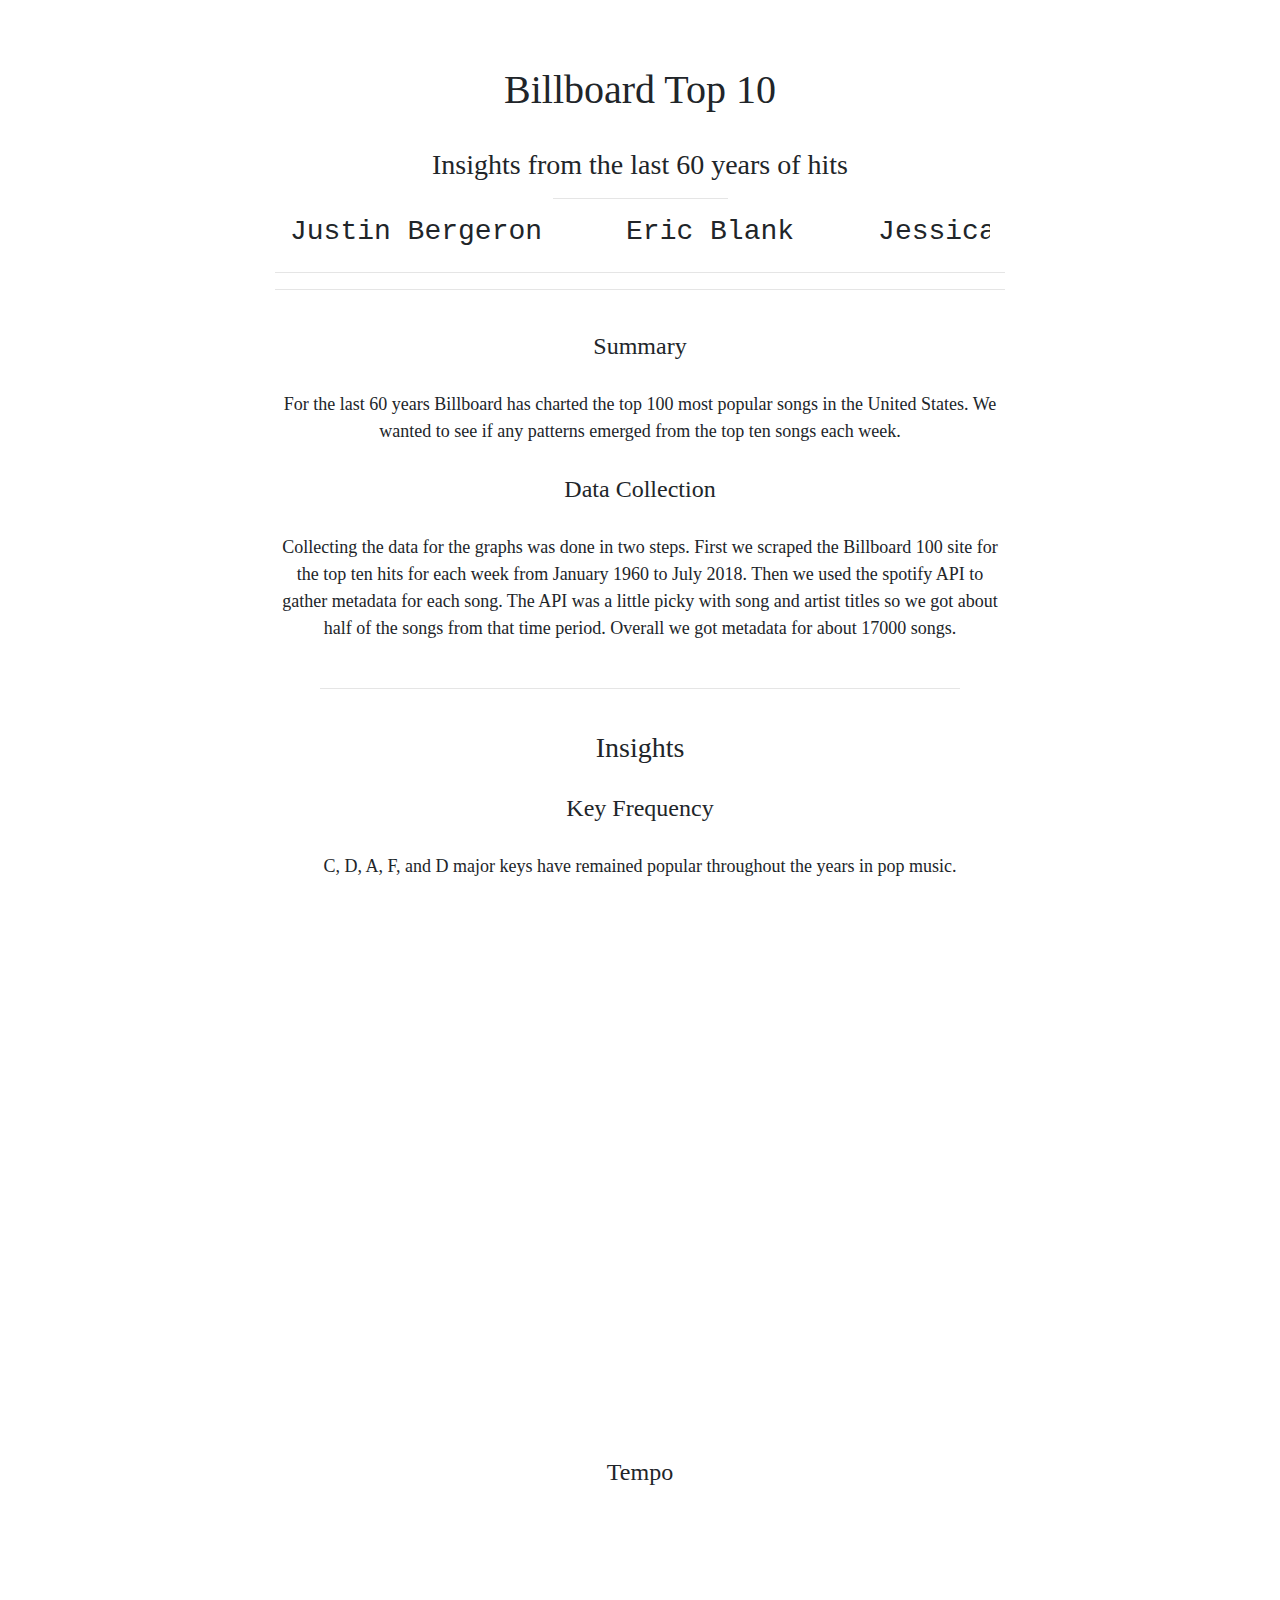
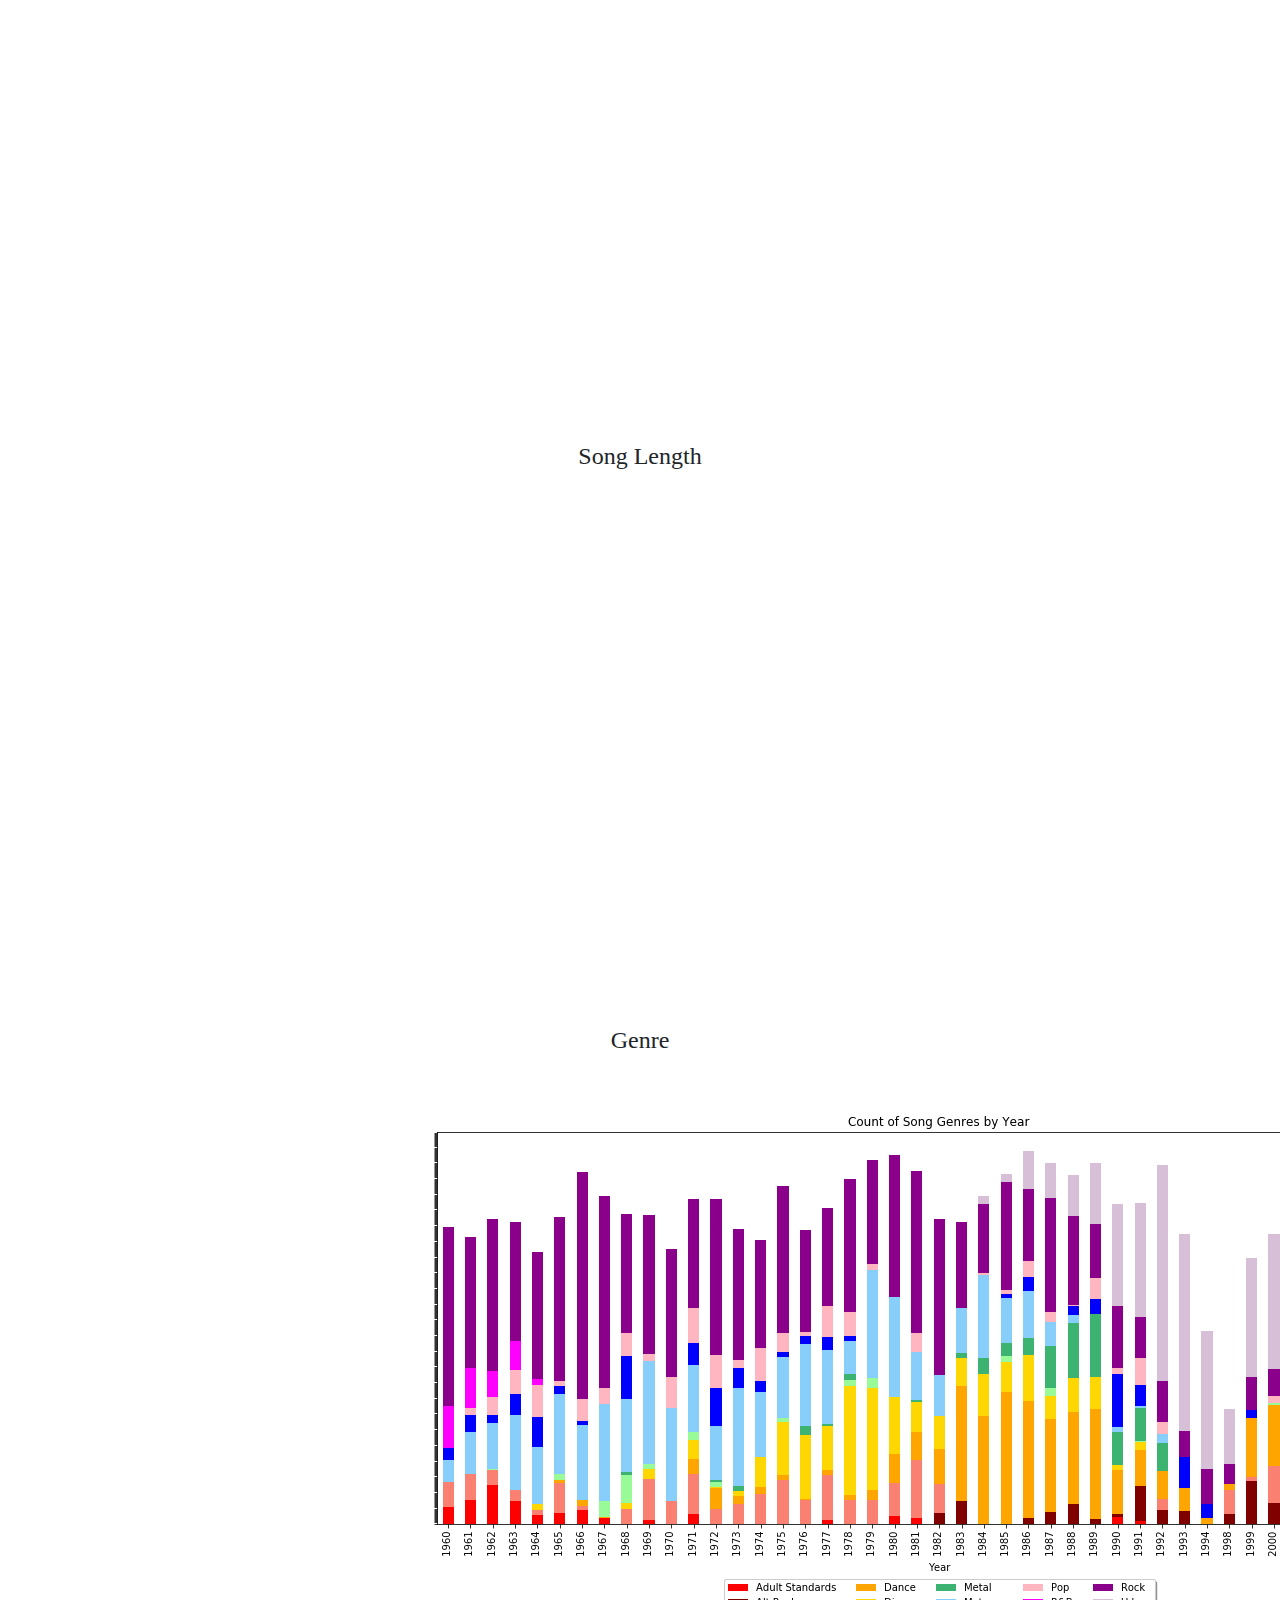
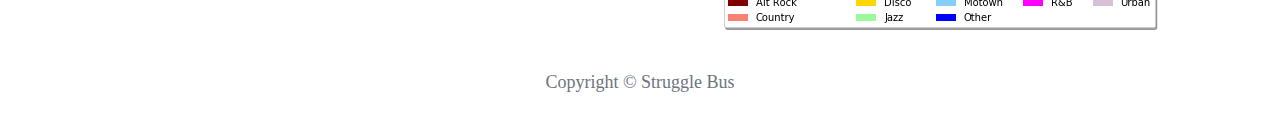
<file: index.html>
<!DOCTYPE html>
<html lang="en">

  <head>

    <meta charset="utf-8">
    <meta name="viewport" content="width=device-width, initial-scale=1, shrink-to-fit=no">
    <meta name="description" content="">
    <meta name="justin bergeron" content="">

    <title>Billboard Insights</title>

    <!-- Bootstrap core CSS -->
    <link href="vendor/bootstrap/css/bootstrap.min.css" rel="stylesheet">

    <!-- Custom fonts for this template -->
    <link href="vendor/font-awesome/css/font-awesome.min.css" rel="stylesheet" type="text/css">
    <link href='https://fonts.googleapis.com/css?family=Lora:400,700,400italic,700italic' rel='stylesheet' type='text/css'>
    <link href='https://fonts.googleapis.com/css?family=Open+Sans:300italic,400italic,600italic,700italic,800italic,400,300,600,700,800' rel='stylesheet' type='text/css'>

    <!-- Custom styles for this template -->
    <link href="css/clean-blog.min.css" rel="stylesheet">

  </head>

  <body>

    <!-- Navigation -->
    <nav class="navbar navbar-expand-lg navbar-light fixed-top" id="mainNav">
      <!-- <div class="container">
        <a class="navbar-brand" style="color:black"  href="index.html">Home</a>
        <button class="navbar-toggler navbar-toggler-right" type="button" data-toggle="collapse" data-target="#navbarResponsive" aria-controls="navbarResponsive" aria-expanded="false" aria-label="Toggle navigation">
          Menu
          <i class="fa fa-bars"></i>
        </button> -->
        <!-- <div class="collapse navbar-collapse" id="navbarResponsive">
          <ul class="navbar-nav ml-auto">
            <li class="nav-item">
              <a class="nav-link" style="color:black" href="summary.html">Summary</a>
            </li>
            <li class="nav-item">
              <a class="nav-link" style="color:black" href="data.html">100% Raw, Pure, Uncut... Data.</a> -->
            <!-- </li>
              <div class="dropdown">
                <button class="btn btn-secondary dropdown-toggle" style="color:black" type="button" id="dropdownMenuButton" data-toggle="dropdown" aria-haspopup="true" aria-expanded="false">
    			  Plots
                </button>
                <div class="dropdown-menu" aria-labelledby="dropdownMenuButton">
                  <a class="dropdown-item" href="temp.html">Max Temperature</a>
                  <a class="dropdown-item" href="humidity.html">Humidity</a>
    			        <a class="dropdown-item" href="cloudiness.html">Cloudiness</a>
    			        <a class="dropdown-item" href="windspeed.html">Windspeed</a>
                </div>
               </div>
            </li> -->
          </ul>
        </div>
      </div>
    </nav>

    <!-- Page Header -->
    <header class="masthead" color: #ffffff style="">
      <div class="overlay"></div>
      <div class="container">
        <div class="row">
          <div class="col">

          </div>
        </div>
      </div>
    </header>

    <div class="container">
      <div class="row">
        <div class="col-lg-8 col-md-10 mx-auto">
          <div class="col" style = text-align: center>

              <h1>Billboard Top 10</h1>
              <br>
              <!-- <br> -->
              <!-- <hr width="25%"> -->
              <h3>Insights from the last 60 years of hits</h3>
              <hr width="25%">

              <pre><h3>Justin Bergeron     Eric Blank     Jessica Wilbert</h3></pre>


          </div>
          <hr>

          <hr>
          <br>
          <!-- Pager -->

        </div>
      </div>
    </div>

    <!-- Main Content -->
    <div class="container">
      <div class="row">
        <div class="col-lg-8 col-md-10 mx-auto">
          <div class="post-preview">
              <h4>
                Summary
              </h4>
              <p>
                For the last 60 years Billboard has charted the top 100 most popular songs in the United States.
                We wanted to see if any patterns emerged from the top ten songs each week.
          </div>
          <!-- <hr>

          <hr>
          <!-- Pager -->

        </div>
      </div>
    </div>



    <div class="container">
      <div class="row">
        <div class="col-lg-8 col-md-10 mx-auto">
          <div class="post-preview">
              <h4>
                Data Collection
              </h4>
              <p>
    Collecting the data for the graphs was done in two steps.
    First we scraped the Billboard 100 site for the top ten hits for each week from January 1960 to July 2018.
    Then we used the spotify API to gather metadata for each song. The API was a little picky with song and artist titles
    so we got about half of the songs from that time period. Overall we got metadata for about 17000 songs.
              </p>
          </div>
          <!-- <hr>

          <hr>
          <!-- Pager -->

        </div>
      </div>
    </div>

    <hr width="50%">
    <br>

    <div class="container">
      <div class="row">
        <div class="col-lg-8 col-md-10 mx-auto">
          <div class="post-preview">
              <h3>
                Insights
              </h3>
              <p>

              </p>
          </div>
          <!-- <hr>

          <hr>
          <!-- Pager -->

        </div>
      </div>
    </div>

    <!-- <hr width="50%"> -->

    <div class="container">
      <div class="row">
        <div class="col-lg-8 col-md-10 mx-auto">
          <div class="post-preview">
              <h4>
                Key Frequency
              </h4>

              <p>
                C, D, A, F, and D major keys have remained popular throughout the years in pop music.
              </p>

              <div class="embed-responsive embed-responsive-4by3">
                <iframe frameborder='0' scrolling='no' src="//plot.ly/~eblank/22/d-major-f-major-c-major-f-minor-d-major-a-major-g-major-a-major-e-major-g-major-/.embed" class="embed-responsive-item" style="border:none;" ></iframe>
              </div>

          </div>
          <!-- <hr>

          <hr>
          <!-- Pager -->

        </div>
      </div>
    </div>

    <!-- <hr width="50%"> -->


    <div class="container">
      <div class="row">
        <div class="col-lg-8 col-md-10 mx-auto">
          <div class="post-preview">
              <h4>
                Tempo
              </h4>

              <div class="embed-responsive embed-responsive-4by3">
                <iframe frameborder='0' scrolling='no' src="//plot.ly/~eblank/20.embed" class="embed-responsive-item" style="border:none;" ></iframe>
              </div>

          </div>
          <!-- <hr>

          <hr>
          <!-- Pager -->

        </div>
      </div>
    </div>

    <!-- <hr width="50%"> -->

    <div class="container">
      <div class="row">
        <div class="col-lg-8 col-md-10 mx-auto">
          <div class="post-preview">
              <h4>
                Song Length
              </h4>

              <div class="embed-responsive embed-responsive-4by3">
                <iframe frameborder='0' scrolling='no' src="//plot.ly/~eblank/18.embed" class="embed-responsive-item" style="border:none;" ></iframe>
              </div>

          </div>
          <!-- <hr>

          <hr>
          <!-- Pager -->

        </div>
      </div>
    </div>

    <!-- <hr width="50%"> -->

    <div class="container">
      <div class="row">
        <div class="col-lg-8 col-md-10 mx-auto">
              <h4>
                Genre
              </h4>

               <img src="jgraph.png" alt="genre" class="center">


          <!-- <hr>

          <hr>
          <!-- Pager -->

        </div>
      </div>
    </div>

    <!-- <hr width="50%"> -->




    <!-- Footer -->
    <footer>
      <div class="container">
        <div class="row">
          <div class="col-lg-8 col-md-10 mx-auto">
            <!-- <ul class="list-inline text-center">
              <li class="list-inline-item">
                <a href="post.html">
                  <span class="fa-stack fa-lg">
                    <i class="fa fa-circle fa-stack-2x"></i>
                    <i class="fa fa-twitter fa-stack-1x fa-inverse"></i>
                  </span>
                </a>
              </li>
              <li class="list-inline-item">
                <a href="post.html">
                  <span class="fa-stack fa-lg">
                    <i class="fa fa-circle fa-stack-2x"></i>
                    <i class="fa fa-facebook fa-stack-1x fa-inverse"></i>
                  </span>
                </a>
              </li>
              <li class="list-inline-item">
                <a href="post.html">
                  <span class="fa-stack fa-lg">
                    <i class="fa fa-circle fa-stack-2x"></i>
                    <i class="fa fa-github fa-stack-1x fa-inverse"></i>
                  </span>
                </a>
              </li>
            </ul> -->
            <p class="copyright text-muted">Copyright &copy; Struggle Bus</p>
          </div>
        </div>
      </div>
    </footer>

    <!-- Bootstrap core JavaScript -->
    <script src="vendor/jquery/jquery.min.js"></script>
    <script src="vendor/bootstrap/js/bootstrap.bundle.min.js"></script>

    <!-- Custom scripts for this template -->
    <script src="js/clean-blog.min.js"></script>

  </body>

</html>
</file>
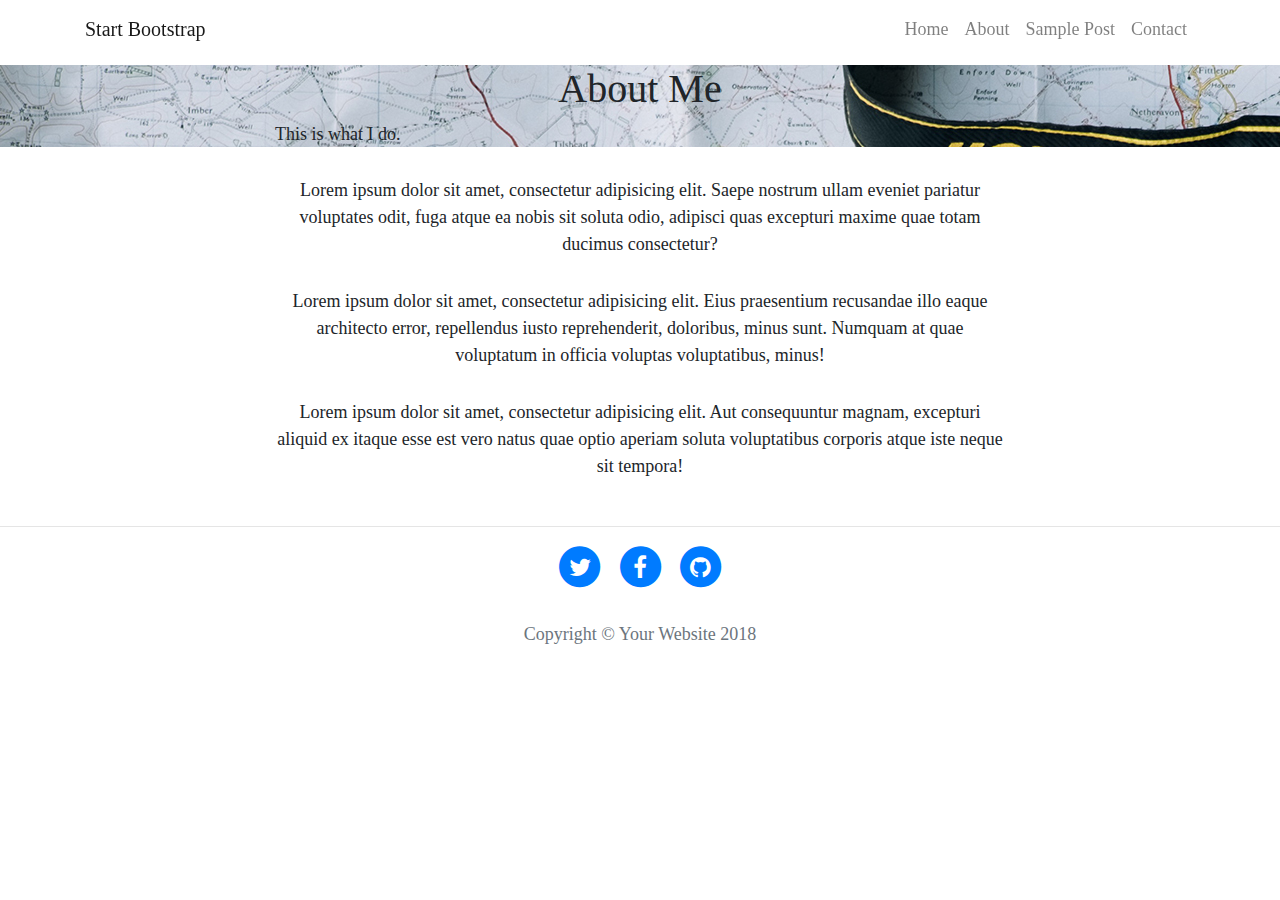
<file: about.html>
<!DOCTYPE html>
<html lang="en">

  <head>

    <meta charset="utf-8">
    <meta name="viewport" content="width=device-width, initial-scale=1, shrink-to-fit=no">
    <meta name="description" content="">
    <meta name="author" content="">

    <title>Clean Blog - Start Bootstrap Theme</title>

    <!-- Bootstrap core CSS -->
    <link href="vendor/bootstrap/css/bootstrap.min.css" rel="stylesheet">

    <!-- Custom fonts for this template -->
    <link href="vendor/font-awesome/css/font-awesome.min.css" rel="stylesheet" type="text/css">
    <link href='https://fonts.googleapis.com/css?family=Lora:400,700,400italic,700italic' rel='stylesheet' type='text/css'>
    <link href='https://fonts.googleapis.com/css?family=Open+Sans:300italic,400italic,600italic,700italic,800italic,400,300,600,700,800' rel='stylesheet' type='text/css'>

    <!-- Custom styles for this template -->
    <link href="css/clean-blog.min.css" rel="stylesheet">

  </head>

  <body>

    <!-- Navigation -->
    <nav class="navbar navbar-expand-lg navbar-light fixed-top" id="mainNav">
      <div class="container">
        <a class="navbar-brand" href="index.html">Start Bootstrap</a>
        <button class="navbar-toggler navbar-toggler-right" type="button" data-toggle="collapse" data-target="#navbarResponsive" aria-controls="navbarResponsive" aria-expanded="false" aria-label="Toggle navigation">
          Menu
          <i class="fa fa-bars"></i>
        </button>
        <div class="collapse navbar-collapse" id="navbarResponsive">
          <ul class="navbar-nav ml-auto">
            <li class="nav-item">
              <a class="nav-link" href="index.html">Home</a>
            </li>
            <li class="nav-item">
              <a class="nav-link" href="about.html">About</a>
            </li>
            <li class="nav-item">
              <a class="nav-link" href="post.html">Sample Post</a>
            </li>
            <li class="nav-item">
              <a class="nav-link" href="contact.html">Contact</a>
            </li>
          </ul>
        </div>
      </div>
    </nav>

    <!-- Page Header -->
    <header class="masthead" style="background-image: url('img/about-bg.jpg')">
      <div class="overlay"></div>
      <div class="container">
        <div class="row">
          <div class="col-lg-8 col-md-10 mx-auto">
            <div class="page-heading">
              <h1>About Me</h1>
              <span class="subheading">This is what I do.</span>
            </div>
          </div>
        </div>
      </div>
    </header>

    <!-- Main Content -->
    <div class="container">
      <div class="row">
        <div class="col-lg-8 col-md-10 mx-auto">
          <p>Lorem ipsum dolor sit amet, consectetur adipisicing elit. Saepe nostrum ullam eveniet pariatur voluptates odit, fuga atque ea nobis sit soluta odio, adipisci quas excepturi maxime quae totam ducimus consectetur?</p>
          <p>Lorem ipsum dolor sit amet, consectetur adipisicing elit. Eius praesentium recusandae illo eaque architecto error, repellendus iusto reprehenderit, doloribus, minus sunt. Numquam at quae voluptatum in officia voluptas voluptatibus, minus!</p>
          <p>Lorem ipsum dolor sit amet, consectetur adipisicing elit. Aut consequuntur magnam, excepturi aliquid ex itaque esse est vero natus quae optio aperiam soluta voluptatibus corporis atque iste neque sit tempora!</p>
        </div>
      </div>
    </div>

    <hr>

    <!-- Footer -->
    <footer>
      <div class="container">
        <div class="row">
          <div class="col-lg-8 col-md-10 mx-auto">
            <ul class="list-inline text-center">
              <li class="list-inline-item">
                <a href="#">
                  <span class="fa-stack fa-lg">
                    <i class="fa fa-circle fa-stack-2x"></i>
                    <i class="fa fa-twitter fa-stack-1x fa-inverse"></i>
                  </span>
                </a>
              </li>
              <li class="list-inline-item">
                <a href="#">
                  <span class="fa-stack fa-lg">
                    <i class="fa fa-circle fa-stack-2x"></i>
                    <i class="fa fa-facebook fa-stack-1x fa-inverse"></i>
                  </span>
                </a>
              </li>
              <li class="list-inline-item">
                <a href="#">
                  <span class="fa-stack fa-lg">
                    <i class="fa fa-circle fa-stack-2x"></i>
                    <i class="fa fa-github fa-stack-1x fa-inverse"></i>
                  </span>
                </a>
              </li>
            </ul>
            <p class="copyright text-muted">Copyright &copy; Your Website 2018</p>
          </div>
        </div>
      </div>
    </footer>

    <!-- Bootstrap core JavaScript -->
    <script src="vendor/jquery/jquery.min.js"></script>
    <script src="vendor/bootstrap/js/bootstrap.bundle.min.js"></script>

    <!-- Custom scripts for this template -->
    <script src="js/clean-blog.min.js"></script>

  </body>

</html>
</file>
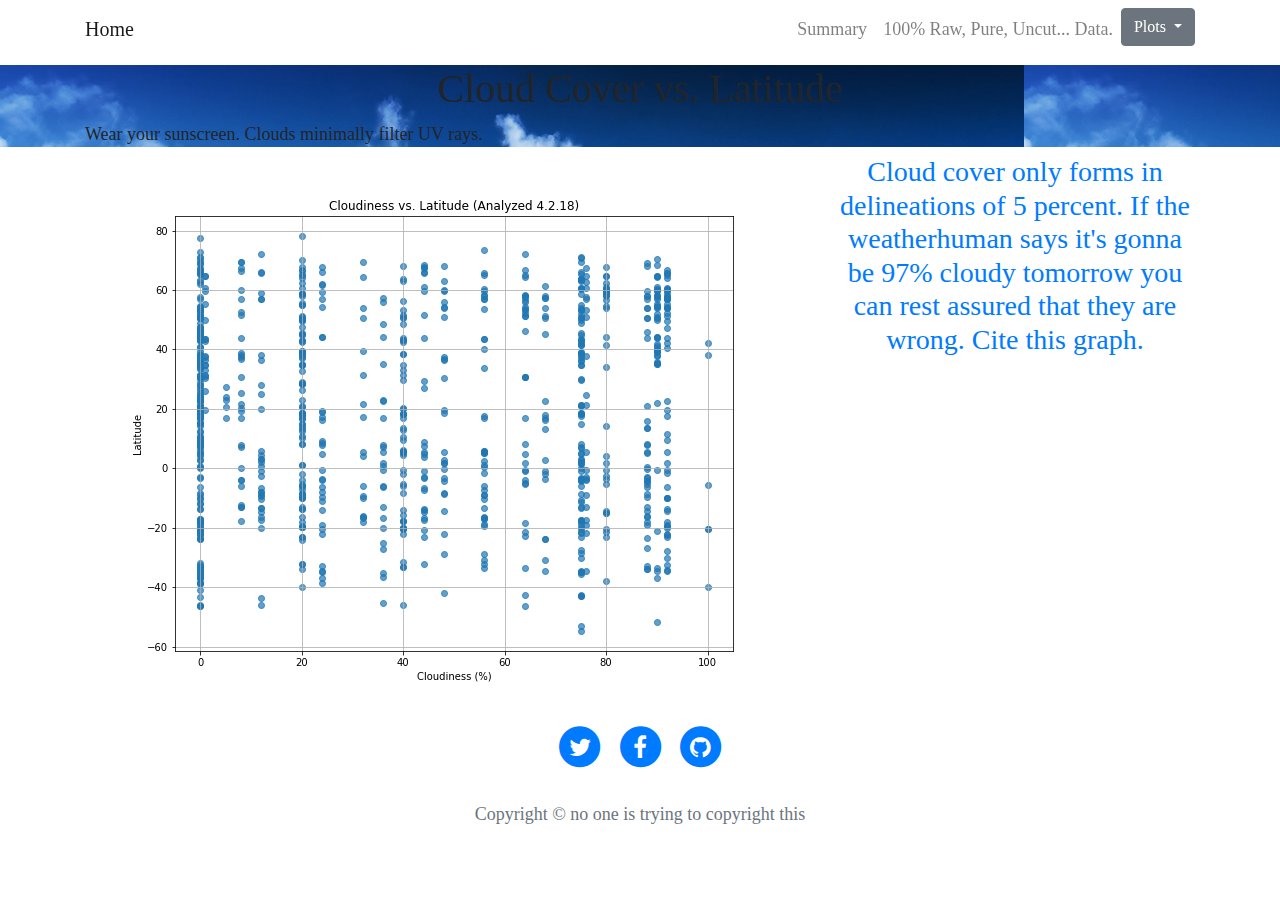
<file: cloudiness.html>
<!DOCTYPE html>
<html lang="en">

  <head>

    <meta charset="utf-8">
    <meta name="viewport" content="width=device-width, initial-scale=1, shrink-to-fit=no">
    <meta name="description" content="">
    <meta name="justin bergeron" content="">

    <title>The dopest climate graphs</title>

    <!-- Bootstrap core CSS -->
    <link href="vendor/bootstrap/css/bootstrap.min.css" rel="stylesheet">

    <!-- Custom fonts for this template -->
    <link href="vendor/font-awesome/css/font-awesome.min.css" rel="stylesheet" type="text/css">
    <link href='https://fonts.googleapis.com/css?family=Lora:400,700,400italic,700italic' rel='stylesheet' type='text/css'>
    <link href='https://fonts.googleapis.com/css?family=Open+Sans:300italic,400italic,600italic,700italic,800italic,400,300,600,700,800' rel='stylesheet' type='text/css'>

    <!-- Custom styles for this template -->
    <link href="css/clean-blog.min.css" rel="stylesheet">

  </head>

  <body>

    <!-- Navigation -->
    <nav class="navbar navbar-expand-lg navbar-light fixed-top" id="mainNav">
      <div class="container">
        <a class="navbar-brand" href="index.html">Home</a>
        <button class="navbar-toggler navbar-toggler-right" type="button" data-toggle="collapse" data-target="#navbarResponsive" aria-controls="navbarResponsive" aria-expanded="false" aria-label="Toggle navigation">
          Menu
          <i class="fa fa-bars"></i>
        </button>
        <div class="collapse navbar-collapse" id="navbarResponsive">
          <ul class="navbar-nav ml-auto">
            <li class="nav-item">
              <a class="nav-link" href="summary.html">Summary</a>
            </li>
            <li class="nav-item">
              <a class="nav-link" href="data.html">100% Raw, Pure, Uncut... Data.</a>
            </li>
              <div class="dropdown">
                <button class="btn btn-secondary dropdown-toggle" type="button" id="dropdownMenuButton" data-toggle="dropdown" aria-haspopup="true" aria-expanded="false">
    			  Plots
                </button>
                <div class="dropdown-menu" aria-labelledby="dropdownMenuButton">
                  <a class="dropdown-item" href="temp.html">Max Temperature</a>
                  <a class="dropdown-item" href="humidity.html">Humidity</a>
    			        <a class="dropdown-item" href="cloudiness.html">Cloudiness</a>
    			        <a class="dropdown-item" href="windspeed.html">Windspeed</a>
                </div>
               </div>
            </li>
          </ul>
        </div>
      </div>
    </nav>

    <!-- Page Header -->
    <header class="masthead" style="background-image: url('clouds.jpg')">
      <div class="overlay"></div>
      <div class="container">
        <div class="row">
          <div class="col">
            <div class="site-heading">
              <h1>Cloud Cover vs. Latitude</h1>
              <span class="subheading">Wear your sunscreen. Clouds minimally filter UV rays.</span>
            </div>
          </div>
        </div>
      </div>
    </header>

    <div class="container">
      <div class="row">
        <div class="col">
          <img src="graphs/Cloudiness_v_Latitude.png" alt="Cute cat" class="img-responsive">
        </div>
        <div class="col">
          <div class="post-preview">
            <a href="post.html">
              <h2 class="post-title">
              </h2>
              <h3 class="post-subtitle">
                  Cloud cover only forms in delineations of 5 percent. If the weatherhuman says it's gonna be
                  97% cloudy tomorrow you can rest assured that they are wrong. Cite this graph.
                </nav>
              </h3>
            </a>
          </div>
        </div>
          <hr>
          <hr>
          <!-- Pager -->

        </div>
      </div>
    </div>
    <footer>
      <div class="container">
        <div class="row">
          <div class="col-lg-8 col-md-10 mx-auto">
            <ul class="list-inline text-center">
              <li class="list-inline-item">
                <a href="post.html">
                  <span class="fa-stack fa-lg">
                    <i class="fa fa-circle fa-stack-2x"></i>
                    <i class="fa fa-twitter fa-stack-1x fa-inverse"></i>
                  </span>
                </a>
              </li>
              <li class="list-inline-item">
                <a href="post.html">
                  <span class="fa-stack fa-lg">
                    <i class="fa fa-circle fa-stack-2x"></i>
                    <i class="fa fa-facebook fa-stack-1x fa-inverse"></i>
                  </span>
                </a>
              </li>
              <li class="list-inline-item">
                <a href="post.html">
                  <span class="fa-stack fa-lg">
                    <i class="fa fa-circle fa-stack-2x"></i>
                    <i class="fa fa-github fa-stack-1x fa-inverse"></i>
                  </span>
                </a>
              </li>
            </ul>
            <p class="copyright text-muted">Copyright &copy; no one is trying to copyright this</p>
          </div>
        </div>
      </div>
    </footer>

    <!-- Bootstrap core JavaScript -->
    <script src="vendor/jquery/jquery.min.js"></script>
    <script src="vendor/bootstrap/js/bootstrap.bundle.min.js"></script>

    <!-- Custom scripts for this template -->
    <script src="js/clean-blog.min.js"></script>

  </body>

  </html>
</file>
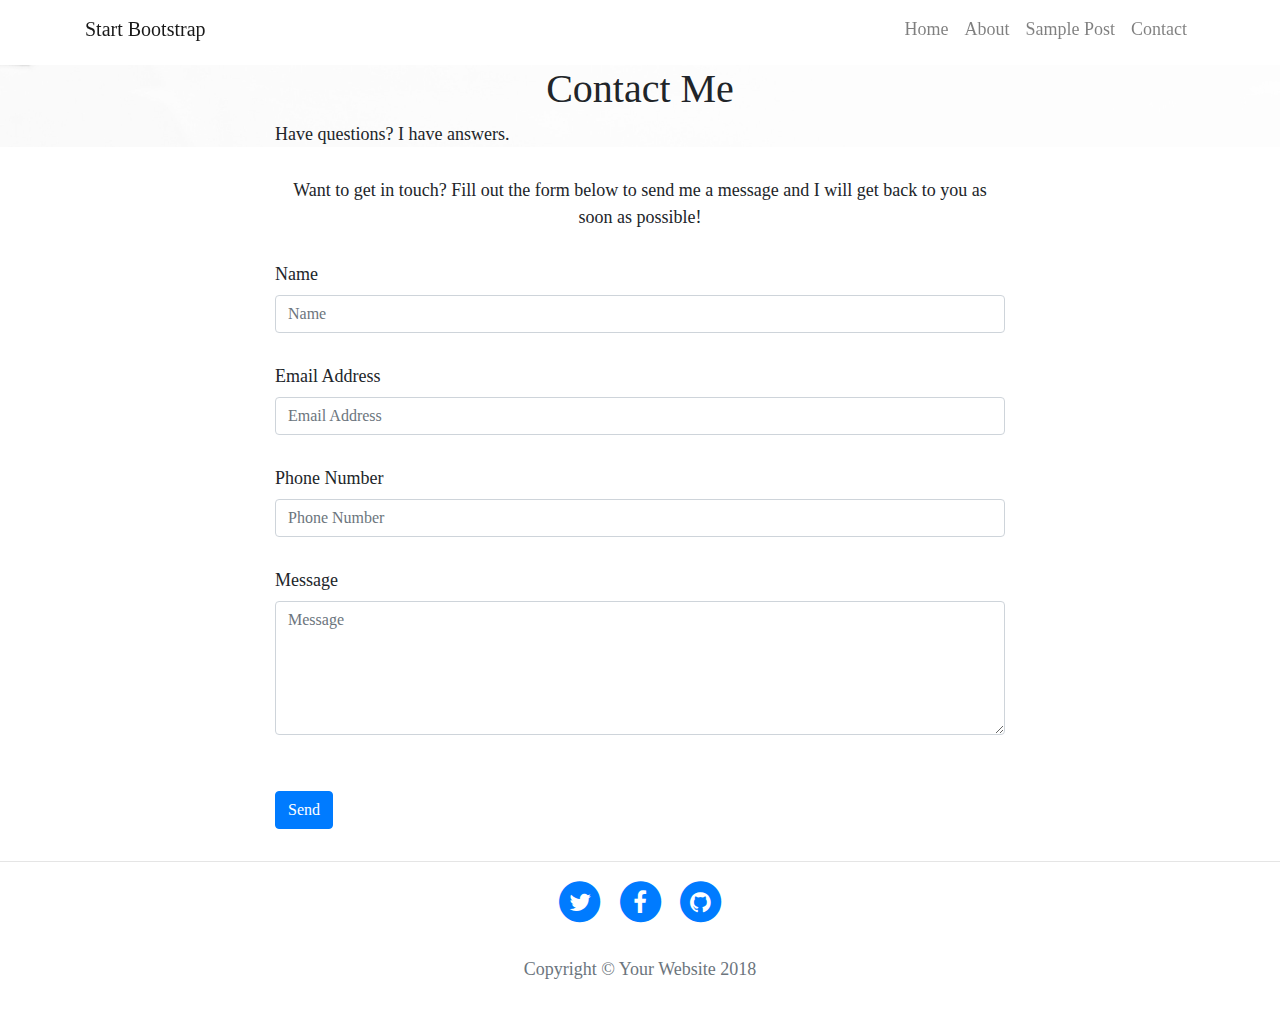
<file: contact.html>
<!DOCTYPE html>
<html lang="en">

  <head>

    <meta charset="utf-8">
    <meta name="viewport" content="width=device-width, initial-scale=1, shrink-to-fit=no">
    <meta name="description" content="">
    <meta name="author" content="">

    <title>Clean Blog - Start Bootstrap Theme</title>

    <!-- Bootstrap core CSS -->
    <link href="vendor/bootstrap/css/bootstrap.min.css" rel="stylesheet">

    <!-- Custom fonts for this template -->
    <link href="vendor/font-awesome/css/font-awesome.min.css" rel="stylesheet" type="text/css">
    <link href='https://fonts.googleapis.com/css?family=Lora:400,700,400italic,700italic' rel='stylesheet' type='text/css'>
    <link href='https://fonts.googleapis.com/css?family=Open+Sans:300italic,400italic,600italic,700italic,800italic,400,300,600,700,800' rel='stylesheet' type='text/css'>

    <!-- Custom styles for this template -->
    <link href="css/clean-blog.min.css" rel="stylesheet">

  </head>

  <body>

    <!-- Navigation -->
    <nav class="navbar navbar-expand-lg navbar-light fixed-top" id="mainNav">
      <div class="container">
        <a class="navbar-brand" href="index.html">Start Bootstrap</a>
        <button class="navbar-toggler navbar-toggler-right" type="button" data-toggle="collapse" data-target="#navbarResponsive" aria-controls="navbarResponsive" aria-expanded="false" aria-label="Toggle navigation">
          Menu
          <i class="fa fa-bars"></i>
        </button>
        <div class="collapse navbar-collapse" id="navbarResponsive">
          <ul class="navbar-nav ml-auto">
            <li class="nav-item">
              <a class="nav-link" href="index.html">Home</a>
            </li>
            <li class="nav-item">
              <a class="nav-link" href="about.html">About</a>
            </li>
            <li class="nav-item">
              <a class="nav-link" href="post.html">Sample Post</a>
            </li>
            <li class="nav-item">
              <a class="nav-link" href="contact.html">Contact</a>
            </li>
          </ul>
        </div>
      </div>
    </nav>

    <!-- Page Header -->
    <header class="masthead" style="background-image: url('img/contact-bg.jpg')">
      <div class="overlay"></div>
      <div class="container">
        <div class="row">
          <div class="col-lg-8 col-md-10 mx-auto">
            <div class="page-heading">
              <h1>Contact Me</h1>
              <span class="subheading">Have questions? I have answers.</span>
            </div>
          </div>
        </div>
      </div>
    </header>

    <!-- Main Content -->
    <div class="container">
      <div class="row">
        <div class="col-lg-8 col-md-10 mx-auto">
          <p>Want to get in touch? Fill out the form below to send me a message and I will get back to you as soon as possible!</p>
          <!-- Contact Form - Enter your email address on line 19 of the mail/contact_me.php file to make this form work. -->
          <!-- WARNING: Some web hosts do not allow emails to be sent through forms to common mail hosts like Gmail or Yahoo. It's recommended that you use a private domain email address! -->
          <!-- To use the contact form, your site must be on a live web host with PHP! The form will not work locally! -->
          <form name="sentMessage" id="contactForm" novalidate>
            <div class="control-group">
              <div class="form-group floating-label-form-group controls">
                <label>Name</label>
                <input type="text" class="form-control" placeholder="Name" id="name" required data-validation-required-message="Please enter your name.">
                <p class="help-block text-danger"></p>
              </div>
            </div>
            <div class="control-group">
              <div class="form-group floating-label-form-group controls">
                <label>Email Address</label>
                <input type="email" class="form-control" placeholder="Email Address" id="email" required data-validation-required-message="Please enter your email address.">
                <p class="help-block text-danger"></p>
              </div>
            </div>
            <div class="control-group">
              <div class="form-group col-xs-12 floating-label-form-group controls">
                <label>Phone Number</label>
                <input type="tel" class="form-control" placeholder="Phone Number" id="phone" required data-validation-required-message="Please enter your phone number.">
                <p class="help-block text-danger"></p>
              </div>
            </div>
            <div class="control-group">
              <div class="form-group floating-label-form-group controls">
                <label>Message</label>
                <textarea rows="5" class="form-control" placeholder="Message" id="message" required data-validation-required-message="Please enter a message."></textarea>
                <p class="help-block text-danger"></p>
              </div>
            </div>
            <br>
            <div id="success"></div>
            <div class="form-group">
              <button type="submit" class="btn btn-primary" id="sendMessageButton">Send</button>
            </div>
          </form>
        </div>
      </div>
    </div>

    <hr>

    <!-- Footer -->
    <footer>
      <div class="container">
        <div class="row">
          <div class="col-lg-8 col-md-10 mx-auto">
            <ul class="list-inline text-center">
              <li class="list-inline-item">
                <a href="#">
                  <span class="fa-stack fa-lg">
                    <i class="fa fa-circle fa-stack-2x"></i>
                    <i class="fa fa-twitter fa-stack-1x fa-inverse"></i>
                  </span>
                </a>
              </li>
              <li class="list-inline-item">
                <a href="#">
                  <span class="fa-stack fa-lg">
                    <i class="fa fa-circle fa-stack-2x"></i>
                    <i class="fa fa-facebook fa-stack-1x fa-inverse"></i>
                  </span>
                </a>
              </li>
              <li class="list-inline-item">
                <a href="#">
                  <span class="fa-stack fa-lg">
                    <i class="fa fa-circle fa-stack-2x"></i>
                    <i class="fa fa-github fa-stack-1x fa-inverse"></i>
                  </span>
                </a>
              </li>
            </ul>
            <p class="copyright text-muted">Copyright &copy; Your Website 2018</p>
          </div>
        </div>
      </div>
    </footer>

    <!-- Bootstrap core JavaScript -->
    <script src="vendor/jquery/jquery.min.js"></script>
    <script src="vendor/bootstrap/js/bootstrap.bundle.min.js"></script>

    <!-- Contact Form JavaScript -->
    <script src="js/jqBootstrapValidation.js"></script>
    <script src="js/contact_me.js"></script>

    <!-- Custom scripts for this template -->
    <script src="js/clean-blog.min.js"></script>

  </body>

</html>
</file>
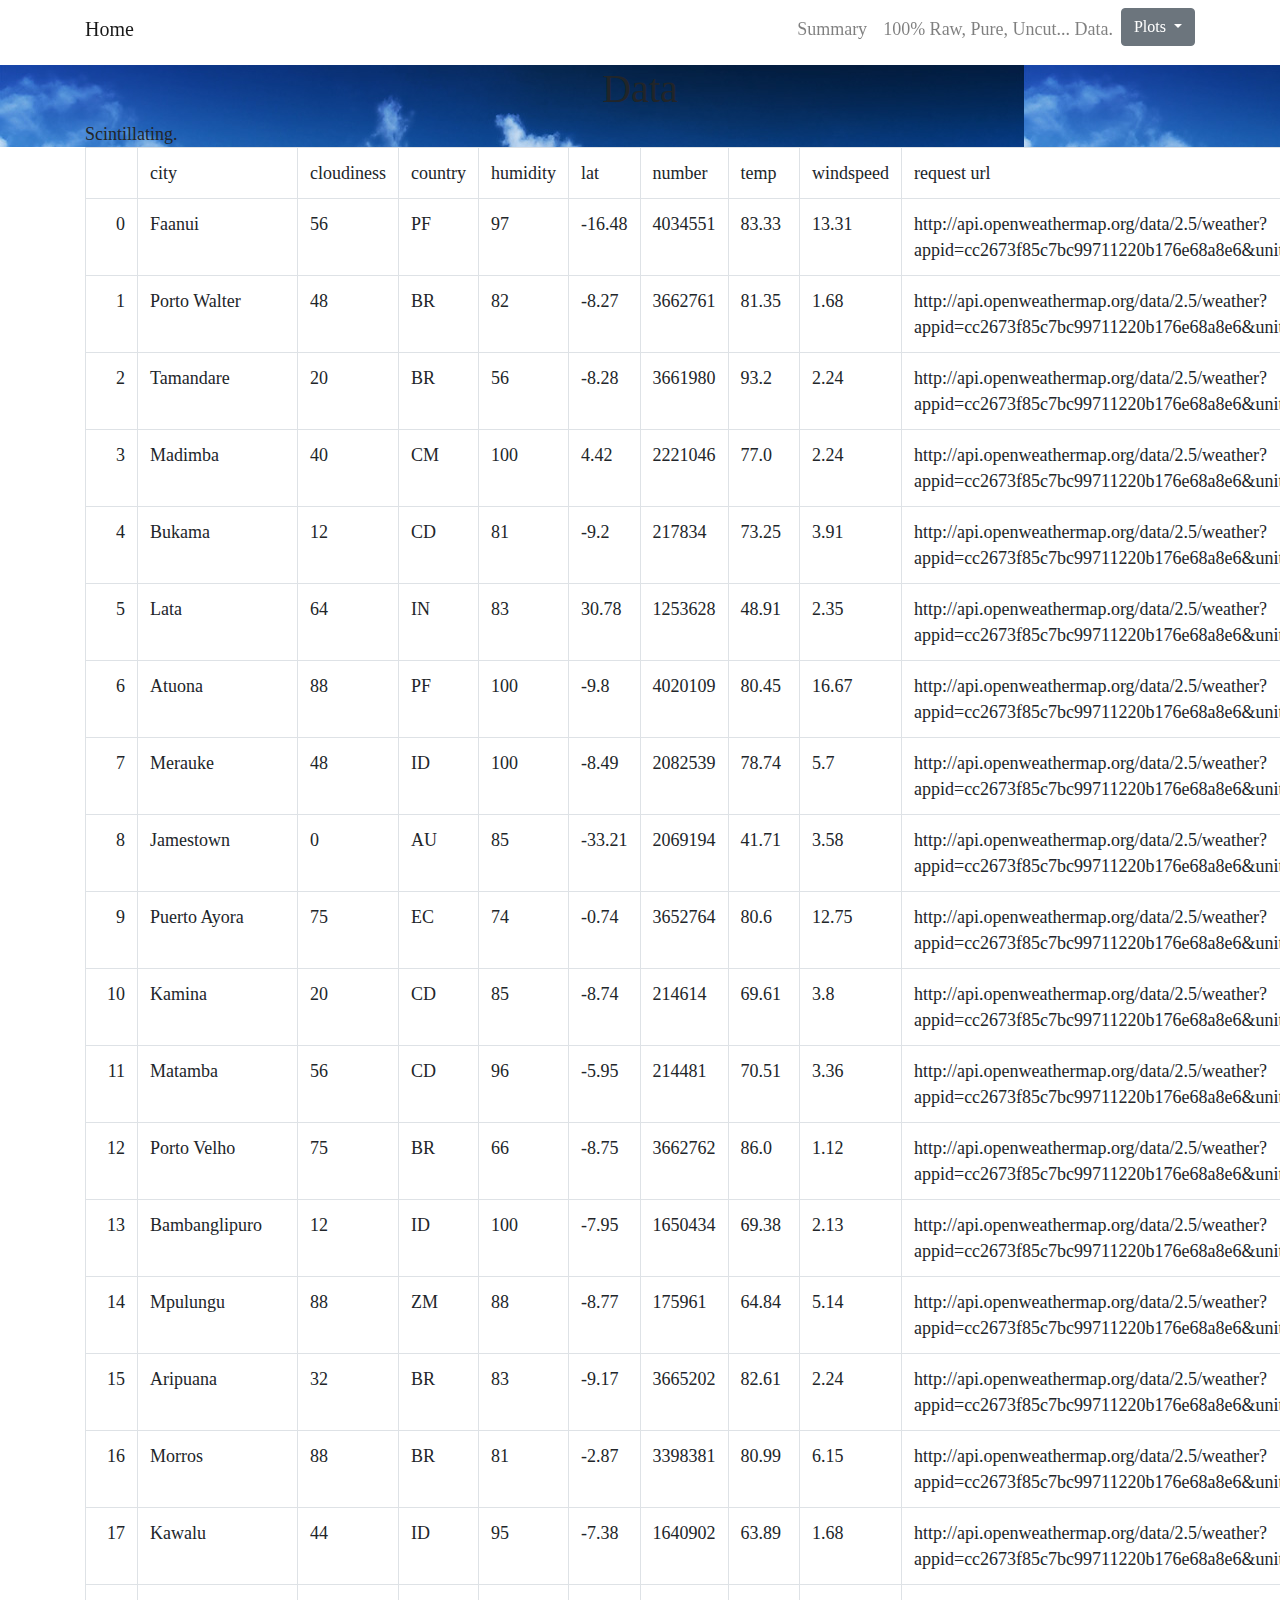
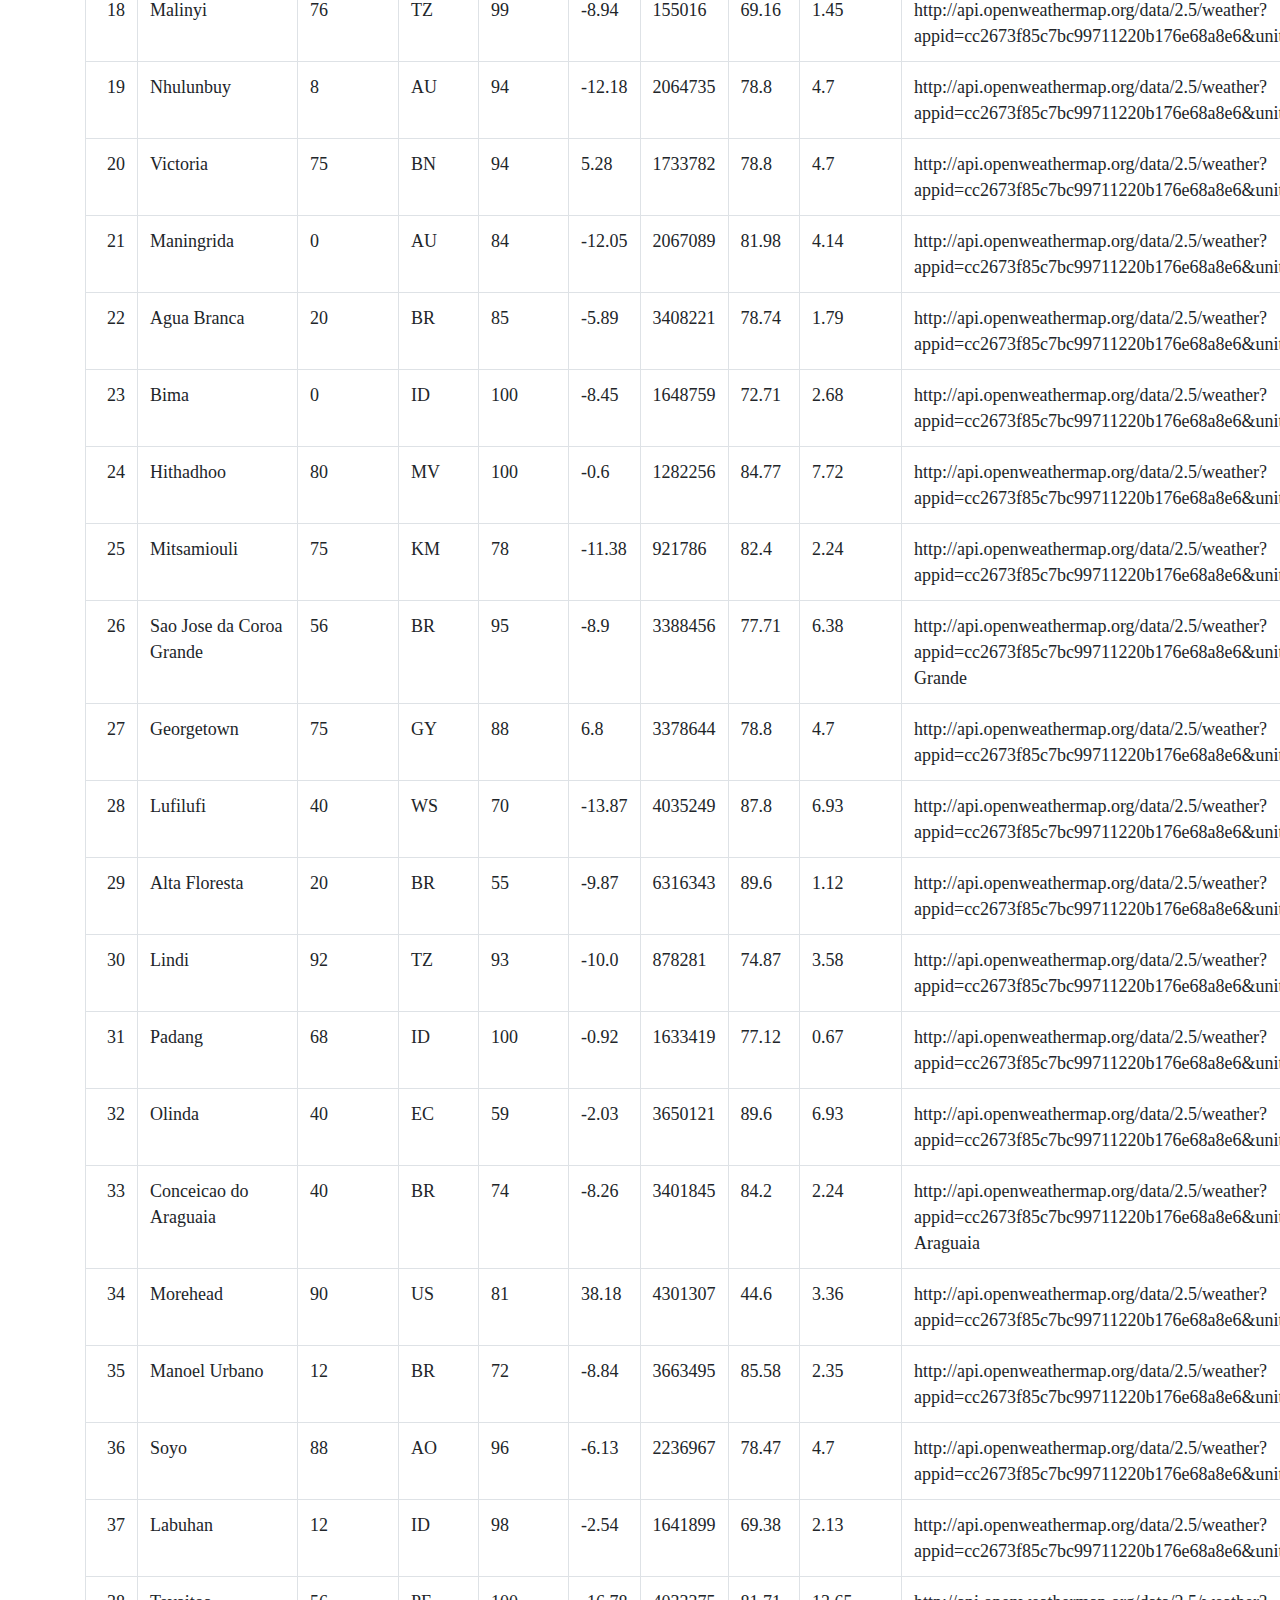
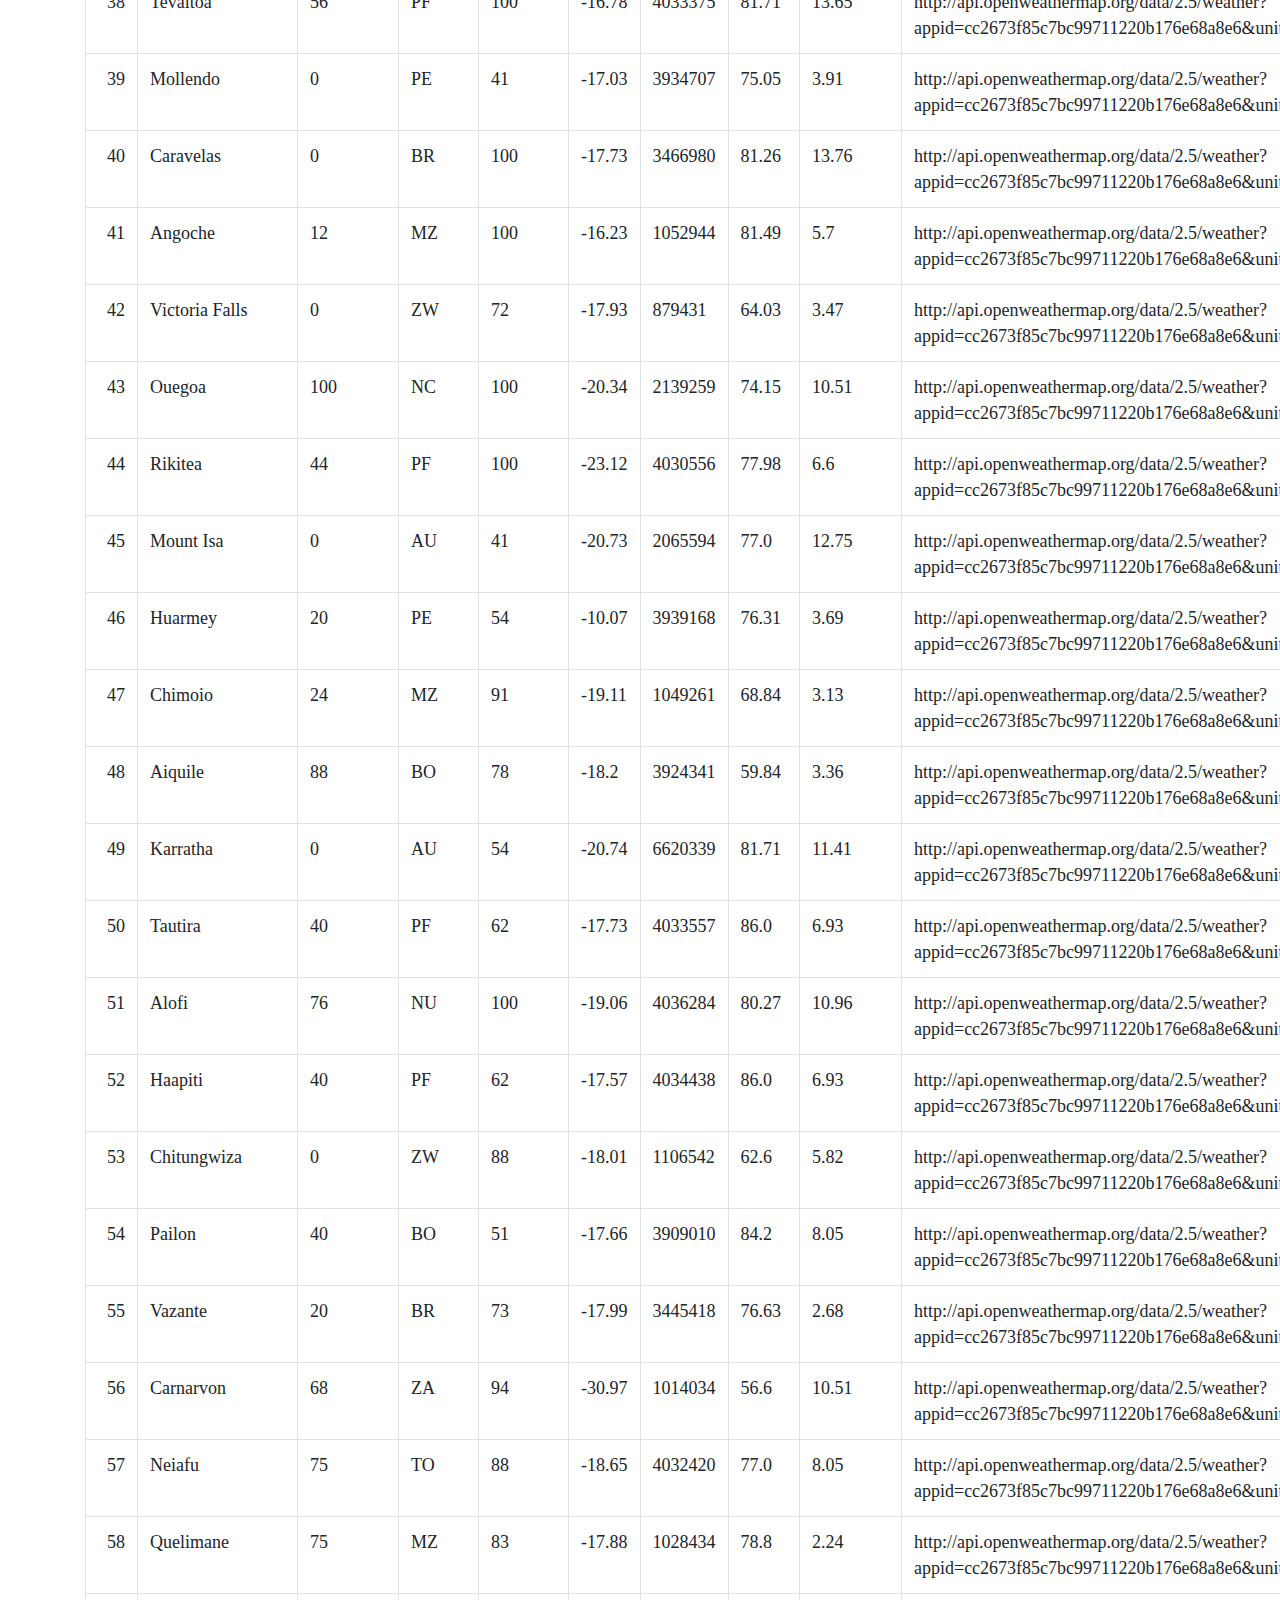
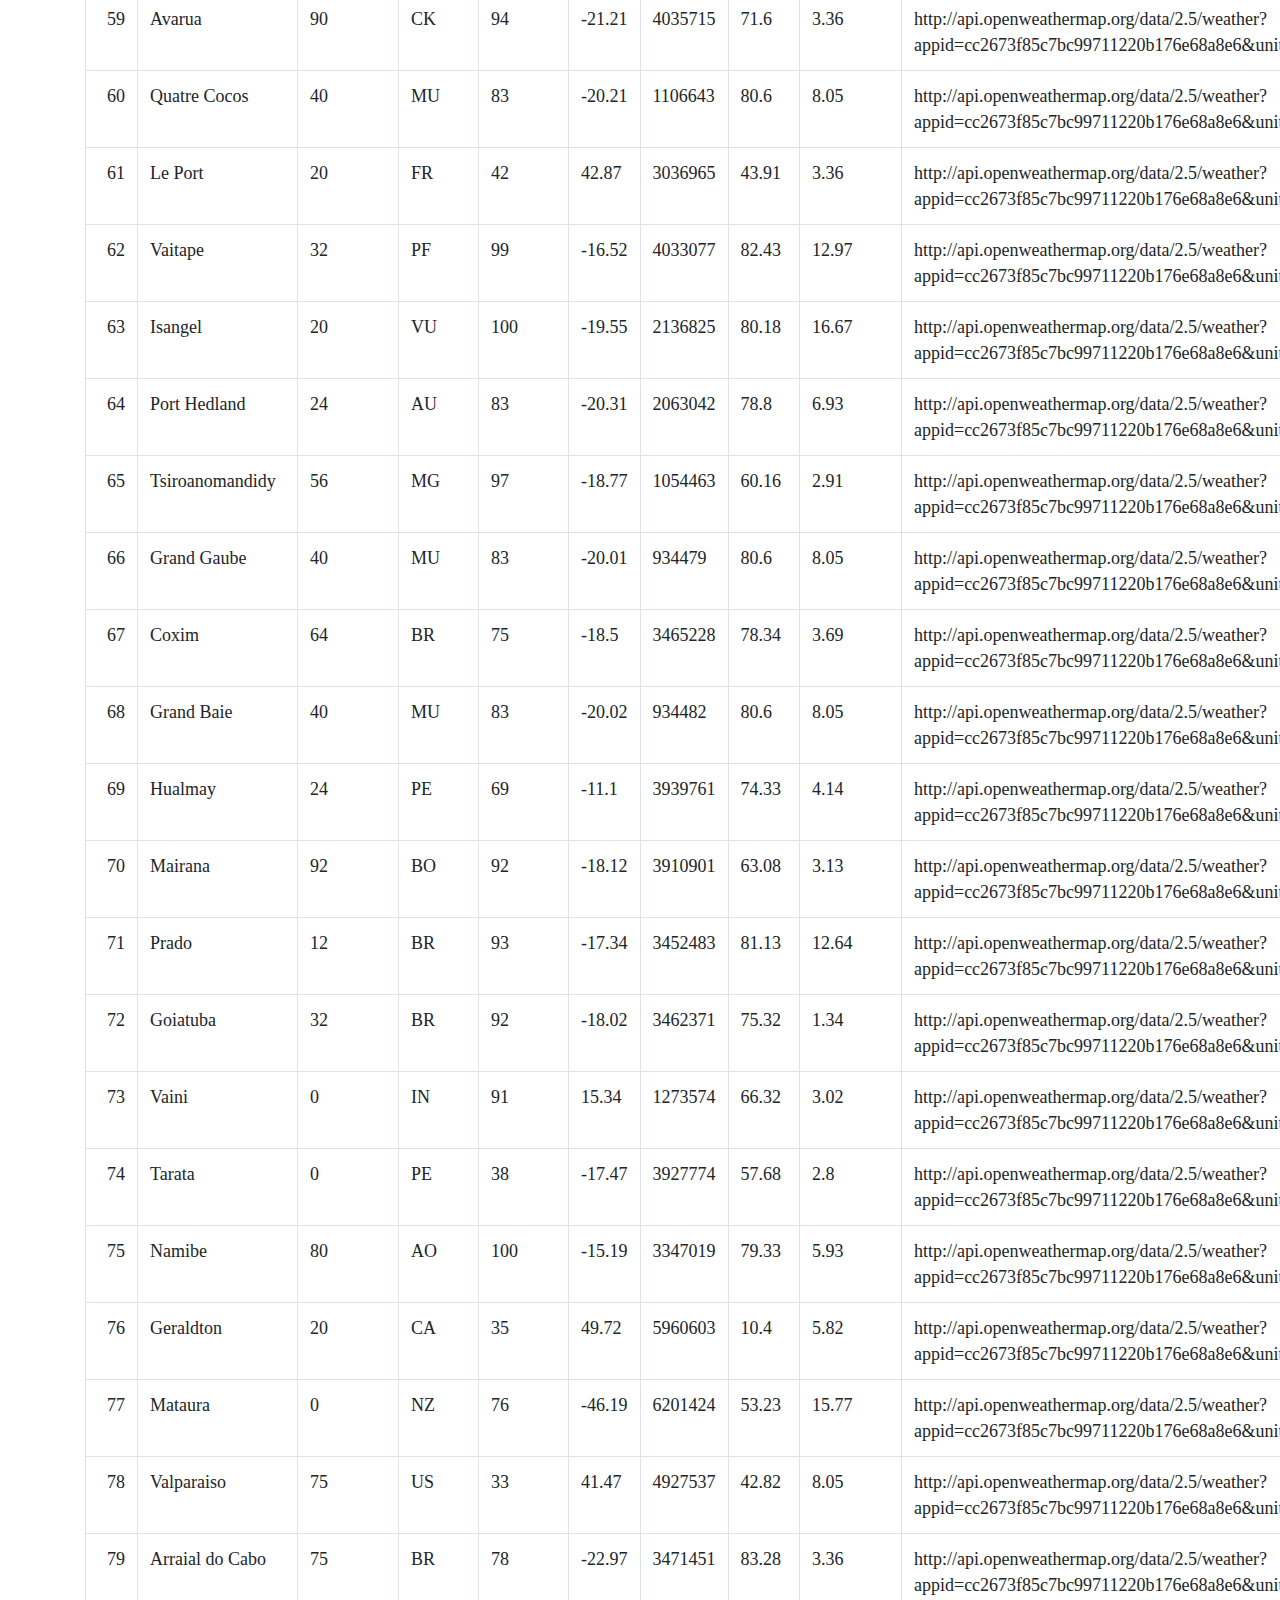
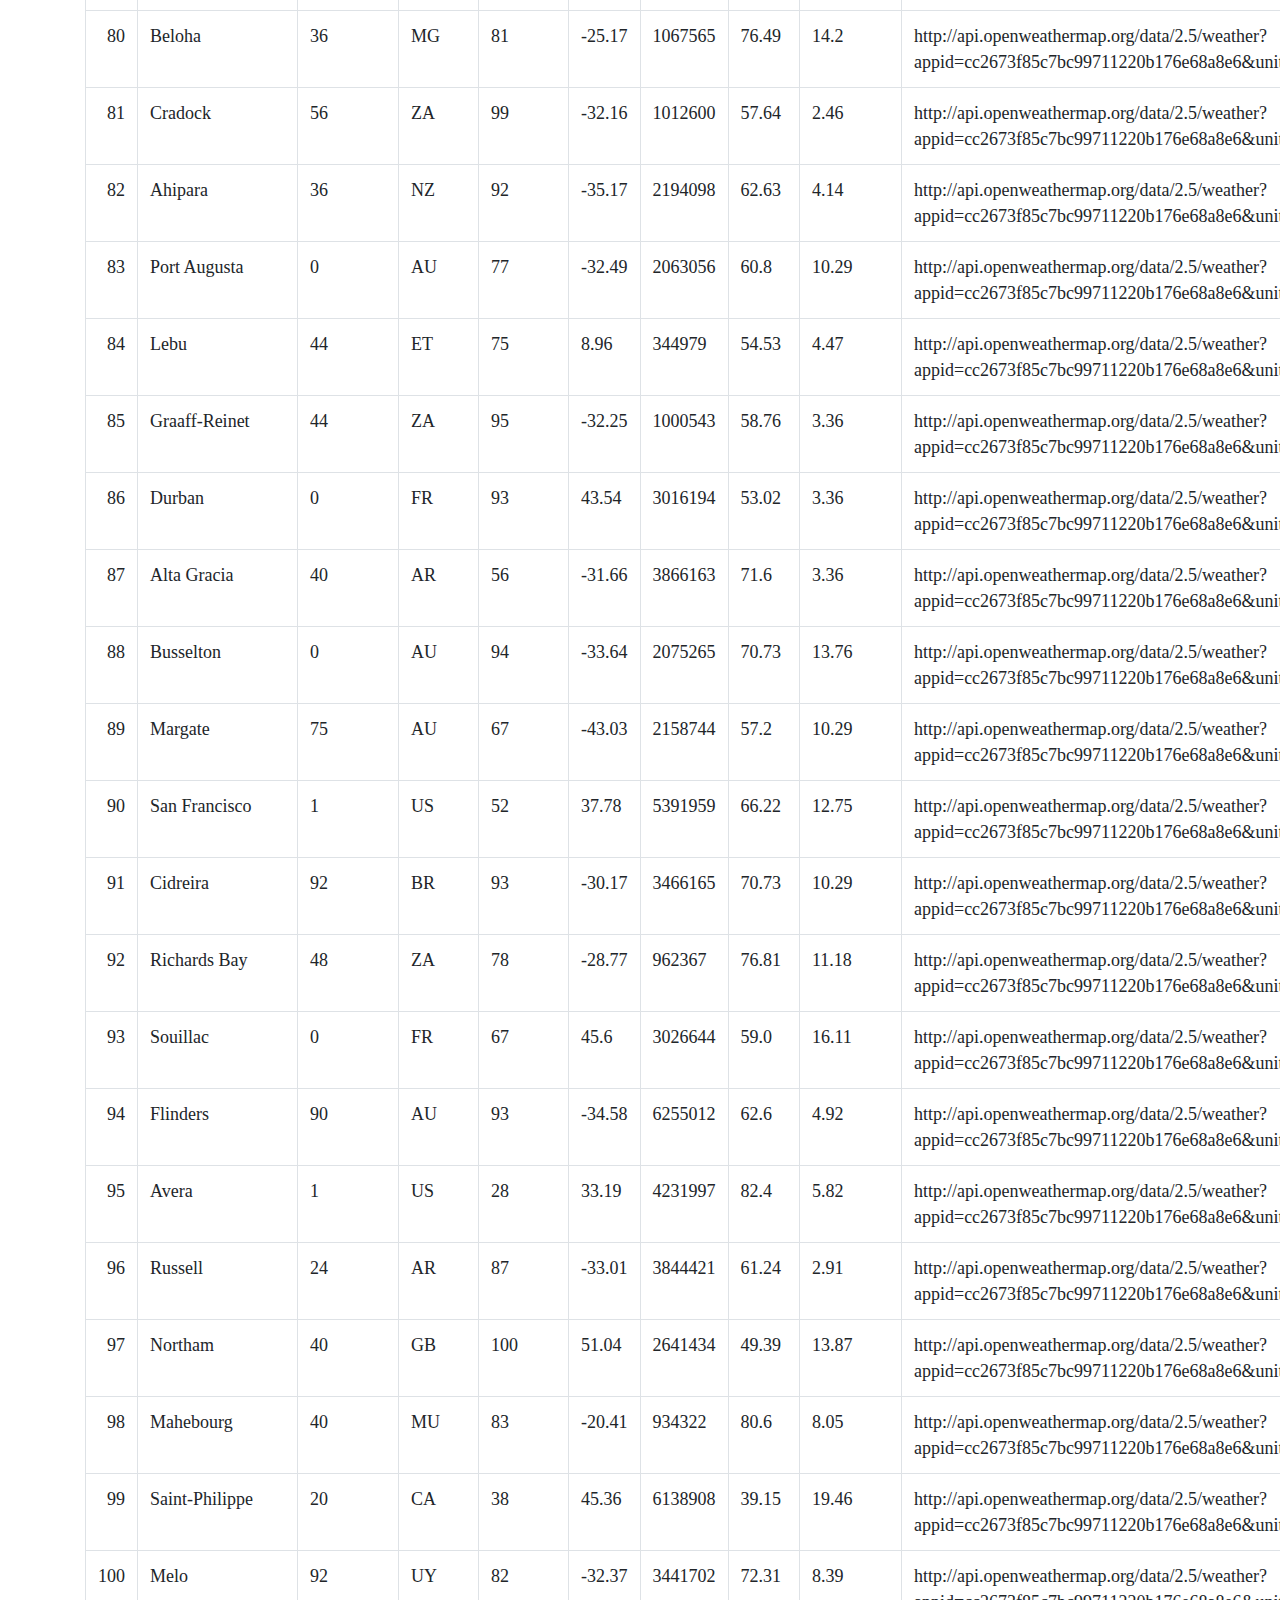
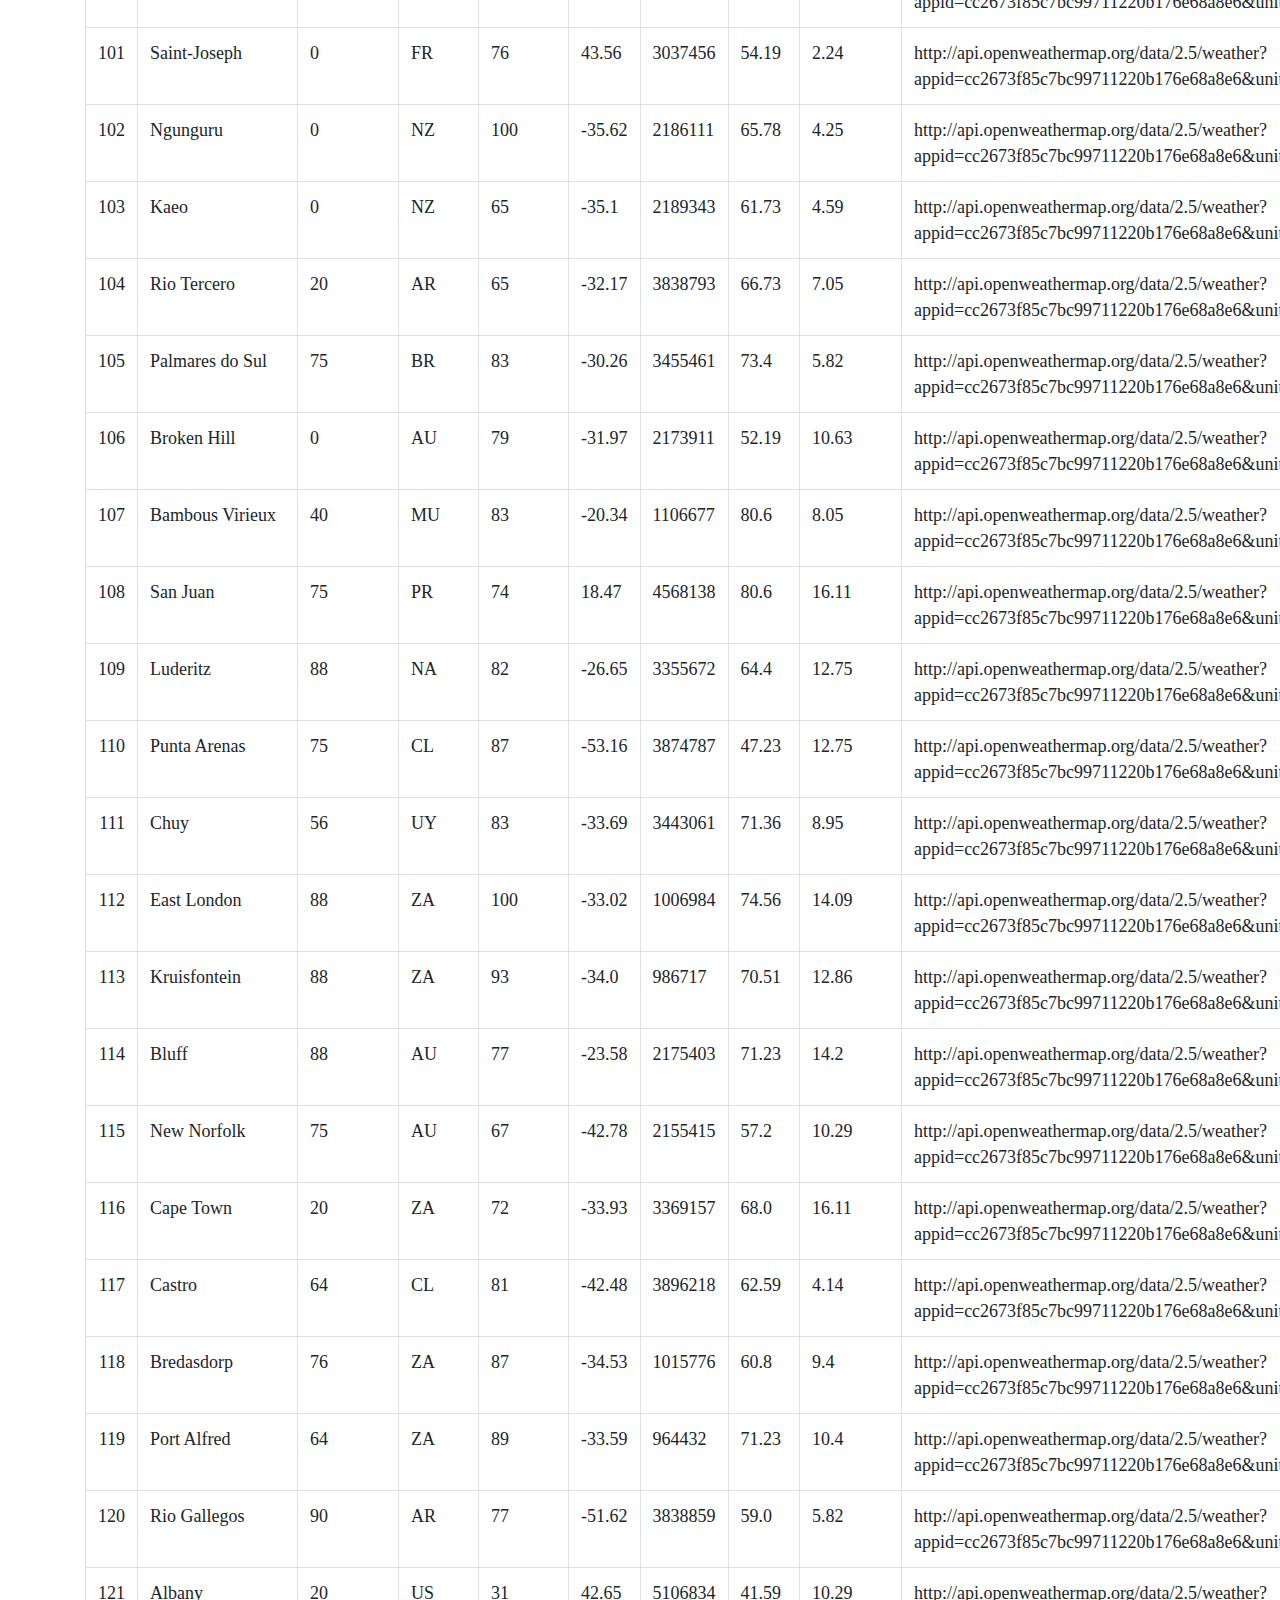
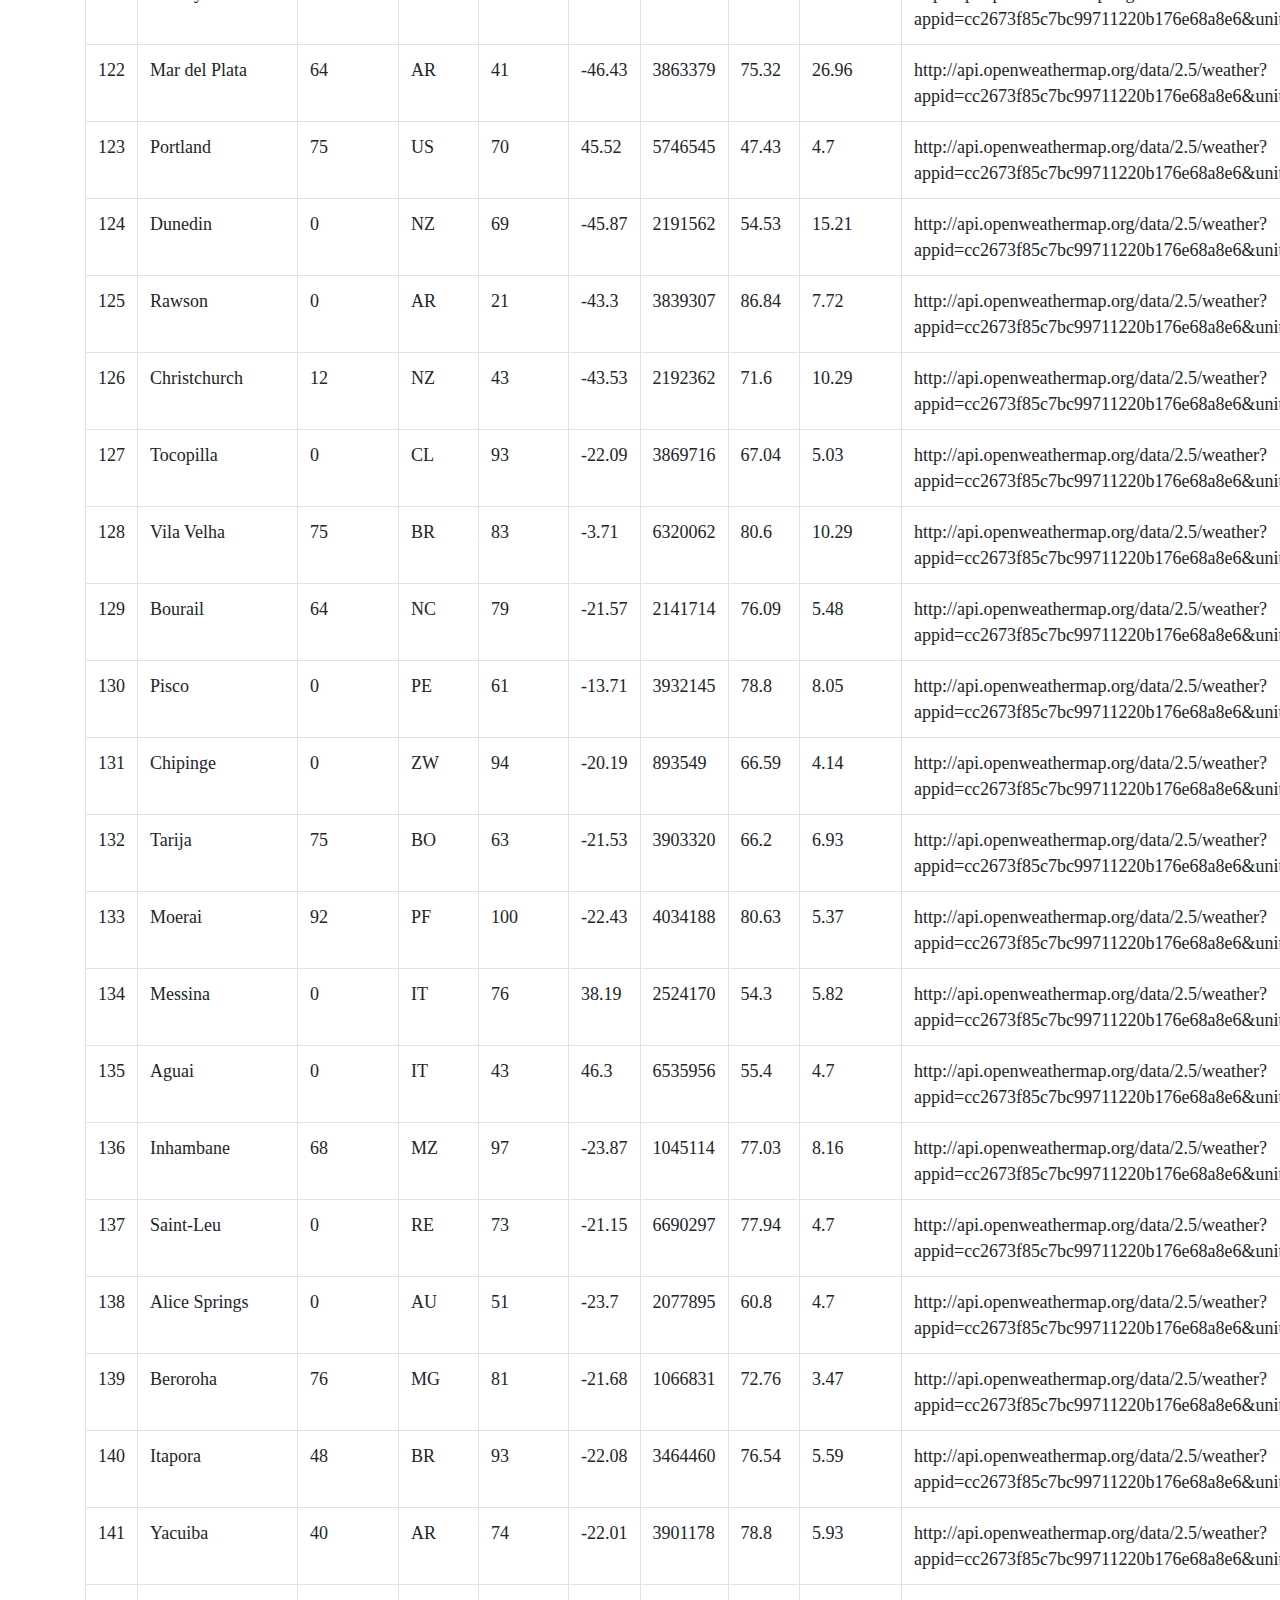
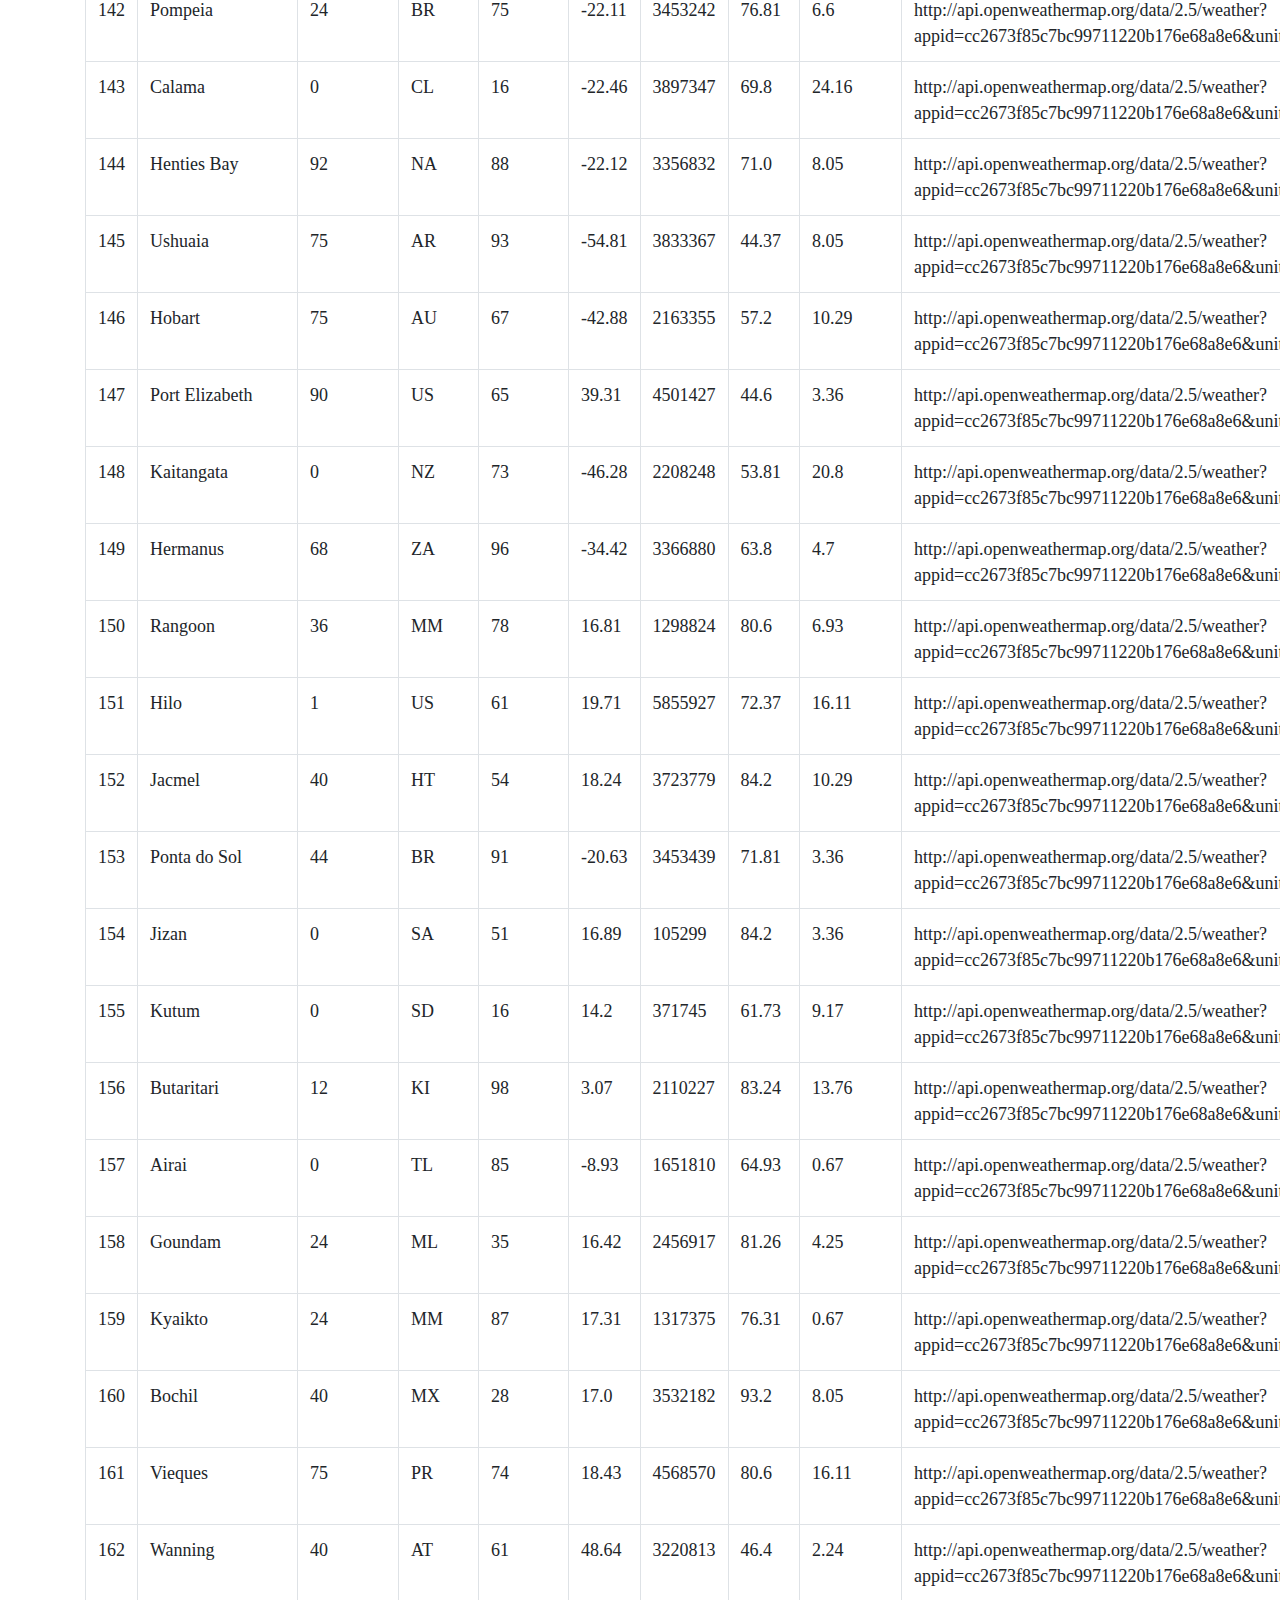
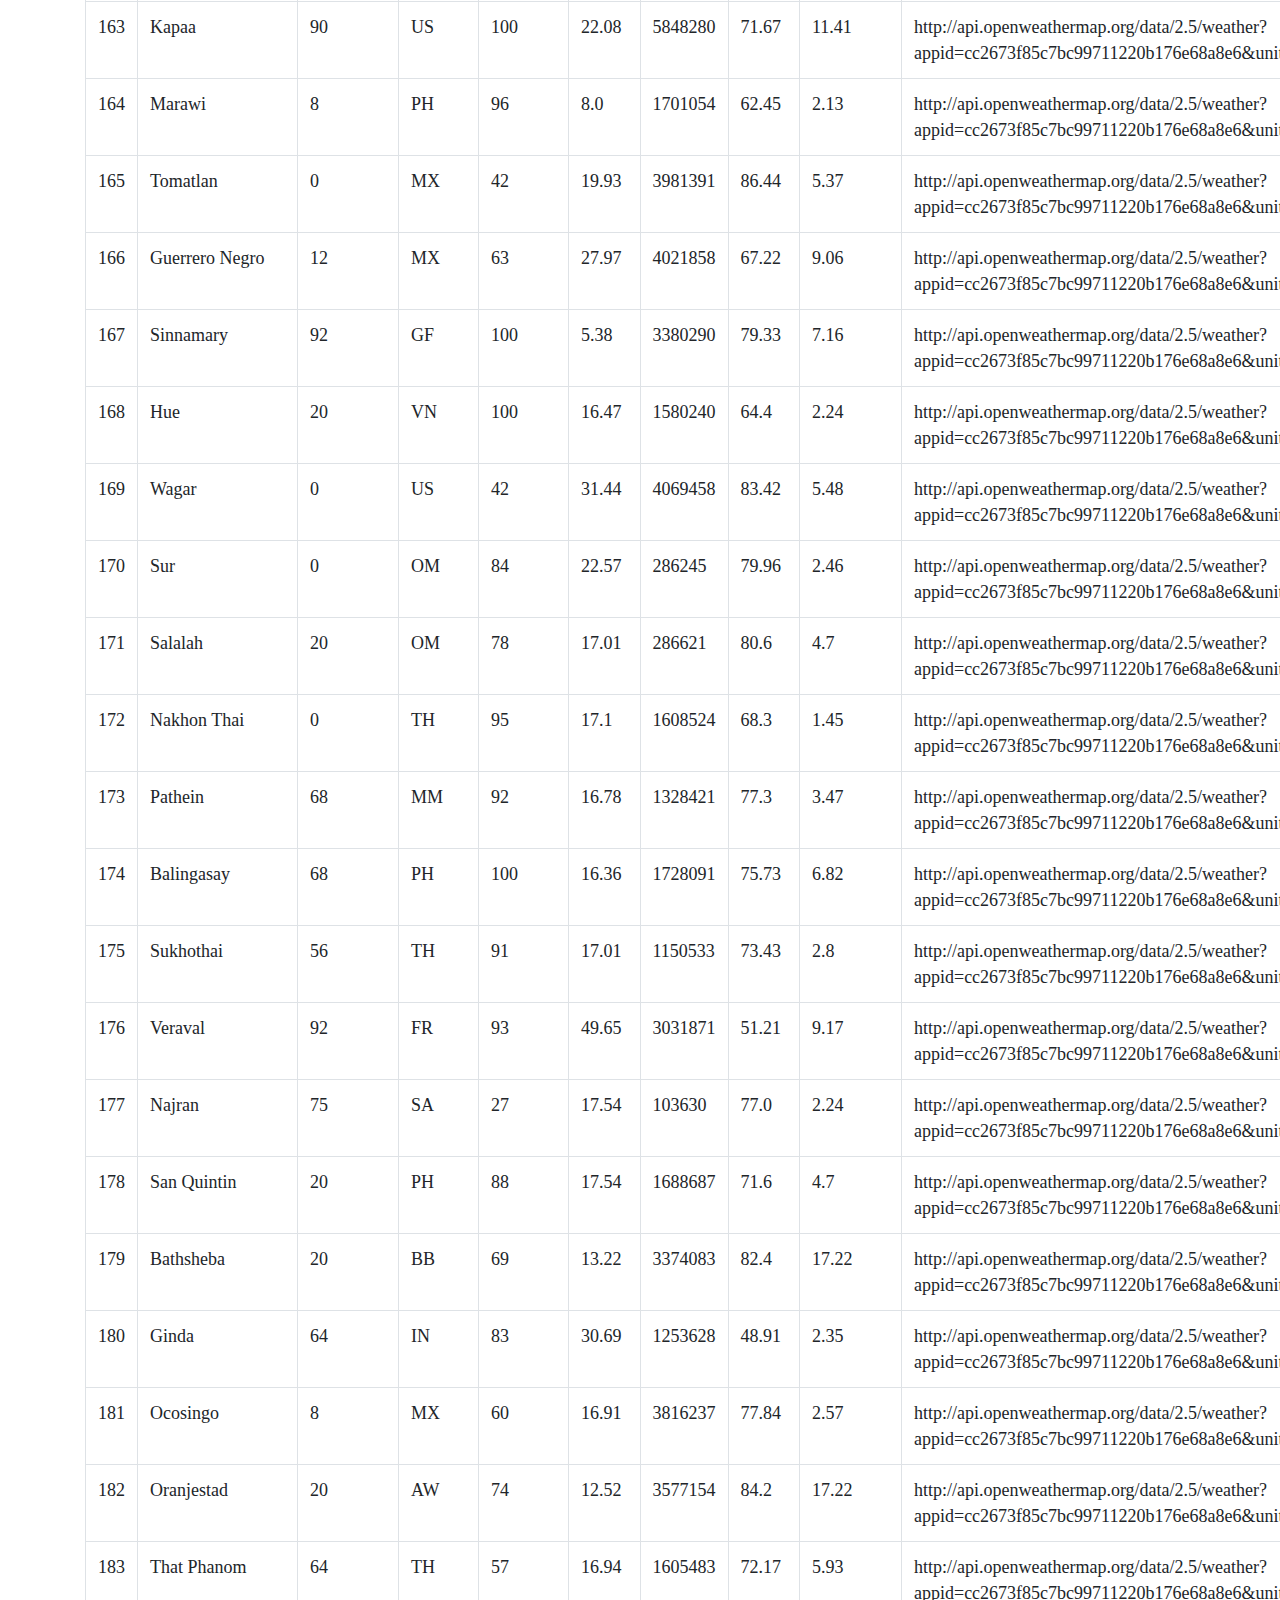
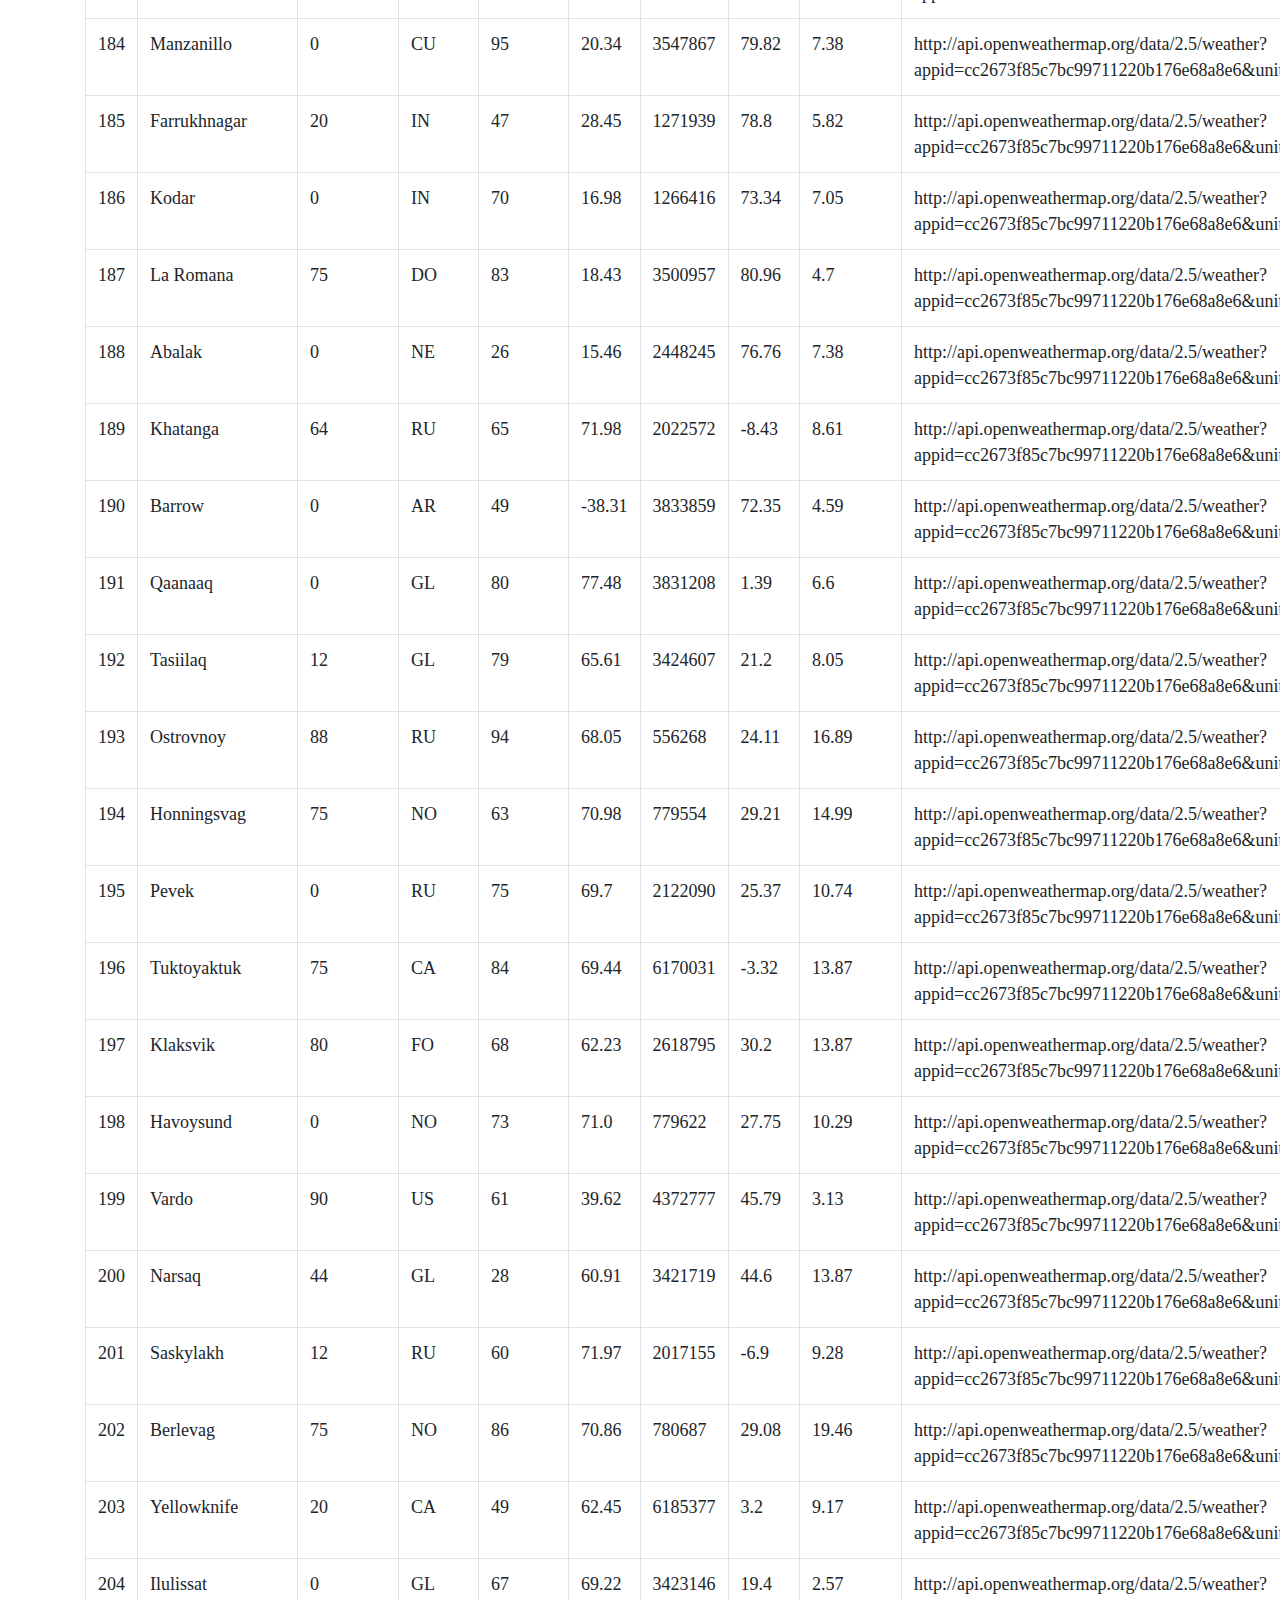
<file: data.html>
<!DOCTYPE html>
<html lang="en">

  <head>

    <meta charset="utf-8">
    <meta name="viewport" content="width=device-width, initial-scale=1, shrink-to-fit=no">
    <meta name="description" content="">
    <meta name="justin bergeron" content="">

    <title>The dopest climate graphs</title>

    <!-- Bootstrap core CSS -->
    <link href="vendor/bootstrap/css/bootstrap.min.css" rel="stylesheet">

    <!-- Custom fonts for this template -->
    <link href="vendor/font-awesome/css/font-awesome.min.css" rel="stylesheet" type="text/css">
    <link href='https://fonts.googleapis.com/css?family=Lora:400,700,400italic,700italic' rel='stylesheet' type='text/css'>
    <link href='https://fonts.googleapis.com/css?family=Open+Sans:300italic,400italic,600italic,700italic,800italic,400,300,600,700,800' rel='stylesheet' type='text/css'>

    <!-- Custom styles for this template -->
    <link href="css/clean-blog.min.css" rel="stylesheet">

  </head>

  <body>

    <!-- Navigation -->
    <nav class="navbar navbar-expand-lg navbar-light fixed-top" id="mainNav">
      <div class="container">
        <a class="navbar-brand" href="index.html">Home</a>
        <button class="navbar-toggler navbar-toggler-right" type="button" data-toggle="collapse" data-target="#navbarResponsive" aria-controls="navbarResponsive" aria-expanded="false" aria-label="Toggle navigation">
          Menu
          <i class="fa fa-bars"></i>
        </button>
        <div class="collapse navbar-collapse" id="navbarResponsive">
          <ul class="navbar-nav ml-auto">
            <li class="nav-item">
              <a class="nav-link" href="summary.html">Summary</a>
            </li>
            <li class="nav-item">
              <a class="nav-link" href="data.html">100% Raw, Pure, Uncut... Data.</a>
            </li>
              <div class="dropdown">
                <button class="btn btn-secondary dropdown-toggle" type="button" id="dropdownMenuButton" data-toggle="dropdown" aria-haspopup="true" aria-expanded="false">
    			  Plots
                </button>
                <div class="dropdown-menu" aria-labelledby="dropdownMenuButton">
                  <a class="dropdown-item" href="temp.html">Max Temperature</a>
                  <a class="dropdown-item" href="humidity.html">Humidity</a>
    			        <a class="dropdown-item" href="cloudiness.html">Cloudiness</a>
    			        <a class="dropdown-item" href="windspeed.html">Windspeed</a>
                </div>
               </div>
            </li>
          </ul>
        </div>
      </div>
    </nav>

    <!-- Page Header -->
    <header class="masthead" style="background-image: url('clouds.jpg')">
      <div class="overlay"></div>
      <div class="container">
        <div class="row">
          <div class="col">
            <div class="site-heading">
              <h1>Data</h1>
              <span class="subheading">Scintillating.</span>
            </div>
          </div>
        </div>
      </div>
    </header>

    <div class="container">
      <div class="row">
        <div class="col">
          <table class="table table-bordered table-hover table-condensed">
          <tbody><tr>
          <td align="right"></td>
          <td>city</td>
          <td>cloudiness</td>
          <td>country</td>
          <td>humidity</td>
          <td>lat</td>
          <td>number</td>
          <td>temp</td>
          <td>windspeed</td>
          <td>request url</td>
          </tr>
          <tr>
          <td align="right">0</td>
          <td>Faanui</td>
          <td>56</td>
          <td>PF</td>
          <td>97</td>
          <td>-16.48</td>
          <td>4034551</td>
          <td>83.33</td>
          <td>13.31</td>
          <td>http://api.openweathermap.org/data/2.5/weather?appid=cc2673f85c7bc99711220b176e68a8e6&amp;units=imperial&amp;q=Faanui</td>
          </tr>
          <tr>
          <td align="right">1</td>
          <td>Porto Walter</td>
          <td>48</td>
          <td>BR</td>
          <td>82</td>
          <td>-8.27</td>
          <td>3662761</td>
          <td>81.35</td>
          <td>1.68</td>
          <td>http://api.openweathermap.org/data/2.5/weather?appid=cc2673f85c7bc99711220b176e68a8e6&amp;units=imperial&amp;q=Porto Walter</td>
          </tr>
          <tr>
          <td align="right">2</td>
          <td>Tamandare</td>
          <td>20</td>
          <td>BR</td>
          <td>56</td>
          <td>-8.28</td>
          <td>3661980</td>
          <td>93.2</td>
          <td>2.24</td>
          <td>http://api.openweathermap.org/data/2.5/weather?appid=cc2673f85c7bc99711220b176e68a8e6&amp;units=imperial&amp;q=Tamandare</td>
          </tr>
          <tr>
          <td align="right">3</td>
          <td>Madimba</td>
          <td>40</td>
          <td>CM</td>
          <td>100</td>
          <td>4.42</td>
          <td>2221046</td>
          <td>77.0</td>
          <td>2.24</td>
          <td>http://api.openweathermap.org/data/2.5/weather?appid=cc2673f85c7bc99711220b176e68a8e6&amp;units=imperial&amp;q=Madimba</td>
          </tr>
          <tr>
          <td align="right">4</td>
          <td>Bukama</td>
          <td>12</td>
          <td>CD</td>
          <td>81</td>
          <td>-9.2</td>
          <td>217834</td>
          <td>73.25</td>
          <td>3.91</td>
          <td>http://api.openweathermap.org/data/2.5/weather?appid=cc2673f85c7bc99711220b176e68a8e6&amp;units=imperial&amp;q=Bukama</td>
          </tr>
          <tr>
          <td align="right">5</td>
          <td>Lata</td>
          <td>64</td>
          <td>IN</td>
          <td>83</td>
          <td>30.78</td>
          <td>1253628</td>
          <td>48.91</td>
          <td>2.35</td>
          <td>http://api.openweathermap.org/data/2.5/weather?appid=cc2673f85c7bc99711220b176e68a8e6&amp;units=imperial&amp;q=Lata</td>
          </tr>
          <tr>
          <td align="right">6</td>
          <td>Atuona</td>
          <td>88</td>
          <td>PF</td>
          <td>100</td>
          <td>-9.8</td>
          <td>4020109</td>
          <td>80.45</td>
          <td>16.67</td>
          <td>http://api.openweathermap.org/data/2.5/weather?appid=cc2673f85c7bc99711220b176e68a8e6&amp;units=imperial&amp;q=Atuona</td>
          </tr>
          <tr>
          <td align="right">7</td>
          <td>Merauke</td>
          <td>48</td>
          <td>ID</td>
          <td>100</td>
          <td>-8.49</td>
          <td>2082539</td>
          <td>78.74</td>
          <td>5.7</td>
          <td>http://api.openweathermap.org/data/2.5/weather?appid=cc2673f85c7bc99711220b176e68a8e6&amp;units=imperial&amp;q=Merauke</td>
          </tr>
          <tr>
          <td align="right">8</td>
          <td>Jamestown</td>
          <td>0</td>
          <td>AU</td>
          <td>85</td>
          <td>-33.21</td>
          <td>2069194</td>
          <td>41.71</td>
          <td>3.58</td>
          <td>http://api.openweathermap.org/data/2.5/weather?appid=cc2673f85c7bc99711220b176e68a8e6&amp;units=imperial&amp;q=Jamestown</td>
          </tr>
          <tr>
          <td align="right">9</td>
          <td>Puerto Ayora</td>
          <td>75</td>
          <td>EC</td>
          <td>74</td>
          <td>-0.74</td>
          <td>3652764</td>
          <td>80.6</td>
          <td>12.75</td>
          <td>http://api.openweathermap.org/data/2.5/weather?appid=cc2673f85c7bc99711220b176e68a8e6&amp;units=imperial&amp;q=Puerto Ayora</td>
          </tr>
          <tr>
          <td align="right">10</td>
          <td>Kamina</td>
          <td>20</td>
          <td>CD</td>
          <td>85</td>
          <td>-8.74</td>
          <td>214614</td>
          <td>69.61</td>
          <td>3.8</td>
          <td>http://api.openweathermap.org/data/2.5/weather?appid=cc2673f85c7bc99711220b176e68a8e6&amp;units=imperial&amp;q=Kamina</td>
          </tr>
          <tr>
          <td align="right">11</td>
          <td>Matamba</td>
          <td>56</td>
          <td>CD</td>
          <td>96</td>
          <td>-5.95</td>
          <td>214481</td>
          <td>70.51</td>
          <td>3.36</td>
          <td>http://api.openweathermap.org/data/2.5/weather?appid=cc2673f85c7bc99711220b176e68a8e6&amp;units=imperial&amp;q=Matamba</td>
          </tr>
          <tr>
          <td align="right">12</td>
          <td>Porto Velho</td>
          <td>75</td>
          <td>BR</td>
          <td>66</td>
          <td>-8.75</td>
          <td>3662762</td>
          <td>86.0</td>
          <td>1.12</td>
          <td>http://api.openweathermap.org/data/2.5/weather?appid=cc2673f85c7bc99711220b176e68a8e6&amp;units=imperial&amp;q=Porto Velho</td>
          </tr>
          <tr>
          <td align="right">13</td>
          <td>Bambanglipuro</td>
          <td>12</td>
          <td>ID</td>
          <td>100</td>
          <td>-7.95</td>
          <td>1650434</td>
          <td>69.38</td>
          <td>2.13</td>
          <td>http://api.openweathermap.org/data/2.5/weather?appid=cc2673f85c7bc99711220b176e68a8e6&amp;units=imperial&amp;q=Bambanglipuro</td>
          </tr>
          <tr>
          <td align="right">14</td>
          <td>Mpulungu</td>
          <td>88</td>
          <td>ZM</td>
          <td>88</td>
          <td>-8.77</td>
          <td>175961</td>
          <td>64.84</td>
          <td>5.14</td>
          <td>http://api.openweathermap.org/data/2.5/weather?appid=cc2673f85c7bc99711220b176e68a8e6&amp;units=imperial&amp;q=Mpulungu</td>
          </tr>
          <tr>
          <td align="right">15</td>
          <td>Aripuana</td>
          <td>32</td>
          <td>BR</td>
          <td>83</td>
          <td>-9.17</td>
          <td>3665202</td>
          <td>82.61</td>
          <td>2.24</td>
          <td>http://api.openweathermap.org/data/2.5/weather?appid=cc2673f85c7bc99711220b176e68a8e6&amp;units=imperial&amp;q=Aripuana</td>
          </tr>
          <tr>
          <td align="right">16</td>
          <td>Morros</td>
          <td>88</td>
          <td>BR</td>
          <td>81</td>
          <td>-2.87</td>
          <td>3398381</td>
          <td>80.99</td>
          <td>6.15</td>
          <td>http://api.openweathermap.org/data/2.5/weather?appid=cc2673f85c7bc99711220b176e68a8e6&amp;units=imperial&amp;q=Morros</td>
          </tr>
          <tr>
          <td align="right">17</td>
          <td>Kawalu</td>
          <td>44</td>
          <td>ID</td>
          <td>95</td>
          <td>-7.38</td>
          <td>1640902</td>
          <td>63.89</td>
          <td>1.68</td>
          <td>http://api.openweathermap.org/data/2.5/weather?appid=cc2673f85c7bc99711220b176e68a8e6&amp;units=imperial&amp;q=Kawalu</td>
          </tr>
          <tr>
          <td align="right">18</td>
          <td>Malinyi</td>
          <td>76</td>
          <td>TZ</td>
          <td>99</td>
          <td>-8.94</td>
          <td>155016</td>
          <td>69.16</td>
          <td>1.45</td>
          <td>http://api.openweathermap.org/data/2.5/weather?appid=cc2673f85c7bc99711220b176e68a8e6&amp;units=imperial&amp;q=Malinyi</td>
          </tr>
          <tr>
          <td align="right">19</td>
          <td>Nhulunbuy</td>
          <td>8</td>
          <td>AU</td>
          <td>94</td>
          <td>-12.18</td>
          <td>2064735</td>
          <td>78.8</td>
          <td>4.7</td>
          <td>http://api.openweathermap.org/data/2.5/weather?appid=cc2673f85c7bc99711220b176e68a8e6&amp;units=imperial&amp;q=Nhulunbuy</td>
          </tr>
          <tr>
          <td align="right">20</td>
          <td>Victoria</td>
          <td>75</td>
          <td>BN</td>
          <td>94</td>
          <td>5.28</td>
          <td>1733782</td>
          <td>78.8</td>
          <td>4.7</td>
          <td>http://api.openweathermap.org/data/2.5/weather?appid=cc2673f85c7bc99711220b176e68a8e6&amp;units=imperial&amp;q=Victoria</td>
          </tr>
          <tr>
          <td align="right">21</td>
          <td>Maningrida</td>
          <td>0</td>
          <td>AU</td>
          <td>84</td>
          <td>-12.05</td>
          <td>2067089</td>
          <td>81.98</td>
          <td>4.14</td>
          <td>http://api.openweathermap.org/data/2.5/weather?appid=cc2673f85c7bc99711220b176e68a8e6&amp;units=imperial&amp;q=Maningrida</td>
          </tr>
          <tr>
          <td align="right">22</td>
          <td>Agua Branca</td>
          <td>20</td>
          <td>BR</td>
          <td>85</td>
          <td>-5.89</td>
          <td>3408221</td>
          <td>78.74</td>
          <td>1.79</td>
          <td>http://api.openweathermap.org/data/2.5/weather?appid=cc2673f85c7bc99711220b176e68a8e6&amp;units=imperial&amp;q=Agua Branca</td>
          </tr>
          <tr>
          <td align="right">23</td>
          <td>Bima</td>
          <td>0</td>
          <td>ID</td>
          <td>100</td>
          <td>-8.45</td>
          <td>1648759</td>
          <td>72.71</td>
          <td>2.68</td>
          <td>http://api.openweathermap.org/data/2.5/weather?appid=cc2673f85c7bc99711220b176e68a8e6&amp;units=imperial&amp;q=Bima</td>
          </tr>
          <tr>
          <td align="right">24</td>
          <td>Hithadhoo</td>
          <td>80</td>
          <td>MV</td>
          <td>100</td>
          <td>-0.6</td>
          <td>1282256</td>
          <td>84.77</td>
          <td>7.72</td>
          <td>http://api.openweathermap.org/data/2.5/weather?appid=cc2673f85c7bc99711220b176e68a8e6&amp;units=imperial&amp;q=Hithadhoo</td>
          </tr>
          <tr>
          <td align="right">25</td>
          <td>Mitsamiouli</td>
          <td>75</td>
          <td>KM</td>
          <td>78</td>
          <td>-11.38</td>
          <td>921786</td>
          <td>82.4</td>
          <td>2.24</td>
          <td>http://api.openweathermap.org/data/2.5/weather?appid=cc2673f85c7bc99711220b176e68a8e6&amp;units=imperial&amp;q=Mitsamiouli</td>
          </tr>
          <tr>
          <td align="right">26</td>
          <td>Sao Jose da Coroa Grande</td>
          <td>56</td>
          <td>BR</td>
          <td>95</td>
          <td>-8.9</td>
          <td>3388456</td>
          <td>77.71</td>
          <td>6.38</td>
          <td>http://api.openweathermap.org/data/2.5/weather?appid=cc2673f85c7bc99711220b176e68a8e6&amp;units=imperial&amp;q=Sao Jose da Coroa Grande</td>
          </tr>
          <tr>
          <td align="right">27</td>
          <td>Georgetown</td>
          <td>75</td>
          <td>GY</td>
          <td>88</td>
          <td>6.8</td>
          <td>3378644</td>
          <td>78.8</td>
          <td>4.7</td>
          <td>http://api.openweathermap.org/data/2.5/weather?appid=cc2673f85c7bc99711220b176e68a8e6&amp;units=imperial&amp;q=Georgetown</td>
          </tr>
          <tr>
          <td align="right">28</td>
          <td>Lufilufi</td>
          <td>40</td>
          <td>WS</td>
          <td>70</td>
          <td>-13.87</td>
          <td>4035249</td>
          <td>87.8</td>
          <td>6.93</td>
          <td>http://api.openweathermap.org/data/2.5/weather?appid=cc2673f85c7bc99711220b176e68a8e6&amp;units=imperial&amp;q=Lufilufi</td>
          </tr>
          <tr>
          <td align="right">29</td>
          <td>Alta Floresta</td>
          <td>20</td>
          <td>BR</td>
          <td>55</td>
          <td>-9.87</td>
          <td>6316343</td>
          <td>89.6</td>
          <td>1.12</td>
          <td>http://api.openweathermap.org/data/2.5/weather?appid=cc2673f85c7bc99711220b176e68a8e6&amp;units=imperial&amp;q=Alta Floresta</td>
          </tr>
          <tr>
          <td align="right">30</td>
          <td>Lindi</td>
          <td>92</td>
          <td>TZ</td>
          <td>93</td>
          <td>-10.0</td>
          <td>878281</td>
          <td>74.87</td>
          <td>3.58</td>
          <td>http://api.openweathermap.org/data/2.5/weather?appid=cc2673f85c7bc99711220b176e68a8e6&amp;units=imperial&amp;q=Lindi</td>
          </tr>
          <tr>
          <td align="right">31</td>
          <td>Padang</td>
          <td>68</td>
          <td>ID</td>
          <td>100</td>
          <td>-0.92</td>
          <td>1633419</td>
          <td>77.12</td>
          <td>0.67</td>
          <td>http://api.openweathermap.org/data/2.5/weather?appid=cc2673f85c7bc99711220b176e68a8e6&amp;units=imperial&amp;q=Padang</td>
          </tr>
          <tr>
          <td align="right">32</td>
          <td>Olinda</td>
          <td>40</td>
          <td>EC</td>
          <td>59</td>
          <td>-2.03</td>
          <td>3650121</td>
          <td>89.6</td>
          <td>6.93</td>
          <td>http://api.openweathermap.org/data/2.5/weather?appid=cc2673f85c7bc99711220b176e68a8e6&amp;units=imperial&amp;q=Olinda</td>
          </tr>
          <tr>
          <td align="right">33</td>
          <td>Conceicao do Araguaia</td>
          <td>40</td>
          <td>BR</td>
          <td>74</td>
          <td>-8.26</td>
          <td>3401845</td>
          <td>84.2</td>
          <td>2.24</td>
          <td>http://api.openweathermap.org/data/2.5/weather?appid=cc2673f85c7bc99711220b176e68a8e6&amp;units=imperial&amp;q=Conceicao do Araguaia</td>
          </tr>
          <tr>
          <td align="right">34</td>
          <td>Morehead</td>
          <td>90</td>
          <td>US</td>
          <td>81</td>
          <td>38.18</td>
          <td>4301307</td>
          <td>44.6</td>
          <td>3.36</td>
          <td>http://api.openweathermap.org/data/2.5/weather?appid=cc2673f85c7bc99711220b176e68a8e6&amp;units=imperial&amp;q=Morehead</td>
          </tr>
          <tr>
          <td align="right">35</td>
          <td>Manoel Urbano</td>
          <td>12</td>
          <td>BR</td>
          <td>72</td>
          <td>-8.84</td>
          <td>3663495</td>
          <td>85.58</td>
          <td>2.35</td>
          <td>http://api.openweathermap.org/data/2.5/weather?appid=cc2673f85c7bc99711220b176e68a8e6&amp;units=imperial&amp;q=Manoel Urbano</td>
          </tr>
          <tr>
          <td align="right">36</td>
          <td>Soyo</td>
          <td>88</td>
          <td>AO</td>
          <td>96</td>
          <td>-6.13</td>
          <td>2236967</td>
          <td>78.47</td>
          <td>4.7</td>
          <td>http://api.openweathermap.org/data/2.5/weather?appid=cc2673f85c7bc99711220b176e68a8e6&amp;units=imperial&amp;q=Soyo</td>
          </tr>
          <tr>
          <td align="right">37</td>
          <td>Labuhan</td>
          <td>12</td>
          <td>ID</td>
          <td>98</td>
          <td>-2.54</td>
          <td>1641899</td>
          <td>69.38</td>
          <td>2.13</td>
          <td>http://api.openweathermap.org/data/2.5/weather?appid=cc2673f85c7bc99711220b176e68a8e6&amp;units=imperial&amp;q=Labuhan</td>
          </tr>
          <tr>
          <td align="right">38</td>
          <td>Tevaitoa</td>
          <td>56</td>
          <td>PF</td>
          <td>100</td>
          <td>-16.78</td>
          <td>4033375</td>
          <td>81.71</td>
          <td>13.65</td>
          <td>http://api.openweathermap.org/data/2.5/weather?appid=cc2673f85c7bc99711220b176e68a8e6&amp;units=imperial&amp;q=Tevaitoa</td>
          </tr>
          <tr>
          <td align="right">39</td>
          <td>Mollendo</td>
          <td>0</td>
          <td>PE</td>
          <td>41</td>
          <td>-17.03</td>
          <td>3934707</td>
          <td>75.05</td>
          <td>3.91</td>
          <td>http://api.openweathermap.org/data/2.5/weather?appid=cc2673f85c7bc99711220b176e68a8e6&amp;units=imperial&amp;q=Mollendo</td>
          </tr>
          <tr>
          <td align="right">40</td>
          <td>Caravelas</td>
          <td>0</td>
          <td>BR</td>
          <td>100</td>
          <td>-17.73</td>
          <td>3466980</td>
          <td>81.26</td>
          <td>13.76</td>
          <td>http://api.openweathermap.org/data/2.5/weather?appid=cc2673f85c7bc99711220b176e68a8e6&amp;units=imperial&amp;q=Caravelas</td>
          </tr>
          <tr>
          <td align="right">41</td>
          <td>Angoche</td>
          <td>12</td>
          <td>MZ</td>
          <td>100</td>
          <td>-16.23</td>
          <td>1052944</td>
          <td>81.49</td>
          <td>5.7</td>
          <td>http://api.openweathermap.org/data/2.5/weather?appid=cc2673f85c7bc99711220b176e68a8e6&amp;units=imperial&amp;q=Angoche</td>
          </tr>
          <tr>
          <td align="right">42</td>
          <td>Victoria Falls</td>
          <td>0</td>
          <td>ZW</td>
          <td>72</td>
          <td>-17.93</td>
          <td>879431</td>
          <td>64.03</td>
          <td>3.47</td>
          <td>http://api.openweathermap.org/data/2.5/weather?appid=cc2673f85c7bc99711220b176e68a8e6&amp;units=imperial&amp;q=Victoria Falls</td>
          </tr>
          <tr>
          <td align="right">43</td>
          <td>Ouegoa</td>
          <td>100</td>
          <td>NC</td>
          <td>100</td>
          <td>-20.34</td>
          <td>2139259</td>
          <td>74.15</td>
          <td>10.51</td>
          <td>http://api.openweathermap.org/data/2.5/weather?appid=cc2673f85c7bc99711220b176e68a8e6&amp;units=imperial&amp;q=Ouegoa</td>
          </tr>
          <tr>
          <td align="right">44</td>
          <td>Rikitea</td>
          <td>44</td>
          <td>PF</td>
          <td>100</td>
          <td>-23.12</td>
          <td>4030556</td>
          <td>77.98</td>
          <td>6.6</td>
          <td>http://api.openweathermap.org/data/2.5/weather?appid=cc2673f85c7bc99711220b176e68a8e6&amp;units=imperial&amp;q=Rikitea</td>
          </tr>
          <tr>
          <td align="right">45</td>
          <td>Mount Isa</td>
          <td>0</td>
          <td>AU</td>
          <td>41</td>
          <td>-20.73</td>
          <td>2065594</td>
          <td>77.0</td>
          <td>12.75</td>
          <td>http://api.openweathermap.org/data/2.5/weather?appid=cc2673f85c7bc99711220b176e68a8e6&amp;units=imperial&amp;q=Mount Isa</td>
          </tr>
          <tr>
          <td align="right">46</td>
          <td>Huarmey</td>
          <td>20</td>
          <td>PE</td>
          <td>54</td>
          <td>-10.07</td>
          <td>3939168</td>
          <td>76.31</td>
          <td>3.69</td>
          <td>http://api.openweathermap.org/data/2.5/weather?appid=cc2673f85c7bc99711220b176e68a8e6&amp;units=imperial&amp;q=Huarmey</td>
          </tr>
          <tr>
          <td align="right">47</td>
          <td>Chimoio</td>
          <td>24</td>
          <td>MZ</td>
          <td>91</td>
          <td>-19.11</td>
          <td>1049261</td>
          <td>68.84</td>
          <td>3.13</td>
          <td>http://api.openweathermap.org/data/2.5/weather?appid=cc2673f85c7bc99711220b176e68a8e6&amp;units=imperial&amp;q=Chimoio</td>
          </tr>
          <tr>
          <td align="right">48</td>
          <td>Aiquile</td>
          <td>88</td>
          <td>BO</td>
          <td>78</td>
          <td>-18.2</td>
          <td>3924341</td>
          <td>59.84</td>
          <td>3.36</td>
          <td>http://api.openweathermap.org/data/2.5/weather?appid=cc2673f85c7bc99711220b176e68a8e6&amp;units=imperial&amp;q=Aiquile</td>
          </tr>
          <tr>
          <td align="right">49</td>
          <td>Karratha</td>
          <td>0</td>
          <td>AU</td>
          <td>54</td>
          <td>-20.74</td>
          <td>6620339</td>
          <td>81.71</td>
          <td>11.41</td>
          <td>http://api.openweathermap.org/data/2.5/weather?appid=cc2673f85c7bc99711220b176e68a8e6&amp;units=imperial&amp;q=Karratha</td>
          </tr>
          <tr>
          <td align="right">50</td>
          <td>Tautira</td>
          <td>40</td>
          <td>PF</td>
          <td>62</td>
          <td>-17.73</td>
          <td>4033557</td>
          <td>86.0</td>
          <td>6.93</td>
          <td>http://api.openweathermap.org/data/2.5/weather?appid=cc2673f85c7bc99711220b176e68a8e6&amp;units=imperial&amp;q=Tautira</td>
          </tr>
          <tr>
          <td align="right">51</td>
          <td>Alofi</td>
          <td>76</td>
          <td>NU</td>
          <td>100</td>
          <td>-19.06</td>
          <td>4036284</td>
          <td>80.27</td>
          <td>10.96</td>
          <td>http://api.openweathermap.org/data/2.5/weather?appid=cc2673f85c7bc99711220b176e68a8e6&amp;units=imperial&amp;q=Alofi</td>
          </tr>
          <tr>
          <td align="right">52</td>
          <td>Haapiti</td>
          <td>40</td>
          <td>PF</td>
          <td>62</td>
          <td>-17.57</td>
          <td>4034438</td>
          <td>86.0</td>
          <td>6.93</td>
          <td>http://api.openweathermap.org/data/2.5/weather?appid=cc2673f85c7bc99711220b176e68a8e6&amp;units=imperial&amp;q=Haapiti</td>
          </tr>
          <tr>
          <td align="right">53</td>
          <td>Chitungwiza</td>
          <td>0</td>
          <td>ZW</td>
          <td>88</td>
          <td>-18.01</td>
          <td>1106542</td>
          <td>62.6</td>
          <td>5.82</td>
          <td>http://api.openweathermap.org/data/2.5/weather?appid=cc2673f85c7bc99711220b176e68a8e6&amp;units=imperial&amp;q=Chitungwiza</td>
          </tr>
          <tr>
          <td align="right">54</td>
          <td>Pailon</td>
          <td>40</td>
          <td>BO</td>
          <td>51</td>
          <td>-17.66</td>
          <td>3909010</td>
          <td>84.2</td>
          <td>8.05</td>
          <td>http://api.openweathermap.org/data/2.5/weather?appid=cc2673f85c7bc99711220b176e68a8e6&amp;units=imperial&amp;q=Pailon</td>
          </tr>
          <tr>
          <td align="right">55</td>
          <td>Vazante</td>
          <td>20</td>
          <td>BR</td>
          <td>73</td>
          <td>-17.99</td>
          <td>3445418</td>
          <td>76.63</td>
          <td>2.68</td>
          <td>http://api.openweathermap.org/data/2.5/weather?appid=cc2673f85c7bc99711220b176e68a8e6&amp;units=imperial&amp;q=Vazante</td>
          </tr>
          <tr>
          <td align="right">56</td>
          <td>Carnarvon</td>
          <td>68</td>
          <td>ZA</td>
          <td>94</td>
          <td>-30.97</td>
          <td>1014034</td>
          <td>56.6</td>
          <td>10.51</td>
          <td>http://api.openweathermap.org/data/2.5/weather?appid=cc2673f85c7bc99711220b176e68a8e6&amp;units=imperial&amp;q=Carnarvon</td>
          </tr>
          <tr>
          <td align="right">57</td>
          <td>Neiafu</td>
          <td>75</td>
          <td>TO</td>
          <td>88</td>
          <td>-18.65</td>
          <td>4032420</td>
          <td>77.0</td>
          <td>8.05</td>
          <td>http://api.openweathermap.org/data/2.5/weather?appid=cc2673f85c7bc99711220b176e68a8e6&amp;units=imperial&amp;q=Neiafu</td>
          </tr>
          <tr>
          <td align="right">58</td>
          <td>Quelimane</td>
          <td>75</td>
          <td>MZ</td>
          <td>83</td>
          <td>-17.88</td>
          <td>1028434</td>
          <td>78.8</td>
          <td>2.24</td>
          <td>http://api.openweathermap.org/data/2.5/weather?appid=cc2673f85c7bc99711220b176e68a8e6&amp;units=imperial&amp;q=Quelimane</td>
          </tr>
          <tr>
          <td align="right">59</td>
          <td>Avarua</td>
          <td>90</td>
          <td>CK</td>
          <td>94</td>
          <td>-21.21</td>
          <td>4035715</td>
          <td>71.6</td>
          <td>3.36</td>
          <td>http://api.openweathermap.org/data/2.5/weather?appid=cc2673f85c7bc99711220b176e68a8e6&amp;units=imperial&amp;q=Avarua</td>
          </tr>
          <tr>
          <td align="right">60</td>
          <td>Quatre Cocos</td>
          <td>40</td>
          <td>MU</td>
          <td>83</td>
          <td>-20.21</td>
          <td>1106643</td>
          <td>80.6</td>
          <td>8.05</td>
          <td>http://api.openweathermap.org/data/2.5/weather?appid=cc2673f85c7bc99711220b176e68a8e6&amp;units=imperial&amp;q=Quatre Cocos</td>
          </tr>
          <tr>
          <td align="right">61</td>
          <td>Le Port</td>
          <td>20</td>
          <td>FR</td>
          <td>42</td>
          <td>42.87</td>
          <td>3036965</td>
          <td>43.91</td>
          <td>3.36</td>
          <td>http://api.openweathermap.org/data/2.5/weather?appid=cc2673f85c7bc99711220b176e68a8e6&amp;units=imperial&amp;q=Le Port</td>
          </tr>
          <tr>
          <td align="right">62</td>
          <td>Vaitape</td>
          <td>32</td>
          <td>PF</td>
          <td>99</td>
          <td>-16.52</td>
          <td>4033077</td>
          <td>82.43</td>
          <td>12.97</td>
          <td>http://api.openweathermap.org/data/2.5/weather?appid=cc2673f85c7bc99711220b176e68a8e6&amp;units=imperial&amp;q=Vaitape</td>
          </tr>
          <tr>
          <td align="right">63</td>
          <td>Isangel</td>
          <td>20</td>
          <td>VU</td>
          <td>100</td>
          <td>-19.55</td>
          <td>2136825</td>
          <td>80.18</td>
          <td>16.67</td>
          <td>http://api.openweathermap.org/data/2.5/weather?appid=cc2673f85c7bc99711220b176e68a8e6&amp;units=imperial&amp;q=Isangel</td>
          </tr>
          <tr>
          <td align="right">64</td>
          <td>Port Hedland</td>
          <td>24</td>
          <td>AU</td>
          <td>83</td>
          <td>-20.31</td>
          <td>2063042</td>
          <td>78.8</td>
          <td>6.93</td>
          <td>http://api.openweathermap.org/data/2.5/weather?appid=cc2673f85c7bc99711220b176e68a8e6&amp;units=imperial&amp;q=Port Hedland</td>
          </tr>
          <tr>
          <td align="right">65</td>
          <td>Tsiroanomandidy</td>
          <td>56</td>
          <td>MG</td>
          <td>97</td>
          <td>-18.77</td>
          <td>1054463</td>
          <td>60.16</td>
          <td>2.91</td>
          <td>http://api.openweathermap.org/data/2.5/weather?appid=cc2673f85c7bc99711220b176e68a8e6&amp;units=imperial&amp;q=Tsiroanomandidy</td>
          </tr>
          <tr>
          <td align="right">66</td>
          <td>Grand Gaube</td>
          <td>40</td>
          <td>MU</td>
          <td>83</td>
          <td>-20.01</td>
          <td>934479</td>
          <td>80.6</td>
          <td>8.05</td>
          <td>http://api.openweathermap.org/data/2.5/weather?appid=cc2673f85c7bc99711220b176e68a8e6&amp;units=imperial&amp;q=Grand Gaube</td>
          </tr>
          <tr>
          <td align="right">67</td>
          <td>Coxim</td>
          <td>64</td>
          <td>BR</td>
          <td>75</td>
          <td>-18.5</td>
          <td>3465228</td>
          <td>78.34</td>
          <td>3.69</td>
          <td>http://api.openweathermap.org/data/2.5/weather?appid=cc2673f85c7bc99711220b176e68a8e6&amp;units=imperial&amp;q=Coxim</td>
          </tr>
          <tr>
          <td align="right">68</td>
          <td>Grand Baie</td>
          <td>40</td>
          <td>MU</td>
          <td>83</td>
          <td>-20.02</td>
          <td>934482</td>
          <td>80.6</td>
          <td>8.05</td>
          <td>http://api.openweathermap.org/data/2.5/weather?appid=cc2673f85c7bc99711220b176e68a8e6&amp;units=imperial&amp;q=Grand Baie</td>
          </tr>
          <tr>
          <td align="right">69</td>
          <td>Hualmay</td>
          <td>24</td>
          <td>PE</td>
          <td>69</td>
          <td>-11.1</td>
          <td>3939761</td>
          <td>74.33</td>
          <td>4.14</td>
          <td>http://api.openweathermap.org/data/2.5/weather?appid=cc2673f85c7bc99711220b176e68a8e6&amp;units=imperial&amp;q=Hualmay</td>
          </tr>
          <tr>
          <td align="right">70</td>
          <td>Mairana</td>
          <td>92</td>
          <td>BO</td>
          <td>92</td>
          <td>-18.12</td>
          <td>3910901</td>
          <td>63.08</td>
          <td>3.13</td>
          <td>http://api.openweathermap.org/data/2.5/weather?appid=cc2673f85c7bc99711220b176e68a8e6&amp;units=imperial&amp;q=Mairana</td>
          </tr>
          <tr>
          <td align="right">71</td>
          <td>Prado</td>
          <td>12</td>
          <td>BR</td>
          <td>93</td>
          <td>-17.34</td>
          <td>3452483</td>
          <td>81.13</td>
          <td>12.64</td>
          <td>http://api.openweathermap.org/data/2.5/weather?appid=cc2673f85c7bc99711220b176e68a8e6&amp;units=imperial&amp;q=Prado</td>
          </tr>
          <tr>
          <td align="right">72</td>
          <td>Goiatuba</td>
          <td>32</td>
          <td>BR</td>
          <td>92</td>
          <td>-18.02</td>
          <td>3462371</td>
          <td>75.32</td>
          <td>1.34</td>
          <td>http://api.openweathermap.org/data/2.5/weather?appid=cc2673f85c7bc99711220b176e68a8e6&amp;units=imperial&amp;q=Goiatuba</td>
          </tr>
          <tr>
          <td align="right">73</td>
          <td>Vaini</td>
          <td>0</td>
          <td>IN</td>
          <td>91</td>
          <td>15.34</td>
          <td>1273574</td>
          <td>66.32</td>
          <td>3.02</td>
          <td>http://api.openweathermap.org/data/2.5/weather?appid=cc2673f85c7bc99711220b176e68a8e6&amp;units=imperial&amp;q=Vaini</td>
          </tr>
          <tr>
          <td align="right">74</td>
          <td>Tarata</td>
          <td>0</td>
          <td>PE</td>
          <td>38</td>
          <td>-17.47</td>
          <td>3927774</td>
          <td>57.68</td>
          <td>2.8</td>
          <td>http://api.openweathermap.org/data/2.5/weather?appid=cc2673f85c7bc99711220b176e68a8e6&amp;units=imperial&amp;q=Tarata</td>
          </tr>
          <tr>
          <td align="right">75</td>
          <td>Namibe</td>
          <td>80</td>
          <td>AO</td>
          <td>100</td>
          <td>-15.19</td>
          <td>3347019</td>
          <td>79.33</td>
          <td>5.93</td>
          <td>http://api.openweathermap.org/data/2.5/weather?appid=cc2673f85c7bc99711220b176e68a8e6&amp;units=imperial&amp;q=Namibe</td>
          </tr>
          <tr>
          <td align="right">76</td>
          <td>Geraldton</td>
          <td>20</td>
          <td>CA</td>
          <td>35</td>
          <td>49.72</td>
          <td>5960603</td>
          <td>10.4</td>
          <td>5.82</td>
          <td>http://api.openweathermap.org/data/2.5/weather?appid=cc2673f85c7bc99711220b176e68a8e6&amp;units=imperial&amp;q=Geraldton</td>
          </tr>
          <tr>
          <td align="right">77</td>
          <td>Mataura</td>
          <td>0</td>
          <td>NZ</td>
          <td>76</td>
          <td>-46.19</td>
          <td>6201424</td>
          <td>53.23</td>
          <td>15.77</td>
          <td>http://api.openweathermap.org/data/2.5/weather?appid=cc2673f85c7bc99711220b176e68a8e6&amp;units=imperial&amp;q=Mataura</td>
          </tr>
          <tr>
          <td align="right">78</td>
          <td>Valparaiso</td>
          <td>75</td>
          <td>US</td>
          <td>33</td>
          <td>41.47</td>
          <td>4927537</td>
          <td>42.82</td>
          <td>8.05</td>
          <td>http://api.openweathermap.org/data/2.5/weather?appid=cc2673f85c7bc99711220b176e68a8e6&amp;units=imperial&amp;q=Valparaiso</td>
          </tr>
          <tr>
          <td align="right">79</td>
          <td>Arraial do Cabo</td>
          <td>75</td>
          <td>BR</td>
          <td>78</td>
          <td>-22.97</td>
          <td>3471451</td>
          <td>83.28</td>
          <td>3.36</td>
          <td>http://api.openweathermap.org/data/2.5/weather?appid=cc2673f85c7bc99711220b176e68a8e6&amp;units=imperial&amp;q=Arraial do Cabo</td>
          </tr>
          <tr>
          <td align="right">80</td>
          <td>Beloha</td>
          <td>36</td>
          <td>MG</td>
          <td>81</td>
          <td>-25.17</td>
          <td>1067565</td>
          <td>76.49</td>
          <td>14.2</td>
          <td>http://api.openweathermap.org/data/2.5/weather?appid=cc2673f85c7bc99711220b176e68a8e6&amp;units=imperial&amp;q=Beloha</td>
          </tr>
          <tr>
          <td align="right">81</td>
          <td>Cradock</td>
          <td>56</td>
          <td>ZA</td>
          <td>99</td>
          <td>-32.16</td>
          <td>1012600</td>
          <td>57.64</td>
          <td>2.46</td>
          <td>http://api.openweathermap.org/data/2.5/weather?appid=cc2673f85c7bc99711220b176e68a8e6&amp;units=imperial&amp;q=Cradock</td>
          </tr>
          <tr>
          <td align="right">82</td>
          <td>Ahipara</td>
          <td>36</td>
          <td>NZ</td>
          <td>92</td>
          <td>-35.17</td>
          <td>2194098</td>
          <td>62.63</td>
          <td>4.14</td>
          <td>http://api.openweathermap.org/data/2.5/weather?appid=cc2673f85c7bc99711220b176e68a8e6&amp;units=imperial&amp;q=Ahipara</td>
          </tr>
          <tr>
          <td align="right">83</td>
          <td>Port Augusta</td>
          <td>0</td>
          <td>AU</td>
          <td>77</td>
          <td>-32.49</td>
          <td>2063056</td>
          <td>60.8</td>
          <td>10.29</td>
          <td>http://api.openweathermap.org/data/2.5/weather?appid=cc2673f85c7bc99711220b176e68a8e6&amp;units=imperial&amp;q=Port Augusta</td>
          </tr>
          <tr>
          <td align="right">84</td>
          <td>Lebu</td>
          <td>44</td>
          <td>ET</td>
          <td>75</td>
          <td>8.96</td>
          <td>344979</td>
          <td>54.53</td>
          <td>4.47</td>
          <td>http://api.openweathermap.org/data/2.5/weather?appid=cc2673f85c7bc99711220b176e68a8e6&amp;units=imperial&amp;q=Lebu</td>
          </tr>
          <tr>
          <td align="right">85</td>
          <td>Graaff-Reinet</td>
          <td>44</td>
          <td>ZA</td>
          <td>95</td>
          <td>-32.25</td>
          <td>1000543</td>
          <td>58.76</td>
          <td>3.36</td>
          <td>http://api.openweathermap.org/data/2.5/weather?appid=cc2673f85c7bc99711220b176e68a8e6&amp;units=imperial&amp;q=Graaff-Reinet</td>
          </tr>
          <tr>
          <td align="right">86</td>
          <td>Durban</td>
          <td>0</td>
          <td>FR</td>
          <td>93</td>
          <td>43.54</td>
          <td>3016194</td>
          <td>53.02</td>
          <td>3.36</td>
          <td>http://api.openweathermap.org/data/2.5/weather?appid=cc2673f85c7bc99711220b176e68a8e6&amp;units=imperial&amp;q=Durban</td>
          </tr>
          <tr>
          <td align="right">87</td>
          <td>Alta Gracia</td>
          <td>40</td>
          <td>AR</td>
          <td>56</td>
          <td>-31.66</td>
          <td>3866163</td>
          <td>71.6</td>
          <td>3.36</td>
          <td>http://api.openweathermap.org/data/2.5/weather?appid=cc2673f85c7bc99711220b176e68a8e6&amp;units=imperial&amp;q=Alta Gracia</td>
          </tr>
          <tr>
          <td align="right">88</td>
          <td>Busselton</td>
          <td>0</td>
          <td>AU</td>
          <td>94</td>
          <td>-33.64</td>
          <td>2075265</td>
          <td>70.73</td>
          <td>13.76</td>
          <td>http://api.openweathermap.org/data/2.5/weather?appid=cc2673f85c7bc99711220b176e68a8e6&amp;units=imperial&amp;q=Busselton</td>
          </tr>
          <tr>
          <td align="right">89</td>
          <td>Margate</td>
          <td>75</td>
          <td>AU</td>
          <td>67</td>
          <td>-43.03</td>
          <td>2158744</td>
          <td>57.2</td>
          <td>10.29</td>
          <td>http://api.openweathermap.org/data/2.5/weather?appid=cc2673f85c7bc99711220b176e68a8e6&amp;units=imperial&amp;q=Margate</td>
          </tr>
          <tr>
          <td align="right">90</td>
          <td>San Francisco</td>
          <td>1</td>
          <td>US</td>
          <td>52</td>
          <td>37.78</td>
          <td>5391959</td>
          <td>66.22</td>
          <td>12.75</td>
          <td>http://api.openweathermap.org/data/2.5/weather?appid=cc2673f85c7bc99711220b176e68a8e6&amp;units=imperial&amp;q=San Francisco</td>
          </tr>
          <tr>
          <td align="right">91</td>
          <td>Cidreira</td>
          <td>92</td>
          <td>BR</td>
          <td>93</td>
          <td>-30.17</td>
          <td>3466165</td>
          <td>70.73</td>
          <td>10.29</td>
          <td>http://api.openweathermap.org/data/2.5/weather?appid=cc2673f85c7bc99711220b176e68a8e6&amp;units=imperial&amp;q=Cidreira</td>
          </tr>
          <tr>
          <td align="right">92</td>
          <td>Richards Bay</td>
          <td>48</td>
          <td>ZA</td>
          <td>78</td>
          <td>-28.77</td>
          <td>962367</td>
          <td>76.81</td>
          <td>11.18</td>
          <td>http://api.openweathermap.org/data/2.5/weather?appid=cc2673f85c7bc99711220b176e68a8e6&amp;units=imperial&amp;q=Richards Bay</td>
          </tr>
          <tr>
          <td align="right">93</td>
          <td>Souillac</td>
          <td>0</td>
          <td>FR</td>
          <td>67</td>
          <td>45.6</td>
          <td>3026644</td>
          <td>59.0</td>
          <td>16.11</td>
          <td>http://api.openweathermap.org/data/2.5/weather?appid=cc2673f85c7bc99711220b176e68a8e6&amp;units=imperial&amp;q=Souillac</td>
          </tr>
          <tr>
          <td align="right">94</td>
          <td>Flinders</td>
          <td>90</td>
          <td>AU</td>
          <td>93</td>
          <td>-34.58</td>
          <td>6255012</td>
          <td>62.6</td>
          <td>4.92</td>
          <td>http://api.openweathermap.org/data/2.5/weather?appid=cc2673f85c7bc99711220b176e68a8e6&amp;units=imperial&amp;q=Flinders</td>
          </tr>
          <tr>
          <td align="right">95</td>
          <td>Avera</td>
          <td>1</td>
          <td>US</td>
          <td>28</td>
          <td>33.19</td>
          <td>4231997</td>
          <td>82.4</td>
          <td>5.82</td>
          <td>http://api.openweathermap.org/data/2.5/weather?appid=cc2673f85c7bc99711220b176e68a8e6&amp;units=imperial&amp;q=Avera</td>
          </tr>
          <tr>
          <td align="right">96</td>
          <td>Russell</td>
          <td>24</td>
          <td>AR</td>
          <td>87</td>
          <td>-33.01</td>
          <td>3844421</td>
          <td>61.24</td>
          <td>2.91</td>
          <td>http://api.openweathermap.org/data/2.5/weather?appid=cc2673f85c7bc99711220b176e68a8e6&amp;units=imperial&amp;q=Russell</td>
          </tr>
          <tr>
          <td align="right">97</td>
          <td>Northam</td>
          <td>40</td>
          <td>GB</td>
          <td>100</td>
          <td>51.04</td>
          <td>2641434</td>
          <td>49.39</td>
          <td>13.87</td>
          <td>http://api.openweathermap.org/data/2.5/weather?appid=cc2673f85c7bc99711220b176e68a8e6&amp;units=imperial&amp;q=Northam</td>
          </tr>
          <tr>
          <td align="right">98</td>
          <td>Mahebourg</td>
          <td>40</td>
          <td>MU</td>
          <td>83</td>
          <td>-20.41</td>
          <td>934322</td>
          <td>80.6</td>
          <td>8.05</td>
          <td>http://api.openweathermap.org/data/2.5/weather?appid=cc2673f85c7bc99711220b176e68a8e6&amp;units=imperial&amp;q=Mahebourg</td>
          </tr>
          <tr>
          <td align="right">99</td>
          <td>Saint-Philippe</td>
          <td>20</td>
          <td>CA</td>
          <td>38</td>
          <td>45.36</td>
          <td>6138908</td>
          <td>39.15</td>
          <td>19.46</td>
          <td>http://api.openweathermap.org/data/2.5/weather?appid=cc2673f85c7bc99711220b176e68a8e6&amp;units=imperial&amp;q=Saint-Philippe</td>
          </tr>
          <tr>
          <td align="right">100</td>
          <td>Melo</td>
          <td>92</td>
          <td>UY</td>
          <td>82</td>
          <td>-32.37</td>
          <td>3441702</td>
          <td>72.31</td>
          <td>8.39</td>
          <td>http://api.openweathermap.org/data/2.5/weather?appid=cc2673f85c7bc99711220b176e68a8e6&amp;units=imperial&amp;q=Melo</td>
          </tr>
          <tr>
          <td align="right">101</td>
          <td>Saint-Joseph</td>
          <td>0</td>
          <td>FR</td>
          <td>76</td>
          <td>43.56</td>
          <td>3037456</td>
          <td>54.19</td>
          <td>2.24</td>
          <td>http://api.openweathermap.org/data/2.5/weather?appid=cc2673f85c7bc99711220b176e68a8e6&amp;units=imperial&amp;q=Saint-Joseph</td>
          </tr>
          <tr>
          <td align="right">102</td>
          <td>Ngunguru</td>
          <td>0</td>
          <td>NZ</td>
          <td>100</td>
          <td>-35.62</td>
          <td>2186111</td>
          <td>65.78</td>
          <td>4.25</td>
          <td>http://api.openweathermap.org/data/2.5/weather?appid=cc2673f85c7bc99711220b176e68a8e6&amp;units=imperial&amp;q=Ngunguru</td>
          </tr>
          <tr>
          <td align="right">103</td>
          <td>Kaeo</td>
          <td>0</td>
          <td>NZ</td>
          <td>65</td>
          <td>-35.1</td>
          <td>2189343</td>
          <td>61.73</td>
          <td>4.59</td>
          <td>http://api.openweathermap.org/data/2.5/weather?appid=cc2673f85c7bc99711220b176e68a8e6&amp;units=imperial&amp;q=Kaeo</td>
          </tr>
          <tr>
          <td align="right">104</td>
          <td>Rio Tercero</td>
          <td>20</td>
          <td>AR</td>
          <td>65</td>
          <td>-32.17</td>
          <td>3838793</td>
          <td>66.73</td>
          <td>7.05</td>
          <td>http://api.openweathermap.org/data/2.5/weather?appid=cc2673f85c7bc99711220b176e68a8e6&amp;units=imperial&amp;q=Rio Tercero</td>
          </tr>
          <tr>
          <td align="right">105</td>
          <td>Palmares do Sul</td>
          <td>75</td>
          <td>BR</td>
          <td>83</td>
          <td>-30.26</td>
          <td>3455461</td>
          <td>73.4</td>
          <td>5.82</td>
          <td>http://api.openweathermap.org/data/2.5/weather?appid=cc2673f85c7bc99711220b176e68a8e6&amp;units=imperial&amp;q=Palmares do Sul</td>
          </tr>
          <tr>
          <td align="right">106</td>
          <td>Broken Hill</td>
          <td>0</td>
          <td>AU</td>
          <td>79</td>
          <td>-31.97</td>
          <td>2173911</td>
          <td>52.19</td>
          <td>10.63</td>
          <td>http://api.openweathermap.org/data/2.5/weather?appid=cc2673f85c7bc99711220b176e68a8e6&amp;units=imperial&amp;q=Broken Hill</td>
          </tr>
          <tr>
          <td align="right">107</td>
          <td>Bambous Virieux</td>
          <td>40</td>
          <td>MU</td>
          <td>83</td>
          <td>-20.34</td>
          <td>1106677</td>
          <td>80.6</td>
          <td>8.05</td>
          <td>http://api.openweathermap.org/data/2.5/weather?appid=cc2673f85c7bc99711220b176e68a8e6&amp;units=imperial&amp;q=Bambous Virieux</td>
          </tr>
          <tr>
          <td align="right">108</td>
          <td>San Juan</td>
          <td>75</td>
          <td>PR</td>
          <td>74</td>
          <td>18.47</td>
          <td>4568138</td>
          <td>80.6</td>
          <td>16.11</td>
          <td>http://api.openweathermap.org/data/2.5/weather?appid=cc2673f85c7bc99711220b176e68a8e6&amp;units=imperial&amp;q=San Juan</td>
          </tr>
          <tr>
          <td align="right">109</td>
          <td>Luderitz</td>
          <td>88</td>
          <td>NA</td>
          <td>82</td>
          <td>-26.65</td>
          <td>3355672</td>
          <td>64.4</td>
          <td>12.75</td>
          <td>http://api.openweathermap.org/data/2.5/weather?appid=cc2673f85c7bc99711220b176e68a8e6&amp;units=imperial&amp;q=Luderitz</td>
          </tr>
          <tr>
          <td align="right">110</td>
          <td>Punta Arenas</td>
          <td>75</td>
          <td>CL</td>
          <td>87</td>
          <td>-53.16</td>
          <td>3874787</td>
          <td>47.23</td>
          <td>12.75</td>
          <td>http://api.openweathermap.org/data/2.5/weather?appid=cc2673f85c7bc99711220b176e68a8e6&amp;units=imperial&amp;q=Punta Arenas</td>
          </tr>
          <tr>
          <td align="right">111</td>
          <td>Chuy</td>
          <td>56</td>
          <td>UY</td>
          <td>83</td>
          <td>-33.69</td>
          <td>3443061</td>
          <td>71.36</td>
          <td>8.95</td>
          <td>http://api.openweathermap.org/data/2.5/weather?appid=cc2673f85c7bc99711220b176e68a8e6&amp;units=imperial&amp;q=Chuy</td>
          </tr>
          <tr>
          <td align="right">112</td>
          <td>East London</td>
          <td>88</td>
          <td>ZA</td>
          <td>100</td>
          <td>-33.02</td>
          <td>1006984</td>
          <td>74.56</td>
          <td>14.09</td>
          <td>http://api.openweathermap.org/data/2.5/weather?appid=cc2673f85c7bc99711220b176e68a8e6&amp;units=imperial&amp;q=East London</td>
          </tr>
          <tr>
          <td align="right">113</td>
          <td>Kruisfontein</td>
          <td>88</td>
          <td>ZA</td>
          <td>93</td>
          <td>-34.0</td>
          <td>986717</td>
          <td>70.51</td>
          <td>12.86</td>
          <td>http://api.openweathermap.org/data/2.5/weather?appid=cc2673f85c7bc99711220b176e68a8e6&amp;units=imperial&amp;q=Kruisfontein</td>
          </tr>
          <tr>
          <td align="right">114</td>
          <td>Bluff</td>
          <td>88</td>
          <td>AU</td>
          <td>77</td>
          <td>-23.58</td>
          <td>2175403</td>
          <td>71.23</td>
          <td>14.2</td>
          <td>http://api.openweathermap.org/data/2.5/weather?appid=cc2673f85c7bc99711220b176e68a8e6&amp;units=imperial&amp;q=Bluff</td>
          </tr>
          <tr>
          <td align="right">115</td>
          <td>New Norfolk</td>
          <td>75</td>
          <td>AU</td>
          <td>67</td>
          <td>-42.78</td>
          <td>2155415</td>
          <td>57.2</td>
          <td>10.29</td>
          <td>http://api.openweathermap.org/data/2.5/weather?appid=cc2673f85c7bc99711220b176e68a8e6&amp;units=imperial&amp;q=New Norfolk</td>
          </tr>
          <tr>
          <td align="right">116</td>
          <td>Cape Town</td>
          <td>20</td>
          <td>ZA</td>
          <td>72</td>
          <td>-33.93</td>
          <td>3369157</td>
          <td>68.0</td>
          <td>16.11</td>
          <td>http://api.openweathermap.org/data/2.5/weather?appid=cc2673f85c7bc99711220b176e68a8e6&amp;units=imperial&amp;q=Cape Town</td>
          </tr>
          <tr>
          <td align="right">117</td>
          <td>Castro</td>
          <td>64</td>
          <td>CL</td>
          <td>81</td>
          <td>-42.48</td>
          <td>3896218</td>
          <td>62.59</td>
          <td>4.14</td>
          <td>http://api.openweathermap.org/data/2.5/weather?appid=cc2673f85c7bc99711220b176e68a8e6&amp;units=imperial&amp;q=Castro</td>
          </tr>
          <tr>
          <td align="right">118</td>
          <td>Bredasdorp</td>
          <td>76</td>
          <td>ZA</td>
          <td>87</td>
          <td>-34.53</td>
          <td>1015776</td>
          <td>60.8</td>
          <td>9.4</td>
          <td>http://api.openweathermap.org/data/2.5/weather?appid=cc2673f85c7bc99711220b176e68a8e6&amp;units=imperial&amp;q=Bredasdorp</td>
          </tr>
          <tr>
          <td align="right">119</td>
          <td>Port Alfred</td>
          <td>64</td>
          <td>ZA</td>
          <td>89</td>
          <td>-33.59</td>
          <td>964432</td>
          <td>71.23</td>
          <td>10.4</td>
          <td>http://api.openweathermap.org/data/2.5/weather?appid=cc2673f85c7bc99711220b176e68a8e6&amp;units=imperial&amp;q=Port Alfred</td>
          </tr>
          <tr>
          <td align="right">120</td>
          <td>Rio Gallegos</td>
          <td>90</td>
          <td>AR</td>
          <td>77</td>
          <td>-51.62</td>
          <td>3838859</td>
          <td>59.0</td>
          <td>5.82</td>
          <td>http://api.openweathermap.org/data/2.5/weather?appid=cc2673f85c7bc99711220b176e68a8e6&amp;units=imperial&amp;q=Rio Gallegos</td>
          </tr>
          <tr>
          <td align="right">121</td>
          <td>Albany</td>
          <td>20</td>
          <td>US</td>
          <td>31</td>
          <td>42.65</td>
          <td>5106834</td>
          <td>41.59</td>
          <td>10.29</td>
          <td>http://api.openweathermap.org/data/2.5/weather?appid=cc2673f85c7bc99711220b176e68a8e6&amp;units=imperial&amp;q=Albany</td>
          </tr>
          <tr>
          <td align="right">122</td>
          <td>Mar del Plata</td>
          <td>64</td>
          <td>AR</td>
          <td>41</td>
          <td>-46.43</td>
          <td>3863379</td>
          <td>75.32</td>
          <td>26.96</td>
          <td>http://api.openweathermap.org/data/2.5/weather?appid=cc2673f85c7bc99711220b176e68a8e6&amp;units=imperial&amp;q=Mar del Plata</td>
          </tr>
          <tr>
          <td align="right">123</td>
          <td>Portland</td>
          <td>75</td>
          <td>US</td>
          <td>70</td>
          <td>45.52</td>
          <td>5746545</td>
          <td>47.43</td>
          <td>4.7</td>
          <td>http://api.openweathermap.org/data/2.5/weather?appid=cc2673f85c7bc99711220b176e68a8e6&amp;units=imperial&amp;q=Portland</td>
          </tr>
          <tr>
          <td align="right">124</td>
          <td>Dunedin</td>
          <td>0</td>
          <td>NZ</td>
          <td>69</td>
          <td>-45.87</td>
          <td>2191562</td>
          <td>54.53</td>
          <td>15.21</td>
          <td>http://api.openweathermap.org/data/2.5/weather?appid=cc2673f85c7bc99711220b176e68a8e6&amp;units=imperial&amp;q=Dunedin</td>
          </tr>
          <tr>
          <td align="right">125</td>
          <td>Rawson</td>
          <td>0</td>
          <td>AR</td>
          <td>21</td>
          <td>-43.3</td>
          <td>3839307</td>
          <td>86.84</td>
          <td>7.72</td>
          <td>http://api.openweathermap.org/data/2.5/weather?appid=cc2673f85c7bc99711220b176e68a8e6&amp;units=imperial&amp;q=Rawson</td>
          </tr>
          <tr>
          <td align="right">126</td>
          <td>Christchurch</td>
          <td>12</td>
          <td>NZ</td>
          <td>43</td>
          <td>-43.53</td>
          <td>2192362</td>
          <td>71.6</td>
          <td>10.29</td>
          <td>http://api.openweathermap.org/data/2.5/weather?appid=cc2673f85c7bc99711220b176e68a8e6&amp;units=imperial&amp;q=Christchurch</td>
          </tr>
          <tr>
          <td align="right">127</td>
          <td>Tocopilla</td>
          <td>0</td>
          <td>CL</td>
          <td>93</td>
          <td>-22.09</td>
          <td>3869716</td>
          <td>67.04</td>
          <td>5.03</td>
          <td>http://api.openweathermap.org/data/2.5/weather?appid=cc2673f85c7bc99711220b176e68a8e6&amp;units=imperial&amp;q=Tocopilla</td>
          </tr>
          <tr>
          <td align="right">128</td>
          <td>Vila Velha</td>
          <td>75</td>
          <td>BR</td>
          <td>83</td>
          <td>-3.71</td>
          <td>6320062</td>
          <td>80.6</td>
          <td>10.29</td>
          <td>http://api.openweathermap.org/data/2.5/weather?appid=cc2673f85c7bc99711220b176e68a8e6&amp;units=imperial&amp;q=Vila Velha</td>
          </tr>
          <tr>
          <td align="right">129</td>
          <td>Bourail</td>
          <td>64</td>
          <td>NC</td>
          <td>79</td>
          <td>-21.57</td>
          <td>2141714</td>
          <td>76.09</td>
          <td>5.48</td>
          <td>http://api.openweathermap.org/data/2.5/weather?appid=cc2673f85c7bc99711220b176e68a8e6&amp;units=imperial&amp;q=Bourail</td>
          </tr>
          <tr>
          <td align="right">130</td>
          <td>Pisco</td>
          <td>0</td>
          <td>PE</td>
          <td>61</td>
          <td>-13.71</td>
          <td>3932145</td>
          <td>78.8</td>
          <td>8.05</td>
          <td>http://api.openweathermap.org/data/2.5/weather?appid=cc2673f85c7bc99711220b176e68a8e6&amp;units=imperial&amp;q=Pisco</td>
          </tr>
          <tr>
          <td align="right">131</td>
          <td>Chipinge</td>
          <td>0</td>
          <td>ZW</td>
          <td>94</td>
          <td>-20.19</td>
          <td>893549</td>
          <td>66.59</td>
          <td>4.14</td>
          <td>http://api.openweathermap.org/data/2.5/weather?appid=cc2673f85c7bc99711220b176e68a8e6&amp;units=imperial&amp;q=Chipinge</td>
          </tr>
          <tr>
          <td align="right">132</td>
          <td>Tarija</td>
          <td>75</td>
          <td>BO</td>
          <td>63</td>
          <td>-21.53</td>
          <td>3903320</td>
          <td>66.2</td>
          <td>6.93</td>
          <td>http://api.openweathermap.org/data/2.5/weather?appid=cc2673f85c7bc99711220b176e68a8e6&amp;units=imperial&amp;q=Tarija</td>
          </tr>
          <tr>
          <td align="right">133</td>
          <td>Moerai</td>
          <td>92</td>
          <td>PF</td>
          <td>100</td>
          <td>-22.43</td>
          <td>4034188</td>
          <td>80.63</td>
          <td>5.37</td>
          <td>http://api.openweathermap.org/data/2.5/weather?appid=cc2673f85c7bc99711220b176e68a8e6&amp;units=imperial&amp;q=Moerai</td>
          </tr>
          <tr>
          <td align="right">134</td>
          <td>Messina</td>
          <td>0</td>
          <td>IT</td>
          <td>76</td>
          <td>38.19</td>
          <td>2524170</td>
          <td>54.3</td>
          <td>5.82</td>
          <td>http://api.openweathermap.org/data/2.5/weather?appid=cc2673f85c7bc99711220b176e68a8e6&amp;units=imperial&amp;q=Messina</td>
          </tr>
          <tr>
          <td align="right">135</td>
          <td>Aguai</td>
          <td>0</td>
          <td>IT</td>
          <td>43</td>
          <td>46.3</td>
          <td>6535956</td>
          <td>55.4</td>
          <td>4.7</td>
          <td>http://api.openweathermap.org/data/2.5/weather?appid=cc2673f85c7bc99711220b176e68a8e6&amp;units=imperial&amp;q=Aguai</td>
          </tr>
          <tr>
          <td align="right">136</td>
          <td>Inhambane</td>
          <td>68</td>
          <td>MZ</td>
          <td>97</td>
          <td>-23.87</td>
          <td>1045114</td>
          <td>77.03</td>
          <td>8.16</td>
          <td>http://api.openweathermap.org/data/2.5/weather?appid=cc2673f85c7bc99711220b176e68a8e6&amp;units=imperial&amp;q=Inhambane</td>
          </tr>
          <tr>
          <td align="right">137</td>
          <td>Saint-Leu</td>
          <td>0</td>
          <td>RE</td>
          <td>73</td>
          <td>-21.15</td>
          <td>6690297</td>
          <td>77.94</td>
          <td>4.7</td>
          <td>http://api.openweathermap.org/data/2.5/weather?appid=cc2673f85c7bc99711220b176e68a8e6&amp;units=imperial&amp;q=Saint-Leu</td>
          </tr>
          <tr>
          <td align="right">138</td>
          <td>Alice Springs</td>
          <td>0</td>
          <td>AU</td>
          <td>51</td>
          <td>-23.7</td>
          <td>2077895</td>
          <td>60.8</td>
          <td>4.7</td>
          <td>http://api.openweathermap.org/data/2.5/weather?appid=cc2673f85c7bc99711220b176e68a8e6&amp;units=imperial&amp;q=Alice Springs</td>
          </tr>
          <tr>
          <td align="right">139</td>
          <td>Beroroha</td>
          <td>76</td>
          <td>MG</td>
          <td>81</td>
          <td>-21.68</td>
          <td>1066831</td>
          <td>72.76</td>
          <td>3.47</td>
          <td>http://api.openweathermap.org/data/2.5/weather?appid=cc2673f85c7bc99711220b176e68a8e6&amp;units=imperial&amp;q=Beroroha</td>
          </tr>
          <tr>
          <td align="right">140</td>
          <td>Itapora</td>
          <td>48</td>
          <td>BR</td>
          <td>93</td>
          <td>-22.08</td>
          <td>3464460</td>
          <td>76.54</td>
          <td>5.59</td>
          <td>http://api.openweathermap.org/data/2.5/weather?appid=cc2673f85c7bc99711220b176e68a8e6&amp;units=imperial&amp;q=Itapora</td>
          </tr>
          <tr>
          <td align="right">141</td>
          <td>Yacuiba</td>
          <td>40</td>
          <td>AR</td>
          <td>74</td>
          <td>-22.01</td>
          <td>3901178</td>
          <td>78.8</td>
          <td>5.93</td>
          <td>http://api.openweathermap.org/data/2.5/weather?appid=cc2673f85c7bc99711220b176e68a8e6&amp;units=imperial&amp;q=Yacuiba</td>
          </tr>
          <tr>
          <td align="right">142</td>
          <td>Pompeia</td>
          <td>24</td>
          <td>BR</td>
          <td>75</td>
          <td>-22.11</td>
          <td>3453242</td>
          <td>76.81</td>
          <td>6.6</td>
          <td>http://api.openweathermap.org/data/2.5/weather?appid=cc2673f85c7bc99711220b176e68a8e6&amp;units=imperial&amp;q=Pompeia</td>
          </tr>
          <tr>
          <td align="right">143</td>
          <td>Calama</td>
          <td>0</td>
          <td>CL</td>
          <td>16</td>
          <td>-22.46</td>
          <td>3897347</td>
          <td>69.8</td>
          <td>24.16</td>
          <td>http://api.openweathermap.org/data/2.5/weather?appid=cc2673f85c7bc99711220b176e68a8e6&amp;units=imperial&amp;q=Calama</td>
          </tr>
          <tr>
          <td align="right">144</td>
          <td>Henties Bay</td>
          <td>92</td>
          <td>NA</td>
          <td>88</td>
          <td>-22.12</td>
          <td>3356832</td>
          <td>71.0</td>
          <td>8.05</td>
          <td>http://api.openweathermap.org/data/2.5/weather?appid=cc2673f85c7bc99711220b176e68a8e6&amp;units=imperial&amp;q=Henties Bay</td>
          </tr>
          <tr>
          <td align="right">145</td>
          <td>Ushuaia</td>
          <td>75</td>
          <td>AR</td>
          <td>93</td>
          <td>-54.81</td>
          <td>3833367</td>
          <td>44.37</td>
          <td>8.05</td>
          <td>http://api.openweathermap.org/data/2.5/weather?appid=cc2673f85c7bc99711220b176e68a8e6&amp;units=imperial&amp;q=Ushuaia</td>
          </tr>
          <tr>
          <td align="right">146</td>
          <td>Hobart</td>
          <td>75</td>
          <td>AU</td>
          <td>67</td>
          <td>-42.88</td>
          <td>2163355</td>
          <td>57.2</td>
          <td>10.29</td>
          <td>http://api.openweathermap.org/data/2.5/weather?appid=cc2673f85c7bc99711220b176e68a8e6&amp;units=imperial&amp;q=Hobart</td>
          </tr>
          <tr>
          <td align="right">147</td>
          <td>Port Elizabeth</td>
          <td>90</td>
          <td>US</td>
          <td>65</td>
          <td>39.31</td>
          <td>4501427</td>
          <td>44.6</td>
          <td>3.36</td>
          <td>http://api.openweathermap.org/data/2.5/weather?appid=cc2673f85c7bc99711220b176e68a8e6&amp;units=imperial&amp;q=Port Elizabeth</td>
          </tr>
          <tr>
          <td align="right">148</td>
          <td>Kaitangata</td>
          <td>0</td>
          <td>NZ</td>
          <td>73</td>
          <td>-46.28</td>
          <td>2208248</td>
          <td>53.81</td>
          <td>20.8</td>
          <td>http://api.openweathermap.org/data/2.5/weather?appid=cc2673f85c7bc99711220b176e68a8e6&amp;units=imperial&amp;q=Kaitangata</td>
          </tr>
          <tr>
          <td align="right">149</td>
          <td>Hermanus</td>
          <td>68</td>
          <td>ZA</td>
          <td>96</td>
          <td>-34.42</td>
          <td>3366880</td>
          <td>63.8</td>
          <td>4.7</td>
          <td>http://api.openweathermap.org/data/2.5/weather?appid=cc2673f85c7bc99711220b176e68a8e6&amp;units=imperial&amp;q=Hermanus</td>
          </tr>
          <tr>
          <td align="right">150</td>
          <td>Rangoon</td>
          <td>36</td>
          <td>MM</td>
          <td>78</td>
          <td>16.81</td>
          <td>1298824</td>
          <td>80.6</td>
          <td>6.93</td>
          <td>http://api.openweathermap.org/data/2.5/weather?appid=cc2673f85c7bc99711220b176e68a8e6&amp;units=imperial&amp;q=Rangoon</td>
          </tr>
          <tr>
          <td align="right">151</td>
          <td>Hilo</td>
          <td>1</td>
          <td>US</td>
          <td>61</td>
          <td>19.71</td>
          <td>5855927</td>
          <td>72.37</td>
          <td>16.11</td>
          <td>http://api.openweathermap.org/data/2.5/weather?appid=cc2673f85c7bc99711220b176e68a8e6&amp;units=imperial&amp;q=Hilo</td>
          </tr>
          <tr>
          <td align="right">152</td>
          <td>Jacmel</td>
          <td>40</td>
          <td>HT</td>
          <td>54</td>
          <td>18.24</td>
          <td>3723779</td>
          <td>84.2</td>
          <td>10.29</td>
          <td>http://api.openweathermap.org/data/2.5/weather?appid=cc2673f85c7bc99711220b176e68a8e6&amp;units=imperial&amp;q=Jacmel</td>
          </tr>
          <tr>
          <td align="right">153</td>
          <td>Ponta do Sol</td>
          <td>44</td>
          <td>BR</td>
          <td>91</td>
          <td>-20.63</td>
          <td>3453439</td>
          <td>71.81</td>
          <td>3.36</td>
          <td>http://api.openweathermap.org/data/2.5/weather?appid=cc2673f85c7bc99711220b176e68a8e6&amp;units=imperial&amp;q=Ponta do Sol</td>
          </tr>
          <tr>
          <td align="right">154</td>
          <td>Jizan</td>
          <td>0</td>
          <td>SA</td>
          <td>51</td>
          <td>16.89</td>
          <td>105299</td>
          <td>84.2</td>
          <td>3.36</td>
          <td>http://api.openweathermap.org/data/2.5/weather?appid=cc2673f85c7bc99711220b176e68a8e6&amp;units=imperial&amp;q=Jizan</td>
          </tr>
          <tr>
          <td align="right">155</td>
          <td>Kutum</td>
          <td>0</td>
          <td>SD</td>
          <td>16</td>
          <td>14.2</td>
          <td>371745</td>
          <td>61.73</td>
          <td>9.17</td>
          <td>http://api.openweathermap.org/data/2.5/weather?appid=cc2673f85c7bc99711220b176e68a8e6&amp;units=imperial&amp;q=Kutum</td>
          </tr>
          <tr>
          <td align="right">156</td>
          <td>Butaritari</td>
          <td>12</td>
          <td>KI</td>
          <td>98</td>
          <td>3.07</td>
          <td>2110227</td>
          <td>83.24</td>
          <td>13.76</td>
          <td>http://api.openweathermap.org/data/2.5/weather?appid=cc2673f85c7bc99711220b176e68a8e6&amp;units=imperial&amp;q=Butaritari</td>
          </tr>
          <tr>
          <td align="right">157</td>
          <td>Airai</td>
          <td>0</td>
          <td>TL</td>
          <td>85</td>
          <td>-8.93</td>
          <td>1651810</td>
          <td>64.93</td>
          <td>0.67</td>
          <td>http://api.openweathermap.org/data/2.5/weather?appid=cc2673f85c7bc99711220b176e68a8e6&amp;units=imperial&amp;q=Airai</td>
          </tr>
          <tr>
          <td align="right">158</td>
          <td>Goundam</td>
          <td>24</td>
          <td>ML</td>
          <td>35</td>
          <td>16.42</td>
          <td>2456917</td>
          <td>81.26</td>
          <td>4.25</td>
          <td>http://api.openweathermap.org/data/2.5/weather?appid=cc2673f85c7bc99711220b176e68a8e6&amp;units=imperial&amp;q=Goundam</td>
          </tr>
          <tr>
          <td align="right">159</td>
          <td>Kyaikto</td>
          <td>24</td>
          <td>MM</td>
          <td>87</td>
          <td>17.31</td>
          <td>1317375</td>
          <td>76.31</td>
          <td>0.67</td>
          <td>http://api.openweathermap.org/data/2.5/weather?appid=cc2673f85c7bc99711220b176e68a8e6&amp;units=imperial&amp;q=Kyaikto</td>
          </tr>
          <tr>
          <td align="right">160</td>
          <td>Bochil</td>
          <td>40</td>
          <td>MX</td>
          <td>28</td>
          <td>17.0</td>
          <td>3532182</td>
          <td>93.2</td>
          <td>8.05</td>
          <td>http://api.openweathermap.org/data/2.5/weather?appid=cc2673f85c7bc99711220b176e68a8e6&amp;units=imperial&amp;q=Bochil</td>
          </tr>
          <tr>
          <td align="right">161</td>
          <td>Vieques</td>
          <td>75</td>
          <td>PR</td>
          <td>74</td>
          <td>18.43</td>
          <td>4568570</td>
          <td>80.6</td>
          <td>16.11</td>
          <td>http://api.openweathermap.org/data/2.5/weather?appid=cc2673f85c7bc99711220b176e68a8e6&amp;units=imperial&amp;q=Vieques</td>
          </tr>
          <tr>
          <td align="right">162</td>
          <td>Wanning</td>
          <td>40</td>
          <td>AT</td>
          <td>61</td>
          <td>48.64</td>
          <td>3220813</td>
          <td>46.4</td>
          <td>2.24</td>
          <td>http://api.openweathermap.org/data/2.5/weather?appid=cc2673f85c7bc99711220b176e68a8e6&amp;units=imperial&amp;q=Wanning</td>
          </tr>
          <tr>
          <td align="right">163</td>
          <td>Kapaa</td>
          <td>90</td>
          <td>US</td>
          <td>100</td>
          <td>22.08</td>
          <td>5848280</td>
          <td>71.67</td>
          <td>11.41</td>
          <td>http://api.openweathermap.org/data/2.5/weather?appid=cc2673f85c7bc99711220b176e68a8e6&amp;units=imperial&amp;q=Kapaa</td>
          </tr>
          <tr>
          <td align="right">164</td>
          <td>Marawi</td>
          <td>8</td>
          <td>PH</td>
          <td>96</td>
          <td>8.0</td>
          <td>1701054</td>
          <td>62.45</td>
          <td>2.13</td>
          <td>http://api.openweathermap.org/data/2.5/weather?appid=cc2673f85c7bc99711220b176e68a8e6&amp;units=imperial&amp;q=Marawi</td>
          </tr>
          <tr>
          <td align="right">165</td>
          <td>Tomatlan</td>
          <td>0</td>
          <td>MX</td>
          <td>42</td>
          <td>19.93</td>
          <td>3981391</td>
          <td>86.44</td>
          <td>5.37</td>
          <td>http://api.openweathermap.org/data/2.5/weather?appid=cc2673f85c7bc99711220b176e68a8e6&amp;units=imperial&amp;q=Tomatlan</td>
          </tr>
          <tr>
          <td align="right">166</td>
          <td>Guerrero Negro</td>
          <td>12</td>
          <td>MX</td>
          <td>63</td>
          <td>27.97</td>
          <td>4021858</td>
          <td>67.22</td>
          <td>9.06</td>
          <td>http://api.openweathermap.org/data/2.5/weather?appid=cc2673f85c7bc99711220b176e68a8e6&amp;units=imperial&amp;q=Guerrero Negro</td>
          </tr>
          <tr>
          <td align="right">167</td>
          <td>Sinnamary</td>
          <td>92</td>
          <td>GF</td>
          <td>100</td>
          <td>5.38</td>
          <td>3380290</td>
          <td>79.33</td>
          <td>7.16</td>
          <td>http://api.openweathermap.org/data/2.5/weather?appid=cc2673f85c7bc99711220b176e68a8e6&amp;units=imperial&amp;q=Sinnamary</td>
          </tr>
          <tr>
          <td align="right">168</td>
          <td>Hue</td>
          <td>20</td>
          <td>VN</td>
          <td>100</td>
          <td>16.47</td>
          <td>1580240</td>
          <td>64.4</td>
          <td>2.24</td>
          <td>http://api.openweathermap.org/data/2.5/weather?appid=cc2673f85c7bc99711220b176e68a8e6&amp;units=imperial&amp;q=Hue</td>
          </tr>
          <tr>
          <td align="right">169</td>
          <td>Wagar</td>
          <td>0</td>
          <td>US</td>
          <td>42</td>
          <td>31.44</td>
          <td>4069458</td>
          <td>83.42</td>
          <td>5.48</td>
          <td>http://api.openweathermap.org/data/2.5/weather?appid=cc2673f85c7bc99711220b176e68a8e6&amp;units=imperial&amp;q=Wagar</td>
          </tr>
          <tr>
          <td align="right">170</td>
          <td>Sur</td>
          <td>0</td>
          <td>OM</td>
          <td>84</td>
          <td>22.57</td>
          <td>286245</td>
          <td>79.96</td>
          <td>2.46</td>
          <td>http://api.openweathermap.org/data/2.5/weather?appid=cc2673f85c7bc99711220b176e68a8e6&amp;units=imperial&amp;q=Sur</td>
          </tr>
          <tr>
          <td align="right">171</td>
          <td>Salalah</td>
          <td>20</td>
          <td>OM</td>
          <td>78</td>
          <td>17.01</td>
          <td>286621</td>
          <td>80.6</td>
          <td>4.7</td>
          <td>http://api.openweathermap.org/data/2.5/weather?appid=cc2673f85c7bc99711220b176e68a8e6&amp;units=imperial&amp;q=Salalah</td>
          </tr>
          <tr>
          <td align="right">172</td>
          <td>Nakhon Thai</td>
          <td>0</td>
          <td>TH</td>
          <td>95</td>
          <td>17.1</td>
          <td>1608524</td>
          <td>68.3</td>
          <td>1.45</td>
          <td>http://api.openweathermap.org/data/2.5/weather?appid=cc2673f85c7bc99711220b176e68a8e6&amp;units=imperial&amp;q=Nakhon Thai</td>
          </tr>
          <tr>
          <td align="right">173</td>
          <td>Pathein</td>
          <td>68</td>
          <td>MM</td>
          <td>92</td>
          <td>16.78</td>
          <td>1328421</td>
          <td>77.3</td>
          <td>3.47</td>
          <td>http://api.openweathermap.org/data/2.5/weather?appid=cc2673f85c7bc99711220b176e68a8e6&amp;units=imperial&amp;q=Pathein</td>
          </tr>
          <tr>
          <td align="right">174</td>
          <td>Balingasay</td>
          <td>68</td>
          <td>PH</td>
          <td>100</td>
          <td>16.36</td>
          <td>1728091</td>
          <td>75.73</td>
          <td>6.82</td>
          <td>http://api.openweathermap.org/data/2.5/weather?appid=cc2673f85c7bc99711220b176e68a8e6&amp;units=imperial&amp;q=Balingasay</td>
          </tr>
          <tr>
          <td align="right">175</td>
          <td>Sukhothai</td>
          <td>56</td>
          <td>TH</td>
          <td>91</td>
          <td>17.01</td>
          <td>1150533</td>
          <td>73.43</td>
          <td>2.8</td>
          <td>http://api.openweathermap.org/data/2.5/weather?appid=cc2673f85c7bc99711220b176e68a8e6&amp;units=imperial&amp;q=Sukhothai</td>
          </tr>
          <tr>
          <td align="right">176</td>
          <td>Veraval</td>
          <td>92</td>
          <td>FR</td>
          <td>93</td>
          <td>49.65</td>
          <td>3031871</td>
          <td>51.21</td>
          <td>9.17</td>
          <td>http://api.openweathermap.org/data/2.5/weather?appid=cc2673f85c7bc99711220b176e68a8e6&amp;units=imperial&amp;q=Veraval</td>
          </tr>
          <tr>
          <td align="right">177</td>
          <td>Najran</td>
          <td>75</td>
          <td>SA</td>
          <td>27</td>
          <td>17.54</td>
          <td>103630</td>
          <td>77.0</td>
          <td>2.24</td>
          <td>http://api.openweathermap.org/data/2.5/weather?appid=cc2673f85c7bc99711220b176e68a8e6&amp;units=imperial&amp;q=Najran</td>
          </tr>
          <tr>
          <td align="right">178</td>
          <td>San Quintin</td>
          <td>20</td>
          <td>PH</td>
          <td>88</td>
          <td>17.54</td>
          <td>1688687</td>
          <td>71.6</td>
          <td>4.7</td>
          <td>http://api.openweathermap.org/data/2.5/weather?appid=cc2673f85c7bc99711220b176e68a8e6&amp;units=imperial&amp;q=San Quintin</td>
          </tr>
          <tr>
          <td align="right">179</td>
          <td>Bathsheba</td>
          <td>20</td>
          <td>BB</td>
          <td>69</td>
          <td>13.22</td>
          <td>3374083</td>
          <td>82.4</td>
          <td>17.22</td>
          <td>http://api.openweathermap.org/data/2.5/weather?appid=cc2673f85c7bc99711220b176e68a8e6&amp;units=imperial&amp;q=Bathsheba</td>
          </tr>
          <tr>
          <td align="right">180</td>
          <td>Ginda</td>
          <td>64</td>
          <td>IN</td>
          <td>83</td>
          <td>30.69</td>
          <td>1253628</td>
          <td>48.91</td>
          <td>2.35</td>
          <td>http://api.openweathermap.org/data/2.5/weather?appid=cc2673f85c7bc99711220b176e68a8e6&amp;units=imperial&amp;q=Ginda</td>
          </tr>
          <tr>
          <td align="right">181</td>
          <td>Ocosingo</td>
          <td>8</td>
          <td>MX</td>
          <td>60</td>
          <td>16.91</td>
          <td>3816237</td>
          <td>77.84</td>
          <td>2.57</td>
          <td>http://api.openweathermap.org/data/2.5/weather?appid=cc2673f85c7bc99711220b176e68a8e6&amp;units=imperial&amp;q=Ocosingo</td>
          </tr>
          <tr>
          <td align="right">182</td>
          <td>Oranjestad</td>
          <td>20</td>
          <td>AW</td>
          <td>74</td>
          <td>12.52</td>
          <td>3577154</td>
          <td>84.2</td>
          <td>17.22</td>
          <td>http://api.openweathermap.org/data/2.5/weather?appid=cc2673f85c7bc99711220b176e68a8e6&amp;units=imperial&amp;q=Oranjestad</td>
          </tr>
          <tr>
          <td align="right">183</td>
          <td>That Phanom</td>
          <td>64</td>
          <td>TH</td>
          <td>57</td>
          <td>16.94</td>
          <td>1605483</td>
          <td>72.17</td>
          <td>5.93</td>
          <td>http://api.openweathermap.org/data/2.5/weather?appid=cc2673f85c7bc99711220b176e68a8e6&amp;units=imperial&amp;q=That Phanom</td>
          </tr>
          <tr>
          <td align="right">184</td>
          <td>Manzanillo</td>
          <td>0</td>
          <td>CU</td>
          <td>95</td>
          <td>20.34</td>
          <td>3547867</td>
          <td>79.82</td>
          <td>7.38</td>
          <td>http://api.openweathermap.org/data/2.5/weather?appid=cc2673f85c7bc99711220b176e68a8e6&amp;units=imperial&amp;q=Manzanillo</td>
          </tr>
          <tr>
          <td align="right">185</td>
          <td>Farrukhnagar</td>
          <td>20</td>
          <td>IN</td>
          <td>47</td>
          <td>28.45</td>
          <td>1271939</td>
          <td>78.8</td>
          <td>5.82</td>
          <td>http://api.openweathermap.org/data/2.5/weather?appid=cc2673f85c7bc99711220b176e68a8e6&amp;units=imperial&amp;q=Farrukhnagar</td>
          </tr>
          <tr>
          <td align="right">186</td>
          <td>Kodar</td>
          <td>0</td>
          <td>IN</td>
          <td>70</td>
          <td>16.98</td>
          <td>1266416</td>
          <td>73.34</td>
          <td>7.05</td>
          <td>http://api.openweathermap.org/data/2.5/weather?appid=cc2673f85c7bc99711220b176e68a8e6&amp;units=imperial&amp;q=Kodar</td>
          </tr>
          <tr>
          <td align="right">187</td>
          <td>La Romana</td>
          <td>75</td>
          <td>DO</td>
          <td>83</td>
          <td>18.43</td>
          <td>3500957</td>
          <td>80.96</td>
          <td>4.7</td>
          <td>http://api.openweathermap.org/data/2.5/weather?appid=cc2673f85c7bc99711220b176e68a8e6&amp;units=imperial&amp;q=La Romana</td>
          </tr>
          <tr>
          <td align="right">188</td>
          <td>Abalak</td>
          <td>0</td>
          <td>NE</td>
          <td>26</td>
          <td>15.46</td>
          <td>2448245</td>
          <td>76.76</td>
          <td>7.38</td>
          <td>http://api.openweathermap.org/data/2.5/weather?appid=cc2673f85c7bc99711220b176e68a8e6&amp;units=imperial&amp;q=Abalak</td>
          </tr>
          <tr>
          <td align="right">189</td>
          <td>Khatanga</td>
          <td>64</td>
          <td>RU</td>
          <td>65</td>
          <td>71.98</td>
          <td>2022572</td>
          <td>-8.43</td>
          <td>8.61</td>
          <td>http://api.openweathermap.org/data/2.5/weather?appid=cc2673f85c7bc99711220b176e68a8e6&amp;units=imperial&amp;q=Khatanga</td>
          </tr>
          <tr>
          <td align="right">190</td>
          <td>Barrow</td>
          <td>0</td>
          <td>AR</td>
          <td>49</td>
          <td>-38.31</td>
          <td>3833859</td>
          <td>72.35</td>
          <td>4.59</td>
          <td>http://api.openweathermap.org/data/2.5/weather?appid=cc2673f85c7bc99711220b176e68a8e6&amp;units=imperial&amp;q=Barrow</td>
          </tr>
          <tr>
          <td align="right">191</td>
          <td>Qaanaaq</td>
          <td>0</td>
          <td>GL</td>
          <td>80</td>
          <td>77.48</td>
          <td>3831208</td>
          <td>1.39</td>
          <td>6.6</td>
          <td>http://api.openweathermap.org/data/2.5/weather?appid=cc2673f85c7bc99711220b176e68a8e6&amp;units=imperial&amp;q=Qaanaaq</td>
          </tr>
          <tr>
          <td align="right">192</td>
          <td>Tasiilaq</td>
          <td>12</td>
          <td>GL</td>
          <td>79</td>
          <td>65.61</td>
          <td>3424607</td>
          <td>21.2</td>
          <td>8.05</td>
          <td>http://api.openweathermap.org/data/2.5/weather?appid=cc2673f85c7bc99711220b176e68a8e6&amp;units=imperial&amp;q=Tasiilaq</td>
          </tr>
          <tr>
          <td align="right">193</td>
          <td>Ostrovnoy</td>
          <td>88</td>
          <td>RU</td>
          <td>94</td>
          <td>68.05</td>
          <td>556268</td>
          <td>24.11</td>
          <td>16.89</td>
          <td>http://api.openweathermap.org/data/2.5/weather?appid=cc2673f85c7bc99711220b176e68a8e6&amp;units=imperial&amp;q=Ostrovnoy</td>
          </tr>
          <tr>
          <td align="right">194</td>
          <td>Honningsvag</td>
          <td>75</td>
          <td>NO</td>
          <td>63</td>
          <td>70.98</td>
          <td>779554</td>
          <td>29.21</td>
          <td>14.99</td>
          <td>http://api.openweathermap.org/data/2.5/weather?appid=cc2673f85c7bc99711220b176e68a8e6&amp;units=imperial&amp;q=Honningsvag</td>
          </tr>
          <tr>
          <td align="right">195</td>
          <td>Pevek</td>
          <td>0</td>
          <td>RU</td>
          <td>75</td>
          <td>69.7</td>
          <td>2122090</td>
          <td>25.37</td>
          <td>10.74</td>
          <td>http://api.openweathermap.org/data/2.5/weather?appid=cc2673f85c7bc99711220b176e68a8e6&amp;units=imperial&amp;q=Pevek</td>
          </tr>
          <tr>
          <td align="right">196</td>
          <td>Tuktoyaktuk</td>
          <td>75</td>
          <td>CA</td>
          <td>84</td>
          <td>69.44</td>
          <td>6170031</td>
          <td>-3.32</td>
          <td>13.87</td>
          <td>http://api.openweathermap.org/data/2.5/weather?appid=cc2673f85c7bc99711220b176e68a8e6&amp;units=imperial&amp;q=Tuktoyaktuk</td>
          </tr>
          <tr>
          <td align="right">197</td>
          <td>Klaksvik</td>
          <td>80</td>
          <td>FO</td>
          <td>68</td>
          <td>62.23</td>
          <td>2618795</td>
          <td>30.2</td>
          <td>13.87</td>
          <td>http://api.openweathermap.org/data/2.5/weather?appid=cc2673f85c7bc99711220b176e68a8e6&amp;units=imperial&amp;q=Klaksvik</td>
          </tr>
          <tr>
          <td align="right">198</td>
          <td>Havoysund</td>
          <td>0</td>
          <td>NO</td>
          <td>73</td>
          <td>71.0</td>
          <td>779622</td>
          <td>27.75</td>
          <td>10.29</td>
          <td>http://api.openweathermap.org/data/2.5/weather?appid=cc2673f85c7bc99711220b176e68a8e6&amp;units=imperial&amp;q=Havoysund</td>
          </tr>
          <tr>
          <td align="right">199</td>
          <td>Vardo</td>
          <td>90</td>
          <td>US</td>
          <td>61</td>
          <td>39.62</td>
          <td>4372777</td>
          <td>45.79</td>
          <td>3.13</td>
          <td>http://api.openweathermap.org/data/2.5/weather?appid=cc2673f85c7bc99711220b176e68a8e6&amp;units=imperial&amp;q=Vardo</td>
          </tr>
          <tr>
          <td align="right">200</td>
          <td>Narsaq</td>
          <td>44</td>
          <td>GL</td>
          <td>28</td>
          <td>60.91</td>
          <td>3421719</td>
          <td>44.6</td>
          <td>13.87</td>
          <td>http://api.openweathermap.org/data/2.5/weather?appid=cc2673f85c7bc99711220b176e68a8e6&amp;units=imperial&amp;q=Narsaq</td>
          </tr>
          <tr>
          <td align="right">201</td>
          <td>Saskylakh</td>
          <td>12</td>
          <td>RU</td>
          <td>60</td>
          <td>71.97</td>
          <td>2017155</td>
          <td>-6.9</td>
          <td>9.28</td>
          <td>http://api.openweathermap.org/data/2.5/weather?appid=cc2673f85c7bc99711220b176e68a8e6&amp;units=imperial&amp;q=Saskylakh</td>
          </tr>
          <tr>
          <td align="right">202</td>
          <td>Berlevag</td>
          <td>75</td>
          <td>NO</td>
          <td>86</td>
          <td>70.86</td>
          <td>780687</td>
          <td>29.08</td>
          <td>19.46</td>
          <td>http://api.openweathermap.org/data/2.5/weather?appid=cc2673f85c7bc99711220b176e68a8e6&amp;units=imperial&amp;q=Berlevag</td>
          </tr>
          <tr>
          <td align="right">203</td>
          <td>Yellowknife</td>
          <td>20</td>
          <td>CA</td>
          <td>49</td>
          <td>62.45</td>
          <td>6185377</td>
          <td>3.2</td>
          <td>9.17</td>
          <td>http://api.openweathermap.org/data/2.5/weather?appid=cc2673f85c7bc99711220b176e68a8e6&amp;units=imperial&amp;q=Yellowknife</td>
          </tr>
          <tr>
          <td align="right">204</td>
          <td>Ilulissat</td>
          <td>0</td>
          <td>GL</td>
          <td>67</td>
          <td>69.22</td>
          <td>3423146</td>
          <td>19.4</td>
          <td>2.57</td>
          <td>http://api.openweathermap.org/data/2.5/weather?appid=cc2673f85c7bc99711220b176e68a8e6&amp;units=imperial&amp;q=Ilulissat</td>
          </tr>
          <tr>
          <td align="right">205</td>
          <td>Leningradskiy</td>
          <td>8</td>
          <td>RU</td>
          <td>81</td>
          <td>69.38</td>
          <td>2123814</td>
          <td>20.06</td>
          <td>3.58</td>
          <td>http://api.openweathermap.org/data/2.5/weather?appid=cc2673f85c7bc99711220b176e68a8e6&amp;units=imperial&amp;q=Leningradskiy</td>
          </tr>
          <tr>
          <td align="right">206</td>
          <td>Talnakh</td>
          <td>8</td>
          <td>RU</td>
          <td>52</td>
          <td>69.49</td>
          <td>1490256</td>
          <td>-18.37</td>
          <td>3.69</td>
          <td>http://api.openweathermap.org/data/2.5/weather?appid=cc2673f85c7bc99711220b176e68a8e6&amp;units=imperial&amp;q=Talnakh</td>
          </tr>
          <tr>
          <td align="right">207</td>
          <td>Lavrentiya</td>
          <td>44</td>
          <td>RU</td>
          <td>100</td>
          <td>65.58</td>
          <td>4031637</td>
          <td>25.46</td>
          <td>3.58</td>
          <td>http://api.openweathermap.org/data/2.5/weather?appid=cc2673f85c7bc99711220b176e68a8e6&amp;units=imperial&amp;q=Lavrentiya</td>
          </tr>
          <tr>
          <td align="right">208</td>
          <td>Upernavik</td>
          <td>0</td>
          <td>GL</td>
          <td>89</td>
          <td>72.79</td>
          <td>3418910</td>
          <td>21.01</td>
          <td>13.2</td>
          <td>http://api.openweathermap.org/data/2.5/weather?appid=cc2673f85c7bc99711220b176e68a8e6&amp;units=imperial&amp;q=Upernavik</td>
          </tr>
          <tr>
          <td align="right">209</td>
          <td>Komsomolskiy</td>
          <td>0</td>
          <td>RU</td>
          <td>67</td>
          <td>67.55</td>
          <td>1486910</td>
          <td>-9.19</td>
          <td>4.92</td>
          <td>http://api.openweathermap.org/data/2.5/weather?appid=cc2673f85c7bc99711220b176e68a8e6&amp;units=imperial&amp;q=Komsomolskiy</td>
          </tr>
          <tr>
          <td align="right">210</td>
          <td>Dikson</td>
          <td>56</td>
          <td>RU</td>
          <td>86</td>
          <td>73.51</td>
          <td>1507390</td>
          <td>0.13</td>
          <td>10.96</td>
          <td>http://api.openweathermap.org/data/2.5/weather?appid=cc2673f85c7bc99711220b176e68a8e6&amp;units=imperial&amp;q=Dikson</td>
          </tr>
          <tr>
          <td align="right">211</td>
          <td>Tura</td>
          <td>8</td>
          <td>IN</td>
          <td>91</td>
          <td>25.52</td>
          <td>1254046</td>
          <td>64.84</td>
          <td>2.35</td>
          <td>http://api.openweathermap.org/data/2.5/weather?appid=cc2673f85c7bc99711220b176e68a8e6&amp;units=imperial&amp;q=Tura</td>
          </tr>
          <tr>
          <td align="right">212</td>
          <td>College</td>
          <td>1</td>
          <td>US</td>
          <td>37</td>
          <td>64.86</td>
          <td>5859699</td>
          <td>18.12</td>
          <td>3.47</td>
          <td>http://api.openweathermap.org/data/2.5/weather?appid=cc2673f85c7bc99711220b176e68a8e6&amp;units=imperial&amp;q=College</td>
          </tr>
          <tr>
          <td align="right">213</td>
          <td>Clyde River</td>
          <td>90</td>
          <td>CA</td>
          <td>85</td>
          <td>70.47</td>
          <td>5924351</td>
          <td>12.2</td>
          <td>17.22</td>
          <td>http://api.openweathermap.org/data/2.5/weather?appid=cc2673f85c7bc99711220b176e68a8e6&amp;units=imperial&amp;q=Clyde River</td>
          </tr>
          <tr>
          <td align="right">214</td>
          <td>Rovaniemi</td>
          <td>0</td>
          <td>FI</td>
          <td>63</td>
          <td>66.5</td>
          <td>638936</td>
          <td>28.4</td>
          <td>18.34</td>
          <td>http://api.openweathermap.org/data/2.5/weather?appid=cc2673f85c7bc99711220b176e68a8e6&amp;units=imperial&amp;q=Rovaniemi</td>
          </tr>
          <tr>
          <td align="right">215</td>
          <td>Bilibino</td>
          <td>48</td>
          <td>RU</td>
          <td>86</td>
          <td>68.06</td>
          <td>2126682</td>
          <td>20.96</td>
          <td>2.68</td>
          <td>http://api.openweathermap.org/data/2.5/weather?appid=cc2673f85c7bc99711220b176e68a8e6&amp;units=imperial&amp;q=Bilibino</td>
          </tr>
          <tr>
          <td align="right">216</td>
          <td>Inuvik</td>
          <td>90</td>
          <td>CA</td>
          <td>71</td>
          <td>68.36</td>
          <td>5983607</td>
          <td>1.9</td>
          <td>12.75</td>
          <td>http://api.openweathermap.org/data/2.5/weather?appid=cc2673f85c7bc99711220b176e68a8e6&amp;units=imperial&amp;q=Inuvik</td>
          </tr>
          <tr>
          <td align="right">217</td>
          <td>Deputatskiy</td>
          <td>32</td>
          <td>RU</td>
          <td>37</td>
          <td>69.3</td>
          <td>2028164</td>
          <td>-12.34</td>
          <td>2.57</td>
          <td>http://api.openweathermap.org/data/2.5/weather?appid=cc2673f85c7bc99711220b176e68a8e6&amp;units=imperial&amp;q=Deputatskiy</td>
          </tr>
          <tr>
          <td align="right">218</td>
          <td>Thompson</td>
          <td>20</td>
          <td>CA</td>
          <td>35</td>
          <td>55.74</td>
          <td>6165406</td>
          <td>6.8</td>
          <td>9.17</td>
          <td>http://api.openweathermap.org/data/2.5/weather?appid=cc2673f85c7bc99711220b176e68a8e6&amp;units=imperial&amp;q=Thompson</td>
          </tr>
          <tr>
          <td align="right">219</td>
          <td>Kautokeino</td>
          <td>88</td>
          <td>NO</td>
          <td>91</td>
          <td>69.01</td>
          <td>779330</td>
          <td>17.81</td>
          <td>5.37</td>
          <td>http://api.openweathermap.org/data/2.5/weather?appid=cc2673f85c7bc99711220b176e68a8e6&amp;units=imperial&amp;q=Kautokeino</td>
          </tr>
          <tr>
          <td align="right">220</td>
          <td>Kirovsk</td>
          <td>80</td>
          <td>RU</td>
          <td>84</td>
          <td>67.62</td>
          <td>548391</td>
          <td>24.43</td>
          <td>6.38</td>
          <td>http://api.openweathermap.org/data/2.5/weather?appid=cc2673f85c7bc99711220b176e68a8e6&amp;units=imperial&amp;q=Kirovsk</td>
          </tr>
          <tr>
          <td align="right">221</td>
          <td>Pangnirtung</td>
          <td>75</td>
          <td>CA</td>
          <td>47</td>
          <td>66.15</td>
          <td>6096551</td>
          <td>37.4</td>
          <td>18.34</td>
          <td>http://api.openweathermap.org/data/2.5/weather?appid=cc2673f85c7bc99711220b176e68a8e6&amp;units=imperial&amp;q=Pangnirtung</td>
          </tr>
          <tr>
          <td align="right">222</td>
          <td>Aykhal</td>
          <td>12</td>
          <td>RU</td>
          <td>57</td>
          <td>65.95</td>
          <td>2027296</td>
          <td>-7.08</td>
          <td>5.48</td>
          <td>http://api.openweathermap.org/data/2.5/weather?appid=cc2673f85c7bc99711220b176e68a8e6&amp;units=imperial&amp;q=Aykhal</td>
          </tr>
          <tr>
          <td align="right">223</td>
          <td>Fairbanks</td>
          <td>1</td>
          <td>US</td>
          <td>37</td>
          <td>64.84</td>
          <td>5861897</td>
          <td>18.12</td>
          <td>3.47</td>
          <td>http://api.openweathermap.org/data/2.5/weather?appid=cc2673f85c7bc99711220b176e68a8e6&amp;units=imperial&amp;q=Fairbanks</td>
          </tr>
          <tr>
          <td align="right">224</td>
          <td>Nome</td>
          <td>75</td>
          <td>US</td>
          <td>61</td>
          <td>30.04</td>
          <td>4732862</td>
          <td>79.7</td>
          <td>14.99</td>
          <td>http://api.openweathermap.org/data/2.5/weather?appid=cc2673f85c7bc99711220b176e68a8e6&amp;units=imperial&amp;q=Nome</td>
          </tr>
          <tr>
          <td align="right">225</td>
          <td>Aklavik</td>
          <td>40</td>
          <td>CA</td>
          <td>65</td>
          <td>68.22</td>
          <td>5882953</td>
          <td>4.62</td>
          <td>19.46</td>
          <td>http://api.openweathermap.org/data/2.5/weather?appid=cc2673f85c7bc99711220b176e68a8e6&amp;units=imperial&amp;q=Aklavik</td>
          </tr>
          <tr>
          <td align="right">226</td>
          <td>Kovdor</td>
          <td>76</td>
          <td>RU</td>
          <td>77</td>
          <td>67.56</td>
          <td>543508</td>
          <td>26.81</td>
          <td>7.16</td>
          <td>http://api.openweathermap.org/data/2.5/weather?appid=cc2673f85c7bc99711220b176e68a8e6&amp;units=imperial&amp;q=Kovdor</td>
          </tr>
          <tr>
          <td align="right">227</td>
          <td>Qasigiannguit</td>
          <td>0</td>
          <td>GL</td>
          <td>67</td>
          <td>68.82</td>
          <td>3420768</td>
          <td>19.4</td>
          <td>2.57</td>
          <td>http://api.openweathermap.org/data/2.5/weather?appid=cc2673f85c7bc99711220b176e68a8e6&amp;units=imperial&amp;q=Qasigiannguit</td>
          </tr>
          <tr>
          <td align="right">228</td>
          <td>Batagay</td>
          <td>24</td>
          <td>RU</td>
          <td>58</td>
          <td>67.65</td>
          <td>2027044</td>
          <td>8.0</td>
          <td>4.03</td>
          <td>http://api.openweathermap.org/data/2.5/weather?appid=cc2673f85c7bc99711220b176e68a8e6&amp;units=imperial&amp;q=Batagay</td>
          </tr>
          <tr>
          <td align="right">229</td>
          <td>Iskateley</td>
          <td>44</td>
          <td>RU</td>
          <td>69</td>
          <td>67.68</td>
          <td>866062</td>
          <td>7.69</td>
          <td>12.3</td>
          <td>http://api.openweathermap.org/data/2.5/weather?appid=cc2673f85c7bc99711220b176e68a8e6&amp;units=imperial&amp;q=Iskateley</td>
          </tr>
          <tr>
          <td align="right">230</td>
          <td>Norman Wells</td>
          <td>75</td>
          <td>CA</td>
          <td>51</td>
          <td>65.28</td>
          <td>6089245</td>
          <td>10.4</td>
          <td>18.34</td>
          <td>http://api.openweathermap.org/data/2.5/weather?appid=cc2673f85c7bc99711220b176e68a8e6&amp;units=imperial&amp;q=Norman Wells</td>
          </tr>
          <tr>
          <td align="right">231</td>
          <td>Svetlogorsk</td>
          <td>0</td>
          <td>RU</td>
          <td>92</td>
          <td>53.14</td>
          <td>584051</td>
          <td>23.0</td>
          <td>2.24</td>
          <td>http://api.openweathermap.org/data/2.5/weather?appid=cc2673f85c7bc99711220b176e68a8e6&amp;units=imperial&amp;q=Svetlogorsk</td>
          </tr>
          <tr>
          <td align="right">232</td>
          <td>Zhigansk</td>
          <td>64</td>
          <td>RU</td>
          <td>71</td>
          <td>66.77</td>
          <td>2012530</td>
          <td>9.08</td>
          <td>8.84</td>
          <td>http://api.openweathermap.org/data/2.5/weather?appid=cc2673f85c7bc99711220b176e68a8e6&amp;units=imperial&amp;q=Zhigansk</td>
          </tr>
          <tr>
          <td align="right">233</td>
          <td>Labytnangi</td>
          <td>20</td>
          <td>RU</td>
          <td>64</td>
          <td>66.66</td>
          <td>1500933</td>
          <td>-3.34</td>
          <td>10.29</td>
          <td>http://api.openweathermap.org/data/2.5/weather?appid=cc2673f85c7bc99711220b176e68a8e6&amp;units=imperial&amp;q=Labytnangi</td>
          </tr>
          <tr>
          <td align="right">234</td>
          <td>Mezen</td>
          <td>92</td>
          <td>RU</td>
          <td>79</td>
          <td>65.85</td>
          <td>527321</td>
          <td>30.59</td>
          <td>12.3</td>
          <td>http://api.openweathermap.org/data/2.5/weather?appid=cc2673f85c7bc99711220b176e68a8e6&amp;units=imperial&amp;q=Mezen</td>
          </tr>
          <tr>
          <td align="right">235</td>
          <td>Husavik</td>
          <td>0</td>
          <td>CA</td>
          <td>100</td>
          <td>50.56</td>
          <td>5961417</td>
          <td>9.08</td>
          <td>9.73</td>
          <td>http://api.openweathermap.org/data/2.5/weather?appid=cc2673f85c7bc99711220b176e68a8e6&amp;units=imperial&amp;q=Husavik</td>
          </tr>
          <tr>
          <td align="right">236</td>
          <td>Kangaatsiaq</td>
          <td>44</td>
          <td>GL</td>
          <td>100</td>
          <td>68.31</td>
          <td>3422683</td>
          <td>23.66</td>
          <td>2.68</td>
          <td>http://api.openweathermap.org/data/2.5/weather?appid=cc2673f85c7bc99711220b176e68a8e6&amp;units=imperial&amp;q=Kangaatsiaq</td>
          </tr>
          <tr>
          <td align="right">237</td>
          <td>Usinsk</td>
          <td>24</td>
          <td>RU</td>
          <td>55</td>
          <td>66.0</td>
          <td>863061</td>
          <td>-0.19</td>
          <td>6.04</td>
          <td>http://api.openweathermap.org/data/2.5/weather?appid=cc2673f85c7bc99711220b176e68a8e6&amp;units=imperial&amp;q=Usinsk</td>
          </tr>
          <tr>
          <td align="right">238</td>
          <td>Hofn</td>
          <td>64</td>
          <td>IS</td>
          <td>100</td>
          <td>64.25</td>
          <td>2630299</td>
          <td>28.93</td>
          <td>11.74</td>
          <td>http://api.openweathermap.org/data/2.5/weather?appid=cc2673f85c7bc99711220b176e68a8e6&amp;units=imperial&amp;q=Hofn</td>
          </tr>
          <tr>
          <td align="right">239</td>
          <td>Tazovskiy</td>
          <td>44</td>
          <td>RU</td>
          <td>74</td>
          <td>67.47</td>
          <td>1489853</td>
          <td>-2.67</td>
          <td>13.76</td>
          <td>http://api.openweathermap.org/data/2.5/weather?appid=cc2673f85c7bc99711220b176e68a8e6&amp;units=imperial&amp;q=Tazovskiy</td>
          </tr>
          <tr>
          <td align="right">240</td>
          <td>Bud</td>
          <td>40</td>
          <td>NO</td>
          <td>80</td>
          <td>62.91</td>
          <td>7626370</td>
          <td>28.98</td>
          <td>6.93</td>
          <td>http://api.openweathermap.org/data/2.5/weather?appid=cc2673f85c7bc99711220b176e68a8e6&amp;units=imperial&amp;q=Bud</td>
          </tr>
          <tr>
          <td align="right">241</td>
          <td>Baykit</td>
          <td>24</td>
          <td>RU</td>
          <td>70</td>
          <td>61.68</td>
          <td>1510689</td>
          <td>5.98</td>
          <td>5.14</td>
          <td>http://api.openweathermap.org/data/2.5/weather?appid=cc2673f85c7bc99711220b176e68a8e6&amp;units=imperial&amp;q=Baykit</td>
          </tr>
          <tr>
          <td align="right">242</td>
          <td>Iqaluit</td>
          <td>75</td>
          <td>CA</td>
          <td>80</td>
          <td>63.75</td>
          <td>5983720</td>
          <td>30.2</td>
          <td>26.4</td>
          <td>http://api.openweathermap.org/data/2.5/weather?appid=cc2673f85c7bc99711220b176e68a8e6&amp;units=imperial&amp;q=Iqaluit</td>
          </tr>
          <tr>
          <td align="right">243</td>
          <td>Lukovetskiy</td>
          <td>90</td>
          <td>RU</td>
          <td>93</td>
          <td>64.29</td>
          <td>533418</td>
          <td>32.0</td>
          <td>13.42</td>
          <td>http://api.openweathermap.org/data/2.5/weather?appid=cc2673f85c7bc99711220b176e68a8e6&amp;units=imperial&amp;q=Lukovetskiy</td>
          </tr>
          <tr>
          <td align="right">244</td>
          <td>Tornio</td>
          <td>90</td>
          <td>FI</td>
          <td>100</td>
          <td>61.12</td>
          <td>637314</td>
          <td>30.79</td>
          <td>6.93</td>
          <td>http://api.openweathermap.org/data/2.5/weather?appid=cc2673f85c7bc99711220b176e68a8e6&amp;units=imperial&amp;q=Tornio</td>
          </tr>
          <tr>
          <td align="right">245</td>
          <td>Umba</td>
          <td>92</td>
          <td>RU</td>
          <td>88</td>
          <td>66.69</td>
          <td>479071</td>
          <td>29.56</td>
          <td>19.24</td>
          <td>http://api.openweathermap.org/data/2.5/weather?appid=cc2673f85c7bc99711220b176e68a8e6&amp;units=imperial&amp;q=Umba</td>
          </tr>
          <tr>
          <td align="right">246</td>
          <td>Mayo</td>
          <td>75</td>
          <td>CA</td>
          <td>29</td>
          <td>63.59</td>
          <td>6068416</td>
          <td>21.2</td>
          <td>10.29</td>
          <td>http://api.openweathermap.org/data/2.5/weather?appid=cc2673f85c7bc99711220b176e68a8e6&amp;units=imperial&amp;q=Mayo</td>
          </tr>
          <tr>
          <td align="right">247</td>
          <td>Pyaozerskiy</td>
          <td>92</td>
          <td>RU</td>
          <td>85</td>
          <td>65.83</td>
          <td>503581</td>
          <td>27.35</td>
          <td>11.74</td>
          <td>http://api.openweathermap.org/data/2.5/weather?appid=cc2673f85c7bc99711220b176e68a8e6&amp;units=imperial&amp;q=Pyaozerskiy</td>
          </tr>
          <tr>
          <td align="right">248</td>
          <td>Paamiut</td>
          <td>24</td>
          <td>GL</td>
          <td>85</td>
          <td>61.99</td>
          <td>3421193</td>
          <td>34.51</td>
          <td>12.53</td>
          <td>http://api.openweathermap.org/data/2.5/weather?appid=cc2673f85c7bc99711220b176e68a8e6&amp;units=imperial&amp;q=Paamiut</td>
          </tr>
          <tr>
          <td align="right">249</td>
          <td>Provideniya</td>
          <td>32</td>
          <td>RU</td>
          <td>100</td>
          <td>64.42</td>
          <td>4031574</td>
          <td>25.73</td>
          <td>1.9</td>
          <td>http://api.openweathermap.org/data/2.5/weather?appid=cc2673f85c7bc99711220b176e68a8e6&amp;units=imperial&amp;q=Provideniya</td>
          </tr>
          <tr>
          <td align="right">250</td>
          <td>Verkhoyansk</td>
          <td>8</td>
          <td>RU</td>
          <td>74</td>
          <td>67.55</td>
          <td>2013465</td>
          <td>4.99</td>
          <td>2.91</td>
          <td>http://api.openweathermap.org/data/2.5/weather?appid=cc2673f85c7bc99711220b176e68a8e6&amp;units=imperial&amp;q=Verkhoyansk</td>
          </tr>
          <tr>
          <td align="right">251</td>
          <td>Egvekinot</td>
          <td>8</td>
          <td>RU</td>
          <td>83</td>
          <td>66.32</td>
          <td>4031742</td>
          <td>24.11</td>
          <td>2.68</td>
          <td>http://api.openweathermap.org/data/2.5/weather?appid=cc2673f85c7bc99711220b176e68a8e6&amp;units=imperial&amp;q=Egvekinot</td>
          </tr>
          <tr>
          <td align="right">252</td>
          <td>Anadyr</td>
          <td>90</td>
          <td>RU</td>
          <td>85</td>
          <td>64.73</td>
          <td>2127202</td>
          <td>21.2</td>
          <td>8.95</td>
          <td>http://api.openweathermap.org/data/2.5/weather?appid=cc2673f85c7bc99711220b176e68a8e6&amp;units=imperial&amp;q=Anadyr</td>
          </tr>
          <tr>
          <td align="right">253</td>
          <td>Nyurba</td>
          <td>0</td>
          <td>RU</td>
          <td>66</td>
          <td>63.29</td>
          <td>2018735</td>
          <td>-0.42</td>
          <td>4.59</td>
          <td>http://api.openweathermap.org/data/2.5/weather?appid=cc2673f85c7bc99711220b176e68a8e6&amp;units=imperial&amp;q=Nyurba</td>
          </tr>
          <tr>
          <td align="right">254</td>
          <td>Salekhard</td>
          <td>20</td>
          <td>RU</td>
          <td>64</td>
          <td>66.54</td>
          <td>1493197</td>
          <td>-3.34</td>
          <td>10.29</td>
          <td>http://api.openweathermap.org/data/2.5/weather?appid=cc2673f85c7bc99711220b176e68a8e6&amp;units=imperial&amp;q=Salekhard</td>
          </tr>
          <tr>
          <td align="right">255</td>
          <td>Verkhnyaya Inta</td>
          <td>0</td>
          <td>RU</td>
          <td>72</td>
          <td>65.99</td>
          <td>1487332</td>
          <td>1.03</td>
          <td>3.36</td>
          <td>http://api.openweathermap.org/data/2.5/weather?appid=cc2673f85c7bc99711220b176e68a8e6&amp;units=imperial&amp;q=Verkhnyaya Inta</td>
          </tr>
          <tr>
          <td align="right">256</td>
          <td>Sisimiut</td>
          <td>0</td>
          <td>GL</td>
          <td>87</td>
          <td>66.94</td>
          <td>3419842</td>
          <td>24.02</td>
          <td>2.13</td>
          <td>http://api.openweathermap.org/data/2.5/weather?appid=cc2673f85c7bc99711220b176e68a8e6&amp;units=imperial&amp;q=Sisimiut</td>
          </tr>
          <tr>
          <td align="right">257</td>
          <td>Severodvinsk</td>
          <td>90</td>
          <td>RU</td>
          <td>89</td>
          <td>64.56</td>
          <td>496285</td>
          <td>32.0</td>
          <td>13.42</td>
          <td>http://api.openweathermap.org/data/2.5/weather?appid=cc2673f85c7bc99711220b176e68a8e6&amp;units=imperial&amp;q=Severodvinsk</td>
          </tr>
          <tr>
          <td align="right">258</td>
          <td>Puteyets</td>
          <td>20</td>
          <td>RU</td>
          <td>81</td>
          <td>65.17</td>
          <td>503772</td>
          <td>8.45</td>
          <td>6.38</td>
          <td>http://api.openweathermap.org/data/2.5/weather?appid=cc2673f85c7bc99711220b176e68a8e6&amp;units=imperial&amp;q=Puteyets</td>
          </tr>
          <tr>
          <td align="right">259</td>
          <td>Nuuk</td>
          <td>20</td>
          <td>GL</td>
          <td>41</td>
          <td>64.17</td>
          <td>3421319</td>
          <td>41.0</td>
          <td>8.05</td>
          <td>http://api.openweathermap.org/data/2.5/weather?appid=cc2673f85c7bc99711220b176e68a8e6&amp;units=imperial&amp;q=Nuuk</td>
          </tr>
          <tr>
          <td align="right">260</td>
          <td>Urengoy</td>
          <td>44</td>
          <td>RU</td>
          <td>76</td>
          <td>65.96</td>
          <td>1488414</td>
          <td>-3.34</td>
          <td>14.99</td>
          <td>http://api.openweathermap.org/data/2.5/weather?appid=cc2673f85c7bc99711220b176e68a8e6&amp;units=imperial&amp;q=Urengoy</td>
          </tr>
          <tr>
          <td align="right">261</td>
          <td>Roald</td>
          <td>0</td>
          <td>NO</td>
          <td>92</td>
          <td>62.58</td>
          <td>3141667</td>
          <td>27.81</td>
          <td>6.93</td>
          <td>http://api.openweathermap.org/data/2.5/weather?appid=cc2673f85c7bc99711220b176e68a8e6&amp;units=imperial&amp;q=Roald</td>
          </tr>
          <tr>
          <td align="right">262</td>
          <td>Tome</td>
          <td>75</td>
          <td>JP</td>
          <td>100</td>
          <td>38.69</td>
          <td>2110596</td>
          <td>44.6</td>
          <td>2.24</td>
          <td>http://api.openweathermap.org/data/2.5/weather?appid=cc2673f85c7bc99711220b176e68a8e6&amp;units=imperial&amp;q=Tome</td>
          </tr>
          <tr>
          <td align="right">263</td>
          <td>Victor Harbor</td>
          <td>75</td>
          <td>AU</td>
          <td>82</td>
          <td>-35.55</td>
          <td>2059470</td>
          <td>62.6</td>
          <td>8.05</td>
          <td>http://api.openweathermap.org/data/2.5/weather?appid=cc2673f85c7bc99711220b176e68a8e6&amp;units=imperial&amp;q=Victor Harbor</td>
          </tr>
          <tr>
          <td align="right">264</td>
          <td>Plettenberg Bay</td>
          <td>92</td>
          <td>ZA</td>
          <td>92</td>
          <td>-34.05</td>
          <td>964712</td>
          <td>66.68</td>
          <td>7.61</td>
          <td>http://api.openweathermap.org/data/2.5/weather?appid=cc2673f85c7bc99711220b176e68a8e6&amp;units=imperial&amp;q=Plettenberg Bay</td>
          </tr>
          <tr>
          <td align="right">265</td>
          <td>Santa Rosa</td>
          <td>0</td>
          <td>AR</td>
          <td>48</td>
          <td>-36.62</td>
          <td>3835994</td>
          <td>74.78</td>
          <td>10.4</td>
          <td>http://api.openweathermap.org/data/2.5/weather?appid=cc2673f85c7bc99711220b176e68a8e6&amp;units=imperial&amp;q=Santa Rosa</td>
          </tr>
          <tr>
          <td align="right">266</td>
          <td>Lincoln</td>
          <td>40</td>
          <td>GB</td>
          <td>93</td>
          <td>53.23</td>
          <td>2644487</td>
          <td>48.42</td>
          <td>17.22</td>
          <td>http://api.openweathermap.org/data/2.5/weather?appid=cc2673f85c7bc99711220b176e68a8e6&amp;units=imperial&amp;q=Lincoln</td>
          </tr>
          <tr>
          <td align="right">267</td>
          <td>Rio Grande</td>
          <td>20</td>
          <td>BR</td>
          <td>73</td>
          <td>-32.03</td>
          <td>3451138</td>
          <td>77.0</td>
          <td>4.7</td>
          <td>http://api.openweathermap.org/data/2.5/weather?appid=cc2673f85c7bc99711220b176e68a8e6&amp;units=imperial&amp;q=Rio Grande</td>
          </tr>
          <tr>
          <td align="right">268</td>
          <td>Port Lincoln</td>
          <td>24</td>
          <td>AU</td>
          <td>100</td>
          <td>-34.72</td>
          <td>2063036</td>
          <td>59.12</td>
          <td>3.58</td>
          <td>http://api.openweathermap.org/data/2.5/weather?appid=cc2673f85c7bc99711220b176e68a8e6&amp;units=imperial&amp;q=Port Lincoln</td>
          </tr>
          <tr>
          <td align="right">269</td>
          <td>Whitianga</td>
          <td>0</td>
          <td>NZ</td>
          <td>100</td>
          <td>-36.83</td>
          <td>2179103</td>
          <td>64.52</td>
          <td>6.6</td>
          <td>http://api.openweathermap.org/data/2.5/weather?appid=cc2673f85c7bc99711220b176e68a8e6&amp;units=imperial&amp;q=Whitianga</td>
          </tr>
          <tr>
          <td align="right">270</td>
          <td>Laguna</td>
          <td>5</td>
          <td>MX</td>
          <td>22</td>
          <td>27.52</td>
          <td>4013704</td>
          <td>86.0</td>
          <td>6.93</td>
          <td>http://api.openweathermap.org/data/2.5/weather?appid=cc2673f85c7bc99711220b176e68a8e6&amp;units=imperial&amp;q=Laguna</td>
          </tr>
          <tr>
          <td align="right">271</td>
          <td>Maldonado</td>
          <td>75</td>
          <td>UY</td>
          <td>77</td>
          <td>-34.91</td>
          <td>3441894</td>
          <td>68.0</td>
          <td>17.22</td>
          <td>http://api.openweathermap.org/data/2.5/weather?appid=cc2673f85c7bc99711220b176e68a8e6&amp;units=imperial&amp;q=Maldonado</td>
          </tr>
          <tr>
          <td align="right">272</td>
          <td>Warkworth</td>
          <td>36</td>
          <td>NZ</td>
          <td>72</td>
          <td>-36.4</td>
          <td>2179639</td>
          <td>66.2</td>
          <td>1.12</td>
          <td>http://api.openweathermap.org/data/2.5/weather?appid=cc2673f85c7bc99711220b176e68a8e6&amp;units=imperial&amp;q=Warkworth</td>
          </tr>
          <tr>
          <td align="right">273</td>
          <td>General Pico</td>
          <td>0</td>
          <td>AR</td>
          <td>65</td>
          <td>-35.66</td>
          <td>3855075</td>
          <td>71.36</td>
          <td>7.61</td>
          <td>http://api.openweathermap.org/data/2.5/weather?appid=cc2673f85c7bc99711220b176e68a8e6&amp;units=imperial&amp;q=General Pico</td>
          </tr>
          <tr>
          <td align="right">274</td>
          <td>Horsham</td>
          <td>0</td>
          <td>AU</td>
          <td>89</td>
          <td>-36.71</td>
          <td>2163055</td>
          <td>45.76</td>
          <td>3.91</td>
          <td>http://api.openweathermap.org/data/2.5/weather?appid=cc2673f85c7bc99711220b176e68a8e6&amp;units=imperial&amp;q=Horsham</td>
          </tr>
          <tr>
          <td align="right">275</td>
          <td>San Rafael</td>
          <td>0</td>
          <td>AR</td>
          <td>38</td>
          <td>-34.61</td>
          <td>3836669</td>
          <td>75.28</td>
          <td>8.28</td>
          <td>http://api.openweathermap.org/data/2.5/weather?appid=cc2673f85c7bc99711220b176e68a8e6&amp;units=imperial&amp;q=San Rafael</td>
          </tr>
          <tr>
          <td align="right">276</td>
          <td>Saldanha</td>
          <td>80</td>
          <td>PT</td>
          <td>71</td>
          <td>41.42</td>
          <td>2737599</td>
          <td>51.61</td>
          <td>12.97</td>
          <td>http://api.openweathermap.org/data/2.5/weather?appid=cc2673f85c7bc99711220b176e68a8e6&amp;units=imperial&amp;q=Saldanha</td>
          </tr>
          <tr>
          <td align="right">277</td>
          <td>Yumen</td>
          <td>56</td>
          <td>CN</td>
          <td>33</td>
          <td>40.29</td>
          <td>1528998</td>
          <td>34.33</td>
          <td>5.93</td>
          <td>http://api.openweathermap.org/data/2.5/weather?appid=cc2673f85c7bc99711220b176e68a8e6&amp;units=imperial&amp;q=Yumen</td>
          </tr>
          <tr>
          <td align="right">278</td>
          <td>Ahuimanu</td>
          <td>75</td>
          <td>US</td>
          <td>94</td>
          <td>21.44</td>
          <td>5856516</td>
          <td>76.66</td>
          <td>11.41</td>
          <td>http://api.openweathermap.org/data/2.5/weather?appid=cc2673f85c7bc99711220b176e68a8e6&amp;units=imperial&amp;q=Ahuimanu</td>
          </tr>
          <tr>
          <td align="right">279</td>
          <td>Elizabeth City</td>
          <td>1</td>
          <td>US</td>
          <td>76</td>
          <td>36.3</td>
          <td>4465088</td>
          <td>49.6</td>
          <td>25.28</td>
          <td>http://api.openweathermap.org/data/2.5/weather?appid=cc2673f85c7bc99711220b176e68a8e6&amp;units=imperial&amp;q=Elizabeth City</td>
          </tr>
          <tr>
          <td align="right">280</td>
          <td>Ribeira Grande</td>
          <td>40</td>
          <td>PT</td>
          <td>58</td>
          <td>38.52</td>
          <td>3372707</td>
          <td>59.0</td>
          <td>23.04</td>
          <td>http://api.openweathermap.org/data/2.5/weather?appid=cc2673f85c7bc99711220b176e68a8e6&amp;units=imperial&amp;q=Ribeira Grande</td>
          </tr>
          <tr>
          <td align="right">281</td>
          <td>Koutsouras</td>
          <td>36</td>
          <td>GR</td>
          <td>99</td>
          <td>35.03</td>
          <td>261814</td>
          <td>61.1</td>
          <td>5.82</td>
          <td>http://api.openweathermap.org/data/2.5/weather?appid=cc2673f85c7bc99711220b176e68a8e6&amp;units=imperial&amp;q=Koutsouras</td>
          </tr>
          <tr>
          <td align="right">282</td>
          <td>Severo-Kurilsk</td>
          <td>88</td>
          <td>RU</td>
          <td>100</td>
          <td>50.68</td>
          <td>2121385</td>
          <td>29.15</td>
          <td>14.43</td>
          <td>http://api.openweathermap.org/data/2.5/weather?appid=cc2673f85c7bc99711220b176e68a8e6&amp;units=imperial&amp;q=Severo-Kurilsk</td>
          </tr>
          <tr>
          <td align="right">283</td>
          <td>Fortuna</td>
          <td>0</td>
          <td>ES</td>
          <td>87</td>
          <td>38.18</td>
          <td>2517679</td>
          <td>57.49</td>
          <td>4.7</td>
          <td>http://api.openweathermap.org/data/2.5/weather?appid=cc2673f85c7bc99711220b176e68a8e6&amp;units=imperial&amp;q=Fortuna</td>
          </tr>
          <tr>
          <td align="right">284</td>
          <td>Mori</td>
          <td>75</td>
          <td>JP</td>
          <td>82</td>
          <td>34.86</td>
          <td>1856586</td>
          <td>57.2</td>
          <td>2.24</td>
          <td>http://api.openweathermap.org/data/2.5/weather?appid=cc2673f85c7bc99711220b176e68a8e6&amp;units=imperial&amp;q=Mori</td>
          </tr>
          <tr>
          <td align="right">285</td>
          <td>Russellville</td>
          <td>90</td>
          <td>US</td>
          <td>93</td>
          <td>35.28</td>
          <td>4129397</td>
          <td>46.4</td>
          <td>9.17</td>
          <td>http://api.openweathermap.org/data/2.5/weather?appid=cc2673f85c7bc99711220b176e68a8e6&amp;units=imperial&amp;q=Russellville</td>
          </tr>
          <tr>
          <td align="right">286</td>
          <td>Paralimni</td>
          <td>0</td>
          <td>GR</td>
          <td>75</td>
          <td>40.99</td>
          <td>734330</td>
          <td>43.51</td>
          <td>2.35</td>
          <td>http://api.openweathermap.org/data/2.5/weather?appid=cc2673f85c7bc99711220b176e68a8e6&amp;units=imperial&amp;q=Paralimni</td>
          </tr>
          <tr>
          <td align="right">287</td>
          <td>Saint George</td>
          <td>20</td>
          <td>GR</td>
          <td>76</td>
          <td>39.45</td>
          <td>262462</td>
          <td>48.2</td>
          <td>2.91</td>
          <td>http://api.openweathermap.org/data/2.5/weather?appid=cc2673f85c7bc99711220b176e68a8e6&amp;units=imperial&amp;q=Saint George</td>
          </tr>
          <tr>
          <td align="right">288</td>
          <td>Weinan</td>
          <td>0</td>
          <td>CN</td>
          <td>87</td>
          <td>34.5</td>
          <td>1791636</td>
          <td>48.2</td>
          <td>2.24</td>
          <td>http://api.openweathermap.org/data/2.5/weather?appid=cc2673f85c7bc99711220b176e68a8e6&amp;units=imperial&amp;q=Weinan</td>
          </tr>
          <tr>
          <td align="right">289</td>
          <td>Kahului</td>
          <td>20</td>
          <td>US</td>
          <td>74</td>
          <td>20.89</td>
          <td>5847411</td>
          <td>76.33</td>
          <td>23.04</td>
          <td>http://api.openweathermap.org/data/2.5/weather?appid=cc2673f85c7bc99711220b176e68a8e6&amp;units=imperial&amp;q=Kahului</td>
          </tr>
          <tr>
          <td align="right">290</td>
          <td>Winslow</td>
          <td>75</td>
          <td>GB</td>
          <td>87</td>
          <td>51.94</td>
          <td>2633808</td>
          <td>50.0</td>
          <td>6.93</td>
          <td>http://api.openweathermap.org/data/2.5/weather?appid=cc2673f85c7bc99711220b176e68a8e6&amp;units=imperial&amp;q=Winslow</td>
          </tr>
          <tr>
          <td align="right">291</td>
          <td>Ukiah</td>
          <td>20</td>
          <td>US</td>
          <td>30</td>
          <td>39.15</td>
          <td>5404476</td>
          <td>68.0</td>
          <td>9.17</td>
          <td>http://api.openweathermap.org/data/2.5/weather?appid=cc2673f85c7bc99711220b176e68a8e6&amp;units=imperial&amp;q=Ukiah</td>
          </tr>
          <tr>
          <td align="right">292</td>
          <td>Torbay</td>
          <td>20</td>
          <td>CA</td>
          <td>51</td>
          <td>47.66</td>
          <td>6167817</td>
          <td>39.2</td>
          <td>17.22</td>
          <td>http://api.openweathermap.org/data/2.5/weather?appid=cc2673f85c7bc99711220b176e68a8e6&amp;units=imperial&amp;q=Torbay</td>
          </tr>
          <tr>
          <td align="right">293</td>
          <td>Guozhen</td>
          <td>44</td>
          <td>CN</td>
          <td>97</td>
          <td>29.3</td>
          <td>1927639</td>
          <td>60.61</td>
          <td>4.81</td>
          <td>http://api.openweathermap.org/data/2.5/weather?appid=cc2673f85c7bc99711220b176e68a8e6&amp;units=imperial&amp;q=Guozhen</td>
          </tr>
          <tr>
          <td align="right">294</td>
          <td>Kariya</td>
          <td>0</td>
          <td>JP</td>
          <td>87</td>
          <td>34.97</td>
          <td>1860034</td>
          <td>59.0</td>
          <td>3.36</td>
          <td>http://api.openweathermap.org/data/2.5/weather?appid=cc2673f85c7bc99711220b176e68a8e6&amp;units=imperial&amp;q=Kariya</td>
          </tr>
          <tr>
          <td align="right">295</td>
          <td>Herat</td>
          <td>0</td>
          <td>AF</td>
          <td>80</td>
          <td>34.35</td>
          <td>1140026</td>
          <td>46.61</td>
          <td>2.68</td>
          <td>http://api.openweathermap.org/data/2.5/weather?appid=cc2673f85c7bc99711220b176e68a8e6&amp;units=imperial&amp;q=Herat</td>
          </tr>
          <tr>
          <td align="right">296</td>
          <td>Semnan</td>
          <td>0</td>
          <td>IR</td>
          <td>23</td>
          <td>35.58</td>
          <td>116402</td>
          <td>60.8</td>
          <td>2.46</td>
          <td>http://api.openweathermap.org/data/2.5/weather?appid=cc2673f85c7bc99711220b176e68a8e6&amp;units=imperial&amp;q=Semnan</td>
          </tr>
          <tr>
          <td align="right">297</td>
          <td>Half Moon Bay</td>
          <td>20</td>
          <td>US</td>
          <td>59</td>
          <td>37.46</td>
          <td>5354943</td>
          <td>66.04</td>
          <td>13.87</td>
          <td>http://api.openweathermap.org/data/2.5/weather?appid=cc2673f85c7bc99711220b176e68a8e6&amp;units=imperial&amp;q=Half Moon Bay</td>
          </tr>
          <tr>
          <td align="right">298</td>
          <td>Tsuyama</td>
          <td>0</td>
          <td>JP</td>
          <td>100</td>
          <td>35.14</td>
          <td>1849519</td>
          <td>46.48</td>
          <td>4.36</td>
          <td>http://api.openweathermap.org/data/2.5/weather?appid=cc2673f85c7bc99711220b176e68a8e6&amp;units=imperial&amp;q=Tsuyama</td>
          </tr>
          <tr>
          <td align="right">299</td>
          <td>Nikolskoye</td>
          <td>90</td>
          <td>RU</td>
          <td>86</td>
          <td>59.7</td>
          <td>546105</td>
          <td>37.4</td>
          <td>8.95</td>
          <td>http://api.openweathermap.org/data/2.5/weather?appid=cc2673f85c7bc99711220b176e68a8e6&amp;units=imperial&amp;q=Nikolskoye</td>
          </tr>
          <tr>
          <td align="right">300</td>
          <td>Xining</td>
          <td>12</td>
          <td>CN</td>
          <td>77</td>
          <td>36.62</td>
          <td>1788852</td>
          <td>26.9</td>
          <td>3.24</td>
          <td>http://api.openweathermap.org/data/2.5/weather?appid=cc2673f85c7bc99711220b176e68a8e6&amp;units=imperial&amp;q=Xining</td>
          </tr>
          <tr>
          <td align="right">301</td>
          <td>Lasa</td>
          <td>20</td>
          <td>CY</td>
          <td>82</td>
          <td>34.92</td>
          <td>146639</td>
          <td>60.67</td>
          <td>5.82</td>
          <td>http://api.openweathermap.org/data/2.5/weather?appid=cc2673f85c7bc99711220b176e68a8e6&amp;units=imperial&amp;q=Lasa</td>
          </tr>
          <tr>
          <td align="right">302</td>
          <td>Shizilu</td>
          <td>32</td>
          <td>CN</td>
          <td>94</td>
          <td>21.7</td>
          <td>1893334</td>
          <td>67.67</td>
          <td>2.35</td>
          <td>http://api.openweathermap.org/data/2.5/weather?appid=cc2673f85c7bc99711220b176e68a8e6&amp;units=imperial&amp;q=Shizilu</td>
          </tr>
          <tr>
          <td align="right">303</td>
          <td>Kifri</td>
          <td>0</td>
          <td>IQ</td>
          <td>40</td>
          <td>34.69</td>
          <td>94298</td>
          <td>57.14</td>
          <td>2.8</td>
          <td>http://api.openweathermap.org/data/2.5/weather?appid=cc2673f85c7bc99711220b176e68a8e6&amp;units=imperial&amp;q=Kifri</td>
          </tr>
          <tr>
          <td align="right">304</td>
          <td>Taybad</td>
          <td>0</td>
          <td>IR</td>
          <td>95</td>
          <td>34.74</td>
          <td>1159384</td>
          <td>39.91</td>
          <td>4.92</td>
          <td>http://api.openweathermap.org/data/2.5/weather?appid=cc2673f85c7bc99711220b176e68a8e6&amp;units=imperial&amp;q=Taybad</td>
          </tr>
          <tr>
          <td align="right">305</td>
          <td>Garmsar</td>
          <td>0</td>
          <td>IR</td>
          <td>58</td>
          <td>35.22</td>
          <td>32723</td>
          <td>44.99</td>
          <td>2.35</td>
          <td>http://api.openweathermap.org/data/2.5/weather?appid=cc2673f85c7bc99711220b176e68a8e6&amp;units=imperial&amp;q=Garmsar</td>
          </tr>
          <tr>
          <td align="right">306</td>
          <td>Camacha</td>
          <td>40</td>
          <td>PT</td>
          <td>77</td>
          <td>33.08</td>
          <td>2270385</td>
          <td>61.57</td>
          <td>11.41</td>
          <td>http://api.openweathermap.org/data/2.5/weather?appid=cc2673f85c7bc99711220b176e68a8e6&amp;units=imperial&amp;q=Camacha</td>
          </tr>
          <tr>
          <td align="right">307</td>
          <td>Abu Kamal</td>
          <td>0</td>
          <td>SY</td>
          <td>26</td>
          <td>34.45</td>
          <td>174448</td>
          <td>58.85</td>
          <td>5.37</td>
          <td>http://api.openweathermap.org/data/2.5/weather?appid=cc2673f85c7bc99711220b176e68a8e6&amp;units=imperial&amp;q=Abu Kamal</td>
          </tr>
          <tr>
          <td align="right">308</td>
          <td>Tabas</td>
          <td>56</td>
          <td>IR</td>
          <td>47</td>
          <td>33.6</td>
          <td>113659</td>
          <td>52.01</td>
          <td>3.13</td>
          <td>http://api.openweathermap.org/data/2.5/weather?appid=cc2673f85c7bc99711220b176e68a8e6&amp;units=imperial&amp;q=Tabas</td>
          </tr>
          <tr>
          <td align="right">309</td>
          <td>Cabot</td>
          <td>90</td>
          <td>US</td>
          <td>81</td>
          <td>34.97</td>
          <td>4103957</td>
          <td>50.47</td>
          <td>8.05</td>
          <td>http://api.openweathermap.org/data/2.5/weather?appid=cc2673f85c7bc99711220b176e68a8e6&amp;units=imperial&amp;q=Cabot</td>
          </tr>
          <tr>
          <td align="right">310</td>
          <td>Beidao</td>
          <td>0</td>
          <td>CN</td>
          <td>91</td>
          <td>34.57</td>
          <td>1816751</td>
          <td>45.49</td>
          <td>3.02</td>
          <td>http://api.openweathermap.org/data/2.5/weather?appid=cc2673f85c7bc99711220b176e68a8e6&amp;units=imperial&amp;q=Beidao</td>
          </tr>
          <tr>
          <td align="right">311</td>
          <td>Las Vegas</td>
          <td>75</td>
          <td>US</td>
          <td>10</td>
          <td>36.17</td>
          <td>5506956</td>
          <td>80.85</td>
          <td>6.93</td>
          <td>http://api.openweathermap.org/data/2.5/weather?appid=cc2673f85c7bc99711220b176e68a8e6&amp;units=imperial&amp;q=Las Vegas</td>
          </tr>
          <tr>
          <td align="right">312</td>
          <td>Ohara</td>
          <td>20</td>
          <td>JP</td>
          <td>76</td>
          <td>35.12</td>
          <td>1857910</td>
          <td>55.4</td>
          <td>3.36</td>
          <td>http://api.openweathermap.org/data/2.5/weather?appid=cc2673f85c7bc99711220b176e68a8e6&amp;units=imperial&amp;q=Ohara</td>
          </tr>
          <tr>
          <td align="right">313</td>
          <td>Leh</td>
          <td>80</td>
          <td>IN</td>
          <td>89</td>
          <td>34.16</td>
          <td>1264976</td>
          <td>5.66</td>
          <td>0.89</td>
          <td>http://api.openweathermap.org/data/2.5/weather?appid=cc2673f85c7bc99711220b176e68a8e6&amp;units=imperial&amp;q=Leh</td>
          </tr>
          <tr>
          <td align="right">314</td>
          <td>Hamilton</td>
          <td>75</td>
          <td>CA</td>
          <td>41</td>
          <td>43.26</td>
          <td>5969785</td>
          <td>42.1</td>
          <td>8.05</td>
          <td>http://api.openweathermap.org/data/2.5/weather?appid=cc2673f85c7bc99711220b176e68a8e6&amp;units=imperial&amp;q=Hamilton</td>
          </tr>
          <tr>
          <td align="right">315</td>
          <td>Tazmalt</td>
          <td>48</td>
          <td>DZ</td>
          <td>40</td>
          <td>36.39</td>
          <td>2477537</td>
          <td>69.8</td>
          <td>10.29</td>
          <td>http://api.openweathermap.org/data/2.5/weather?appid=cc2673f85c7bc99711220b176e68a8e6&amp;units=imperial&amp;q=Tazmalt</td>
          </tr>
          <tr>
          <td align="right">316</td>
          <td>Pacific Grove</td>
          <td>75</td>
          <td>US</td>
          <td>76</td>
          <td>36.62</td>
          <td>5380437</td>
          <td>61.74</td>
          <td>6.93</td>
          <td>http://api.openweathermap.org/data/2.5/weather?appid=cc2673f85c7bc99711220b176e68a8e6&amp;units=imperial&amp;q=Pacific Grove</td>
          </tr>
          <tr>
          <td align="right">317</td>
          <td>Brigantine</td>
          <td>90</td>
          <td>US</td>
          <td>70</td>
          <td>39.41</td>
          <td>4500920</td>
          <td>43.48</td>
          <td>4.7</td>
          <td>http://api.openweathermap.org/data/2.5/weather?appid=cc2673f85c7bc99711220b176e68a8e6&amp;units=imperial&amp;q=Brigantine</td>
          </tr>
          <tr>
          <td align="right">318</td>
          <td>Siirt</td>
          <td>76</td>
          <td>TR</td>
          <td>47</td>
          <td>37.93</td>
          <td>300822</td>
          <td>49.81</td>
          <td>4.36</td>
          <td>http://api.openweathermap.org/data/2.5/weather?appid=cc2673f85c7bc99711220b176e68a8e6&amp;units=imperial&amp;q=Siirt</td>
          </tr>
          <tr>
          <td align="right">319</td>
          <td>Ryotsu</td>
          <td>0</td>
          <td>JP</td>
          <td>87</td>
          <td>38.08</td>
          <td>1853371</td>
          <td>52.96</td>
          <td>8.61</td>
          <td>http://api.openweathermap.org/data/2.5/weather?appid=cc2673f85c7bc99711220b176e68a8e6&amp;units=imperial&amp;q=Ryotsu</td>
          </tr>
          <tr>
          <td align="right">320</td>
          <td>Cordoba</td>
          <td>88</td>
          <td>CO</td>
          <td>92</td>
          <td>5.59</td>
          <td>3686513</td>
          <td>57.86</td>
          <td>1.23</td>
          <td>http://api.openweathermap.org/data/2.5/weather?appid=cc2673f85c7bc99711220b176e68a8e6&amp;units=imperial&amp;q=Cordoba</td>
          </tr>
          <tr>
          <td align="right">321</td>
          <td>Lebanon</td>
          <td>1</td>
          <td>US</td>
          <td>24</td>
          <td>43.64</td>
          <td>5088597</td>
          <td>42.94</td>
          <td>6.93</td>
          <td>http://api.openweathermap.org/data/2.5/weather?appid=cc2673f85c7bc99711220b176e68a8e6&amp;units=imperial&amp;q=Lebanon</td>
          </tr>
          <tr>
          <td align="right">322</td>
          <td>Rafina</td>
          <td>20</td>
          <td>GR</td>
          <td>76</td>
          <td>38.02</td>
          <td>254425</td>
          <td>50.14</td>
          <td>4.7</td>
          <td>http://api.openweathermap.org/data/2.5/weather?appid=cc2673f85c7bc99711220b176e68a8e6&amp;units=imperial&amp;q=Rafina</td>
          </tr>
          <tr>
          <td align="right">323</td>
          <td>Aksaray</td>
          <td>40</td>
          <td>TR</td>
          <td>75</td>
          <td>38.37</td>
          <td>324496</td>
          <td>41.0</td>
          <td>5.82</td>
          <td>http://api.openweathermap.org/data/2.5/weather?appid=cc2673f85c7bc99711220b176e68a8e6&amp;units=imperial&amp;q=Aksaray</td>
          </tr>
          <tr>
          <td align="right">324</td>
          <td>Yalvac</td>
          <td>8</td>
          <td>TR</td>
          <td>88</td>
          <td>38.3</td>
          <td>297789</td>
          <td>38.87</td>
          <td>2.57</td>
          <td>http://api.openweathermap.org/data/2.5/weather?appid=cc2673f85c7bc99711220b176e68a8e6&amp;units=imperial&amp;q=Yalvac</td>
          </tr>
          <tr>
          <td align="right">325</td>
          <td>Cortez</td>
          <td>1</td>
          <td>US</td>
          <td>8</td>
          <td>37.35</td>
          <td>5418104</td>
          <td>68.0</td>
          <td>11.41</td>
          <td>http://api.openweathermap.org/data/2.5/weather?appid=cc2673f85c7bc99711220b176e68a8e6&amp;units=imperial&amp;q=Cortez</td>
          </tr>
          <tr>
          <td align="right">326</td>
          <td>Yinchuan</td>
          <td>0</td>
          <td>CN</td>
          <td>40</td>
          <td>38.48</td>
          <td>1786657</td>
          <td>46.84</td>
          <td>11.63</td>
          <td>http://api.openweathermap.org/data/2.5/weather?appid=cc2673f85c7bc99711220b176e68a8e6&amp;units=imperial&amp;q=Yinchuan</td>
          </tr>
          <tr>
          <td align="right">327</td>
          <td>Goksun</td>
          <td>0</td>
          <td>TR</td>
          <td>67</td>
          <td>38.02</td>
          <td>314188</td>
          <td>57.2</td>
          <td>9.17</td>
          <td>http://api.openweathermap.org/data/2.5/weather?appid=cc2673f85c7bc99711220b176e68a8e6&amp;units=imperial&amp;q=Goksun</td>
          </tr>
          <tr>
          <td align="right">328</td>
          <td>Wajima</td>
          <td>8</td>
          <td>JP</td>
          <td>84</td>
          <td>37.4</td>
          <td>1848976</td>
          <td>55.79</td>
          <td>10.51</td>
          <td>http://api.openweathermap.org/data/2.5/weather?appid=cc2673f85c7bc99711220b176e68a8e6&amp;units=imperial&amp;q=Wajima</td>
          </tr>
          <tr>
          <td align="right">329</td>
          <td>Murgab</td>
          <td>75</td>
          <td>TM</td>
          <td>66</td>
          <td>37.5</td>
          <td>1218612</td>
          <td>50.0</td>
          <td>2.91</td>
          <td>http://api.openweathermap.org/data/2.5/weather?appid=cc2673f85c7bc99711220b176e68a8e6&amp;units=imperial&amp;q=Murgab</td>
          </tr>
          <tr>
          <td align="right">330</td>
          <td>Tottori</td>
          <td>0</td>
          <td>JP</td>
          <td>99</td>
          <td>35.5</td>
          <td>1849892</td>
          <td>43.33</td>
          <td>2.13</td>
          <td>http://api.openweathermap.org/data/2.5/weather?appid=cc2673f85c7bc99711220b176e68a8e6&amp;units=imperial&amp;q=Tottori</td>
          </tr>
          <tr>
          <td align="right">331</td>
          <td>Zhangye</td>
          <td>8</td>
          <td>CN</td>
          <td>57</td>
          <td>38.94</td>
          <td>1785036</td>
          <td>31.94</td>
          <td>4.25</td>
          <td>http://api.openweathermap.org/data/2.5/weather?appid=cc2673f85c7bc99711220b176e68a8e6&amp;units=imperial&amp;q=Zhangye</td>
          </tr>
          <tr>
          <td align="right">332</td>
          <td>Hami</td>
          <td>0</td>
          <td>CN</td>
          <td>56</td>
          <td>42.84</td>
          <td>1529484</td>
          <td>41.93</td>
          <td>6.15</td>
          <td>http://api.openweathermap.org/data/2.5/weather?appid=cc2673f85c7bc99711220b176e68a8e6&amp;units=imperial&amp;q=Hami</td>
          </tr>
          <tr>
          <td align="right">333</td>
          <td>Dongying</td>
          <td>48</td>
          <td>CN</td>
          <td>78</td>
          <td>37.43</td>
          <td>1812101</td>
          <td>50.66</td>
          <td>19.69</td>
          <td>http://api.openweathermap.org/data/2.5/weather?appid=cc2673f85c7bc99711220b176e68a8e6&amp;units=imperial&amp;q=Dongying</td>
          </tr>
          <tr>
          <td align="right">334</td>
          <td>Boysun</td>
          <td>100</td>
          <td>UZ</td>
          <td>100</td>
          <td>38.2</td>
          <td>1217734</td>
          <td>41.12</td>
          <td>1.9</td>
          <td>http://api.openweathermap.org/data/2.5/weather?appid=cc2673f85c7bc99711220b176e68a8e6&amp;units=imperial&amp;q=Boysun</td>
          </tr>
          <tr>
          <td align="right">335</td>
          <td>Salmas</td>
          <td>0</td>
          <td>IR</td>
          <td>46</td>
          <td>38.2</td>
          <td>117656</td>
          <td>53.6</td>
          <td>4.7</td>
          <td>http://api.openweathermap.org/data/2.5/weather?appid=cc2673f85c7bc99711220b176e68a8e6&amp;units=imperial&amp;q=Salmas</td>
          </tr>
          <tr>
          <td align="right">336</td>
          <td>Juybar</td>
          <td>0</td>
          <td>IR</td>
          <td>87</td>
          <td>36.64</td>
          <td>129933</td>
          <td>49.08</td>
          <td>9.17</td>
          <td>http://api.openweathermap.org/data/2.5/weather?appid=cc2673f85c7bc99711220b176e68a8e6&amp;units=imperial&amp;q=Juybar</td>
          </tr>
          <tr>
          <td align="right">337</td>
          <td>Saint-Pierre</td>
          <td>0</td>
          <td>FR</td>
          <td>76</td>
          <td>48.95</td>
          <td>2995603</td>
          <td>55.08</td>
          <td>10.29</td>
          <td>http://api.openweathermap.org/data/2.5/weather?appid=cc2673f85c7bc99711220b176e68a8e6&amp;units=imperial&amp;q=Saint-Pierre</td>
          </tr>
          <tr>
          <td align="right">338</td>
          <td>Ergani</td>
          <td>0</td>
          <td>TR</td>
          <td>58</td>
          <td>38.27</td>
          <td>315468</td>
          <td>51.49</td>
          <td>2.24</td>
          <td>http://api.openweathermap.org/data/2.5/weather?appid=cc2673f85c7bc99711220b176e68a8e6&amp;units=imperial&amp;q=Ergani</td>
          </tr>
          <tr>
          <td align="right">339</td>
          <td>Kalaleh</td>
          <td>0</td>
          <td>IR</td>
          <td>87</td>
          <td>37.38</td>
          <td>129512</td>
          <td>42.79</td>
          <td>1.79</td>
          <td>http://api.openweathermap.org/data/2.5/weather?appid=cc2673f85c7bc99711220b176e68a8e6&amp;units=imperial&amp;q=Kalaleh</td>
          </tr>
          <tr>
          <td align="right">340</td>
          <td>Rolla</td>
          <td>90</td>
          <td>US</td>
          <td>100</td>
          <td>37.95</td>
          <td>4406282</td>
          <td>35.55</td>
          <td>8.05</td>
          <td>http://api.openweathermap.org/data/2.5/weather?appid=cc2673f85c7bc99711220b176e68a8e6&amp;units=imperial&amp;q=Rolla</td>
          </tr>
          <tr>
          <td align="right">341</td>
          <td>Canon City</td>
          <td>32</td>
          <td>US</td>
          <td>45</td>
          <td>39.46</td>
          <td>5514709</td>
          <td>48.19</td>
          <td>11.86</td>
          <td>http://api.openweathermap.org/data/2.5/weather?appid=cc2673f85c7bc99711220b176e68a8e6&amp;units=imperial&amp;q=Canon City</td>
          </tr>
          <tr>
          <td align="right">342</td>
          <td>Colares</td>
          <td>75</td>
          <td>PT</td>
          <td>87</td>
          <td>38.8</td>
          <td>2269142</td>
          <td>58.24</td>
          <td>14.99</td>
          <td>http://api.openweathermap.org/data/2.5/weather?appid=cc2673f85c7bc99711220b176e68a8e6&amp;units=imperial&amp;q=Colares</td>
          </tr>
          <tr>
          <td align="right">343</td>
          <td>Watari</td>
          <td>75</td>
          <td>JP</td>
          <td>100</td>
          <td>38.04</td>
          <td>2110586</td>
          <td>44.6</td>
          <td>2.24</td>
          <td>http://api.openweathermap.org/data/2.5/weather?appid=cc2673f85c7bc99711220b176e68a8e6&amp;units=imperial&amp;q=Watari</td>
          </tr>
          <tr>
          <td align="right">344</td>
          <td>Shache</td>
          <td>20</td>
          <td>CN</td>
          <td>57</td>
          <td>38.42</td>
          <td>1280037</td>
          <td>49.22</td>
          <td>4.36</td>
          <td>http://api.openweathermap.org/data/2.5/weather?appid=cc2673f85c7bc99711220b176e68a8e6&amp;units=imperial&amp;q=Shache</td>
          </tr>
          <tr>
          <td align="right">345</td>
          <td>Nantucket</td>
          <td>90</td>
          <td>US</td>
          <td>93</td>
          <td>41.28</td>
          <td>4944903</td>
          <td>37.4</td>
          <td>8.28</td>
          <td>http://api.openweathermap.org/data/2.5/weather?appid=cc2673f85c7bc99711220b176e68a8e6&amp;units=imperial&amp;q=Nantucket</td>
          </tr>
          <tr>
          <td align="right">346</td>
          <td>Timizart</td>
          <td>48</td>
          <td>DZ</td>
          <td>42</td>
          <td>36.8</td>
          <td>2476396</td>
          <td>64.93</td>
          <td>3.8</td>
          <td>http://api.openweathermap.org/data/2.5/weather?appid=cc2673f85c7bc99711220b176e68a8e6&amp;units=imperial&amp;q=Timizart</td>
          </tr>
          <tr>
          <td align="right">347</td>
          <td>Longyearbyen</td>
          <td>20</td>
          <td>NO</td>
          <td>60</td>
          <td>78.22</td>
          <td>2729907</td>
          <td>10.4</td>
          <td>18.34</td>
          <td>http://api.openweathermap.org/data/2.5/weather?appid=cc2673f85c7bc99711220b176e68a8e6&amp;units=imperial&amp;q=Longyearbyen</td>
          </tr>
          <tr>
          <td align="right">348</td>
          <td>San Antonio</td>
          <td>90</td>
          <td>CL</td>
          <td>77</td>
          <td>-33.58</td>
          <td>3872395</td>
          <td>58.69</td>
          <td>6.93</td>
          <td>http://api.openweathermap.org/data/2.5/weather?appid=cc2673f85c7bc99711220b176e68a8e6&amp;units=imperial&amp;q=San Antonio</td>
          </tr>
          <tr>
          <td align="right">349</td>
          <td>Port Pirie</td>
          <td>0</td>
          <td>AU</td>
          <td>77</td>
          <td>-33.18</td>
          <td>2063030</td>
          <td>60.8</td>
          <td>10.29</td>
          <td>http://api.openweathermap.org/data/2.5/weather?appid=cc2673f85c7bc99711220b176e68a8e6&amp;units=imperial&amp;q=Port Pirie</td>
          </tr>
          <tr>
          <td align="right">350</td>
          <td>Mercedes</td>
          <td>40</td>
          <td>UY</td>
          <td>87</td>
          <td>-33.25</td>
          <td>3441684</td>
          <td>53.6</td>
          <td>21.92</td>
          <td>http://api.openweathermap.org/data/2.5/weather?appid=cc2673f85c7bc99711220b176e68a8e6&amp;units=imperial&amp;q=Mercedes</td>
          </tr>
          <tr>
          <td align="right">351</td>
          <td>Venado Tuerto</td>
          <td>88</td>
          <td>AR</td>
          <td>72</td>
          <td>-33.75</td>
          <td>3833062</td>
          <td>71.81</td>
          <td>3.58</td>
          <td>http://api.openweathermap.org/data/2.5/weather?appid=cc2673f85c7bc99711220b176e68a8e6&amp;units=imperial&amp;q=Venado Tuerto</td>
          </tr>
          <tr>
          <td align="right">352</td>
          <td>Whyalla</td>
          <td>0</td>
          <td>AU</td>
          <td>77</td>
          <td>-33.04</td>
          <td>2058430</td>
          <td>60.8</td>
          <td>10.29</td>
          <td>http://api.openweathermap.org/data/2.5/weather?appid=cc2673f85c7bc99711220b176e68a8e6&amp;units=imperial&amp;q=Whyalla</td>
          </tr>
          <tr>
          <td align="right">353</td>
          <td>Minas</td>
          <td>75</td>
          <td>UY</td>
          <td>77</td>
          <td>-34.38</td>
          <td>3441665</td>
          <td>68.0</td>
          <td>17.22</td>
          <td>http://api.openweathermap.org/data/2.5/weather?appid=cc2673f85c7bc99711220b176e68a8e6&amp;units=imperial&amp;q=Minas</td>
          </tr>
          <tr>
          <td align="right">354</td>
          <td>Rio Cuarto</td>
          <td>40</td>
          <td>AR</td>
          <td>46</td>
          <td>-33.13</td>
          <td>3838874</td>
          <td>73.4</td>
          <td>12.75</td>
          <td>http://api.openweathermap.org/data/2.5/weather?appid=cc2673f85c7bc99711220b176e68a8e6&amp;units=imperial&amp;q=Rio Cuarto</td>
          </tr>
          <tr>
          <td align="right">355</td>
          <td>Mildura</td>
          <td>0</td>
          <td>AU</td>
          <td>90</td>
          <td>-34.18</td>
          <td>2157698</td>
          <td>52.51</td>
          <td>8.95</td>
          <td>http://api.openweathermap.org/data/2.5/weather?appid=cc2673f85c7bc99711220b176e68a8e6&amp;units=imperial&amp;q=Mildura</td>
          </tr>
          <tr>
          <td align="right">356</td>
          <td>Tuatapere</td>
          <td>12</td>
          <td>NZ</td>
          <td>100</td>
          <td>-46.13</td>
          <td>2180815</td>
          <td>53.45</td>
          <td>19.69</td>
          <td>http://api.openweathermap.org/data/2.5/weather?appid=cc2673f85c7bc99711220b176e68a8e6&amp;units=imperial&amp;q=Tuatapere</td>
          </tr>
          <tr>
          <td align="right">357</td>
          <td>Comodoro Rivadavia</td>
          <td>40</td>
          <td>AR</td>
          <td>34</td>
          <td>-45.87</td>
          <td>3860443</td>
          <td>82.4</td>
          <td>26.4</td>
          <td>http://api.openweathermap.org/data/2.5/weather?appid=cc2673f85c7bc99711220b176e68a8e6&amp;units=imperial&amp;q=Comodoro Rivadavia</td>
          </tr>
          <tr>
          <td align="right">358</td>
          <td>Necochea</td>
          <td>0</td>
          <td>AR</td>
          <td>69</td>
          <td>-38.55</td>
          <td>3430443</td>
          <td>68.57</td>
          <td>4.81</td>
          <td>http://api.openweathermap.org/data/2.5/weather?appid=cc2673f85c7bc99711220b176e68a8e6&amp;units=imperial&amp;q=Necochea</td>
          </tr>
          <tr>
          <td align="right">359</td>
          <td>Meulaboh</td>
          <td>0</td>
          <td>ID</td>
          <td>100</td>
          <td>4.14</td>
          <td>1214488</td>
          <td>78.61</td>
          <td>4.47</td>
          <td>http://api.openweathermap.org/data/2.5/weather?appid=cc2673f85c7bc99711220b176e68a8e6&amp;units=imperial&amp;q=Meulaboh</td>
          </tr>
          <tr>
          <td align="right">360</td>
          <td>Calamar</td>
          <td>48</td>
          <td>CO</td>
          <td>98</td>
          <td>1.96</td>
          <td>3687975</td>
          <td>75.73</td>
          <td>1.9</td>
          <td>http://api.openweathermap.org/data/2.5/weather?appid=cc2673f85c7bc99711220b176e68a8e6&amp;units=imperial&amp;q=Calamar</td>
          </tr>
          <tr>
          <td align="right">361</td>
          <td>Aquiraz</td>
          <td>75</td>
          <td>BR</td>
          <td>83</td>
          <td>-3.9</td>
          <td>3407407</td>
          <td>80.6</td>
          <td>10.29</td>
          <td>http://api.openweathermap.org/data/2.5/weather?appid=cc2673f85c7bc99711220b176e68a8e6&amp;units=imperial&amp;q=Aquiraz</td>
          </tr>
          <tr>
          <td align="right">362</td>
          <td>Buta</td>
          <td>0</td>
          <td>CD</td>
          <td>83</td>
          <td>2.79</td>
          <td>217570</td>
          <td>77.21</td>
          <td>3.13</td>
          <td>http://api.openweathermap.org/data/2.5/weather?appid=cc2673f85c7bc99711220b176e68a8e6&amp;units=imperial&amp;q=Buta</td>
          </tr>
          <tr>
          <td align="right">363</td>
          <td>Biak</td>
          <td>12</td>
          <td>ID</td>
          <td>100</td>
          <td>-0.91</td>
          <td>1637001</td>
          <td>75.95</td>
          <td>2.35</td>
          <td>http://api.openweathermap.org/data/2.5/weather?appid=cc2673f85c7bc99711220b176e68a8e6&amp;units=imperial&amp;q=Biak</td>
          </tr>
          <tr>
          <td align="right">364</td>
          <td>Grand-Lahou</td>
          <td>0</td>
          <td>CI</td>
          <td>80</td>
          <td>5.24</td>
          <td>2288105</td>
          <td>80.63</td>
          <td>7.61</td>
          <td>http://api.openweathermap.org/data/2.5/weather?appid=cc2673f85c7bc99711220b176e68a8e6&amp;units=imperial&amp;q=Grand-Lahou</td>
          </tr>
          <tr>
          <td align="right">365</td>
          <td>Sibolga</td>
          <td>80</td>
          <td>ID</td>
          <td>100</td>
          <td>1.74</td>
          <td>1213855</td>
          <td>67.81</td>
          <td>1.34</td>
          <td>http://api.openweathermap.org/data/2.5/weather?appid=cc2673f85c7bc99711220b176e68a8e6&amp;units=imperial&amp;q=Sibolga</td>
          </tr>
          <tr>
          <td align="right">366</td>
          <td>Aketi</td>
          <td>0</td>
          <td>CD</td>
          <td>90</td>
          <td>2.74</td>
          <td>220448</td>
          <td>76.49</td>
          <td>2.8</td>
          <td>http://api.openweathermap.org/data/2.5/weather?appid=cc2673f85c7bc99711220b176e68a8e6&amp;units=imperial&amp;q=Aketi</td>
          </tr>
          <tr>
          <td align="right">367</td>
          <td>Katakwi</td>
          <td>48</td>
          <td>UG</td>
          <td>86</td>
          <td>1.91</td>
          <td>231947</td>
          <td>70.06</td>
          <td>3.36</td>
          <td>http://api.openweathermap.org/data/2.5/weather?appid=cc2673f85c7bc99711220b176e68a8e6&amp;units=imperial&amp;q=Katakwi</td>
          </tr>
          <tr>
          <td align="right">368</td>
          <td>Santa Isabel do Rio Negro</td>
          <td>24</td>
          <td>BR</td>
          <td>81</td>
          <td>-0.41</td>
          <td>3662489</td>
          <td>83.33</td>
          <td>6.93</td>
          <td>http://api.openweathermap.org/data/2.5/weather?appid=cc2673f85c7bc99711220b176e68a8e6&amp;units=imperial&amp;q=Santa Isabel do Rio Negro</td>
          </tr>
          <tr>
          <td align="right">369</td>
          <td>Kuching</td>
          <td>75</td>
          <td>MY</td>
          <td>88</td>
          <td>1.56</td>
          <td>1735634</td>
          <td>77.0</td>
          <td>4.92</td>
          <td>http://api.openweathermap.org/data/2.5/weather?appid=cc2673f85c7bc99711220b176e68a8e6&amp;units=imperial&amp;q=Kuching</td>
          </tr>
          <tr>
          <td align="right">370</td>
          <td>Paidha</td>
          <td>56</td>
          <td>UG</td>
          <td>81</td>
          <td>2.42</td>
          <td>226853</td>
          <td>70.33</td>
          <td>3.91</td>
          <td>http://api.openweathermap.org/data/2.5/weather?appid=cc2673f85c7bc99711220b176e68a8e6&amp;units=imperial&amp;q=Paidha</td>
          </tr>
          <tr>
          <td align="right">371</td>
          <td>Ixtapa</td>
          <td>5</td>
          <td>MX</td>
          <td>57</td>
          <td>20.71</td>
          <td>4004293</td>
          <td>78.8</td>
          <td>10.29</td>
          <td>http://api.openweathermap.org/data/2.5/weather?appid=cc2673f85c7bc99711220b176e68a8e6&amp;units=imperial&amp;q=Ixtapa</td>
          </tr>
          <tr>
          <td align="right">372</td>
          <td>Boa Vista</td>
          <td>75</td>
          <td>BR</td>
          <td>55</td>
          <td>2.82</td>
          <td>3664980</td>
          <td>89.6</td>
          <td>10.29</td>
          <td>http://api.openweathermap.org/data/2.5/weather?appid=cc2673f85c7bc99711220b176e68a8e6&amp;units=imperial&amp;q=Boa Vista</td>
          </tr>
          <tr>
          <td align="right">373</td>
          <td>Salinopolis</td>
          <td>92</td>
          <td>BR</td>
          <td>100</td>
          <td>-0.61</td>
          <td>3389822</td>
          <td>78.47</td>
          <td>12.97</td>
          <td>http://api.openweathermap.org/data/2.5/weather?appid=cc2673f85c7bc99711220b176e68a8e6&amp;units=imperial&amp;q=Salinopolis</td>
          </tr>
          <tr>
          <td align="right">374</td>
          <td>Amudat</td>
          <td>36</td>
          <td>UG</td>
          <td>91</td>
          <td>1.95</td>
          <td>235191</td>
          <td>61.46</td>
          <td>3.02</td>
          <td>http://api.openweathermap.org/data/2.5/weather?appid=cc2673f85c7bc99711220b176e68a8e6&amp;units=imperial&amp;q=Amudat</td>
          </tr>
          <tr>
          <td align="right">375</td>
          <td>Kudahuvadhoo</td>
          <td>48</td>
          <td>MV</td>
          <td>100</td>
          <td>2.67</td>
          <td>1337607</td>
          <td>81.71</td>
          <td>0.89</td>
          <td>http://api.openweathermap.org/data/2.5/weather?appid=cc2673f85c7bc99711220b176e68a8e6&amp;units=imperial&amp;q=Kudahuvadhoo</td>
          </tr>
          <tr>
          <td align="right">376</td>
          <td>Hobyo</td>
          <td>44</td>
          <td>SO</td>
          <td>89</td>
          <td>5.35</td>
          <td>57000</td>
          <td>79.91</td>
          <td>6.04</td>
          <td>http://api.openweathermap.org/data/2.5/weather?appid=cc2673f85c7bc99711220b176e68a8e6&amp;units=imperial&amp;q=Hobyo</td>
          </tr>
          <tr>
          <td align="right">377</td>
          <td>Manokwari</td>
          <td>64</td>
          <td>ID</td>
          <td>100</td>
          <td>-0.87</td>
          <td>1636308</td>
          <td>82.16</td>
          <td>4.14</td>
          <td>http://api.openweathermap.org/data/2.5/weather?appid=cc2673f85c7bc99711220b176e68a8e6&amp;units=imperial&amp;q=Manokwari</td>
          </tr>
          <tr>
          <td align="right">378</td>
          <td>Dumai</td>
          <td>92</td>
          <td>ID</td>
          <td>100</td>
          <td>1.68</td>
          <td>1645133</td>
          <td>72.49</td>
          <td>3.13</td>
          <td>http://api.openweathermap.org/data/2.5/weather?appid=cc2673f85c7bc99711220b176e68a8e6&amp;units=imperial&amp;q=Dumai</td>
          </tr>
          <tr>
          <td align="right">379</td>
          <td>Itarema</td>
          <td>44</td>
          <td>BR</td>
          <td>90</td>
          <td>-2.92</td>
          <td>3393692</td>
          <td>79.73</td>
          <td>6.49</td>
          <td>http://api.openweathermap.org/data/2.5/weather?appid=cc2673f85c7bc99711220b176e68a8e6&amp;units=imperial&amp;q=Itarema</td>
          </tr>
          <tr>
          <td align="right">380</td>
          <td>Tarakan</td>
          <td>12</td>
          <td>ID</td>
          <td>100</td>
          <td>3.3</td>
          <td>1624725</td>
          <td>77.71</td>
          <td>2.68</td>
          <td>http://api.openweathermap.org/data/2.5/weather?appid=cc2673f85c7bc99711220b176e68a8e6&amp;units=imperial&amp;q=Tarakan</td>
          </tr>
          <tr>
          <td align="right">381</td>
          <td>Rantauprapat</td>
          <td>12</td>
          <td>ID</td>
          <td>93</td>
          <td>2.1</td>
          <td>1214073</td>
          <td>69.61</td>
          <td>2.13</td>
          <td>http://api.openweathermap.org/data/2.5/weather?appid=cc2673f85c7bc99711220b176e68a8e6&amp;units=imperial&amp;q=Rantauprapat</td>
          </tr>
          <tr>
          <td align="right">382</td>
          <td>Jardim</td>
          <td>80</td>
          <td>BR</td>
          <td>98</td>
          <td>-21.48</td>
          <td>3460087</td>
          <td>72.94</td>
          <td>2.01</td>
          <td>http://api.openweathermap.org/data/2.5/weather?appid=cc2673f85c7bc99711220b176e68a8e6&amp;units=imperial&amp;q=Jardim</td>
          </tr>
          <tr>
          <td align="right">383</td>
          <td>Mattru</td>
          <td>0</td>
          <td>SL</td>
          <td>89</td>
          <td>7.62</td>
          <td>2409215</td>
          <td>78.2</td>
          <td>4.81</td>
          <td>http://api.openweathermap.org/data/2.5/weather?appid=cc2673f85c7bc99711220b176e68a8e6&amp;units=imperial&amp;q=Mattru</td>
          </tr>
          <tr>
          <td align="right">384</td>
          <td>Grand-Santi</td>
          <td>80</td>
          <td>GF</td>
          <td>87</td>
          <td>4.27</td>
          <td>3381538</td>
          <td>78.11</td>
          <td>2.57</td>
          <td>http://api.openweathermap.org/data/2.5/weather?appid=cc2673f85c7bc99711220b176e68a8e6&amp;units=imperial&amp;q=Grand-Santi</td>
          </tr>
          <tr>
          <td align="right">385</td>
          <td>Wajir</td>
          <td>64</td>
          <td>KE</td>
          <td>96</td>
          <td>1.75</td>
          <td>178443</td>
          <td>71.41</td>
          <td>2.46</td>
          <td>http://api.openweathermap.org/data/2.5/weather?appid=cc2673f85c7bc99711220b176e68a8e6&amp;units=imperial&amp;q=Wajir</td>
          </tr>
          <tr>
          <td align="right">386</td>
          <td>Kota Tinggi</td>
          <td>75</td>
          <td>MY</td>
          <td>83</td>
          <td>1.73</td>
          <td>1732738</td>
          <td>79.7</td>
          <td>4.7</td>
          <td>http://api.openweathermap.org/data/2.5/weather?appid=cc2673f85c7bc99711220b176e68a8e6&amp;units=imperial&amp;q=Kota Tinggi</td>
          </tr>
          <tr>
          <td align="right">387</td>
          <td>Touros</td>
          <td>80</td>
          <td>BR</td>
          <td>81</td>
          <td>-5.2</td>
          <td>3386213</td>
          <td>82.21</td>
          <td>11.86</td>
          <td>http://api.openweathermap.org/data/2.5/weather?appid=cc2673f85c7bc99711220b176e68a8e6&amp;units=imperial&amp;q=Touros</td>
          </tr>
          <tr>
          <td align="right">388</td>
          <td>Amapa</td>
          <td>20</td>
          <td>HN</td>
          <td>58</td>
          <td>15.09</td>
          <td>3603330</td>
          <td>84.2</td>
          <td>9.17</td>
          <td>http://api.openweathermap.org/data/2.5/weather?appid=cc2673f85c7bc99711220b176e68a8e6&amp;units=imperial&amp;q=Amapa</td>
          </tr>
          <tr>
          <td align="right">389</td>
          <td>Monrovia</td>
          <td>40</td>
          <td>LR</td>
          <td>88</td>
          <td>6.33</td>
          <td>2274895</td>
          <td>80.6</td>
          <td>8.84</td>
          <td>http://api.openweathermap.org/data/2.5/weather?appid=cc2673f85c7bc99711220b176e68a8e6&amp;units=imperial&amp;q=Monrovia</td>
          </tr>
          <tr>
          <td align="right">390</td>
          <td>Vanimo</td>
          <td>80</td>
          <td>PG</td>
          <td>100</td>
          <td>-2.67</td>
          <td>2084442</td>
          <td>82.84</td>
          <td>10.51</td>
          <td>http://api.openweathermap.org/data/2.5/weather?appid=cc2673f85c7bc99711220b176e68a8e6&amp;units=imperial&amp;q=Vanimo</td>
          </tr>
          <tr>
          <td align="right">391</td>
          <td>Muli</td>
          <td>0</td>
          <td>IN</td>
          <td>55</td>
          <td>22.62</td>
          <td>1256929</td>
          <td>75.73</td>
          <td>9.4</td>
          <td>http://api.openweathermap.org/data/2.5/weather?appid=cc2673f85c7bc99711220b176e68a8e6&amp;units=imperial&amp;q=Muli</td>
          </tr>
          <tr>
          <td align="right">392</td>
          <td>Matara</td>
          <td>20</td>
          <td>PE</td>
          <td>45</td>
          <td>-13.74</td>
          <td>3948642</td>
          <td>60.83</td>
          <td>2.57</td>
          <td>http://api.openweathermap.org/data/2.5/weather?appid=cc2673f85c7bc99711220b176e68a8e6&amp;units=imperial&amp;q=Matara</td>
          </tr>
          <tr>
          <td align="right">393</td>
          <td>Mitu</td>
          <td>0</td>
          <td>IR</td>
          <td>56</td>
          <td>36.2</td>
          <td>117392</td>
          <td>42.38</td>
          <td>4.59</td>
          <td>http://api.openweathermap.org/data/2.5/weather?appid=cc2673f85c7bc99711220b176e68a8e6&amp;units=imperial&amp;q=Mitu</td>
          </tr>
          <tr>
          <td align="right">394</td>
          <td>Yenagoa</td>
          <td>64</td>
          <td>NG</td>
          <td>91</td>
          <td>4.92</td>
          <td>2318123</td>
          <td>77.08</td>
          <td>6.82</td>
          <td>http://api.openweathermap.org/data/2.5/weather?appid=cc2673f85c7bc99711220b176e68a8e6&amp;units=imperial&amp;q=Yenagoa</td>
          </tr>
          <tr>
          <td align="right">395</td>
          <td>Iquitos</td>
          <td>75</td>
          <td>PE</td>
          <td>70</td>
          <td>-3.75</td>
          <td>3696183</td>
          <td>86.0</td>
          <td>6.93</td>
          <td>http://api.openweathermap.org/data/2.5/weather?appid=cc2673f85c7bc99711220b176e68a8e6&amp;units=imperial&amp;q=Iquitos</td>
          </tr>
          <tr>
          <td align="right">396</td>
          <td>Malindi</td>
          <td>44</td>
          <td>KE</td>
          <td>95</td>
          <td>-3.22</td>
          <td>187968</td>
          <td>79.82</td>
          <td>8.95</td>
          <td>http://api.openweathermap.org/data/2.5/weather?appid=cc2673f85c7bc99711220b176e68a8e6&amp;units=imperial&amp;q=Malindi</td>
          </tr>
          <tr>
          <td align="right">397</td>
          <td>Kampene</td>
          <td>68</td>
          <td>CD</td>
          <td>99</td>
          <td>-3.59</td>
          <td>214575</td>
          <td>68.12</td>
          <td>2.35</td>
          <td>http://api.openweathermap.org/data/2.5/weather?appid=cc2673f85c7bc99711220b176e68a8e6&amp;units=imperial&amp;q=Kampene</td>
          </tr>
          <tr>
          <td align="right">398</td>
          <td>Auki</td>
          <td>0</td>
          <td>NG</td>
          <td>25</td>
          <td>12.18</td>
          <td>2339937</td>
          <td>77.3</td>
          <td>7.38</td>
          <td>http://api.openweathermap.org/data/2.5/weather?appid=cc2673f85c7bc99711220b176e68a8e6&amp;units=imperial&amp;q=Auki</td>
          </tr>
          <tr>
          <td align="right">399</td>
          <td>Nabire</td>
          <td>88</td>
          <td>ID</td>
          <td>99</td>
          <td>-3.36</td>
          <td>1634614</td>
          <td>67.04</td>
          <td>2.24</td>
          <td>http://api.openweathermap.org/data/2.5/weather?appid=cc2673f85c7bc99711220b176e68a8e6&amp;units=imperial&amp;q=Nabire</td>
          </tr>
          <tr>
          <td align="right">400</td>
          <td>Tabou</td>
          <td>12</td>
          <td>CI</td>
          <td>97</td>
          <td>4.42</td>
          <td>2281120</td>
          <td>82.7</td>
          <td>13.98</td>
          <td>http://api.openweathermap.org/data/2.5/weather?appid=cc2673f85c7bc99711220b176e68a8e6&amp;units=imperial&amp;q=Tabou</td>
          </tr>
          <tr>
          <td align="right">401</td>
          <td>Lodja</td>
          <td>76</td>
          <td>CD</td>
          <td>97</td>
          <td>-3.52</td>
          <td>211647</td>
          <td>71.14</td>
          <td>2.68</td>
          <td>http://api.openweathermap.org/data/2.5/weather?appid=cc2673f85c7bc99711220b176e68a8e6&amp;units=imperial&amp;q=Lodja</td>
          </tr>
          <tr>
          <td align="right">402</td>
          <td>Igurubi</td>
          <td>64</td>
          <td>TZ</td>
          <td>93</td>
          <td>-4.0</td>
          <td>159382</td>
          <td>62.59</td>
          <td>3.13</td>
          <td>http://api.openweathermap.org/data/2.5/weather?appid=cc2673f85c7bc99711220b176e68a8e6&amp;units=imperial&amp;q=Igurubi</td>
          </tr>
          <tr>
          <td align="right">403</td>
          <td>Tefe</td>
          <td>75</td>
          <td>BR</td>
          <td>94</td>
          <td>-3.35</td>
          <td>3661944</td>
          <td>75.2</td>
          <td>5.82</td>
          <td>http://api.openweathermap.org/data/2.5/weather?appid=cc2673f85c7bc99711220b176e68a8e6&amp;units=imperial&amp;q=Tefe</td>
          </tr>
          <tr>
          <td align="right">404</td>
          <td>Manggar</td>
          <td>0</td>
          <td>ID</td>
          <td>100</td>
          <td>-2.88</td>
          <td>1636426</td>
          <td>74.51</td>
          <td>2.68</td>
          <td>http://api.openweathermap.org/data/2.5/weather?appid=cc2673f85c7bc99711220b176e68a8e6&amp;units=imperial&amp;q=Manggar</td>
          </tr>
          <tr>
          <td align="right">405</td>
          <td>Kibondo</td>
          <td>80</td>
          <td>TZ</td>
          <td>96</td>
          <td>-3.59</td>
          <td>157960</td>
          <td>62.0</td>
          <td>3.24</td>
          <td>http://api.openweathermap.org/data/2.5/weather?appid=cc2673f85c7bc99711220b176e68a8e6&amp;units=imperial&amp;q=Kibondo</td>
          </tr>
          <tr>
          <td align="right">406</td>
          <td>Codajas</td>
          <td>8</td>
          <td>BR</td>
          <td>79</td>
          <td>-3.84</td>
          <td>3664525</td>
          <td>84.95</td>
          <td>4.14</td>
          <td>http://api.openweathermap.org/data/2.5/weather?appid=cc2673f85c7bc99711220b176e68a8e6&amp;units=imperial&amp;q=Codajas</td>
          </tr>
          <tr>
          <td align="right">407</td>
          <td>Paragominas</td>
          <td>76</td>
          <td>BR</td>
          <td>85</td>
          <td>-3.0</td>
          <td>3393106</td>
          <td>80.14</td>
          <td>3.47</td>
          <td>http://api.openweathermap.org/data/2.5/weather?appid=cc2673f85c7bc99711220b176e68a8e6&amp;units=imperial&amp;q=Paragominas</td>
          </tr>
          <tr>
          <td align="right">408</td>
          <td>Magugu</td>
          <td>76</td>
          <td>TZ</td>
          <td>86</td>
          <td>-4.02</td>
          <td>155310</td>
          <td>66.41</td>
          <td>6.38</td>
          <td>http://api.openweathermap.org/data/2.5/weather?appid=cc2673f85c7bc99711220b176e68a8e6&amp;units=imperial&amp;q=Magugu</td>
          </tr>
          <tr>
          <td align="right">409</td>
          <td>Beberibe</td>
          <td>75</td>
          <td>BR</td>
          <td>83</td>
          <td>-4.18</td>
          <td>3405924</td>
          <td>80.6</td>
          <td>10.29</td>
          <td>http://api.openweathermap.org/data/2.5/weather?appid=cc2673f85c7bc99711220b176e68a8e6&amp;units=imperial&amp;q=Beberibe</td>
          </tr>
          <tr>
          <td align="right">410</td>
          <td>Majene</td>
          <td>24</td>
          <td>ID</td>
          <td>100</td>
          <td>-3.54</td>
          <td>1636806</td>
          <td>82.25</td>
          <td>3.69</td>
          <td>http://api.openweathermap.org/data/2.5/weather?appid=cc2673f85c7bc99711220b176e68a8e6&amp;units=imperial&amp;q=Majene</td>
          </tr>
          <tr>
          <td align="right">411</td>
          <td>Itaituba</td>
          <td>48</td>
          <td>BR</td>
          <td>96</td>
          <td>-4.26</td>
          <td>3397967</td>
          <td>75.86</td>
          <td>2.13</td>
          <td>http://api.openweathermap.org/data/2.5/weather?appid=cc2673f85c7bc99711220b176e68a8e6&amp;units=imperial&amp;q=Itaituba</td>
          </tr>
          <tr>
          <td align="right">412</td>
          <td>Mombasa</td>
          <td>20</td>
          <td>KE</td>
          <td>83</td>
          <td>-4.05</td>
          <td>186301</td>
          <td>82.4</td>
          <td>3.36</td>
          <td>http://api.openweathermap.org/data/2.5/weather?appid=cc2673f85c7bc99711220b176e68a8e6&amp;units=imperial&amp;q=Mombasa</td>
          </tr>
          <tr>
          <td align="right">413</td>
          <td>Coari</td>
          <td>8</td>
          <td>BR</td>
          <td>78</td>
          <td>-4.09</td>
          <td>3664539</td>
          <td>85.13</td>
          <td>4.14</td>
          <td>http://api.openweathermap.org/data/2.5/weather?appid=cc2673f85c7bc99711220b176e68a8e6&amp;units=imperial&amp;q=Coari</td>
          </tr>
          <tr>
          <td align="right">414</td>
          <td>Baturaja</td>
          <td>88</td>
          <td>ID</td>
          <td>99</td>
          <td>-4.12</td>
          <td>1649593</td>
          <td>71.72</td>
          <td>3.58</td>
          <td>http://api.openweathermap.org/data/2.5/weather?appid=cc2673f85c7bc99711220b176e68a8e6&amp;units=imperial&amp;q=Baturaja</td>
          </tr>
          <tr>
          <td align="right">415</td>
          <td>Tucurui</td>
          <td>24</td>
          <td>BR</td>
          <td>70</td>
          <td>-3.77</td>
          <td>3385935</td>
          <td>84.28</td>
          <td>2.24</td>
          <td>http://api.openweathermap.org/data/2.5/weather?appid=cc2673f85c7bc99711220b176e68a8e6&amp;units=imperial&amp;q=Tucurui</td>
          </tr>
          <tr>
          <td align="right">416</td>
          <td>Sao Paulo de Olivenca</td>
          <td>0</td>
          <td>BR</td>
          <td>68</td>
          <td>-3.38</td>
          <td>3662252</td>
          <td>86.98</td>
          <td>2.68</td>
          <td>http://api.openweathermap.org/data/2.5/weather?appid=cc2673f85c7bc99711220b176e68a8e6&amp;units=imperial&amp;q=Sao Paulo de Olivenca</td>
          </tr>
          <tr>
          <td align="right">417</td>
          <td>Omboue</td>
          <td>56</td>
          <td>GA</td>
          <td>100</td>
          <td>-1.57</td>
          <td>2396853</td>
          <td>80.23</td>
          <td>8.39</td>
          <td>http://api.openweathermap.org/data/2.5/weather?appid=cc2673f85c7bc99711220b176e68a8e6&amp;units=imperial&amp;q=Omboue</td>
          </tr>
          <tr>
          <td align="right">418</td>
          <td>Abancay</td>
          <td>44</td>
          <td>PE</td>
          <td>62</td>
          <td>-13.64</td>
          <td>3948642</td>
          <td>55.88</td>
          <td>1.9</td>
          <td>http://api.openweathermap.org/data/2.5/weather?appid=cc2673f85c7bc99711220b176e68a8e6&amp;units=imperial&amp;q=Abancay</td>
          </tr>
          <tr>
          <td align="right">419</td>
          <td>Conde</td>
          <td>0</td>
          <td>BR</td>
          <td>77</td>
          <td>-11.81</td>
          <td>3465713</td>
          <td>81.49</td>
          <td>7.83</td>
          <td>http://api.openweathermap.org/data/2.5/weather?appid=cc2673f85c7bc99711220b176e68a8e6&amp;units=imperial&amp;q=Conde</td>
          </tr>
          <tr>
          <td align="right">420</td>
          <td>Nacala</td>
          <td>12</td>
          <td>MZ</td>
          <td>100</td>
          <td>-14.56</td>
          <td>1035025</td>
          <td>81.31</td>
          <td>7.16</td>
          <td>http://api.openweathermap.org/data/2.5/weather?appid=cc2673f85c7bc99711220b176e68a8e6&amp;units=imperial&amp;q=Nacala</td>
          </tr>
          <tr>
          <td align="right">421</td>
          <td>Kasempa</td>
          <td>56</td>
          <td>ZM</td>
          <td>72</td>
          <td>-13.46</td>
          <td>912628</td>
          <td>69.83</td>
          <td>6.6</td>
          <td>http://api.openweathermap.org/data/2.5/weather?appid=cc2673f85c7bc99711220b176e68a8e6&amp;units=imperial&amp;q=Kasempa</td>
          </tr>
          <tr>
          <td align="right">422</td>
          <td>Sola</td>
          <td>20</td>
          <td>NO</td>
          <td>86</td>
          <td>58.89</td>
          <td>3137942</td>
          <td>31.78</td>
          <td>4.7</td>
          <td>http://api.openweathermap.org/data/2.5/weather?appid=cc2673f85c7bc99711220b176e68a8e6&amp;units=imperial&amp;q=Sola</td>
          </tr>
          <tr>
          <td align="right">423</td>
          <td>Alyangula</td>
          <td>0</td>
          <td>AU</td>
          <td>100</td>
          <td>-13.85</td>
          <td>2079582</td>
          <td>82.97</td>
          <td>3.91</td>
          <td>http://api.openweathermap.org/data/2.5/weather?appid=cc2673f85c7bc99711220b176e68a8e6&amp;units=imperial&amp;q=Alyangula</td>
          </tr>
          <tr>
          <td align="right">424</td>
          <td>Kabompo</td>
          <td>92</td>
          <td>ZM</td>
          <td>55</td>
          <td>-13.6</td>
          <td>916246</td>
          <td>75.23</td>
          <td>9.06</td>
          <td>http://api.openweathermap.org/data/2.5/weather?appid=cc2673f85c7bc99711220b176e68a8e6&amp;units=imperial&amp;q=Kabompo</td>
          </tr>
          <tr>
          <td align="right">425</td>
          <td>Lilongwe</td>
          <td>24</td>
          <td>MW</td>
          <td>96</td>
          <td>-13.97</td>
          <td>927967</td>
          <td>62.68</td>
          <td>5.59</td>
          <td>http://api.openweathermap.org/data/2.5/weather?appid=cc2673f85c7bc99711220b176e68a8e6&amp;units=imperial&amp;q=Lilongwe</td>
          </tr>
          <tr>
          <td align="right">426</td>
          <td>San Ramon</td>
          <td>40</td>
          <td>NI</td>
          <td>50</td>
          <td>12.92</td>
          <td>3616584</td>
          <td>78.8</td>
          <td>9.17</td>
          <td>http://api.openweathermap.org/data/2.5/weather?appid=cc2673f85c7bc99711220b176e68a8e6&amp;units=imperial&amp;q=San Ramon</td>
          </tr>
          <tr>
          <td align="right">427</td>
          <td>Fare</td>
          <td>56</td>
          <td>PF</td>
          <td>100</td>
          <td>-16.7</td>
          <td>4034496</td>
          <td>81.71</td>
          <td>13.65</td>
          <td>http://api.openweathermap.org/data/2.5/weather?appid=cc2673f85c7bc99711220b176e68a8e6&amp;units=imperial&amp;q=Fare</td>
          </tr>
          <tr>
          <td align="right">428</td>
          <td>Petauke</td>
          <td>88</td>
          <td>ZM</td>
          <td>84</td>
          <td>-14.25</td>
          <td>899825</td>
          <td>69.47</td>
          <td>10.07</td>
          <td>http://api.openweathermap.org/data/2.5/weather?appid=cc2673f85c7bc99711220b176e68a8e6&amp;units=imperial&amp;q=Petauke</td>
          </tr>
          <tr>
          <td align="right">429</td>
          <td>Iaciara</td>
          <td>44</td>
          <td>BR</td>
          <td>45</td>
          <td>-14.1</td>
          <td>3461641</td>
          <td>87.56</td>
          <td>3.13</td>
          <td>http://api.openweathermap.org/data/2.5/weather?appid=cc2673f85c7bc99711220b176e68a8e6&amp;units=imperial&amp;q=Iaciara</td>
          </tr>
          <tr>
          <td align="right">430</td>
          <td>Srandakan</td>
          <td>12</td>
          <td>ID</td>
          <td>100</td>
          <td>-7.94</td>
          <td>1626493</td>
          <td>69.38</td>
          <td>2.13</td>
          <td>http://api.openweathermap.org/data/2.5/weather?appid=cc2673f85c7bc99711220b176e68a8e6&amp;units=imperial&amp;q=Srandakan</td>
          </tr>
          <tr>
          <td align="right">431</td>
          <td>Mangochi</td>
          <td>80</td>
          <td>MW</td>
          <td>100</td>
          <td>-14.48</td>
          <td>927246</td>
          <td>68.71</td>
          <td>3.58</td>
          <td>http://api.openweathermap.org/data/2.5/weather?appid=cc2673f85c7bc99711220b176e68a8e6&amp;units=imperial&amp;q=Mangochi</td>
          </tr>
          <tr>
          <td align="right">432</td>
          <td>Antalaha</td>
          <td>80</td>
          <td>MG</td>
          <td>100</td>
          <td>-14.9</td>
          <td>1071296</td>
          <td>75.05</td>
          <td>5.48</td>
          <td>http://api.openweathermap.org/data/2.5/weather?appid=cc2673f85c7bc99711220b176e68a8e6&amp;units=imperial&amp;q=Antalaha</td>
          </tr>
          <tr>
          <td align="right">433</td>
          <td>Marau</td>
          <td>75</td>
          <td>BR</td>
          <td>83</td>
          <td>-28.45</td>
          <td>3457817</td>
          <td>69.8</td>
          <td>9.17</td>
          <td>http://api.openweathermap.org/data/2.5/weather?appid=cc2673f85c7bc99711220b176e68a8e6&amp;units=imperial&amp;q=Marau</td>
          </tr>
          <tr>
          <td align="right">434</td>
          <td>Waingapu</td>
          <td>24</td>
          <td>ID</td>
          <td>97</td>
          <td>-9.65</td>
          <td>1622318</td>
          <td>71.45</td>
          <td>3.58</td>
          <td>http://api.openweathermap.org/data/2.5/weather?appid=cc2673f85c7bc99711220b176e68a8e6&amp;units=imperial&amp;q=Waingapu</td>
          </tr>
          <tr>
          <td align="right">435</td>
          <td>Chirongui</td>
          <td>8</td>
          <td>YT</td>
          <td>83</td>
          <td>-12.93</td>
          <td>1090415</td>
          <td>80.6</td>
          <td>2.24</td>
          <td>http://api.openweathermap.org/data/2.5/weather?appid=cc2673f85c7bc99711220b176e68a8e6&amp;units=imperial&amp;q=Chirongui</td>
          </tr>
          <tr>
          <td align="right">436</td>
          <td>Sambava</td>
          <td>92</td>
          <td>MG</td>
          <td>100</td>
          <td>-14.27</td>
          <td>1056899</td>
          <td>77.98</td>
          <td>10.4</td>
          <td>http://api.openweathermap.org/data/2.5/weather?appid=cc2673f85c7bc99711220b176e68a8e6&amp;units=imperial&amp;q=Sambava</td>
          </tr>
          <tr>
          <td align="right">437</td>
          <td>Diamantino</td>
          <td>48</td>
          <td>BR</td>
          <td>90</td>
          <td>-14.4</td>
          <td>3464724</td>
          <td>77.57</td>
          <td>4.59</td>
          <td>http://api.openweathermap.org/data/2.5/weather?appid=cc2673f85c7bc99711220b176e68a8e6&amp;units=imperial&amp;q=Diamantino</td>
          </tr>
          <tr>
          <td align="right">438</td>
          <td>San Cristobal</td>
          <td>90</td>
          <td>EC</td>
          <td>87</td>
          <td>-0.39</td>
          <td>3652462</td>
          <td>55.4</td>
          <td>4.7</td>
          <td>http://api.openweathermap.org/data/2.5/weather?appid=cc2673f85c7bc99711220b176e68a8e6&amp;units=imperial&amp;q=San Cristobal</td>
          </tr>
          <tr>
          <td align="right">439</td>
          <td>Piacabucu</td>
          <td>12</td>
          <td>BR</td>
          <td>67</td>
          <td>-10.41</td>
          <td>3454005</td>
          <td>81.71</td>
          <td>8.39</td>
          <td>http://api.openweathermap.org/data/2.5/weather?appid=cc2673f85c7bc99711220b176e68a8e6&amp;units=imperial&amp;q=Piacabucu</td>
          </tr>
          <tr>
          <td align="right">440</td>
          <td>Crixas</td>
          <td>44</td>
          <td>BR</td>
          <td>64</td>
          <td>-14.55</td>
          <td>3465145</td>
          <td>85.18</td>
          <td>1.57</td>
          <td>http://api.openweathermap.org/data/2.5/weather?appid=cc2673f85c7bc99711220b176e68a8e6&amp;units=imperial&amp;q=Crixas</td>
          </tr>
          <tr>
          <td align="right">441</td>
          <td>Kisangani</td>
          <td>0</td>
          <td>CD</td>
          <td>97</td>
          <td>0.52</td>
          <td>212730</td>
          <td>74.06</td>
          <td>2.35</td>
          <td>http://api.openweathermap.org/data/2.5/weather?appid=cc2673f85c7bc99711220b176e68a8e6&amp;units=imperial&amp;q=Kisangani</td>
          </tr>
          <tr>
          <td align="right">442</td>
          <td>San-Pedro</td>
          <td>0</td>
          <td>CI</td>
          <td>91</td>
          <td>4.75</td>
          <td>2282006</td>
          <td>79.46</td>
          <td>9.95</td>
          <td>http://api.openweathermap.org/data/2.5/weather?appid=cc2673f85c7bc99711220b176e68a8e6&amp;units=imperial&amp;q=San-Pedro</td>
          </tr>
          <tr>
          <td align="right">443</td>
          <td>Basoko</td>
          <td>20</td>
          <td>CD</td>
          <td>98</td>
          <td>1.23</td>
          <td>219414</td>
          <td>70.69</td>
          <td>0.67</td>
          <td>http://api.openweathermap.org/data/2.5/weather?appid=cc2673f85c7bc99711220b176e68a8e6&amp;units=imperial&amp;q=Basoko</td>
          </tr>
          <tr>
          <td align="right">444</td>
          <td>Mbale</td>
          <td>56</td>
          <td>UG</td>
          <td>98</td>
          <td>1.07</td>
          <td>229278</td>
          <td>61.91</td>
          <td>2.46</td>
          <td>http://api.openweathermap.org/data/2.5/weather?appid=cc2673f85c7bc99711220b176e68a8e6&amp;units=imperial&amp;q=Mbale</td>
          </tr>
          <tr>
          <td align="right">445</td>
          <td>Kagadi</td>
          <td>36</td>
          <td>UG</td>
          <td>100</td>
          <td>0.95</td>
          <td>232834</td>
          <td>74.29</td>
          <td>8.39</td>
          <td>http://api.openweathermap.org/data/2.5/weather?appid=cc2673f85c7bc99711220b176e68a8e6&amp;units=imperial&amp;q=Kagadi</td>
          </tr>
          <tr>
          <td align="right">446</td>
          <td>Barcelos</td>
          <td>75</td>
          <td>PT</td>
          <td>87</td>
          <td>41.53</td>
          <td>2742416</td>
          <td>57.2</td>
          <td>14.99</td>
          <td>http://api.openweathermap.org/data/2.5/weather?appid=cc2673f85c7bc99711220b176e68a8e6&amp;units=imperial&amp;q=Barcelos</td>
          </tr>
          <tr>
          <td align="right">447</td>
          <td>Sungairaya</td>
          <td>12</td>
          <td>ID</td>
          <td>98</td>
          <td>0.7</td>
          <td>1625908</td>
          <td>72.08</td>
          <td>3.36</td>
          <td>http://api.openweathermap.org/data/2.5/weather?appid=cc2673f85c7bc99711220b176e68a8e6&amp;units=imperial&amp;q=Sungairaya</td>
          </tr>
          <tr>
          <td align="right">448</td>
          <td>Baringo</td>
          <td>56</td>
          <td>KE</td>
          <td>98</td>
          <td>0.47</td>
          <td>200575</td>
          <td>61.51</td>
          <td>2.46</td>
          <td>http://api.openweathermap.org/data/2.5/weather?appid=cc2673f85c7bc99711220b176e68a8e6&amp;units=imperial&amp;q=Baringo</td>
          </tr>
          <tr>
          <td align="right">449</td>
          <td>Balaipungut</td>
          <td>20</td>
          <td>ID</td>
          <td>94</td>
          <td>1.11</td>
          <td>1650600</td>
          <td>72.62</td>
          <td>1.9</td>
          <td>http://api.openweathermap.org/data/2.5/weather?appid=cc2673f85c7bc99711220b176e68a8e6&amp;units=imperial&amp;q=Balaipungut</td>
          </tr>
          <tr>
          <td align="right">450</td>
          <td>Bontang</td>
          <td>0</td>
          <td>ID</td>
          <td>100</td>
          <td>0.12</td>
          <td>1648186</td>
          <td>79.55</td>
          <td>3.36</td>
          <td>http://api.openweathermap.org/data/2.5/weather?appid=cc2673f85c7bc99711220b176e68a8e6&amp;units=imperial&amp;q=Bontang</td>
          </tr>
          <tr>
          <td align="right">451</td>
          <td>Bandar</td>
          <td>88</td>
          <td>ID</td>
          <td>99</td>
          <td>-4.2</td>
          <td>1649593</td>
          <td>71.72</td>
          <td>3.58</td>
          <td>http://api.openweathermap.org/data/2.5/weather?appid=cc2673f85c7bc99711220b176e68a8e6&amp;units=imperial&amp;q=Bandar</td>
          </tr>
          <tr>
          <td align="right">452</td>
          <td>Thinadhoo</td>
          <td>88</td>
          <td>MV</td>
          <td>98</td>
          <td>0.53</td>
          <td>1337610</td>
          <td>85.76</td>
          <td>7.49</td>
          <td>http://api.openweathermap.org/data/2.5/weather?appid=cc2673f85c7bc99711220b176e68a8e6&amp;units=imperial&amp;q=Thinadhoo</td>
          </tr>
          <tr>
          <td align="right">453</td>
          <td>Oriximina</td>
          <td>68</td>
          <td>BR</td>
          <td>90</td>
          <td>-1.77</td>
          <td>3393471</td>
          <td>79.78</td>
          <td>2.35</td>
          <td>http://api.openweathermap.org/data/2.5/weather?appid=cc2673f85c7bc99711220b176e68a8e6&amp;units=imperial&amp;q=Oriximina</td>
          </tr>
          <tr>
          <td align="right">454</td>
          <td>Kijang</td>
          <td>0</td>
          <td>KR</td>
          <td>93</td>
          <td>35.24</td>
          <td>1842966</td>
          <td>57.2</td>
          <td>1.12</td>
          <td>http://api.openweathermap.org/data/2.5/weather?appid=cc2673f85c7bc99711220b176e68a8e6&amp;units=imperial&amp;q=Kijang</td>
          </tr>
          <tr>
          <td align="right">455</td>
          <td>Buchanan</td>
          <td>40</td>
          <td>LR</td>
          <td>88</td>
          <td>5.88</td>
          <td>2278158</td>
          <td>80.6</td>
          <td>6.71</td>
          <td>http://api.openweathermap.org/data/2.5/weather?appid=cc2673f85c7bc99711220b176e68a8e6&amp;units=imperial&amp;q=Buchanan</td>
          </tr>
          <tr>
          <td align="right">456</td>
          <td>Abonnema</td>
          <td>44</td>
          <td>NG</td>
          <td>88</td>
          <td>4.71</td>
          <td>2324433</td>
          <td>78.8</td>
          <td>2.24</td>
          <td>http://api.openweathermap.org/data/2.5/weather?appid=cc2673f85c7bc99711220b176e68a8e6&amp;units=imperial&amp;q=Abonnema</td>
          </tr>
          <tr>
          <td align="right">457</td>
          <td>Saryg-Sep</td>
          <td>8</td>
          <td>RU</td>
          <td>61</td>
          <td>51.49</td>
          <td>1492948</td>
          <td>-1.23</td>
          <td>2.68</td>
          <td>http://api.openweathermap.org/data/2.5/weather?appid=cc2673f85c7bc99711220b176e68a8e6&amp;units=imperial&amp;q=Saryg-Sep</td>
          </tr>
          <tr>
          <td align="right">458</td>
          <td>Kodiak</td>
          <td>90</td>
          <td>US</td>
          <td>92</td>
          <td>39.95</td>
          <td>4407665</td>
          <td>30.2</td>
          <td>11.41</td>
          <td>http://api.openweathermap.org/data/2.5/weather?appid=cc2673f85c7bc99711220b176e68a8e6&amp;units=imperial&amp;q=Kodiak</td>
          </tr>
          <tr>
          <td align="right">459</td>
          <td>Albanel</td>
          <td>75</td>
          <td>CA</td>
          <td>46</td>
          <td>48.88</td>
          <td>5883074</td>
          <td>32.0</td>
          <td>11.41</td>
          <td>http://api.openweathermap.org/data/2.5/weather?appid=cc2673f85c7bc99711220b176e68a8e6&amp;units=imperial&amp;q=Albanel</td>
          </tr>
          <tr>
          <td align="right">460</td>
          <td>Lagoa</td>
          <td>20</td>
          <td>PT</td>
          <td>93</td>
          <td>37.14</td>
          <td>2267254</td>
          <td>59.0</td>
          <td>10.29</td>
          <td>http://api.openweathermap.org/data/2.5/weather?appid=cc2673f85c7bc99711220b176e68a8e6&amp;units=imperial&amp;q=Lagoa</td>
          </tr>
          <tr>
          <td align="right">461</td>
          <td>Uryupinsk</td>
          <td>76</td>
          <td>RU</td>
          <td>87</td>
          <td>50.8</td>
          <td>478544</td>
          <td>36.26</td>
          <td>14.2</td>
          <td>http://api.openweathermap.org/data/2.5/weather?appid=cc2673f85c7bc99711220b176e68a8e6&amp;units=imperial&amp;q=Uryupinsk</td>
          </tr>
          <tr>
          <td align="right">462</td>
          <td>Olyka</td>
          <td>88</td>
          <td>UA</td>
          <td>89</td>
          <td>50.73</td>
          <td>698502</td>
          <td>37.52</td>
          <td>14.54</td>
          <td>http://api.openweathermap.org/data/2.5/weather?appid=cc2673f85c7bc99711220b176e68a8e6&amp;units=imperial&amp;q=Olyka</td>
          </tr>
          <tr>
          <td align="right">463</td>
          <td>Ketchikan</td>
          <td>90</td>
          <td>US</td>
          <td>69</td>
          <td>55.34</td>
          <td>5554428</td>
          <td>40.19</td>
          <td>11.41</td>
          <td>http://api.openweathermap.org/data/2.5/weather?appid=cc2673f85c7bc99711220b176e68a8e6&amp;units=imperial&amp;q=Ketchikan</td>
          </tr>
          <tr>
          <td align="right">464</td>
          <td>Bodmin</td>
          <td>40</td>
          <td>GB</td>
          <td>93</td>
          <td>50.47</td>
          <td>2655273</td>
          <td>49.23</td>
          <td>14.99</td>
          <td>http://api.openweathermap.org/data/2.5/weather?appid=cc2673f85c7bc99711220b176e68a8e6&amp;units=imperial&amp;q=Bodmin</td>
          </tr>
          <tr>
          <td align="right">465</td>
          <td>Kungurtug</td>
          <td>0</td>
          <td>RU</td>
          <td>61</td>
          <td>50.6</td>
          <td>1501377</td>
          <td>-11.71</td>
          <td>2.46</td>
          <td>http://api.openweathermap.org/data/2.5/weather?appid=cc2673f85c7bc99711220b176e68a8e6&amp;units=imperial&amp;q=Kungurtug</td>
          </tr>
          <tr>
          <td align="right">466</td>
          <td>Dryden</td>
          <td>1</td>
          <td>CA</td>
          <td>35</td>
          <td>49.79</td>
          <td>5942913</td>
          <td>10.4</td>
          <td>4.7</td>
          <td>http://api.openweathermap.org/data/2.5/weather?appid=cc2673f85c7bc99711220b176e68a8e6&amp;units=imperial&amp;q=Dryden</td>
          </tr>
          <tr>
          <td align="right">467</td>
          <td>Hrubieszow</td>
          <td>0</td>
          <td>PL</td>
          <td>90</td>
          <td>50.8</td>
          <td>770966</td>
          <td>34.01</td>
          <td>10.63</td>
          <td>http://api.openweathermap.org/data/2.5/weather?appid=cc2673f85c7bc99711220b176e68a8e6&amp;units=imperial&amp;q=Hrubieszow</td>
          </tr>
          <tr>
          <td align="right">468</td>
          <td>Terny</td>
          <td>20</td>
          <td>UA</td>
          <td>91</td>
          <td>50.99</td>
          <td>691606</td>
          <td>31.4</td>
          <td>9.62</td>
          <td>http://api.openweathermap.org/data/2.5/weather?appid=cc2673f85c7bc99711220b176e68a8e6&amp;units=imperial&amp;q=Terny</td>
          </tr>
          <tr>
          <td align="right">469</td>
          <td>Sept-Iles</td>
          <td>20</td>
          <td>CA</td>
          <td>19</td>
          <td>50.2</td>
          <td>6144312</td>
          <td>28.4</td>
          <td>12.75</td>
          <td>http://api.openweathermap.org/data/2.5/weather?appid=cc2673f85c7bc99711220b176e68a8e6&amp;units=imperial&amp;q=Sept-Iles</td>
          </tr>
          <tr>
          <td align="right">470</td>
          <td>Bada</td>
          <td>0</td>
          <td>NG</td>
          <td>28</td>
          <td>12.41</td>
          <td>2322495</td>
          <td>81.94</td>
          <td>7.05</td>
          <td>http://api.openweathermap.org/data/2.5/weather?appid=cc2673f85c7bc99711220b176e68a8e6&amp;units=imperial&amp;q=Bada</td>
          </tr>
          <tr>
          <td align="right">471</td>
          <td>Bethel</td>
          <td>1</td>
          <td>US</td>
          <td>73</td>
          <td>60.79</td>
          <td>5880568</td>
          <td>24.8</td>
          <td>17.22</td>
          <td>http://api.openweathermap.org/data/2.5/weather?appid=cc2673f85c7bc99711220b176e68a8e6&amp;units=imperial&amp;q=Bethel</td>
          </tr>
          <tr>
          <td align="right">472</td>
          <td>Sitka</td>
          <td>0</td>
          <td>US</td>
          <td>45</td>
          <td>37.17</td>
          <td>4267710</td>
          <td>71.27</td>
          <td>19.24</td>
          <td>http://api.openweathermap.org/data/2.5/weather?appid=cc2673f85c7bc99711220b176e68a8e6&amp;units=imperial&amp;q=Sitka</td>
          </tr>
          <tr>
          <td align="right">473</td>
          <td>Oster</td>
          <td>75</td>
          <td>UA</td>
          <td>93</td>
          <td>50.95</td>
          <td>698247</td>
          <td>35.6</td>
          <td>8.95</td>
          <td>http://api.openweathermap.org/data/2.5/weather?appid=cc2673f85c7bc99711220b176e68a8e6&amp;units=imperial&amp;q=Oster</td>
          </tr>
          <tr>
          <td align="right">474</td>
          <td>Kindersley</td>
          <td>40</td>
          <td>CA</td>
          <td>67</td>
          <td>51.47</td>
          <td>5992154</td>
          <td>17.6</td>
          <td>5.82</td>
          <td>http://api.openweathermap.org/data/2.5/weather?appid=cc2673f85c7bc99711220b176e68a8e6&amp;units=imperial&amp;q=Kindersley</td>
          </tr>
          <tr>
          <td align="right">475</td>
          <td>Havre-Saint-Pierre</td>
          <td>20</td>
          <td>CA</td>
          <td>68</td>
          <td>50.23</td>
          <td>5972291</td>
          <td>24.8</td>
          <td>25.28</td>
          <td>http://api.openweathermap.org/data/2.5/weather?appid=cc2673f85c7bc99711220b176e68a8e6&amp;units=imperial&amp;q=Havre-Saint-Pierre</td>
          </tr>
          <tr>
          <td align="right">476</td>
          <td>Prince Rupert</td>
          <td>90</td>
          <td>CA</td>
          <td>93</td>
          <td>54.32</td>
          <td>6113406</td>
          <td>35.6</td>
          <td>10.29</td>
          <td>http://api.openweathermap.org/data/2.5/weather?appid=cc2673f85c7bc99711220b176e68a8e6&amp;units=imperial&amp;q=Prince Rupert</td>
          </tr>
          <tr>
          <td align="right">477</td>
          <td>Bonavista</td>
          <td>36</td>
          <td>CA</td>
          <td>82</td>
          <td>48.65</td>
          <td>5905393</td>
          <td>33.88</td>
          <td>16.78</td>
          <td>http://api.openweathermap.org/data/2.5/weather?appid=cc2673f85c7bc99711220b176e68a8e6&amp;units=imperial&amp;q=Bonavista</td>
          </tr>
          <tr>
          <td align="right">478</td>
          <td>Bichura</td>
          <td>0</td>
          <td>RU</td>
          <td>69</td>
          <td>50.59</td>
          <td>2026708</td>
          <td>2.96</td>
          <td>2.35</td>
          <td>http://api.openweathermap.org/data/2.5/weather?appid=cc2673f85c7bc99711220b176e68a8e6&amp;units=imperial&amp;q=Bichura</td>
          </tr>
          <tr>
          <td align="right">479</td>
          <td>Ivnya</td>
          <td>90</td>
          <td>RU</td>
          <td>100</td>
          <td>51.06</td>
          <td>554973</td>
          <td>35.6</td>
          <td>8.95</td>
          <td>http://api.openweathermap.org/data/2.5/weather?appid=cc2673f85c7bc99711220b176e68a8e6&amp;units=imperial&amp;q=Ivnya</td>
          </tr>
          <tr>
          <td align="right">480</td>
          <td>Gorin</td>
          <td>90</td>
          <td>US</td>
          <td>74</td>
          <td>40.36</td>
          <td>5056241</td>
          <td>33.03</td>
          <td>9.17</td>
          <td>http://api.openweathermap.org/data/2.5/weather?appid=cc2673f85c7bc99711220b176e68a8e6&amp;units=imperial&amp;q=Gorin</td>
          </tr>
          <tr>
          <td align="right">481</td>
          <td>Lisakovsk</td>
          <td>0</td>
          <td>KZ</td>
          <td>61</td>
          <td>52.55</td>
          <td>1521315</td>
          <td>14.71</td>
          <td>3.58</td>
          <td>http://api.openweathermap.org/data/2.5/weather?appid=cc2673f85c7bc99711220b176e68a8e6&amp;units=imperial&amp;q=Lisakovsk</td>
          </tr>
          <tr>
          <td align="right">482</td>
          <td>Chingirlau</td>
          <td>0</td>
          <td>KZ</td>
          <td>87</td>
          <td>51.09</td>
          <td>610091</td>
          <td>29.38</td>
          <td>10.85</td>
          <td>http://api.openweathermap.org/data/2.5/weather?appid=cc2673f85c7bc99711220b176e68a8e6&amp;units=imperial&amp;q=Chingirlau</td>
          </tr>
          <tr>
          <td align="right">483</td>
          <td>Port Hardy</td>
          <td>90</td>
          <td>CA</td>
          <td>60</td>
          <td>50.7</td>
          <td>6111862</td>
          <td>42.8</td>
          <td>4.7</td>
          <td>http://api.openweathermap.org/data/2.5/weather?appid=cc2673f85c7bc99711220b176e68a8e6&amp;units=imperial&amp;q=Port Hardy</td>
          </tr>
          <tr>
          <td align="right">484</td>
          <td>Chegdomyn</td>
          <td>68</td>
          <td>RU</td>
          <td>51</td>
          <td>51.13</td>
          <td>2025579</td>
          <td>16.91</td>
          <td>10.96</td>
          <td>http://api.openweathermap.org/data/2.5/weather?appid=cc2673f85c7bc99711220b176e68a8e6&amp;units=imperial&amp;q=Chegdomyn</td>
          </tr>
          <tr>
          <td align="right">485</td>
          <td>Kyren</td>
          <td>0</td>
          <td>RU</td>
          <td>62</td>
          <td>51.68</td>
          <td>2021031</td>
          <td>-10.95</td>
          <td>2.13</td>
          <td>http://api.openweathermap.org/data/2.5/weather?appid=cc2673f85c7bc99711220b176e68a8e6&amp;units=imperial&amp;q=Kyren</td>
          </tr>
          <tr>
          <td align="right">486</td>
          <td>Khandagayty</td>
          <td>32</td>
          <td>MN</td>
          <td>65</td>
          <td>50.73</td>
          <td>1503796</td>
          <td>-0.6</td>
          <td>3.13</td>
          <td>http://api.openweathermap.org/data/2.5/weather?appid=cc2673f85c7bc99711220b176e68a8e6&amp;units=imperial&amp;q=Khandagayty</td>
          </tr>
          <tr>
          <td align="right">487</td>
          <td>Nanortalik</td>
          <td>48</td>
          <td>GL</td>
          <td>100</td>
          <td>60.14</td>
          <td>3421765</td>
          <td>34.37</td>
          <td>26.06</td>
          <td>http://api.openweathermap.org/data/2.5/weather?appid=cc2673f85c7bc99711220b176e68a8e6&amp;units=imperial&amp;q=Nanortalik</td>
          </tr>
          <tr>
          <td align="right">488</td>
          <td>Kalga</td>
          <td>0</td>
          <td>RU</td>
          <td>36</td>
          <td>50.92</td>
          <td>2023286</td>
          <td>17.54</td>
          <td>11.07</td>
          <td>http://api.openweathermap.org/data/2.5/weather?appid=cc2673f85c7bc99711220b176e68a8e6&amp;units=imperial&amp;q=Kalga</td>
          </tr>
          <tr>
          <td align="right">489</td>
          <td>Moron</td>
          <td>40</td>
          <td>VE</td>
          <td>55</td>
          <td>10.49</td>
          <td>3631878</td>
          <td>87.67</td>
          <td>9.17</td>
          <td>http://api.openweathermap.org/data/2.5/weather?appid=cc2673f85c7bc99711220b176e68a8e6&amp;units=imperial&amp;q=Moron</td>
          </tr>
          <tr>
          <td align="right">490</td>
          <td>Derzhavinsk</td>
          <td>64</td>
          <td>KZ</td>
          <td>57</td>
          <td>51.1</td>
          <td>1524606</td>
          <td>18.13</td>
          <td>2.91</td>
          <td>http://api.openweathermap.org/data/2.5/weather?appid=cc2673f85c7bc99711220b176e68a8e6&amp;units=imperial&amp;q=Derzhavinsk</td>
          </tr>
          <tr>
          <td align="right">491</td>
          <td>Zhirnovsk</td>
          <td>48</td>
          <td>RU</td>
          <td>88</td>
          <td>50.98</td>
          <td>462984</td>
          <td>35.18</td>
          <td>14.88</td>
          <td>http://api.openweathermap.org/data/2.5/weather?appid=cc2673f85c7bc99711220b176e68a8e6&amp;units=imperial&amp;q=Zhirnovsk</td>
          </tr>
          <tr>
          <td align="right">492</td>
          <td>Aksay</td>
          <td>92</td>
          <td>RU</td>
          <td>96</td>
          <td>47.27</td>
          <td>583673</td>
          <td>48.01</td>
          <td>11.18</td>
          <td>http://api.openweathermap.org/data/2.5/weather?appid=cc2673f85c7bc99711220b176e68a8e6&amp;units=imperial&amp;q=Aksay</td>
          </tr>
          <tr>
          <td align="right">493</td>
          <td>Dingle</td>
          <td>20</td>
          <td>PH</td>
          <td>100</td>
          <td>11.0</td>
          <td>1714733</td>
          <td>70.37</td>
          <td>5.7</td>
          <td>http://api.openweathermap.org/data/2.5/weather?appid=cc2673f85c7bc99711220b176e68a8e6&amp;units=imperial&amp;q=Dingle</td>
          </tr>
          <tr>
          <td align="right">494</td>
          <td>Saint Anthony</td>
          <td>90</td>
          <td>US</td>
          <td>80</td>
          <td>43.97</td>
          <td>5606187</td>
          <td>41.9</td>
          <td>20.8</td>
          <td>http://api.openweathermap.org/data/2.5/weather?appid=cc2673f85c7bc99711220b176e68a8e6&amp;units=imperial&amp;q=Saint Anthony</td>
          </tr>
          <tr>
          <td align="right">495</td>
          <td>Bobrov</td>
          <td>92</td>
          <td>RU</td>
          <td>87</td>
          <td>51.1</td>
          <td>575948</td>
          <td>36.58</td>
          <td>11.07</td>
          <td>http://api.openweathermap.org/data/2.5/weather?appid=cc2673f85c7bc99711220b176e68a8e6&amp;units=imperial&amp;q=Bobrov</td>
          </tr>
          <tr>
          <td align="right">496</td>
          <td>Sioux Lookout</td>
          <td>20</td>
          <td>CA</td>
          <td>30</td>
          <td>50.1</td>
          <td>6148373</td>
          <td>10.4</td>
          <td>5.82</td>
          <td>http://api.openweathermap.org/data/2.5/weather?appid=cc2673f85c7bc99711220b176e68a8e6&amp;units=imperial&amp;q=Sioux Lookout</td>
          </tr>
          <tr>
          <td align="right">497</td>
          <td>Kyzyl-Mazhalyk</td>
          <td>20</td>
          <td>RU</td>
          <td>68</td>
          <td>51.15</td>
          <td>1500957</td>
          <td>1.79</td>
          <td>2.13</td>
          <td>http://api.openweathermap.org/data/2.5/weather?appid=cc2673f85c7bc99711220b176e68a8e6&amp;units=imperial&amp;q=Kyzyl-Mazhalyk</td>
          </tr>
          <tr>
          <td align="right">498</td>
          <td>Beringovskiy</td>
          <td>48</td>
          <td>RU</td>
          <td>100</td>
          <td>63.05</td>
          <td>2126710</td>
          <td>29.6</td>
          <td>6.38</td>
          <td>http://api.openweathermap.org/data/2.5/weather?appid=cc2673f85c7bc99711220b176e68a8e6&amp;units=imperial&amp;q=Beringovskiy</td>
          </tr>
          <tr>
          <td align="right">499</td>
          <td>Petropavlovka</td>
          <td>68</td>
          <td>RU</td>
          <td>59</td>
          <td>50.61</td>
          <td>2017979</td>
          <td>11.51</td>
          <td>2.68</td>
          <td>http://api.openweathermap.org/data/2.5/weather?appid=cc2673f85c7bc99711220b176e68a8e6&amp;units=imperial&amp;q=Petropavlovka</td>
          </tr>
          <tr>
          <td align="right">500</td>
          <td>Lumsden</td>
          <td>75</td>
          <td>CA</td>
          <td>72</td>
          <td>50.65</td>
          <td>6061979</td>
          <td>15.8</td>
          <td>9.17</td>
          <td>http://api.openweathermap.org/data/2.5/weather?appid=cc2673f85c7bc99711220b176e68a8e6&amp;units=imperial&amp;q=Lumsden</td>
          </tr>
          <tr>
          <td align="right">501</td>
          <td>De-Kastri</td>
          <td>0</td>
          <td>RU</td>
          <td>85</td>
          <td>51.48</td>
          <td>2126018</td>
          <td>31.76</td>
          <td>20.58</td>
          <td>http://api.openweathermap.org/data/2.5/weather?appid=cc2673f85c7bc99711220b176e68a8e6&amp;units=imperial&amp;q=De-Kastri</td>
          </tr>
          <tr>
          <td align="right">502</td>
          <td>Aksu</td>
          <td>90</td>
          <td>KZ</td>
          <td>100</td>
          <td>52.04</td>
          <td>1524298</td>
          <td>26.6</td>
          <td>6.71</td>
          <td>http://api.openweathermap.org/data/2.5/weather?appid=cc2673f85c7bc99711220b176e68a8e6&amp;units=imperial&amp;q=Aksu</td>
          </tr>
          <tr>
          <td align="right">503</td>
          <td>Uglovskoye</td>
          <td>64</td>
          <td>RU</td>
          <td>88</td>
          <td>51.36</td>
          <td>1488632</td>
          <td>18.76</td>
          <td>6.71</td>
          <td>http://api.openweathermap.org/data/2.5/weather?appid=cc2673f85c7bc99711220b176e68a8e6&amp;units=imperial&amp;q=Uglovskoye</td>
          </tr>
          <tr>
          <td align="right">504</td>
          <td>Hauterive</td>
          <td>0</td>
          <td>FR</td>
          <td>50</td>
          <td>46.09</td>
          <td>3013748</td>
          <td>53.65</td>
          <td>21.92</td>
          <td>http://api.openweathermap.org/data/2.5/weather?appid=cc2673f85c7bc99711220b176e68a8e6&amp;units=imperial&amp;q=Hauterive</td>
          </tr>
          <tr>
          <td align="right">505</td>
          <td>Diest</td>
          <td>0</td>
          <td>BE</td>
          <td>76</td>
          <td>50.98</td>
          <td>2799398</td>
          <td>52.52</td>
          <td>14.99</td>
          <td>http://api.openweathermap.org/data/2.5/weather?appid=cc2673f85c7bc99711220b176e68a8e6&amp;units=imperial&amp;q=Diest</td>
          </tr>
          <tr>
          <td align="right">506</td>
          <td>Campbell River</td>
          <td>75</td>
          <td>CA</td>
          <td>45</td>
          <td>50.02</td>
          <td>5914132</td>
          <td>45.75</td>
          <td>2.24</td>
          <td>http://api.openweathermap.org/data/2.5/weather?appid=cc2673f85c7bc99711220b176e68a8e6&amp;units=imperial&amp;q=Campbell River</td>
          </tr>
          <tr>
          <td align="right">507</td>
          <td>Toora-Khem</td>
          <td>8</td>
          <td>RU</td>
          <td>73</td>
          <td>52.47</td>
          <td>1489401</td>
          <td>-2.4</td>
          <td>2.35</td>
          <td>http://api.openweathermap.org/data/2.5/weather?appid=cc2673f85c7bc99711220b176e68a8e6&amp;units=imperial&amp;q=Toora-Khem</td>
          </tr>
          <tr>
          <td align="right">508</td>
          <td>Chapais</td>
          <td>90</td>
          <td>CA</td>
          <td>42</td>
          <td>49.78</td>
          <td>5919850</td>
          <td>26.6</td>
          <td>19.46</td>
          <td>http://api.openweathermap.org/data/2.5/weather?appid=cc2673f85c7bc99711220b176e68a8e6&amp;units=imperial&amp;q=Chapais</td>
          </tr>
          <tr>
          <td align="right">509</td>
          <td>Shatsk</td>
          <td>44</td>
          <td>UA</td>
          <td>87</td>
          <td>51.49</td>
          <td>694333</td>
          <td>36.8</td>
          <td>13.53</td>
          <td>http://api.openweathermap.org/data/2.5/weather?appid=cc2673f85c7bc99711220b176e68a8e6&amp;units=imperial&amp;q=Shatsk</td>
          </tr>
          <tr>
          <td align="right">510</td>
          <td>Navahrudak</td>
          <td>56</td>
          <td>BY</td>
          <td>85</td>
          <td>53.59</td>
          <td>624785</td>
          <td>33.74</td>
          <td>16.55</td>
          <td>http://api.openweathermap.org/data/2.5/weather?appid=cc2673f85c7bc99711220b176e68a8e6&amp;units=imperial&amp;q=Navahrudak</td>
          </tr>
          <tr>
          <td align="right">511</td>
          <td>Mnogovershinnyy</td>
          <td>92</td>
          <td>RU</td>
          <td>91</td>
          <td>53.94</td>
          <td>2019935</td>
          <td>25.33</td>
          <td>6.6</td>
          <td>http://api.openweathermap.org/data/2.5/weather?appid=cc2673f85c7bc99711220b176e68a8e6&amp;units=imperial&amp;q=Mnogovershinnyy</td>
          </tr>
          <tr>
          <td align="right">512</td>
          <td>Druskininkai</td>
          <td>68</td>
          <td>LT</td>
          <td>85</td>
          <td>54.02</td>
          <td>599757</td>
          <td>32.66</td>
          <td>14.32</td>
          <td>http://api.openweathermap.org/data/2.5/weather?appid=cc2673f85c7bc99711220b176e68a8e6&amp;units=imperial&amp;q=Druskininkai</td>
          </tr>
          <tr>
          <td align="right">513</td>
          <td>Betlitsa</td>
          <td>88</td>
          <td>RU</td>
          <td>93</td>
          <td>54.01</td>
          <td>576626</td>
          <td>33.38</td>
          <td>10.29</td>
          <td>http://api.openweathermap.org/data/2.5/weather?appid=cc2673f85c7bc99711220b176e68a8e6&amp;units=imperial&amp;q=Betlitsa</td>
          </tr>
          <tr>
          <td align="right">514</td>
          <td>Kurumkan</td>
          <td>24</td>
          <td>RU</td>
          <td>82</td>
          <td>54.33</td>
          <td>2021188</td>
          <td>0.71</td>
          <td>2.13</td>
          <td>http://api.openweathermap.org/data/2.5/weather?appid=cc2673f85c7bc99711220b176e68a8e6&amp;units=imperial&amp;q=Kurumkan</td>
          </tr>
          <tr>
          <td align="right">515</td>
          <td>Horki</td>
          <td>92</td>
          <td>BY</td>
          <td>96</td>
          <td>54.29</td>
          <td>627905</td>
          <td>33.34</td>
          <td>14.09</td>
          <td>http://api.openweathermap.org/data/2.5/weather?appid=cc2673f85c7bc99711220b176e68a8e6&amp;units=imperial&amp;q=Horki</td>
          </tr>
          <tr>
          <td align="right">516</td>
          <td>Khuzhir</td>
          <td>0</td>
          <td>RU</td>
          <td>76</td>
          <td>53.19</td>
          <td>2022143</td>
          <td>6.2</td>
          <td>4.59</td>
          <td>http://api.openweathermap.org/data/2.5/weather?appid=cc2673f85c7bc99711220b176e68a8e6&amp;units=imperial&amp;q=Khuzhir</td>
          </tr>
          <tr>
          <td align="right">517</td>
          <td>Sosenskiy</td>
          <td>80</td>
          <td>RU</td>
          <td>97</td>
          <td>54.06</td>
          <td>490437</td>
          <td>33.65</td>
          <td>8.39</td>
          <td>http://api.openweathermap.org/data/2.5/weather?appid=cc2673f85c7bc99711220b176e68a8e6&amp;units=imperial&amp;q=Sosenskiy</td>
          </tr>
          <tr>
          <td align="right">518</td>
          <td>Imeni Poliny Osipenko</td>
          <td>64</td>
          <td>RU</td>
          <td>60</td>
          <td>52.42</td>
          <td>2023584</td>
          <td>20.24</td>
          <td>9.17</td>
          <td>http://api.openweathermap.org/data/2.5/weather?appid=cc2673f85c7bc99711220b176e68a8e6&amp;units=imperial&amp;q=Imeni Poliny Osipenko</td>
          </tr>
          <tr>
          <td align="right">519</td>
          <td>Oktyabrskoye</td>
          <td>80</td>
          <td>RU</td>
          <td>86</td>
          <td>56.73</td>
          <td>1511846</td>
          <td>24.61</td>
          <td>6.49</td>
          <td>http://api.openweathermap.org/data/2.5/weather?appid=cc2673f85c7bc99711220b176e68a8e6&amp;units=imperial&amp;q=Oktyabrskoye</td>
          </tr>
          <tr>
          <td align="right">520</td>
          <td>Priyutovo</td>
          <td>32</td>
          <td>RU</td>
          <td>87</td>
          <td>53.89</td>
          <td>505014</td>
          <td>26.18</td>
          <td>9.95</td>
          <td>http://api.openweathermap.org/data/2.5/weather?appid=cc2673f85c7bc99711220b176e68a8e6&amp;units=imperial&amp;q=Priyutovo</td>
          </tr>
          <tr>
          <td align="right">521</td>
          <td>Houston</td>
          <td>75</td>
          <td>US</td>
          <td>61</td>
          <td>29.76</td>
          <td>4699066</td>
          <td>82.24</td>
          <td>14.99</td>
          <td>http://api.openweathermap.org/data/2.5/weather?appid=cc2673f85c7bc99711220b176e68a8e6&amp;units=imperial&amp;q=Houston</td>
          </tr>
          <tr>
          <td align="right">522</td>
          <td>Tulun</td>
          <td>0</td>
          <td>RU</td>
          <td>64</td>
          <td>54.56</td>
          <td>2014927</td>
          <td>8.23</td>
          <td>3.24</td>
          <td>http://api.openweathermap.org/data/2.5/weather?appid=cc2673f85c7bc99711220b176e68a8e6&amp;units=imperial&amp;q=Tulun</td>
          </tr>
          <tr>
          <td align="right">523</td>
          <td>Sergeyevka</td>
          <td>0</td>
          <td>KZ</td>
          <td>64</td>
          <td>53.88</td>
          <td>1519385</td>
          <td>11.51</td>
          <td>4.92</td>
          <td>http://api.openweathermap.org/data/2.5/weather?appid=cc2673f85c7bc99711220b176e68a8e6&amp;units=imperial&amp;q=Sergeyevka</td>
          </tr>
          <tr>
          <td align="right">524</td>
          <td>Zykovo</td>
          <td>92</td>
          <td>RU</td>
          <td>92</td>
          <td>55.24</td>
          <td>480484</td>
          <td>36.49</td>
          <td>16.67</td>
          <td>http://api.openweathermap.org/data/2.5/weather?appid=cc2673f85c7bc99711220b176e68a8e6&amp;units=imperial&amp;q=Zykovo</td>
          </tr>
          <tr>
          <td align="right">525</td>
          <td>Plast</td>
          <td>0</td>
          <td>RU</td>
          <td>79</td>
          <td>54.37</td>
          <td>1494907</td>
          <td>15.61</td>
          <td>4.81</td>
          <td>http://api.openweathermap.org/data/2.5/weather?appid=cc2673f85c7bc99711220b176e68a8e6&amp;units=imperial&amp;q=Plast</td>
          </tr>
          <tr>
          <td align="right">526</td>
          <td>Severnoye</td>
          <td>48</td>
          <td>RU</td>
          <td>91</td>
          <td>54.09</td>
          <td>496381</td>
          <td>27.76</td>
          <td>10.29</td>
          <td>http://api.openweathermap.org/data/2.5/weather?appid=cc2673f85c7bc99711220b176e68a8e6&amp;units=imperial&amp;q=Severnoye</td>
          </tr>
          <tr>
          <td align="right">527</td>
          <td>Korablino</td>
          <td>92</td>
          <td>RU</td>
          <td>95</td>
          <td>53.92</td>
          <td>545001</td>
          <td>36.17</td>
          <td>14.2</td>
          <td>http://api.openweathermap.org/data/2.5/weather?appid=cc2673f85c7bc99711220b176e68a8e6&amp;units=imperial&amp;q=Korablino</td>
          </tr>
          <tr>
          <td align="right">528</td>
          <td>Tolbazy</td>
          <td>75</td>
          <td>RU</td>
          <td>72</td>
          <td>54.01</td>
          <td>482432</td>
          <td>32.0</td>
          <td>6.71</td>
          <td>http://api.openweathermap.org/data/2.5/weather?appid=cc2673f85c7bc99711220b176e68a8e6&amp;units=imperial&amp;q=Tolbazy</td>
          </tr>
          <tr>
          <td align="right">529</td>
          <td>Bograd</td>
          <td>64</td>
          <td>RU</td>
          <td>73</td>
          <td>54.22</td>
          <td>1509847</td>
          <td>19.4</td>
          <td>2.24</td>
          <td>http://api.openweathermap.org/data/2.5/weather?appid=cc2673f85c7bc99711220b176e68a8e6&amp;units=imperial&amp;q=Bograd</td>
          </tr>
          <tr>
          <td align="right">530</td>
          <td>Zhigalovo</td>
          <td>20</td>
          <td>RU</td>
          <td>61</td>
          <td>54.81</td>
          <td>2012532</td>
          <td>10.88</td>
          <td>3.58</td>
          <td>http://api.openweathermap.org/data/2.5/weather?appid=cc2673f85c7bc99711220b176e68a8e6&amp;units=imperial&amp;q=Zhigalovo</td>
          </tr>
          <tr>
          <td align="right">531</td>
          <td>Prince Albert</td>
          <td>75</td>
          <td>CA</td>
          <td>61</td>
          <td>53.2</td>
          <td>6113335</td>
          <td>12.2</td>
          <td>6.93</td>
          <td>http://api.openweathermap.org/data/2.5/weather?appid=cc2673f85c7bc99711220b176e68a8e6&amp;units=imperial&amp;q=Prince Albert</td>
          </tr>
          <tr>
          <td align="right">532</td>
          <td>Nikolayevsk-na-amure</td>
          <td>64</td>
          <td>RU</td>
          <td>91</td>
          <td>53.14</td>
          <td>2122850</td>
          <td>29.78</td>
          <td>18.57</td>
          <td>http://api.openweathermap.org/data/2.5/weather?appid=cc2673f85c7bc99711220b176e68a8e6&amp;units=imperial&amp;q=Nikolayevsk-na-amure</td>
          </tr>
          <tr>
          <td align="right">533</td>
          <td>Karasuk</td>
          <td>64</td>
          <td>RU</td>
          <td>89</td>
          <td>53.73</td>
          <td>1504489</td>
          <td>20.96</td>
          <td>8.95</td>
          <td>http://api.openweathermap.org/data/2.5/weather?appid=cc2673f85c7bc99711220b176e68a8e6&amp;units=imperial&amp;q=Karasuk</td>
          </tr>
          <tr>
          <td align="right">534</td>
          <td>Pankrushikha</td>
          <td>88</td>
          <td>RU</td>
          <td>88</td>
          <td>53.83</td>
          <td>1495613</td>
          <td>22.09</td>
          <td>9.4</td>
          <td>http://api.openweathermap.org/data/2.5/weather?appid=cc2673f85c7bc99711220b176e68a8e6&amp;units=imperial&amp;q=Pankrushikha</td>
          </tr>
          <tr>
          <td align="right">535</td>
          <td>Port-Cartier</td>
          <td>20</td>
          <td>CA</td>
          <td>19</td>
          <td>50.03</td>
          <td>6111696</td>
          <td>28.4</td>
          <td>12.75</td>
          <td>http://api.openweathermap.org/data/2.5/weather?appid=cc2673f85c7bc99711220b176e68a8e6&amp;units=imperial&amp;q=Port-Cartier</td>
          </tr>
          <tr>
          <td align="right">536</td>
          <td>Harlingen</td>
          <td>1</td>
          <td>US</td>
          <td>46</td>
          <td>26.19</td>
          <td>4696233</td>
          <td>87.49</td>
          <td>29.97</td>
          <td>http://api.openweathermap.org/data/2.5/weather?appid=cc2673f85c7bc99711220b176e68a8e6&amp;units=imperial&amp;q=Harlingen</td>
          </tr>
          <tr>
          <td align="right">537</td>
          <td>Burns Lake</td>
          <td>48</td>
          <td>CA</td>
          <td>46</td>
          <td>54.23</td>
          <td>5911745</td>
          <td>26.14</td>
          <td>3.13</td>
          <td>http://api.openweathermap.org/data/2.5/weather?appid=cc2673f85c7bc99711220b176e68a8e6&amp;units=imperial&amp;q=Burns Lake</td>
          </tr>
          <tr>
          <td align="right">538</td>
          <td>Motygino</td>
          <td>80</td>
          <td>RU</td>
          <td>78</td>
          <td>58.18</td>
          <td>1498314</td>
          <td>18.62</td>
          <td>3.47</td>
          <td>http://api.openweathermap.org/data/2.5/weather?appid=cc2673f85c7bc99711220b176e68a8e6&amp;units=imperial&amp;q=Motygino</td>
          </tr>
          <tr>
          <td align="right">539</td>
          <td>Ostrovskoye</td>
          <td>92</td>
          <td>RU</td>
          <td>93</td>
          <td>57.81</td>
          <td>514052</td>
          <td>35.54</td>
          <td>19.24</td>
          <td>http://api.openweathermap.org/data/2.5/weather?appid=cc2673f85c7bc99711220b176e68a8e6&amp;units=imperial&amp;q=Ostrovskoye</td>
          </tr>
          <tr>
          <td align="right">540</td>
          <td>Torva</td>
          <td>90</td>
          <td>EE</td>
          <td>94</td>
          <td>58.0</td>
          <td>588204</td>
          <td>32.0</td>
          <td>17.22</td>
          <td>http://api.openweathermap.org/data/2.5/weather?appid=cc2673f85c7bc99711220b176e68a8e6&amp;units=imperial&amp;q=Torva</td>
          </tr>
          <tr>
          <td align="right">541</td>
          <td>Ossora</td>
          <td>92</td>
          <td>RU</td>
          <td>99</td>
          <td>59.24</td>
          <td>2122389</td>
          <td>32.71</td>
          <td>16.11</td>
          <td>http://api.openweathermap.org/data/2.5/weather?appid=cc2673f85c7bc99711220b176e68a8e6&amp;units=imperial&amp;q=Ossora</td>
          </tr>
          <tr>
          <td align="right">542</td>
          <td>Juneau</td>
          <td>90</td>
          <td>US</td>
          <td>37</td>
          <td>58.3</td>
          <td>5554072</td>
          <td>36.66</td>
          <td>14.99</td>
          <td>http://api.openweathermap.org/data/2.5/weather?appid=cc2673f85c7bc99711220b176e68a8e6&amp;units=imperial&amp;q=Juneau</td>
          </tr>
          <tr>
          <td align="right">543</td>
          <td>Ayan</td>
          <td>0</td>
          <td>TR</td>
          <td>70</td>
          <td>40.67</td>
          <td>749747</td>
          <td>29.96</td>
          <td>3.13</td>
          <td>http://api.openweathermap.org/data/2.5/weather?appid=cc2673f85c7bc99711220b176e68a8e6&amp;units=imperial&amp;q=Ayan</td>
          </tr>
          <tr>
          <td align="right">544</td>
          <td>Ullapool</td>
          <td>88</td>
          <td>GB</td>
          <td>100</td>
          <td>57.9</td>
          <td>2635199</td>
          <td>38.11</td>
          <td>20.69</td>
          <td>http://api.openweathermap.org/data/2.5/weather?appid=cc2673f85c7bc99711220b176e68a8e6&amp;units=imperial&amp;q=Ullapool</td>
          </tr>
          <tr>
          <td align="right">545</td>
          <td>Boguchany</td>
          <td>64</td>
          <td>RU</td>
          <td>79</td>
          <td>58.38</td>
          <td>1509844</td>
          <td>19.7</td>
          <td>3.91</td>
          <td>http://api.openweathermap.org/data/2.5/weather?appid=cc2673f85c7bc99711220b176e68a8e6&amp;units=imperial&amp;q=Boguchany</td>
          </tr>
          <tr>
          <td align="right">546</td>
          <td>Berezayka</td>
          <td>64</td>
          <td>RU</td>
          <td>92</td>
          <td>57.99</td>
          <td>577375</td>
          <td>34.96</td>
          <td>17.78</td>
          <td>http://api.openweathermap.org/data/2.5/weather?appid=cc2673f85c7bc99711220b176e68a8e6&amp;units=imperial&amp;q=Berezayka</td>
          </tr>
          <tr>
          <td align="right">547</td>
          <td>Alekseyevsk</td>
          <td>56</td>
          <td>RU</td>
          <td>59</td>
          <td>57.84</td>
          <td>2022083</td>
          <td>12.46</td>
          <td>5.37</td>
          <td>http://api.openweathermap.org/data/2.5/weather?appid=cc2673f85c7bc99711220b176e68a8e6&amp;units=imperial&amp;q=Alekseyevsk</td>
          </tr>
          <tr>
          <td align="right">548</td>
          <td>Palmer</td>
          <td>75</td>
          <td>AU</td>
          <td>82</td>
          <td>-34.85</td>
          <td>2067070</td>
          <td>62.6</td>
          <td>8.05</td>
          <td>http://api.openweathermap.org/data/2.5/weather?appid=cc2673f85c7bc99711220b176e68a8e6&amp;units=imperial&amp;q=Palmer</td>
          </tr>
          <tr>
          <td align="right">549</td>
          <td>Homer</td>
          <td>1</td>
          <td>US</td>
          <td>44</td>
          <td>59.64</td>
          <td>5864145</td>
          <td>37.4</td>
          <td>6.93</td>
          <td>http://api.openweathermap.org/data/2.5/weather?appid=cc2673f85c7bc99711220b176e68a8e6&amp;units=imperial&amp;q=Homer</td>
          </tr>
          <tr>
          <td align="right">550</td>
          <td>Haines Junction</td>
          <td>76</td>
          <td>CA</td>
          <td>69</td>
          <td>60.75</td>
          <td>5969025</td>
          <td>14.66</td>
          <td>6.71</td>
          <td>http://api.openweathermap.org/data/2.5/weather?appid=cc2673f85c7bc99711220b176e68a8e6&amp;units=imperial&amp;q=Haines Junction</td>
          </tr>
          <tr>
          <td align="right">551</td>
          <td>Volot</td>
          <td>88</td>
          <td>RU</td>
          <td>96</td>
          <td>57.93</td>
          <td>472328</td>
          <td>35.86</td>
          <td>9.4</td>
          <td>http://api.openweathermap.org/data/2.5/weather?appid=cc2673f85c7bc99711220b176e68a8e6&amp;units=imperial&amp;q=Volot</td>
          </tr>
          <tr>
          <td align="right">552</td>
          <td>Saint-Augustin</td>
          <td>0</td>
          <td>FR</td>
          <td>67</td>
          <td>44.83</td>
          <td>3031582</td>
          <td>55.24</td>
          <td>11.41</td>
          <td>http://api.openweathermap.org/data/2.5/weather?appid=cc2673f85c7bc99711220b176e68a8e6&amp;units=imperial&amp;q=Saint-Augustin</td>
          </tr>
          <tr>
          <td align="right">553</td>
          <td>Kirensk</td>
          <td>64</td>
          <td>RU</td>
          <td>62</td>
          <td>57.78</td>
          <td>2022083</td>
          <td>11.33</td>
          <td>4.14</td>
          <td>http://api.openweathermap.org/data/2.5/weather?appid=cc2673f85c7bc99711220b176e68a8e6&amp;units=imperial&amp;q=Kirensk</td>
          </tr>
          <tr>
          <td align="right">554</td>
          <td>Maksatikha</td>
          <td>92</td>
          <td>RU</td>
          <td>94</td>
          <td>57.8</td>
          <td>531979</td>
          <td>36.26</td>
          <td>16.44</td>
          <td>http://api.openweathermap.org/data/2.5/weather?appid=cc2673f85c7bc99711220b176e68a8e6&amp;units=imperial&amp;q=Maksatikha</td>
          </tr>
          <tr>
          <td align="right">555</td>
          <td>Irbit</td>
          <td>0</td>
          <td>RU</td>
          <td>65</td>
          <td>57.67</td>
          <td>1505526</td>
          <td>13.58</td>
          <td>5.82</td>
          <td>http://api.openweathermap.org/data/2.5/weather?appid=cc2673f85c7bc99711220b176e68a8e6&amp;units=imperial&amp;q=Irbit</td>
          </tr>
          <tr>
          <td align="right">556</td>
          <td>Kez</td>
          <td>80</td>
          <td>RU</td>
          <td>90</td>
          <td>57.9</td>
          <td>550902</td>
          <td>28.03</td>
          <td>11.52</td>
          <td>http://api.openweathermap.org/data/2.5/weather?appid=cc2673f85c7bc99711220b176e68a8e6&amp;units=imperial&amp;q=Kez</td>
          </tr>
          <tr>
          <td align="right">557</td>
          <td>Smithers</td>
          <td>90</td>
          <td>CA</td>
          <td>33</td>
          <td>54.78</td>
          <td>6149996</td>
          <td>30.2</td>
          <td>6.93</td>
          <td>http://api.openweathermap.org/data/2.5/weather?appid=cc2673f85c7bc99711220b176e68a8e6&amp;units=imperial&amp;q=Smithers</td>
          </tr>
          <tr>
          <td align="right">558</td>
          <td>Ust-Maya</td>
          <td>80</td>
          <td>RU</td>
          <td>89</td>
          <td>60.42</td>
          <td>2013918</td>
          <td>23.3</td>
          <td>4.92</td>
          <td>http://api.openweathermap.org/data/2.5/weather?appid=cc2673f85c7bc99711220b176e68a8e6&amp;units=imperial&amp;q=Ust-Maya</td>
          </tr>
          <tr>
          <td align="right">559</td>
          <td>Ust-Ilimsk</td>
          <td>64</td>
          <td>RU</td>
          <td>78</td>
          <td>57.96</td>
          <td>2013952</td>
          <td>17.23</td>
          <td>5.37</td>
          <td>http://api.openweathermap.org/data/2.5/weather?appid=cc2673f85c7bc99711220b176e68a8e6&amp;units=imperial&amp;q=Ust-Ilimsk</td>
          </tr>
          <tr>
          <td align="right">560</td>
          <td>Pirovskoye</td>
          <td>76</td>
          <td>RU</td>
          <td>83</td>
          <td>57.63</td>
          <td>1494941</td>
          <td>21.19</td>
          <td>5.37</td>
          <td>http://api.openweathermap.org/data/2.5/weather?appid=cc2673f85c7bc99711220b176e68a8e6&amp;units=imperial&amp;q=Pirovskoye</td>
          </tr>
          <tr>
          <td align="right">561</td>
          <td>Chara</td>
          <td>20</td>
          <td>GR</td>
          <td>76</td>
          <td>39.42</td>
          <td>262462</td>
          <td>48.2</td>
          <td>5.82</td>
          <td>http://api.openweathermap.org/data/2.5/weather?appid=cc2673f85c7bc99711220b176e68a8e6&amp;units=imperial&amp;q=Chara</td>
          </tr>
          <tr>
          <td align="right">562</td>
          <td>Kodinsk</td>
          <td>80</td>
          <td>RU</td>
          <td>76</td>
          <td>58.6</td>
          <td>1503037</td>
          <td>17.9</td>
          <td>3.58</td>
          <td>http://api.openweathermap.org/data/2.5/weather?appid=cc2673f85c7bc99711220b176e68a8e6&amp;units=imperial&amp;q=Kodinsk</td>
          </tr>
          <tr>
          <td align="right">563</td>
          <td>Yarkovo</td>
          <td>75</td>
          <td>RU</td>
          <td>85</td>
          <td>54.81</td>
          <td>1486371</td>
          <td>24.8</td>
          <td>6.71</td>
          <td>http://api.openweathermap.org/data/2.5/weather?appid=cc2673f85c7bc99711220b176e68a8e6&amp;units=imperial&amp;q=Yarkovo</td>
          </tr>
          <tr>
          <td align="right">564</td>
          <td>Manturovo</td>
          <td>56</td>
          <td>RU</td>
          <td>82</td>
          <td>58.33</td>
          <td>529505</td>
          <td>36.35</td>
          <td>10.96</td>
          <td>http://api.openweathermap.org/data/2.5/weather?appid=cc2673f85c7bc99711220b176e68a8e6&amp;units=imperial&amp;q=Manturovo</td>
          </tr>
          <tr>
          <td align="right">565</td>
          <td>Nizhnyaya Salda</td>
          <td>20</td>
          <td>RU</td>
          <td>70</td>
          <td>58.07</td>
          <td>1497393</td>
          <td>13.49</td>
          <td>2.13</td>
          <td>http://api.openweathermap.org/data/2.5/weather?appid=cc2673f85c7bc99711220b176e68a8e6&amp;units=imperial&amp;q=Nizhnyaya Salda</td>
          </tr>
          <tr>
          <td align="right">566</td>
          <td>Balezino</td>
          <td>68</td>
          <td>RU</td>
          <td>95</td>
          <td>57.97</td>
          <td>579432</td>
          <td>30.73</td>
          <td>12.19</td>
          <td>http://api.openweathermap.org/data/2.5/weather?appid=cc2673f85c7bc99711220b176e68a8e6&amp;units=imperial&amp;q=Balezino</td>
          </tr>
          <tr>
          <td align="right">567</td>
          <td>Danilov</td>
          <td>92</td>
          <td>RU</td>
          <td>95</td>
          <td>58.19</td>
          <td>567183</td>
          <td>35.68</td>
          <td>19.91</td>
          <td>http://api.openweathermap.org/data/2.5/weather?appid=cc2673f85c7bc99711220b176e68a8e6&amp;units=imperial&amp;q=Danilov</td>
          </tr>
          <tr>
          <td align="right">568</td>
          <td>Novobirilyussy</td>
          <td>76</td>
          <td>RU</td>
          <td>84</td>
          <td>56.95</td>
          <td>1508260</td>
          <td>22.09</td>
          <td>8.16</td>
          <td>http://api.openweathermap.org/data/2.5/weather?appid=cc2673f85c7bc99711220b176e68a8e6&amp;units=imperial&amp;q=Novobirilyussy</td>
          </tr>
          <tr>
          <td align="right">569</td>
          <td>Yantal</td>
          <td>12</td>
          <td>RU</td>
          <td>72</td>
          <td>56.85</td>
          <td>2055868</td>
          <td>13.81</td>
          <td>4.7</td>
          <td>http://api.openweathermap.org/data/2.5/weather?appid=cc2673f85c7bc99711220b176e68a8e6&amp;units=imperial&amp;q=Yantal</td>
          </tr>
          <tr>
          <td align="right">570</td>
          <td>La Ronge</td>
          <td>20</td>
          <td>CA</td>
          <td>51</td>
          <td>55.1</td>
          <td>6050066</td>
          <td>10.4</td>
          <td>3.36</td>
          <td>http://api.openweathermap.org/data/2.5/weather?appid=cc2673f85c7bc99711220b176e68a8e6&amp;units=imperial&amp;q=La Ronge</td>
          </tr>
          <tr>
          <td align="right">571</td>
          <td>Westport</td>
          <td>90</td>
          <td>IE</td>
          <td>93</td>
          <td>53.8</td>
          <td>2960970</td>
          <td>37.4</td>
          <td>10.29</td>
          <td>http://api.openweathermap.org/data/2.5/weather?appid=cc2673f85c7bc99711220b176e68a8e6&amp;units=imperial&amp;q=Westport</td>
          </tr>
          <tr>
          <td align="right">572</td>
          <td>Okhotsk</td>
          <td>80</td>
          <td>RU</td>
          <td>76</td>
          <td>59.36</td>
          <td>2122605</td>
          <td>24.56</td>
          <td>17.67</td>
          <td>http://api.openweathermap.org/data/2.5/weather?appid=cc2673f85c7bc99711220b176e68a8e6&amp;units=imperial&amp;q=Okhotsk</td>
          </tr>
          <tr>
          <td align="right">573</td>
          <td>Kedrovyy</td>
          <td>40</td>
          <td>RU</td>
          <td>67</td>
          <td>56.17</td>
          <td>1538641</td>
          <td>23.0</td>
          <td>4.47</td>
          <td>http://api.openweathermap.org/data/2.5/weather?appid=cc2673f85c7bc99711220b176e68a8e6&amp;units=imperial&amp;q=Kedrovyy</td>
          </tr>
          <tr>
          <td align="right">574</td>
          <td>Varhaug</td>
          <td>20</td>
          <td>NO</td>
          <td>86</td>
          <td>58.61</td>
          <td>3132644</td>
          <td>33.8</td>
          <td>4.7</td>
          <td>http://api.openweathermap.org/data/2.5/weather?appid=cc2673f85c7bc99711220b176e68a8e6&amp;units=imperial&amp;q=Varhaug</td>
          </tr>
          <tr>
          <td align="right">575</td>
          <td>Fort Nelson</td>
          <td>75</td>
          <td>CA</td>
          <td>45</td>
          <td>58.81</td>
          <td>5955902</td>
          <td>26.6</td>
          <td>9.17</td>
          <td>http://api.openweathermap.org/data/2.5/weather?appid=cc2673f85c7bc99711220b176e68a8e6&amp;units=imperial&amp;q=Fort Nelson</td>
          </tr>
          <tr>
          <td align="right">576</td>
          <td>Requena</td>
          <td>0</td>
          <td>ES</td>
          <td>76</td>
          <td>39.49</td>
          <td>2511930</td>
          <td>55.4</td>
          <td>1.12</td>
          <td>http://api.openweathermap.org/data/2.5/weather?appid=cc2673f85c7bc99711220b176e68a8e6&amp;units=imperial&amp;q=Requena</td>
          </tr>
          <tr>
          <td align="right">577</td>
          <td>Nisia Floresta</td>
          <td>75</td>
          <td>BR</td>
          <td>83</td>
          <td>-6.09</td>
          <td>3393922</td>
          <td>80.6</td>
          <td>11.3</td>
          <td>http://api.openweathermap.org/data/2.5/weather?appid=cc2673f85c7bc99711220b176e68a8e6&amp;units=imperial&amp;q=Nisia Floresta</td>
          </tr>
          <tr>
          <td align="right">578</td>
          <td>Chake Chake</td>
          <td>88</td>
          <td>TZ</td>
          <td>100</td>
          <td>-5.25</td>
          <td>160677</td>
          <td>80.9</td>
          <td>10.51</td>
          <td>http://api.openweathermap.org/data/2.5/weather?appid=cc2673f85c7bc99711220b176e68a8e6&amp;units=imperial&amp;q=Chake Chake</td>
          </tr>
          <tr>
          <td align="right">579</td>
          <td>Lubao</td>
          <td>75</td>
          <td>PH</td>
          <td>83</td>
          <td>14.94</td>
          <td>1705441</td>
          <td>77.04</td>
          <td>2.24</td>
          <td>http://api.openweathermap.org/data/2.5/weather?appid=cc2673f85c7bc99711220b176e68a8e6&amp;units=imperial&amp;q=Lubao</td>
          </tr>
          <tr>
          <td align="right">580</td>
          <td>Kiunga</td>
          <td>92</td>
          <td>PG</td>
          <td>97</td>
          <td>-6.12</td>
          <td>2093846</td>
          <td>72.89</td>
          <td>2.57</td>
          <td>http://api.openweathermap.org/data/2.5/weather?appid=cc2673f85c7bc99711220b176e68a8e6&amp;units=imperial&amp;q=Kiunga</td>
          </tr>
          <tr>
          <td align="right">581</td>
          <td>Mbuji-Mayi</td>
          <td>36</td>
          <td>CD</td>
          <td>96</td>
          <td>-6.13</td>
          <td>209228</td>
          <td>69.29</td>
          <td>2.8</td>
          <td>http://api.openweathermap.org/data/2.5/weather?appid=cc2673f85c7bc99711220b176e68a8e6&amp;units=imperial&amp;q=Mbuji-Mayi</td>
          </tr>
          <tr>
          <td align="right">582</td>
          <td>Mgandu</td>
          <td>32</td>
          <td>TZ</td>
          <td>69</td>
          <td>-5.96</td>
          <td>154097</td>
          <td>67.76</td>
          <td>11.18</td>
          <td>http://api.openweathermap.org/data/2.5/weather?appid=cc2673f85c7bc99711220b176e68a8e6&amp;units=imperial&amp;q=Mgandu</td>
          </tr>
          <tr>
          <td align="right">583</td>
          <td>Canutama</td>
          <td>44</td>
          <td>BR</td>
          <td>71</td>
          <td>-6.53</td>
          <td>3664716</td>
          <td>85.94</td>
          <td>2.57</td>
          <td>http://api.openweathermap.org/data/2.5/weather?appid=cc2673f85c7bc99711220b176e68a8e6&amp;units=imperial&amp;q=Canutama</td>
          </tr>
          <tr>
          <td align="right">584</td>
          <td>Mlonggo</td>
          <td>12</td>
          <td>ID</td>
          <td>100</td>
          <td>-6.53</td>
          <td>1635164</td>
          <td>75.73</td>
          <td>4.59</td>
          <td>http://api.openweathermap.org/data/2.5/weather?appid=cc2673f85c7bc99711220b176e68a8e6&amp;units=imperial&amp;q=Mlonggo</td>
          </tr>
          <tr>
          <td align="right">585</td>
          <td>Mpanda</td>
          <td>24</td>
          <td>TZ</td>
          <td>94</td>
          <td>-6.34</td>
          <td>153176</td>
          <td>64.61</td>
          <td>1.68</td>
          <td>http://api.openweathermap.org/data/2.5/weather?appid=cc2673f85c7bc99711220b176e68a8e6&amp;units=imperial&amp;q=Mpanda</td>
          </tr>
          <tr>
          <td align="right">586</td>
          <td>Manicore</td>
          <td>8</td>
          <td>BR</td>
          <td>75</td>
          <td>-5.81</td>
          <td>3663503</td>
          <td>84.28</td>
          <td>2.35</td>
          <td>http://api.openweathermap.org/data/2.5/weather?appid=cc2673f85c7bc99711220b176e68a8e6&amp;units=imperial&amp;q=Manicore</td>
          </tr>
          <tr>
          <td align="right">587</td>
          <td>Montes Altos</td>
          <td>40</td>
          <td>BR</td>
          <td>62</td>
          <td>-5.83</td>
          <td>3394539</td>
          <td>89.6</td>
          <td>5.82</td>
          <td>http://api.openweathermap.org/data/2.5/weather?appid=cc2673f85c7bc99711220b176e68a8e6&amp;units=imperial&amp;q=Montes Altos</td>
          </tr>
          <tr>
          <td align="right">588</td>
          <td>Pamanukan</td>
          <td>0</td>
          <td>ID</td>
          <td>100</td>
          <td>-6.28</td>
          <td>1632998</td>
          <td>83.6</td>
          <td>7.49</td>
          <td>http://api.openweathermap.org/data/2.5/weather?appid=cc2673f85c7bc99711220b176e68a8e6&amp;units=imperial&amp;q=Pamanukan</td>
          </tr>
          <tr>
          <td align="right">589</td>
          <td>Msanga</td>
          <td>20</td>
          <td>TZ</td>
          <td>83</td>
          <td>-6.04</td>
          <td>153046</td>
          <td>66.73</td>
          <td>6.49</td>
          <td>http://api.openweathermap.org/data/2.5/weather?appid=cc2673f85c7bc99711220b176e68a8e6&amp;units=imperial&amp;q=Msanga</td>
          </tr>
          <tr>
          <td align="right">590</td>
          <td>Tual</td>
          <td>100</td>
          <td>ID</td>
          <td>100</td>
          <td>-5.67</td>
          <td>1623197</td>
          <td>77.44</td>
          <td>13.65</td>
          <td>http://api.openweathermap.org/data/2.5/weather?appid=cc2673f85c7bc99711220b176e68a8e6&amp;units=imperial&amp;q=Tual</td>
          </tr>
          <tr>
          <td align="right">591</td>
          <td>Umarizal</td>
          <td>36</td>
          <td>BR</td>
          <td>82</td>
          <td>-5.99</td>
          <td>3385826</td>
          <td>80.09</td>
          <td>3.91</td>
          <td>http://api.openweathermap.org/data/2.5/weather?appid=cc2673f85c7bc99711220b176e68a8e6&amp;units=imperial&amp;q=Umarizal</td>
          </tr>
          <tr>
          <td align="right">592</td>
          <td>Galesong</td>
          <td>20</td>
          <td>ID</td>
          <td>94</td>
          <td>-5.32</td>
          <td>1644605</td>
          <td>75.2</td>
          <td>2.24</td>
          <td>http://api.openweathermap.org/data/2.5/weather?appid=cc2673f85c7bc99711220b176e68a8e6&amp;units=imperial&amp;q=Galesong</td>
          </tr>
          <tr>
          <td align="right">593</td>
          <td>Micheweni</td>
          <td>64</td>
          <td>TZ</td>
          <td>100</td>
          <td>-4.97</td>
          <td>153955</td>
          <td>79.46</td>
          <td>8.72</td>
          <td>http://api.openweathermap.org/data/2.5/weather?appid=cc2673f85c7bc99711220b176e68a8e6&amp;units=imperial&amp;q=Micheweni</td>
          </tr>
          <tr>
          <td align="right">594</td>
          <td>Sokoni</td>
          <td>76</td>
          <td>CD</td>
          <td>97</td>
          <td>-12.89</td>
          <td>901344</td>
          <td>65.69</td>
          <td>5.14</td>
          <td>http://api.openweathermap.org/data/2.5/weather?appid=cc2673f85c7bc99711220b176e68a8e6&amp;units=imperial&amp;q=Sokoni</td>
          </tr>
          <tr>
          <td align="right">595</td>
          <td>Pringsewu</td>
          <td>64</td>
          <td>ID</td>
          <td>97</td>
          <td>-5.36</td>
          <td>1630639</td>
          <td>72.8</td>
          <td>2.24</td>
          <td>http://api.openweathermap.org/data/2.5/weather?appid=cc2673f85c7bc99711220b176e68a8e6&amp;units=imperial&amp;q=Pringsewu</td>
          </tr>
          <tr>
          <td align="right">596</td>
          <td>Cabedelo</td>
          <td>20</td>
          <td>BR</td>
          <td>74</td>
          <td>-6.97</td>
          <td>3404558</td>
          <td>82.4</td>
          <td>12.75</td>
          <td>http://api.openweathermap.org/data/2.5/weather?appid=cc2673f85c7bc99711220b176e68a8e6&amp;units=imperial&amp;q=Cabedelo</td>
          </tr>
          <tr>
          <td align="right">597</td>
          <td>Itupiranga</td>
          <td>40</td>
          <td>BR</td>
          <td>53</td>
          <td>-5.13</td>
          <td>3397851</td>
          <td>96.8</td>
          <td>2.24</td>
          <td>http://api.openweathermap.org/data/2.5/weather?appid=cc2673f85c7bc99711220b176e68a8e6&amp;units=imperial&amp;q=Itupiranga</td>
          </tr>
          <tr>
          <td align="right">598</td>
          <td>Jutai</td>
          <td>92</td>
          <td>BR</td>
          <td>100</td>
          <td>-1.71</td>
          <td>3388869</td>
          <td>73.66</td>
          <td>4.7</td>
          <td>http://api.openweathermap.org/data/2.5/weather?appid=cc2673f85c7bc99711220b176e68a8e6&amp;units=imperial&amp;q=Jutai</td>
          </tr>
          <tr>
          <td align="right">599</td>
          <td>Gamba</td>
          <td>20</td>
          <td>CN</td>
          <td>79</td>
          <td>28.28</td>
          <td>1281256</td>
          <td>4.09</td>
          <td>1.12</td>
          <td>http://api.openweathermap.org/data/2.5/weather?appid=cc2673f85c7bc99711220b176e68a8e6&amp;units=imperial&amp;q=Gamba</td>
          </tr>
          <tr>
          <td align="right">600</td>
          <td>Mogok</td>
          <td>20</td>
          <td>MM</td>
          <td>94</td>
          <td>22.92</td>
          <td>1308937</td>
          <td>59.39</td>
          <td>1.68</td>
          <td>http://api.openweathermap.org/data/2.5/weather?appid=cc2673f85c7bc99711220b176e68a8e6&amp;units=imperial&amp;q=Mogok</td>
          </tr>
          <tr>
          <td align="right">601</td>
          <td>Cockburn Town</td>
          <td>76</td>
          <td>TC</td>
          <td>100</td>
          <td>21.46</td>
          <td>3576994</td>
          <td>76.4</td>
          <td>10.63</td>
          <td>http://api.openweathermap.org/data/2.5/weather?appid=cc2673f85c7bc99711220b176e68a8e6&amp;units=imperial&amp;q=Cockburn Town</td>
          </tr>
          <tr>
          <td align="right">602</td>
          <td>Mecca</td>
          <td>0</td>
          <td>SA</td>
          <td>58</td>
          <td>21.43</td>
          <td>104515</td>
          <td>86.0</td>
          <td>0.89</td>
          <td>http://api.openweathermap.org/data/2.5/weather?appid=cc2673f85c7bc99711220b176e68a8e6&amp;units=imperial&amp;q=Mecca</td>
          </tr>
          <tr>
          <td align="right">603</td>
          <td>Asyut</td>
          <td>0</td>
          <td>EG</td>
          <td>28</td>
          <td>27.18</td>
          <td>359783</td>
          <td>73.4</td>
          <td>14.99</td>
          <td>http://api.openweathermap.org/data/2.5/weather?appid=cc2673f85c7bc99711220b176e68a8e6&amp;units=imperial&amp;q=Asyut</td>
          </tr>
          <tr>
          <td align="right">604</td>
          <td>Lompoc</td>
          <td>40</td>
          <td>US</td>
          <td>67</td>
          <td>34.64</td>
          <td>5367788</td>
          <td>61.36</td>
          <td>16.11</td>
          <td>http://api.openweathermap.org/data/2.5/weather?appid=cc2673f85c7bc99711220b176e68a8e6&amp;units=imperial&amp;q=Lompoc</td>
          </tr>
          <tr>
          <td align="right">605</td>
          <td>Naze</td>
          <td>56</td>
          <td>NG</td>
          <td>88</td>
          <td>5.43</td>
          <td>2337542</td>
          <td>78.8</td>
          <td>2.24</td>
          <td>http://api.openweathermap.org/data/2.5/weather?appid=cc2673f85c7bc99711220b176e68a8e6&amp;units=imperial&amp;q=Naze</td>
          </tr>
          <tr>
          <td align="right">606</td>
          <td>Taoudenni</td>
          <td>68</td>
          <td>ML</td>
          <td>19</td>
          <td>22.68</td>
          <td>2450173</td>
          <td>79.64</td>
          <td>6.15</td>
          <td>http://api.openweathermap.org/data/2.5/weather?appid=cc2673f85c7bc99711220b176e68a8e6&amp;units=imperial&amp;q=Taoudenni</td>
          </tr>
          <tr>
          <td align="right">607</td>
          <td>Celestun</td>
          <td>0</td>
          <td>MX</td>
          <td>91</td>
          <td>20.87</td>
          <td>3531368</td>
          <td>80.45</td>
          <td>12.64</td>
          <td>http://api.openweathermap.org/data/2.5/weather?appid=cc2673f85c7bc99711220b176e68a8e6&amp;units=imperial&amp;q=Celestun</td>
          </tr>
          <tr>
          <td align="right">608</td>
          <td>Jalu</td>
          <td>0</td>
          <td>LY</td>
          <td>39</td>
          <td>29.03</td>
          <td>86049</td>
          <td>64.16</td>
          <td>7.27</td>
          <td>http://api.openweathermap.org/data/2.5/weather?appid=cc2673f85c7bc99711220b176e68a8e6&amp;units=imperial&amp;q=Jalu</td>
          </tr>
          <tr>
          <td align="right">609</td>
          <td>Aswan</td>
          <td>0</td>
          <td>EG</td>
          <td>14</td>
          <td>24.09</td>
          <td>359792</td>
          <td>82.4</td>
          <td>3.36</td>
          <td>http://api.openweathermap.org/data/2.5/weather?appid=cc2673f85c7bc99711220b176e68a8e6&amp;units=imperial&amp;q=Aswan</td>
          </tr>
          <tr>
          <td align="right">610</td>
          <td>Road Town</td>
          <td>20</td>
          <td>VG</td>
          <td>51</td>
          <td>18.42</td>
          <td>3577430</td>
          <td>82.15</td>
          <td>3.36</td>
          <td>http://api.openweathermap.org/data/2.5/weather?appid=cc2673f85c7bc99711220b176e68a8e6&amp;units=imperial&amp;q=Road Town</td>
          </tr>
          <tr>
          <td align="right">611</td>
          <td>Yulin</td>
          <td>12</td>
          <td>CN</td>
          <td>48</td>
          <td>38.3</td>
          <td>1785777</td>
          <td>47.42</td>
          <td>15.77</td>
          <td>http://api.openweathermap.org/data/2.5/weather?appid=cc2673f85c7bc99711220b176e68a8e6&amp;units=imperial&amp;q=Yulin</td>
          </tr>
          <tr>
          <td align="right">612</td>
          <td>Cabo San Lucas</td>
          <td>5</td>
          <td>MX</td>
          <td>25</td>
          <td>22.89</td>
          <td>3985710</td>
          <td>87.12</td>
          <td>13.87</td>
          <td>http://api.openweathermap.org/data/2.5/weather?appid=cc2673f85c7bc99711220b176e68a8e6&amp;units=imperial&amp;q=Cabo San Lucas</td>
          </tr>
          <tr>
          <td align="right">613</td>
          <td>The Valley</td>
          <td>20</td>
          <td>AI</td>
          <td>58</td>
          <td>18.22</td>
          <td>3573374</td>
          <td>82.4</td>
          <td>10.29</td>
          <td>http://api.openweathermap.org/data/2.5/weather?appid=cc2673f85c7bc99711220b176e68a8e6&amp;units=imperial&amp;q=The Valley</td>
          </tr>
          <tr>
          <td align="right">614</td>
          <td>Codrington</td>
          <td>56</td>
          <td>AU</td>
          <td>92</td>
          <td>-28.95</td>
          <td>2160063</td>
          <td>63.17</td>
          <td>2.35</td>
          <td>http://api.openweathermap.org/data/2.5/weather?appid=cc2673f85c7bc99711220b176e68a8e6&amp;units=imperial&amp;q=Codrington</td>
          </tr>
          <tr>
          <td align="right">615</td>
          <td>Nanning</td>
          <td>0</td>
          <td>CN</td>
          <td>88</td>
          <td>22.83</td>
          <td>1799869</td>
          <td>66.2</td>
          <td>2.24</td>
          <td>http://api.openweathermap.org/data/2.5/weather?appid=cc2673f85c7bc99711220b176e68a8e6&amp;units=imperial&amp;q=Nanning</td>
          </tr>
          <tr>
          <td align="right">616</td>
          <td>Umm Lajj</td>
          <td>12</td>
          <td>SA</td>
          <td>100</td>
          <td>25.02</td>
          <td>100926</td>
          <td>66.32</td>
          <td>2.8</td>
          <td>http://api.openweathermap.org/data/2.5/weather?appid=cc2673f85c7bc99711220b176e68a8e6&amp;units=imperial&amp;q=Umm Lajj</td>
          </tr>
          <tr>
          <td align="right">617</td>
          <td>Gwadar</td>
          <td>0</td>
          <td>PK</td>
          <td>96</td>
          <td>25.12</td>
          <td>1177446</td>
          <td>75.41</td>
          <td>5.93</td>
          <td>http://api.openweathermap.org/data/2.5/weather?appid=cc2673f85c7bc99711220b176e68a8e6&amp;units=imperial&amp;q=Gwadar</td>
          </tr>
          <tr>
          <td align="right">618</td>
          <td>Abu Dhabi</td>
          <td>0</td>
          <td>AE</td>
          <td>54</td>
          <td>24.47</td>
          <td>292968</td>
          <td>77.86</td>
          <td>5.82</td>
          <td>http://api.openweathermap.org/data/2.5/weather?appid=cc2673f85c7bc99711220b176e68a8e6&amp;units=imperial&amp;q=Abu Dhabi</td>
          </tr>
          <tr>
          <td align="right">619</td>
          <td>Gushikawa</td>
          <td>20</td>
          <td>JP</td>
          <td>82</td>
          <td>26.35</td>
          <td>1863495</td>
          <td>67.57</td>
          <td>5.82</td>
          <td>http://api.openweathermap.org/data/2.5/weather?appid=cc2673f85c7bc99711220b176e68a8e6&amp;units=imperial&amp;q=Gushikawa</td>
          </tr>
          <tr>
          <td align="right">620</td>
          <td>Simao</td>
          <td>36</td>
          <td>CN</td>
          <td>92</td>
          <td>22.76</td>
          <td>1794209</td>
          <td>56.83</td>
          <td>2.01</td>
          <td>http://api.openweathermap.org/data/2.5/weather?appid=cc2673f85c7bc99711220b176e68a8e6&amp;units=imperial&amp;q=Simao</td>
          </tr>
          <tr>
          <td align="right">621</td>
          <td>Keti Bandar</td>
          <td>0</td>
          <td>PK</td>
          <td>99</td>
          <td>24.14</td>
          <td>1174451</td>
          <td>78.16</td>
          <td>12.75</td>
          <td>http://api.openweathermap.org/data/2.5/weather?appid=cc2673f85c7bc99711220b176e68a8e6&amp;units=imperial&amp;q=Keti Bandar</td>
          </tr>
          <tr>
          <td align="right">622</td>
          <td>Riyadh</td>
          <td>76</td>
          <td>SA</td>
          <td>22</td>
          <td>24.63</td>
          <td>108410</td>
          <td>75.2</td>
          <td>9.17</td>
          <td>http://api.openweathermap.org/data/2.5/weather?appid=cc2673f85c7bc99711220b176e68a8e6&amp;units=imperial&amp;q=Riyadh</td>
          </tr>
          <tr>
          <td align="right">623</td>
          <td>Nouadhibou</td>
          <td>0</td>
          <td>MR</td>
          <td>82</td>
          <td>20.93</td>
          <td>2377457</td>
          <td>64.4</td>
          <td>13.87</td>
          <td>http://api.openweathermap.org/data/2.5/weather?appid=cc2673f85c7bc99711220b176e68a8e6&amp;units=imperial&amp;q=Nouadhibou</td>
          </tr>
          <tr>
          <td align="right">624</td>
          <td>Nizwa</td>
          <td>0</td>
          <td>OM</td>
          <td>53</td>
          <td>22.93</td>
          <td>286987</td>
          <td>63.71</td>
          <td>2.8</td>
          <td>http://api.openweathermap.org/data/2.5/weather?appid=cc2673f85c7bc99711220b176e68a8e6&amp;units=imperial&amp;q=Nizwa</td>
          </tr>
          <tr>
          <td align="right">625</td>
          <td>Lakshmipur</td>
          <td>36</td>
          <td>BD</td>
          <td>92</td>
          <td>22.94</td>
          <td>1196292</td>
          <td>74.51</td>
          <td>3.58</td>
          <td>http://api.openweathermap.org/data/2.5/weather?appid=cc2673f85c7bc99711220b176e68a8e6&amp;units=imperial&amp;q=Lakshmipur</td>
          </tr>
          <tr>
          <td align="right">626</td>
          <td>Ha Giang</td>
          <td>92</td>
          <td>VN</td>
          <td>100</td>
          <td>22.83</td>
          <td>1581349</td>
          <td>65.83</td>
          <td>1.57</td>
          <td>http://api.openweathermap.org/data/2.5/weather?appid=cc2673f85c7bc99711220b176e68a8e6&amp;units=imperial&amp;q=Ha Giang</td>
          </tr>
          <tr>
          <td align="right">627</td>
          <td>Pueblo Nuevo</td>
          <td>0</td>
          <td>MX</td>
          <td>37</td>
          <td>23.99</td>
          <td>4002745</td>
          <td>85.54</td>
          <td>4.81</td>
          <td>http://api.openweathermap.org/data/2.5/weather?appid=cc2673f85c7bc99711220b176e68a8e6&amp;units=imperial&amp;q=Pueblo Nuevo</td>
          </tr>
          <tr>
          <td align="right">628</td>
          <td>Atar</td>
          <td>0</td>
          <td>MR</td>
          <td>21</td>
          <td>20.52</td>
          <td>2381334</td>
          <td>73.7</td>
          <td>6.71</td>
          <td>http://api.openweathermap.org/data/2.5/weather?appid=cc2673f85c7bc99711220b176e68a8e6&amp;units=imperial&amp;q=Atar</td>
          </tr>
          <tr>
          <td align="right">629</td>
          <td>Shimoda</td>
          <td>75</td>
          <td>JP</td>
          <td>82</td>
          <td>34.7</td>
          <td>1852357</td>
          <td>57.2</td>
          <td>2.24</td>
          <td>http://api.openweathermap.org/data/2.5/weather?appid=cc2673f85c7bc99711220b176e68a8e6&amp;units=imperial&amp;q=Shimoda</td>
          </tr>
          <tr>
          <td align="right">630</td>
          <td>Sultanpur</td>
          <td>0</td>
          <td>IN</td>
          <td>62</td>
          <td>26.26</td>
          <td>1255491</td>
          <td>73.16</td>
          <td>2.57</td>
          <td>http://api.openweathermap.org/data/2.5/weather?appid=cc2673f85c7bc99711220b176e68a8e6&amp;units=imperial&amp;q=Sultanpur</td>
          </tr>
          <tr>
          <td align="right">631</td>
          <td>Barela</td>
          <td>0</td>
          <td>IN</td>
          <td>48</td>
          <td>23.1</td>
          <td>1277008</td>
          <td>63.49</td>
          <td>4.92</td>
          <td>http://api.openweathermap.org/data/2.5/weather?appid=cc2673f85c7bc99711220b176e68a8e6&amp;units=imperial&amp;q=Barela</td>
          </tr>
          <tr>
          <td align="right">632</td>
          <td>Tessalit</td>
          <td>8</td>
          <td>ML</td>
          <td>25</td>
          <td>20.2</td>
          <td>2449893</td>
          <td>72.35</td>
          <td>3.13</td>
          <td>http://api.openweathermap.org/data/2.5/weather?appid=cc2673f85c7bc99711220b176e68a8e6&amp;units=imperial&amp;q=Tessalit</td>
          </tr>
          <tr>
          <td align="right">633</td>
          <td>Vichuga</td>
          <td>92</td>
          <td>RU</td>
          <td>93</td>
          <td>57.22</td>
          <td>473788</td>
          <td>35.14</td>
          <td>17.45</td>
          <td>http://api.openweathermap.org/data/2.5/weather?appid=cc2673f85c7bc99711220b176e68a8e6&amp;units=imperial&amp;q=Vichuga</td>
          </tr>
          <tr>
          <td align="right">634</td>
          <td>Madona</td>
          <td>88</td>
          <td>LV</td>
          <td>85</td>
          <td>56.85</td>
          <td>457714</td>
          <td>31.36</td>
          <td>14.2</td>
          <td>http://api.openweathermap.org/data/2.5/weather?appid=cc2673f85c7bc99711220b176e68a8e6&amp;units=imperial&amp;q=Madona</td>
          </tr>
          <tr>
          <td align="right">635</td>
          <td>Fort William</td>
          <td>92</td>
          <td>GB</td>
          <td>87</td>
          <td>56.82</td>
          <td>2649169</td>
          <td>34.1</td>
          <td>13.76</td>
          <td>http://api.openweathermap.org/data/2.5/weather?appid=cc2673f85c7bc99711220b176e68a8e6&amp;units=imperial&amp;q=Fort William</td>
          </tr>
          <tr>
          <td align="right">636</td>
          <td>Chunoyar</td>
          <td>36</td>
          <td>RU</td>
          <td>74</td>
          <td>57.45</td>
          <td>1507638</td>
          <td>21.14</td>
          <td>5.03</td>
          <td>http://api.openweathermap.org/data/2.5/weather?appid=cc2673f85c7bc99711220b176e68a8e6&amp;units=imperial&amp;q=Chunoyar</td>
          </tr>
          <tr>
          <td align="right">637</td>
          <td>Riga</td>
          <td>90</td>
          <td>LV</td>
          <td>86</td>
          <td>56.95</td>
          <td>456172</td>
          <td>33.8</td>
          <td>8.05</td>
          <td>http://api.openweathermap.org/data/2.5/weather?appid=cc2673f85c7bc99711220b176e68a8e6&amp;units=imperial&amp;q=Riga</td>
          </tr>
          <tr>
          <td align="right">638</td>
          <td>Kuvshinovo</td>
          <td>56</td>
          <td>RU</td>
          <td>94</td>
          <td>57.03</td>
          <td>538104</td>
          <td>34.28</td>
          <td>16.11</td>
          <td>http://api.openweathermap.org/data/2.5/weather?appid=cc2673f85c7bc99711220b176e68a8e6&amp;units=imperial&amp;q=Kuvshinovo</td>
          </tr>
          <tr>
          <td align="right">639</td>
          <td>Kichera</td>
          <td>64</td>
          <td>RU</td>
          <td>74</td>
          <td>55.93</td>
          <td>2022129</td>
          <td>6.2</td>
          <td>3.91</td>
          <td>http://api.openweathermap.org/data/2.5/weather?appid=cc2673f85c7bc99711220b176e68a8e6&amp;units=imperial&amp;q=Kichera</td>
          </tr>
          <tr>
          <td align="right">640</td>
          <td>Poddorye</td>
          <td>68</td>
          <td>RU</td>
          <td>100</td>
          <td>57.47</td>
          <td>508441</td>
          <td>36.44</td>
          <td>16.22</td>
          <td>http://api.openweathermap.org/data/2.5/weather?appid=cc2673f85c7bc99711220b176e68a8e6&amp;units=imperial&amp;q=Poddorye</td>
          </tr>
          <tr>
          <td align="right">641</td>
          <td>Ulkan</td>
          <td>68</td>
          <td>RU</td>
          <td>75</td>
          <td>57.24</td>
          <td>2020208</td>
          <td>11.06</td>
          <td>4.25</td>
          <td>http://api.openweathermap.org/data/2.5/weather?appid=cc2673f85c7bc99711220b176e68a8e6&amp;units=imperial&amp;q=Ulkan</td>
          </tr>
          <tr>
          <td align="right">642</td>
          <td>Vasilyevskiy Mokh</td>
          <td>92</td>
          <td>RU</td>
          <td>95</td>
          <td>57.01</td>
          <td>476548</td>
          <td>35.45</td>
          <td>14.65</td>
          <td>http://api.openweathermap.org/data/2.5/weather?appid=cc2673f85c7bc99711220b176e68a8e6&amp;units=imperial&amp;q=Vasilyevskiy Mokh</td>
          </tr>
          <tr>
          <td align="right">643</td>
          <td>Pyshma</td>
          <td>8</td>
          <td>RU</td>
          <td>58</td>
          <td>56.95</td>
          <td>1493870</td>
          <td>13.67</td>
          <td>3.36</td>
          <td>http://api.openweathermap.org/data/2.5/weather?appid=cc2673f85c7bc99711220b176e68a8e6&amp;units=imperial&amp;q=Pyshma</td>
          </tr>
          <tr>
          <td align="right">644</td>
          <td>Votkinsk</td>
          <td>56</td>
          <td>RU</td>
          <td>85</td>
          <td>57.05</td>
          <td>471430</td>
          <td>27.94</td>
          <td>7.61</td>
          <td>http://api.openweathermap.org/data/2.5/weather?appid=cc2673f85c7bc99711220b176e68a8e6&amp;units=imperial&amp;q=Votkinsk</td>
          </tr>
          <tr>
          <td align="right">645</td>
          <td>Chumikan</td>
          <td>80</td>
          <td>RU</td>
          <td>88</td>
          <td>54.72</td>
          <td>2025256</td>
          <td>20.69</td>
          <td>5.7</td>
          <td>http://api.openweathermap.org/data/2.5/weather?appid=cc2673f85c7bc99711220b176e68a8e6&amp;units=imperial&amp;q=Chumikan</td>
          </tr>
          <tr>
          <td align="right">646</td>
          <td>Vikhorevka</td>
          <td>48</td>
          <td>RU</td>
          <td>67</td>
          <td>56.12</td>
          <td>2013399</td>
          <td>17.6</td>
          <td>4.47</td>
          <td>http://api.openweathermap.org/data/2.5/weather?appid=cc2673f85c7bc99711220b176e68a8e6&amp;units=imperial&amp;q=Vikhorevka</td>
          </tr>
          <tr>
          <td align="right">647</td>
          <td>Rassvet</td>
          <td>0</td>
          <td>MD</td>
          <td>60</td>
          <td>47.2</td>
          <td>617302</td>
          <td>42.8</td>
          <td>9.17</td>
          <td>http://api.openweathermap.org/data/2.5/weather?appid=cc2673f85c7bc99711220b176e68a8e6&amp;units=imperial&amp;q=Rassvet</td>
          </tr>
          <tr>
          <td align="right">648</td>
          <td>Chunskiy</td>
          <td>36</td>
          <td>RU</td>
          <td>58</td>
          <td>56.08</td>
          <td>1507636</td>
          <td>17.27</td>
          <td>4.36</td>
          <td>http://api.openweathermap.org/data/2.5/weather?appid=cc2673f85c7bc99711220b176e68a8e6&amp;units=imperial&amp;q=Chunskiy</td>
          </tr>
          <tr>
          <td align="right">649</td>
          <td>Sukhobezvodnoye</td>
          <td>12</td>
          <td>RU</td>
          <td>88</td>
          <td>57.05</td>
          <td>486645</td>
          <td>34.73</td>
          <td>10.63</td>
          <td>http://api.openweathermap.org/data/2.5/weather?appid=cc2673f85c7bc99711220b176e68a8e6&amp;units=imperial&amp;q=Sukhobezvodnoye</td>
          </tr>
          <tr>
          <td align="right">650</td>
          <td>Staropyshminsk</td>
          <td>0</td>
          <td>RU</td>
          <td>100</td>
          <td>56.94</td>
          <td>1490962</td>
          <td>10.4</td>
          <td>2.24</td>
          <td>http://api.openweathermap.org/data/2.5/weather?appid=cc2673f85c7bc99711220b176e68a8e6&amp;units=imperial&amp;q=Staropyshminsk</td>
          </tr>
          <tr>
          <td align="right">651</td>
          <td>Ilinskoye-Khovanskoye</td>
          <td>92</td>
          <td>RU</td>
          <td>96</td>
          <td>56.97</td>
          <td>557060</td>
          <td>34.24</td>
          <td>17.11</td>
          <td>http://api.openweathermap.org/data/2.5/weather?appid=cc2673f85c7bc99711220b176e68a8e6&amp;units=imperial&amp;q=Ilinskoye-Khovanskoye</td>
          </tr>
          <tr>
          <td align="right">652</td>
          <td>Barda</td>
          <td>24</td>
          <td>RU</td>
          <td>95</td>
          <td>56.93</td>
          <td>579132</td>
          <td>26.99</td>
          <td>5.7</td>
          <td>http://api.openweathermap.org/data/2.5/weather?appid=cc2673f85c7bc99711220b176e68a8e6&amp;units=imperial&amp;q=Barda</td>
          </tr>
          <tr>
          <td align="right">653</td>
          <td>Vigrestad</td>
          <td>20</td>
          <td>NO</td>
          <td>86</td>
          <td>58.57</td>
          <td>3131824</td>
          <td>33.8</td>
          <td>4.7</td>
          <td>http://api.openweathermap.org/data/2.5/weather?appid=cc2673f85c7bc99711220b176e68a8e6&amp;units=imperial&amp;q=Vigrestad</td>
          </tr>
          <tr>
          <td align="right">654</td>
          <td>Mackenzie</td>
          <td>1</td>
          <td>CA</td>
          <td>33</td>
          <td>55.34</td>
          <td>6063191</td>
          <td>30.2</td>
          <td>9.17</td>
          <td>http://api.openweathermap.org/data/2.5/weather?appid=cc2673f85c7bc99711220b176e68a8e6&amp;units=imperial&amp;q=Mackenzie</td>
          </tr>
          <tr>
          <td align="right">655</td>
          <td>Sigli</td>
          <td>32</td>
          <td>ID</td>
          <td>100</td>
          <td>5.38</td>
          <td>1213821</td>
          <td>75.77</td>
          <td>3.58</td>
          <td>http://api.openweathermap.org/data/2.5/weather?appid=cc2673f85c7bc99711220b176e68a8e6&amp;units=imperial&amp;q=Sigli</td>
          </tr>
          <tr>
          <td align="right">656</td>
          <td>Campohermoso</td>
          <td>0</td>
          <td>ES</td>
          <td>87</td>
          <td>36.94</td>
          <td>2513222</td>
          <td>57.2</td>
          <td>6.93</td>
          <td>http://api.openweathermap.org/data/2.5/weather?appid=cc2673f85c7bc99711220b176e68a8e6&amp;units=imperial&amp;q=Campohermoso</td>
          </tr>
          <tr>
          <td align="right">657</td>
          <td>Trairi</td>
          <td>48</td>
          <td>BR</td>
          <td>100</td>
          <td>-3.28</td>
          <td>3386177</td>
          <td>81.04</td>
          <td>9.73</td>
          <td>http://api.openweathermap.org/data/2.5/weather?appid=cc2673f85c7bc99711220b176e68a8e6&amp;units=imperial&amp;q=Trairi</td>
          </tr>
          <tr>
          <td align="right">658</td>
          <td>Mandera</td>
          <td>44</td>
          <td>ET</td>
          <td>91</td>
          <td>3.94</td>
          <td>187896</td>
          <td>74.29</td>
          <td>4.59</td>
          <td>http://api.openweathermap.org/data/2.5/weather?appid=cc2673f85c7bc99711220b176e68a8e6&amp;units=imperial&amp;q=Mandera</td>
          </tr>
          <tr>
          <td align="right">659</td>
          <td>Obo</td>
          <td>76</td>
          <td>CF</td>
          <td>86</td>
          <td>5.39</td>
          <td>236950</td>
          <td>73.66</td>
          <td>3.58</td>
          <td>http://api.openweathermap.org/data/2.5/weather?appid=cc2673f85c7bc99711220b176e68a8e6&amp;units=imperial&amp;q=Obo</td>
          </tr>
          <tr>
          <td align="right">660</td>
          <td>Lhokseumawe</td>
          <td>56</td>
          <td>ID</td>
          <td>100</td>
          <td>5.18</td>
          <td>1214658</td>
          <td>81.89</td>
          <td>8.05</td>
          <td>http://api.openweathermap.org/data/2.5/weather?appid=cc2673f85c7bc99711220b176e68a8e6&amp;units=imperial&amp;q=Lhokseumawe</td>
          </tr>
          <tr>
          <td align="right">661</td>
          <td>Rafai</td>
          <td>24</td>
          <td>CF</td>
          <td>78</td>
          <td>4.95</td>
          <td>236524</td>
          <td>74.33</td>
          <td>8.61</td>
          <td>http://api.openweathermap.org/data/2.5/weather?appid=cc2673f85c7bc99711220b176e68a8e6&amp;units=imperial&amp;q=Rafai</td>
          </tr>
          <tr>
          <td align="right">662</td>
          <td>Puerto Ayacucho</td>
          <td>40</td>
          <td>CO</td>
          <td>39</td>
          <td>5.66</td>
          <td>3629710</td>
          <td>96.8</td>
          <td>5.82</td>
          <td>http://api.openweathermap.org/data/2.5/weather?appid=cc2673f85c7bc99711220b176e68a8e6&amp;units=imperial&amp;q=Puerto Ayacucho</td>
          </tr>
          <tr>
          <td align="right">663</td>
          <td>Sibu</td>
          <td>75</td>
          <td>MY</td>
          <td>94</td>
          <td>2.29</td>
          <td>1735902</td>
          <td>75.2</td>
          <td>1.68</td>
          <td>http://api.openweathermap.org/data/2.5/weather?appid=cc2673f85c7bc99711220b176e68a8e6&amp;units=imperial&amp;q=Sibu</td>
          </tr>
          <tr>
          <td align="right">664</td>
          <td>Makakilo City</td>
          <td>75</td>
          <td>US</td>
          <td>94</td>
          <td>21.35</td>
          <td>5850554</td>
          <td>76.64</td>
          <td>11.41</td>
          <td>http://api.openweathermap.org/data/2.5/weather?appid=cc2673f85c7bc99711220b176e68a8e6&amp;units=imperial&amp;q=Makakilo City</td>
          </tr>
          <tr>
          <td align="right">665</td>
          <td>Juba</td>
          <td>90</td>
          <td>EE</td>
          <td>93</td>
          <td>57.82</td>
          <td>587450</td>
          <td>32.0</td>
          <td>17.22</td>
          <td>http://api.openweathermap.org/data/2.5/weather?appid=cc2673f85c7bc99711220b176e68a8e6&amp;units=imperial&amp;q=Juba</td>
          </tr>
          <tr>
          <td align="right">666</td>
          <td>Coahuayana</td>
          <td>0</td>
          <td>MX</td>
          <td>25</td>
          <td>18.62</td>
          <td>3981460</td>
          <td>88.82</td>
          <td>3.36</td>
          <td>http://api.openweathermap.org/data/2.5/weather?appid=cc2673f85c7bc99711220b176e68a8e6&amp;units=imperial&amp;q=Coahuayana</td>
          </tr>
          <tr>
          <td align="right">667</td>
          <td>Jinka</td>
          <td>0</td>
          <td>ET</td>
          <td>95</td>
          <td>5.79</td>
          <td>333750</td>
          <td>60.11</td>
          <td>1.9</td>
          <td>http://api.openweathermap.org/data/2.5/weather?appid=cc2673f85c7bc99711220b176e68a8e6&amp;units=imperial&amp;q=Jinka</td>
          </tr>
          <tr>
          <td align="right">668</td>
          <td>Ugoofaaru</td>
          <td>56</td>
          <td>MV</td>
          <td>98</td>
          <td>5.67</td>
          <td>1337619</td>
          <td>85.36</td>
          <td>1.12</td>
          <td>http://api.openweathermap.org/data/2.5/weather?appid=cc2673f85c7bc99711220b176e68a8e6&amp;units=imperial&amp;q=Ugoofaaru</td>
          </tr>
          <tr>
          <td align="right">669</td>
          <td>Eyl</td>
          <td>36</td>
          <td>SO</td>
          <td>100</td>
          <td>7.98</td>
          <td>60019</td>
          <td>78.65</td>
          <td>5.7</td>
          <td>http://api.openweathermap.org/data/2.5/weather?appid=cc2673f85c7bc99711220b176e68a8e6&amp;units=imperial&amp;q=Eyl</td>
          </tr>
          <tr>
          <td align="right">670</td>
          <td>Kloulklubed</td>
          <td>75</td>
          <td>PW</td>
          <td>94</td>
          <td>7.04</td>
          <td>7671223</td>
          <td>77.86</td>
          <td>5.82</td>
          <td>http://api.openweathermap.org/data/2.5/weather?appid=cc2673f85c7bc99711220b176e68a8e6&amp;units=imperial&amp;q=Kloulklubed</td>
          </tr>
          <tr>
          <td align="right">671</td>
          <td>Banda Aceh</td>
          <td>36</td>
          <td>ID</td>
          <td>100</td>
          <td>5.56</td>
          <td>1215502</td>
          <td>73.88</td>
          <td>1.68</td>
          <td>http://api.openweathermap.org/data/2.5/weather?appid=cc2673f85c7bc99711220b176e68a8e6&amp;units=imperial&amp;q=Banda Aceh</td>
          </tr>
          <tr>
          <td align="right">672</td>
          <td>Larap</td>
          <td>80</td>
          <td>PH</td>
          <td>97</td>
          <td>14.3</td>
          <td>1707233</td>
          <td>78.61</td>
          <td>10.29</td>
          <td>http://api.openweathermap.org/data/2.5/weather?appid=cc2673f85c7bc99711220b176e68a8e6&amp;units=imperial&amp;q=Larap</td>
          </tr>
          <tr>
          <td align="right">673</td>
          <td>Eydhafushi</td>
          <td>56</td>
          <td>MV</td>
          <td>98</td>
          <td>5.1</td>
          <td>1337606</td>
          <td>85.36</td>
          <td>1.12</td>
          <td>http://api.openweathermap.org/data/2.5/weather?appid=cc2673f85c7bc99711220b176e68a8e6&amp;units=imperial&amp;q=Eydhafushi</td>
          </tr>
          <tr>
          <td align="right">674</td>
          <td>Xuddur</td>
          <td>32</td>
          <td>SO</td>
          <td>95</td>
          <td>4.12</td>
          <td>49747</td>
          <td>68.21</td>
          <td>4.03</td>
          <td>http://api.openweathermap.org/data/2.5/weather?appid=cc2673f85c7bc99711220b176e68a8e6&amp;units=imperial&amp;q=Xuddur</td>
          </tr>
          <tr>
          <td align="right">675</td>
          <td>Bonthe</td>
          <td>0</td>
          <td>SL</td>
          <td>83</td>
          <td>7.53</td>
          <td>2409914</td>
          <td>81.26</td>
          <td>5.93</td>
          <td>http://api.openweathermap.org/data/2.5/weather?appid=cc2673f85c7bc99711220b176e68a8e6&amp;units=imperial&amp;q=Bonthe</td>
          </tr>
          <tr>
          <td align="right">676</td>
          <td>Brokopondo</td>
          <td>40</td>
          <td>SR</td>
          <td>94</td>
          <td>5.06</td>
          <td>3384482</td>
          <td>77.0</td>
          <td>6.93</td>
          <td>http://api.openweathermap.org/data/2.5/weather?appid=cc2673f85c7bc99711220b176e68a8e6&amp;units=imperial&amp;q=Brokopondo</td>
          </tr>
          <tr>
          <td align="right">677</td>
          <td>Shakiso</td>
          <td>56</td>
          <td>ET</td>
          <td>100</td>
          <td>5.77</td>
          <td>328716</td>
          <td>55.97</td>
          <td>2.35</td>
          <td>http://api.openweathermap.org/data/2.5/weather?appid=cc2673f85c7bc99711220b176e68a8e6&amp;units=imperial&amp;q=Shakiso</td>
          </tr>
          <tr>
          <td align="right">678</td>
          <td>Bandarbeyla</td>
          <td>92</td>
          <td>SO</td>
          <td>100</td>
          <td>9.49</td>
          <td>64814</td>
          <td>80.23</td>
          <td>7.49</td>
          <td>http://api.openweathermap.org/data/2.5/weather?appid=cc2673f85c7bc99711220b176e68a8e6&amp;units=imperial&amp;q=Bandarbeyla</td>
          </tr>
          <tr>
          <td align="right">679</td>
          <td>Ciudad Bolivar</td>
          <td>0</td>
          <td>VE</td>
          <td>31</td>
          <td>8.12</td>
          <td>3645532</td>
          <td>96.16</td>
          <td>12.86</td>
          <td>http://api.openweathermap.org/data/2.5/weather?appid=cc2673f85c7bc99711220b176e68a8e6&amp;units=imperial&amp;q=Ciudad Bolivar</td>
          </tr>
          <tr>
          <td align="right">680</td>
          <td>Paka</td>
          <td>0</td>
          <td>HR</td>
          <td>70</td>
          <td>45.29</td>
          <td>3190586</td>
          <td>48.2</td>
          <td>10.29</td>
          <td>http://api.openweathermap.org/data/2.5/weather?appid=cc2673f85c7bc99711220b176e68a8e6&amp;units=imperial&amp;q=Paka</td>
          </tr>
          <tr>
          <td align="right">681</td>
          <td>Saint-Georges</td>
          <td>64</td>
          <td>CA</td>
          <td>52</td>
          <td>46.12</td>
          <td>6295855</td>
          <td>31.85</td>
          <td>7.16</td>
          <td>http://api.openweathermap.org/data/2.5/weather?appid=cc2673f85c7bc99711220b176e68a8e6&amp;units=imperial&amp;q=Saint-Georges</td>
          </tr>
          <tr>
          <td align="right">682</td>
          <td>Acapulco</td>
          <td>5</td>
          <td>MX</td>
          <td>74</td>
          <td>16.86</td>
          <td>3533462</td>
          <td>82.4</td>
          <td>10.29</td>
          <td>http://api.openweathermap.org/data/2.5/weather?appid=cc2673f85c7bc99711220b176e68a8e6&amp;units=imperial&amp;q=Acapulco</td>
          </tr>
          <tr>
          <td align="right">683</td>
          <td>Robertsport</td>
          <td>0</td>
          <td>LR</td>
          <td>100</td>
          <td>6.75</td>
          <td>2274275</td>
          <td>81.35</td>
          <td>9.84</td>
          <td>http://api.openweathermap.org/data/2.5/weather?appid=cc2673f85c7bc99711220b176e68a8e6&amp;units=imperial&amp;q=Robertsport</td>
          </tr>
          <tr>
          <td align="right">684</td>
          <td>Galle</td>
          <td>40</td>
          <td>US</td>
          <td>48</td>
          <td>29.74</td>
          <td>4695361</td>
          <td>83.89</td>
          <td>20.8</td>
          <td>http://api.openweathermap.org/data/2.5/weather?appid=cc2673f85c7bc99711220b176e68a8e6&amp;units=imperial&amp;q=Galle</td>
          </tr>
          <tr>
          <td align="right">685</td>
          <td>Weligama</td>
          <td>12</td>
          <td>LK</td>
          <td>100</td>
          <td>5.97</td>
          <td>1223738</td>
          <td>78.74</td>
          <td>5.59</td>
          <td>http://api.openweathermap.org/data/2.5/weather?appid=cc2673f85c7bc99711220b176e68a8e6&amp;units=imperial&amp;q=Weligama</td>
          </tr>
          <tr>
          <td align="right">686</td>
          <td>Warri</td>
          <td>48</td>
          <td>NG</td>
          <td>88</td>
          <td>5.52</td>
          <td>2319133</td>
          <td>78.29</td>
          <td>8.61</td>
          <td>http://api.openweathermap.org/data/2.5/weather?appid=cc2673f85c7bc99711220b176e68a8e6&amp;units=imperial&amp;q=Warri</td>
          </tr>
          <tr>
          <td align="right">687</td>
          <td>Middlebury</td>
          <td>40</td>
          <td>US</td>
          <td>22</td>
          <td>44.01</td>
          <td>5238499</td>
          <td>42.19</td>
          <td>5.82</td>
          <td>http://api.openweathermap.org/data/2.5/weather?appid=cc2673f85c7bc99711220b176e68a8e6&amp;units=imperial&amp;q=Middlebury</td>
          </tr>
          <tr>
          <td align="right">688</td>
          <td>Dzheguta</td>
          <td>92</td>
          <td>RU</td>
          <td>90</td>
          <td>43.97</td>
          <td>563637</td>
          <td>39.46</td>
          <td>0.34</td>
          <td>http://api.openweathermap.org/data/2.5/weather?appid=cc2673f85c7bc99711220b176e68a8e6&amp;units=imperial&amp;q=Dzheguta</td>
          </tr>
          <tr>
          <td align="right">689</td>
          <td>Daia</td>
          <td>0</td>
          <td>RO</td>
          <td>49</td>
          <td>43.99</td>
          <td>679822</td>
          <td>46.4</td>
          <td>1.12</td>
          <td>http://api.openweathermap.org/data/2.5/weather?appid=cc2673f85c7bc99711220b176e68a8e6&amp;units=imperial&amp;q=Daia</td>
          </tr>
          <tr>
          <td align="right">690</td>
          <td>Petropavlovsk-Kamchatskiy</td>
          <td>0</td>
          <td>RU</td>
          <td>72</td>
          <td>53.05</td>
          <td>2122104</td>
          <td>10.4</td>
          <td>8.95</td>
          <td>http://api.openweathermap.org/data/2.5/weather?appid=cc2673f85c7bc99711220b176e68a8e6&amp;units=imperial&amp;q=Petropavlovsk-Kamchatskiy</td>
          </tr>
          <tr>
          <td align="right">691</td>
          <td>Terney</td>
          <td>68</td>
          <td>RU</td>
          <td>68</td>
          <td>45.05</td>
          <td>2015352</td>
          <td>41.98</td>
          <td>14.76</td>
          <td>http://api.openweathermap.org/data/2.5/weather?appid=cc2673f85c7bc99711220b176e68a8e6&amp;units=imperial&amp;q=Terney</td>
          </tr>
          <tr>
          <td align="right">692</td>
          <td>Llanes</td>
          <td>56</td>
          <td>ES</td>
          <td>77</td>
          <td>43.42</td>
          <td>3118304</td>
          <td>43.91</td>
          <td>7.16</td>
          <td>http://api.openweathermap.org/data/2.5/weather?appid=cc2673f85c7bc99711220b176e68a8e6&amp;units=imperial&amp;q=Llanes</td>
          </tr>
          <tr>
          <td align="right">693</td>
          <td>Owatonna</td>
          <td>90</td>
          <td>US</td>
          <td>55</td>
          <td>44.08</td>
          <td>5040647</td>
          <td>33.42</td>
          <td>10.29</td>
          <td>http://api.openweathermap.org/data/2.5/weather?appid=cc2673f85c7bc99711220b176e68a8e6&amp;units=imperial&amp;q=Owatonna</td>
          </tr>
          <tr>
          <td align="right">694</td>
          <td>Marsani</td>
          <td>0</td>
          <td>RO</td>
          <td>52</td>
          <td>44.01</td>
          <td>673090</td>
          <td>44.6</td>
          <td>5.82</td>
          <td>http://api.openweathermap.org/data/2.5/weather?appid=cc2673f85c7bc99711220b176e68a8e6&amp;units=imperial&amp;q=Marsani</td>
          </tr>
          <tr>
          <td align="right">695</td>
          <td>Liverpool</td>
          <td>75</td>
          <td>GB</td>
          <td>87</td>
          <td>53.41</td>
          <td>2644210</td>
          <td>47.88</td>
          <td>12.75</td>
          <td>http://api.openweathermap.org/data/2.5/weather?appid=cc2673f85c7bc99711220b176e68a8e6&amp;units=imperial&amp;q=Liverpool</td>
          </tr>
          <tr>
          <td align="right">696</td>
          <td>Erenhot</td>
          <td>56</td>
          <td>CN</td>
          <td>44</td>
          <td>43.65</td>
          <td>2037485</td>
          <td>29.06</td>
          <td>9.62</td>
          <td>http://api.openweathermap.org/data/2.5/weather?appid=cc2673f85c7bc99711220b176e68a8e6&amp;units=imperial&amp;q=Erenhot</td>
          </tr>
          <tr>
          <td align="right">697</td>
          <td>Sfantu Gheorghe</td>
          <td>0</td>
          <td>RO</td>
          <td>49</td>
          <td>44.65</td>
          <td>667306</td>
          <td>46.4</td>
          <td>2.24</td>
          <td>http://api.openweathermap.org/data/2.5/weather?appid=cc2673f85c7bc99711220b176e68a8e6&amp;units=imperial&amp;q=Sfantu Gheorghe</td>
          </tr>
          <tr>
          <td align="right">698</td>
          <td>Jackson</td>
          <td>90</td>
          <td>US</td>
          <td>76</td>
          <td>35.61</td>
          <td>4632595</td>
          <td>56.43</td>
          <td>3.36</td>
          <td>http://api.openweathermap.org/data/2.5/weather?appid=cc2673f85c7bc99711220b176e68a8e6&amp;units=imperial&amp;q=Jackson</td>
          </tr>
          <tr>
          <td align="right">699</td>
          <td>Antigonish</td>
          <td>20</td>
          <td>CA</td>
          <td>34</td>
          <td>45.62</td>
          <td>5886182</td>
          <td>33.8</td>
          <td>11.41</td>
          <td>http://api.openweathermap.org/data/2.5/weather?appid=cc2673f85c7bc99711220b176e68a8e6&amp;units=imperial&amp;q=Antigonish</td>
          </tr>
          <tr>
          <td align="right">700</td>
          <td>North Bend</td>
          <td>75</td>
          <td>US</td>
          <td>61</td>
          <td>43.41</td>
          <td>5742974</td>
          <td>50.0</td>
          <td>12.75</td>
          <td>http://api.openweathermap.org/data/2.5/weather?appid=cc2673f85c7bc99711220b176e68a8e6&amp;units=imperial&amp;q=North Bend</td>
          </tr>
          <tr>
          <td align="right">701</td>
          <td>Mandalgovi</td>
          <td>88</td>
          <td>MN</td>
          <td>64</td>
          <td>45.76</td>
          <td>2030065</td>
          <td>20.11</td>
          <td>7.72</td>
          <td>http://api.openweathermap.org/data/2.5/weather?appid=cc2673f85c7bc99711220b176e68a8e6&amp;units=imperial&amp;q=Mandalgovi</td>
          </tr>
          <tr>
          <td align="right">702</td>
          <td>Ordzhonikidze</td>
          <td>0</td>
          <td>UA</td>
          <td>90</td>
          <td>44.96</td>
          <td>698438</td>
          <td>46.61</td>
          <td>18.45</td>
          <td>http://api.openweathermap.org/data/2.5/weather?appid=cc2673f85c7bc99711220b176e68a8e6&amp;units=imperial&amp;q=Ordzhonikidze</td>
          </tr>
          <tr>
          <td align="right">703</td>
          <td>Plastun</td>
          <td>20</td>
          <td>RU</td>
          <td>55</td>
          <td>44.76</td>
          <td>2017912</td>
          <td>38.42</td>
          <td>9.62</td>
          <td>http://api.openweathermap.org/data/2.5/weather?appid=cc2673f85c7bc99711220b176e68a8e6&amp;units=imperial&amp;q=Plastun</td>
          </tr>
          <tr>
          <td align="right">704</td>
          <td>Zhanaozen</td>
          <td>0</td>
          <td>KZ</td>
          <td>78</td>
          <td>43.35</td>
          <td>607610</td>
          <td>44.99</td>
          <td>13.53</td>
          <td>http://api.openweathermap.org/data/2.5/weather?appid=cc2673f85c7bc99711220b176e68a8e6&amp;units=imperial&amp;q=Zhanaozen</td>
          </tr>
          <tr>
          <td align="right">705</td>
          <td>Chuguyevka</td>
          <td>36</td>
          <td>RU</td>
          <td>67</td>
          <td>44.17</td>
          <td>2025286</td>
          <td>36.58</td>
          <td>7.61</td>
          <td>http://api.openweathermap.org/data/2.5/weather?appid=cc2673f85c7bc99711220b176e68a8e6&amp;units=imperial&amp;q=Chuguyevka</td>
          </tr>
          <tr>
          <td align="right">706</td>
          <td>Hovd</td>
          <td>75</td>
          <td>NO</td>
          <td>92</td>
          <td>63.83</td>
          <td>7626384</td>
          <td>31.14</td>
          <td>4.7</td>
          <td>http://api.openweathermap.org/data/2.5/weather?appid=cc2673f85c7bc99711220b176e68a8e6&amp;units=imperial&amp;q=Hovd</td>
          </tr>
          <tr>
          <td align="right">707</td>
          <td>Chifeng</td>
          <td>100</td>
          <td>CN</td>
          <td>85</td>
          <td>42.27</td>
          <td>2038067</td>
          <td>27.58</td>
          <td>10.18</td>
          <td>http://api.openweathermap.org/data/2.5/weather?appid=cc2673f85c7bc99711220b176e68a8e6&amp;units=imperial&amp;q=Chifeng</td>
          </tr>
          <tr>
          <td align="right">708</td>
          <td>Zhanakorgan</td>
          <td>8</td>
          <td>KZ</td>
          <td>62</td>
          <td>43.91</td>
          <td>1517323</td>
          <td>41.53</td>
          <td>13.53</td>
          <td>http://api.openweathermap.org/data/2.5/weather?appid=cc2673f85c7bc99711220b176e68a8e6&amp;units=imperial&amp;q=Zhanakorgan</td>
          </tr>
          <tr>
          <td align="right">709</td>
          <td>Galyugayevskaya</td>
          <td>44</td>
          <td>RU</td>
          <td>91</td>
          <td>43.7</td>
          <td>562086</td>
          <td>42.56</td>
          <td>6.71</td>
          <td>http://api.openweathermap.org/data/2.5/weather?appid=cc2673f85c7bc99711220b176e68a8e6&amp;units=imperial&amp;q=Galyugayevskaya</td>
          </tr>
          <tr>
          <td align="right">710</td>
          <td>Muros</td>
          <td>75</td>
          <td>ES</td>
          <td>93</td>
          <td>42.77</td>
          <td>3115824</td>
          <td>51.8</td>
          <td>17.22</td>
          <td>http://api.openweathermap.org/data/2.5/weather?appid=cc2673f85c7bc99711220b176e68a8e6&amp;units=imperial&amp;q=Muros</td>
          </tr>
          <tr>
          <td align="right">711</td>
          <td>Kamennomostskiy</td>
          <td>80</td>
          <td>RU</td>
          <td>79</td>
          <td>44.29</td>
          <td>553514</td>
          <td>44.27</td>
          <td>9.06</td>
          <td>http://api.openweathermap.org/data/2.5/weather?appid=cc2673f85c7bc99711220b176e68a8e6&amp;units=imperial&amp;q=Kamennomostskiy</td>
          </tr>
          <tr>
          <td align="right">712</td>
          <td>Beyneu</td>
          <td>0</td>
          <td>KZ</td>
          <td>62</td>
          <td>45.32</td>
          <td>610298</td>
          <td>40.36</td>
          <td>16.11</td>
          <td>http://api.openweathermap.org/data/2.5/weather?appid=cc2673f85c7bc99711220b176e68a8e6&amp;units=imperial&amp;q=Beyneu</td>
          </tr>
          <tr>
          <td align="right">713</td>
          <td>Winona</td>
          <td>20</td>
          <td>CA</td>
          <td>41</td>
          <td>43.21</td>
          <td>5895710</td>
          <td>42.19</td>
          <td>12.75</td>
          <td>http://api.openweathermap.org/data/2.5/weather?appid=cc2673f85c7bc99711220b176e68a8e6&amp;units=imperial&amp;q=Winona</td>
          </tr>
          <tr>
          <td align="right">714</td>
          <td>Lunenburg</td>
          <td>40</td>
          <td>US</td>
          <td>48</td>
          <td>42.59</td>
          <td>4942767</td>
          <td>40.15</td>
          <td>4.7</td>
          <td>http://api.openweathermap.org/data/2.5/weather?appid=cc2673f85c7bc99711220b176e68a8e6&amp;units=imperial&amp;q=Lunenburg</td>
          </tr>
          <tr>
          <td align="right">715</td>
          <td>Gillette</td>
          <td>90</td>
          <td>US</td>
          <td>97</td>
          <td>44.29</td>
          <td>5826027</td>
          <td>32.0</td>
          <td>12.75</td>
          <td>http://api.openweathermap.org/data/2.5/weather?appid=cc2673f85c7bc99711220b176e68a8e6&amp;units=imperial&amp;q=Gillette</td>
          </tr>
          <tr>
          <td align="right">716</td>
          <td>Rumoi</td>
          <td>88</td>
          <td>JP</td>
          <td>94</td>
          <td>43.93</td>
          <td>2128382</td>
          <td>39.95</td>
          <td>10.85</td>
          <td>http://api.openweathermap.org/data/2.5/weather?appid=cc2673f85c7bc99711220b176e68a8e6&amp;units=imperial&amp;q=Rumoi</td>
          </tr>
          <tr>
          <td align="right">717</td>
          <td>Saryozek</td>
          <td>24</td>
          <td>KZ</td>
          <td>73</td>
          <td>44.36</td>
          <td>1519580</td>
          <td>25.96</td>
          <td>2.68</td>
          <td>http://api.openweathermap.org/data/2.5/weather?appid=cc2673f85c7bc99711220b176e68a8e6&amp;units=imperial&amp;q=Saryozek</td>
          </tr>
          <tr>
          <td align="right">718</td>
          <td>Zharkent</td>
          <td>24</td>
          <td>KZ</td>
          <td>67</td>
          <td>44.17</td>
          <td>1520253</td>
          <td>18.08</td>
          <td>2.35</td>
          <td>http://api.openweathermap.org/data/2.5/weather?appid=cc2673f85c7bc99711220b176e68a8e6&amp;units=imperial&amp;q=Zharkent</td>
          </tr>
          <tr>
          <td align="right">719</td>
          <td>Rockland</td>
          <td>75</td>
          <td>US</td>
          <td>64</td>
          <td>42.13</td>
          <td>4948924</td>
          <td>37.99</td>
          <td>8.05</td>
          <td>http://api.openweathermap.org/data/2.5/weather?appid=cc2673f85c7bc99711220b176e68a8e6&amp;units=imperial&amp;q=Rockland</td>
          </tr>
          <tr>
          <td align="right">720</td>
          <td>Carpentras</td>
          <td>0</td>
          <td>FR</td>
          <td>54</td>
          <td>44.06</td>
          <td>3028542</td>
          <td>54.81</td>
          <td>5.82</td>
          <td>http://api.openweathermap.org/data/2.5/weather?appid=cc2673f85c7bc99711220b176e68a8e6&amp;units=imperial&amp;q=Carpentras</td>
          </tr>
          <tr>
          <td align="right">721</td>
          <td>Maragogi</td>
          <td>56</td>
          <td>BR</td>
          <td>95</td>
          <td>-9.01</td>
          <td>3395458</td>
          <td>77.71</td>
          <td>6.38</td>
          <td>http://api.openweathermap.org/data/2.5/weather?appid=cc2673f85c7bc99711220b176e68a8e6&amp;units=imperial&amp;q=Maragogi</td>
          </tr>
          <tr>
          <td align="right">722</td>
          <td>Karonga</td>
          <td>92</td>
          <td>MW</td>
          <td>100</td>
          <td>-9.94</td>
          <td>235715</td>
          <td>72.89</td>
          <td>6.82</td>
          <td>http://api.openweathermap.org/data/2.5/weather?appid=cc2673f85c7bc99711220b176e68a8e6&amp;units=imperial&amp;q=Karonga</td>
          </tr>
          <tr>
          <td align="right">723</td>
          <td>Kasama</td>
          <td>56</td>
          <td>ZM</td>
          <td>93</td>
          <td>-10.21</td>
          <td>912764</td>
          <td>63.49</td>
          <td>4.25</td>
          <td>http://api.openweathermap.org/data/2.5/weather?appid=cc2673f85c7bc99711220b176e68a8e6&amp;units=imperial&amp;q=Kasama</td>
          </tr>
          <tr>
          <td align="right">724</td>
          <td>Jaru</td>
          <td>0</td>
          <td>BR</td>
          <td>64</td>
          <td>-10.43</td>
          <td>3925040</td>
          <td>87.2</td>
          <td>1.68</td>
          <td>http://api.openweathermap.org/data/2.5/weather?appid=cc2673f85c7bc99711220b176e68a8e6&amp;units=imperial&amp;q=Jaru</td>
          </tr>
          <tr>
          <td align="right">725</td>
          <td>Jeremoabo</td>
          <td>92</td>
          <td>BR</td>
          <td>42</td>
          <td>-10.08</td>
          <td>3459922</td>
          <td>87.79</td>
          <td>7.94</td>
          <td>http://api.openweathermap.org/data/2.5/weather?appid=cc2673f85c7bc99711220b176e68a8e6&amp;units=imperial&amp;q=Jeremoabo</td>
          </tr>
          <tr>
          <td align="right">726</td>
          <td>Ambilobe</td>
          <td>12</td>
          <td>MG</td>
          <td>91</td>
          <td>-13.19</td>
          <td>1082243</td>
          <td>71.0</td>
          <td>4.36</td>
          <td>http://api.openweathermap.org/data/2.5/weather?appid=cc2673f85c7bc99711220b176e68a8e6&amp;units=imperial&amp;q=Ambilobe</td>
          </tr>
          <tr>
          <td align="right">727</td>
          <td>Maceio</td>
          <td>20</td>
          <td>BR</td>
          <td>83</td>
          <td>-9.67</td>
          <td>3395981</td>
          <td>78.8</td>
          <td>6.93</td>
          <td>http://api.openweathermap.org/data/2.5/weather?appid=cc2673f85c7bc99711220b176e68a8e6&amp;units=imperial&amp;q=Maceio</td>
          </tr>
          <tr>
          <td align="right">728</td>
          <td>Ariquemes</td>
          <td>32</td>
          <td>BR</td>
          <td>66</td>
          <td>-9.91</td>
          <td>3665199</td>
          <td>86.26</td>
          <td>1.68</td>
          <td>http://api.openweathermap.org/data/2.5/weather?appid=cc2673f85c7bc99711220b176e68a8e6&amp;units=imperial&amp;q=Ariquemes</td>
          </tr>
          <tr>
          <td align="right">729</td>
          <td>Xapuri</td>
          <td>75</td>
          <td>BR</td>
          <td>78</td>
          <td>-10.65</td>
          <td>3924674</td>
          <td>82.4</td>
          <td>3.36</td>
          <td>http://api.openweathermap.org/data/2.5/weather?appid=cc2673f85c7bc99711220b176e68a8e6&amp;units=imperial&amp;q=Xapuri</td>
          </tr>
          <tr>
          <td align="right">730</td>
          <td>Luanda</td>
          <td>20</td>
          <td>AO</td>
          <td>74</td>
          <td>-8.83</td>
          <td>2240449</td>
          <td>80.6</td>
          <td>4.7</td>
          <td>http://api.openweathermap.org/data/2.5/weather?appid=cc2673f85c7bc99711220b176e68a8e6&amp;units=imperial&amp;q=Luanda</td>
          </tr>
          <tr>
          <td align="right">731</td>
          <td>Sabang</td>
          <td>88</td>
          <td>PH</td>
          <td>100</td>
          <td>13.72</td>
          <td>1691355</td>
          <td>75.95</td>
          <td>5.14</td>
          <td>http://api.openweathermap.org/data/2.5/weather?appid=cc2673f85c7bc99711220b176e68a8e6&amp;units=imperial&amp;q=Sabang</td>
          </tr>
          <tr>
          <td align="right">732</td>
          <td>Bucarasica</td>
          <td>75</td>
          <td>CO</td>
          <td>74</td>
          <td>8.04</td>
          <td>3688462</td>
          <td>81.54</td>
          <td>8.05</td>
          <td>http://api.openweathermap.org/data/2.5/weather?appid=cc2673f85c7bc99711220b176e68a8e6&amp;units=imperial&amp;q=Bucarasica</td>
          </tr>
          <tr>
          <td align="right">733</td>
          <td>Sao Filipe</td>
          <td>20</td>
          <td>CV</td>
          <td>98</td>
          <td>14.9</td>
          <td>3374210</td>
          <td>69.65</td>
          <td>18.01</td>
          <td>http://api.openweathermap.org/data/2.5/weather?appid=cc2673f85c7bc99711220b176e68a8e6&amp;units=imperial&amp;q=Sao Filipe</td>
          </tr>
          <tr>
          <td align="right">734</td>
          <td>Harer</td>
          <td>92</td>
          <td>US</td>
          <td>77</td>
          <td>42.19</td>
          <td>5585000</td>
          <td>32.89</td>
          <td>17.34</td>
          <td>http://api.openweathermap.org/data/2.5/weather?appid=cc2673f85c7bc99711220b176e68a8e6&amp;units=imperial&amp;q=Harer</td>
          </tr>
          <tr>
          <td align="right">735</td>
          <td>Katiola</td>
          <td>20</td>
          <td>CI</td>
          <td>78</td>
          <td>8.14</td>
          <td>2287298</td>
          <td>82.4</td>
          <td>6.93</td>
          <td>http://api.openweathermap.org/data/2.5/weather?appid=cc2673f85c7bc99711220b176e68a8e6&amp;units=imperial&amp;q=Katiola</td>
          </tr>
          <tr>
          <td align="right">736</td>
          <td>Kathu</td>
          <td>92</td>
          <td>ZA</td>
          <td>98</td>
          <td>-27.7</td>
          <td>991664</td>
          <td>61.55</td>
          <td>4.47</td>
          <td>http://api.openweathermap.org/data/2.5/weather?appid=cc2673f85c7bc99711220b176e68a8e6&amp;units=imperial&amp;q=Kathu</td>
          </tr>
          <tr>
          <td align="right">737</td>
          <td>San Jose</td>
          <td>88</td>
          <td>PH</td>
          <td>99</td>
          <td>15.79</td>
          <td>1689431</td>
          <td>69.74</td>
          <td>2.24</td>
          <td>http://api.openweathermap.org/data/2.5/weather?appid=cc2673f85c7bc99711220b176e68a8e6&amp;units=imperial&amp;q=San Jose</td>
          </tr>
          <tr>
          <td align="right">738</td>
          <td>Ouadda</td>
          <td>20</td>
          <td>CF</td>
          <td>67</td>
          <td>8.07</td>
          <td>236901</td>
          <td>73.16</td>
          <td>3.58</td>
          <td>http://api.openweathermap.org/data/2.5/weather?appid=cc2673f85c7bc99711220b176e68a8e6&amp;units=imperial&amp;q=Ouadda</td>
          </tr>
          <tr>
          <td align="right">739</td>
          <td>Gambela</td>
          <td>0</td>
          <td>ET</td>
          <td>87</td>
          <td>8.25</td>
          <td>337405</td>
          <td>63.26</td>
          <td>3.69</td>
          <td>http://api.openweathermap.org/data/2.5/weather?appid=cc2673f85c7bc99711220b176e68a8e6&amp;units=imperial&amp;q=Gambela</td>
          </tr>
          <tr>
          <td align="right">740</td>
          <td>El Tigre</td>
          <td>0</td>
          <td>VE</td>
          <td>31</td>
          <td>8.89</td>
          <td>3641351</td>
          <td>94.4</td>
          <td>13.2</td>
          <td>http://api.openweathermap.org/data/2.5/weather?appid=cc2673f85c7bc99711220b176e68a8e6&amp;units=imperial&amp;q=El Tigre</td>
          </tr>
          <tr>
          <td align="right">741</td>
          <td>Phan Thiet</td>
          <td>0</td>
          <td>VN</td>
          <td>100</td>
          <td>10.93</td>
          <td>1571058</td>
          <td>74.24</td>
          <td>9.95</td>
          <td>http://api.openweathermap.org/data/2.5/weather?appid=cc2673f85c7bc99711220b176e68a8e6&amp;units=imperial&amp;q=Phan Thiet</td>
          </tr>
          <tr>
          <td align="right">742</td>
          <td>Ler</td>
          <td>75</td>
          <td>NO</td>
          <td>92</td>
          <td>63.2</td>
          <td>3146125</td>
          <td>31.15</td>
          <td>4.7</td>
          <td>http://api.openweathermap.org/data/2.5/weather?appid=cc2673f85c7bc99711220b176e68a8e6&amp;units=imperial&amp;q=Ler</td>
          </tr>
          <tr>
          <td align="right">743</td>
          <td>San Patricio</td>
          <td>36</td>
          <td>PY</td>
          <td>68</td>
          <td>-26.98</td>
          <td>3437029</td>
          <td>78.02</td>
          <td>3.13</td>
          <td>http://api.openweathermap.org/data/2.5/weather?appid=cc2673f85c7bc99711220b176e68a8e6&amp;units=imperial&amp;q=San Patricio</td>
          </tr>
          <tr>
          <td align="right">744</td>
          <td>Upata</td>
          <td>24</td>
          <td>VE</td>
          <td>32</td>
          <td>8.02</td>
          <td>3625710</td>
          <td>92.74</td>
          <td>9.51</td>
          <td>http://api.openweathermap.org/data/2.5/weather?appid=cc2673f85c7bc99711220b176e68a8e6&amp;units=imperial&amp;q=Upata</td>
          </tr>
          <tr>
          <td align="right">745</td>
          <td>Cayenne</td>
          <td>75</td>
          <td>GF</td>
          <td>78</td>
          <td>4.94</td>
          <td>3382160</td>
          <td>82.4</td>
          <td>13.87</td>
          <td>http://api.openweathermap.org/data/2.5/weather?appid=cc2673f85c7bc99711220b176e68a8e6&amp;units=imperial&amp;q=Cayenne</td>
          </tr>
          <tr>
          <td align="right">746</td>
          <td>Vung Tau</td>
          <td>20</td>
          <td>VN</td>
          <td>88</td>
          <td>10.35</td>
          <td>1562414</td>
          <td>78.8</td>
          <td>5.82</td>
          <td>http://api.openweathermap.org/data/2.5/weather?appid=cc2673f85c7bc99711220b176e68a8e6&amp;units=imperial&amp;q=Vung Tau</td>
          </tr>
          <tr>
          <td align="right">747</td>
          <td>Gore</td>
          <td>0</td>
          <td>ET</td>
          <td>96</td>
          <td>8.15</td>
          <td>335943</td>
          <td>60.56</td>
          <td>3.13</td>
          <td>http://api.openweathermap.org/data/2.5/weather?appid=cc2673f85c7bc99711220b176e68a8e6&amp;units=imperial&amp;q=Gore</td>
          </tr>
          <tr>
          <td align="right">748</td>
          <td>Kavaratti</td>
          <td>0</td>
          <td>IN</td>
          <td>100</td>
          <td>10.57</td>
          <td>1267390</td>
          <td>83.96</td>
          <td>7.83</td>
          <td>http://api.openweathermap.org/data/2.5/weather?appid=cc2673f85c7bc99711220b176e68a8e6&amp;units=imperial&amp;q=Kavaratti</td>
          </tr>
          <tr>
          <td align="right">749</td>
          <td>Ranot</td>
          <td>88</td>
          <td>TH</td>
          <td>93</td>
          <td>7.78</td>
          <td>1607068</td>
          <td>77.21</td>
          <td>3.02</td>
          <td>http://api.openweathermap.org/data/2.5/weather?appid=cc2673f85c7bc99711220b176e68a8e6&amp;units=imperial&amp;q=Ranot</td>
          </tr>
          <tr>
          <td align="right">750</td>
          <td>Port Blair</td>
          <td>92</td>
          <td>IN</td>
          <td>100</td>
          <td>11.67</td>
          <td>1259385</td>
          <td>83.51</td>
          <td>5.93</td>
          <td>http://api.openweathermap.org/data/2.5/weather?appid=cc2673f85c7bc99711220b176e68a8e6&amp;units=imperial&amp;q=Port Blair</td>
          </tr>
          <tr>
          <td align="right">751</td>
          <td>Ron Phibun</td>
          <td>88</td>
          <td>TH</td>
          <td>99</td>
          <td>8.18</td>
          <td>1150921</td>
          <td>72.94</td>
          <td>2.13</td>
          <td>http://api.openweathermap.org/data/2.5/weather?appid=cc2673f85c7bc99711220b176e68a8e6&amp;units=imperial&amp;q=Ron Phibun</td>
          </tr>
          <tr>
          <td align="right">752</td>
          <td>Conakry</td>
          <td>0</td>
          <td>GN</td>
          <td>78</td>
          <td>9.52</td>
          <td>2422465</td>
          <td>80.6</td>
          <td>4.7</td>
          <td>http://api.openweathermap.org/data/2.5/weather?appid=cc2673f85c7bc99711220b176e68a8e6&amp;units=imperial&amp;q=Conakry</td>
          </tr>
          <tr>
          <td align="right">753</td>
          <td>Marienburg</td>
          <td>92</td>
          <td>DE</td>
          <td>75</td>
          <td>52.12</td>
          <td>2803461</td>
          <td>47.8</td>
          <td>6.93</td>
          <td>http://api.openweathermap.org/data/2.5/weather?appid=cc2673f85c7bc99711220b176e68a8e6&amp;units=imperial&amp;q=Marienburg</td>
          </tr>
          <tr>
          <td align="right">754</td>
          <td>Robe</td>
          <td>36</td>
          <td>ET</td>
          <td>97</td>
          <td>7.12</td>
          <td>336350</td>
          <td>51.83</td>
          <td>2.24</td>
          <td>http://api.openweathermap.org/data/2.5/weather?appid=cc2673f85c7bc99711220b176e68a8e6&amp;units=imperial&amp;q=Robe</td>
          </tr>
          <tr>
          <td align="right">755</td>
          <td>Acajutla</td>
          <td>40</td>
          <td>SV</td>
          <td>49</td>
          <td>13.59</td>
          <td>3587498</td>
          <td>91.72</td>
          <td>3.36</td>
          <td>http://api.openweathermap.org/data/2.5/weather?appid=cc2673f85c7bc99711220b176e68a8e6&amp;units=imperial&amp;q=Acajutla</td>
          </tr>
          <tr>
          <td align="right">756</td>
          <td>Ca Mau</td>
          <td>0</td>
          <td>VN</td>
          <td>98</td>
          <td>9.18</td>
          <td>1586443</td>
          <td>76.18</td>
          <td>9.17</td>
          <td>http://api.openweathermap.org/data/2.5/weather?appid=cc2673f85c7bc99711220b176e68a8e6&amp;units=imperial&amp;q=Ca Mau</td>
          </tr>
          <tr>
          <td align="right">757</td>
          <td>San Jeronimo</td>
          <td>20</td>
          <td>PE</td>
          <td>45</td>
          <td>-13.65</td>
          <td>3929607</td>
          <td>60.83</td>
          <td>2.57</td>
          <td>http://api.openweathermap.org/data/2.5/weather?appid=cc2673f85c7bc99711220b176e68a8e6&amp;units=imperial&amp;q=San Jeronimo</td>
          </tr>
          <tr>
          <td align="right">758</td>
          <td>Waterloo</td>
          <td>1</td>
          <td>CA</td>
          <td>35</td>
          <td>43.47</td>
          <td>6176823</td>
          <td>41.0</td>
          <td>10.29</td>
          <td>http://api.openweathermap.org/data/2.5/weather?appid=cc2673f85c7bc99711220b176e68a8e6&amp;units=imperial&amp;q=Waterloo</td>
          </tr>
          <tr>
          <td align="right">759</td>
          <td>Udankudi</td>
          <td>24</td>
          <td>IN</td>
          <td>90</td>
          <td>8.43</td>
          <td>1253972</td>
          <td>79.24</td>
          <td>5.59</td>
          <td>http://api.openweathermap.org/data/2.5/weather?appid=cc2673f85c7bc99711220b176e68a8e6&amp;units=imperial&amp;q=Udankudi</td>
          </tr>
          <tr>
          <td align="right">760</td>
          <td>Anuradhapura</td>
          <td>64</td>
          <td>LK</td>
          <td>96</td>
          <td>8.34</td>
          <td>1251081</td>
          <td>74.6</td>
          <td>3.13</td>
          <td>http://api.openweathermap.org/data/2.5/weather?appid=cc2673f85c7bc99711220b176e68a8e6&amp;units=imperial&amp;q=Anuradhapura</td>
          </tr>
          <tr>
          <td align="right">761</td>
          <td>Guanare</td>
          <td>24</td>
          <td>VE</td>
          <td>38</td>
          <td>9.04</td>
          <td>3640226</td>
          <td>94.36</td>
          <td>4.47</td>
          <td>http://api.openweathermap.org/data/2.5/weather?appid=cc2673f85c7bc99711220b176e68a8e6&amp;units=imperial&amp;q=Guanare</td>
          </tr>
          <tr>
          <td align="right">762</td>
          <td>Ila</td>
          <td>75</td>
          <td>NO</td>
          <td>92</td>
          <td>63.43</td>
          <td>3133880</td>
          <td>31.15</td>
          <td>4.7</td>
          <td>http://api.openweathermap.org/data/2.5/weather?appid=cc2673f85c7bc99711220b176e68a8e6&amp;units=imperial&amp;q=Ila</td>
          </tr>
          <tr>
          <td align="right">763</td>
          <td>Muhos</td>
          <td>76</td>
          <td>FI</td>
          <td>92</td>
          <td>64.81</td>
          <td>645765</td>
          <td>28.4</td>
          <td>9.17</td>
          <td>http://api.openweathermap.org/data/2.5/weather?appid=cc2673f85c7bc99711220b176e68a8e6&amp;units=imperial&amp;q=Muhos</td>
          </tr>
          <tr>
          <td align="right">764</td>
          <td>Khandyga</td>
          <td>76</td>
          <td>RU</td>
          <td>65</td>
          <td>62.65</td>
          <td>2022773</td>
          <td>21.5</td>
          <td>6.93</td>
          <td>http://api.openweathermap.org/data/2.5/weather?appid=cc2673f85c7bc99711220b176e68a8e6&amp;units=imperial&amp;q=Khandyga</td>
          </tr>
          <tr>
          <td align="right">765</td>
          <td>Raahe</td>
          <td>80</td>
          <td>FI</td>
          <td>92</td>
          <td>64.68</td>
          <td>640276</td>
          <td>28.4</td>
          <td>9.17</td>
          <td>http://api.openweathermap.org/data/2.5/weather?appid=cc2673f85c7bc99711220b176e68a8e6&amp;units=imperial&amp;q=Raahe</td>
          </tr>
          <tr>
          <td align="right">766</td>
          <td>Kem</td>
          <td>68</td>
          <td>UG</td>
          <td>95</td>
          <td>2.68</td>
          <td>235574</td>
          <td>65.29</td>
          <td>2.57</td>
          <td>http://api.openweathermap.org/data/2.5/weather?appid=cc2673f85c7bc99711220b176e68a8e6&amp;units=imperial&amp;q=Kem</td>
          </tr>
          <tr>
          <td align="right">767</td>
          <td>Kalevala</td>
          <td>92</td>
          <td>FI</td>
          <td>87</td>
          <td>64.12</td>
          <td>650705</td>
          <td>29.06</td>
          <td>8.95</td>
          <td>http://api.openweathermap.org/data/2.5/weather?appid=cc2673f85c7bc99711220b176e68a8e6&amp;units=imperial&amp;q=Kalevala</td>
          </tr>
          <tr>
          <td align="right">768</td>
          <td>Muzhi</td>
          <td>0</td>
          <td>RU</td>
          <td>46</td>
          <td>65.4</td>
          <td>1498161</td>
          <td>-0.91</td>
          <td>8.95</td>
          <td>http://api.openweathermap.org/data/2.5/weather?appid=cc2673f85c7bc99711220b176e68a8e6&amp;units=imperial&amp;q=Muzhi</td>
          </tr>
          <tr>
          <td align="right">769</td>
          <td>Izhma</td>
          <td>64</td>
          <td>RU</td>
          <td>76</td>
          <td>65.01</td>
          <td>554830</td>
          <td>23.44</td>
          <td>7.38</td>
          <td>http://api.openweathermap.org/data/2.5/weather?appid=cc2673f85c7bc99711220b176e68a8e6&amp;units=imperial&amp;q=Izhma</td>
          </tr>
          <tr>
          <td align="right">770</td>
          <td>Turukhansk</td>
          <td>56</td>
          <td>RU</td>
          <td>89</td>
          <td>65.8</td>
          <td>1488903</td>
          <td>-6.9</td>
          <td>7.16</td>
          <td>http://api.openweathermap.org/data/2.5/weather?appid=cc2673f85c7bc99711220b176e68a8e6&amp;units=imperial&amp;q=Turukhansk</td>
          </tr>
          <tr>
          <td align="right">771</td>
          <td>Leshukonskoye</td>
          <td>92</td>
          <td>RU</td>
          <td>84</td>
          <td>64.9</td>
          <td>535839</td>
          <td>31.58</td>
          <td>12.97</td>
          <td>http://api.openweathermap.org/data/2.5/weather?appid=cc2673f85c7bc99711220b176e68a8e6&amp;units=imperial&amp;q=Leshukonskoye</td>
          </tr>
          <tr>
          <td align="right">772</td>
          <td>Maniitsoq</td>
          <td>0</td>
          <td>GL</td>
          <td>75</td>
          <td>65.42</td>
          <td>3421982</td>
          <td>27.08</td>
          <td>4.25</td>
          <td>http://api.openweathermap.org/data/2.5/weather?appid=cc2673f85c7bc99711220b176e68a8e6&amp;units=imperial&amp;q=Maniitsoq</td>
          </tr>
          <tr>
          <td align="right">773</td>
          <td>Kozhva</td>
          <td>20</td>
          <td>RU</td>
          <td>81</td>
          <td>65.11</td>
          <td>543246</td>
          <td>8.45</td>
          <td>6.38</td>
          <td>http://api.openweathermap.org/data/2.5/weather?appid=cc2673f85c7bc99711220b176e68a8e6&amp;units=imperial&amp;q=Kozhva</td>
          </tr>
          <tr>
          <td align="right">774</td>
          <td>Yerbogachen</td>
          <td>68</td>
          <td>RU</td>
          <td>74</td>
          <td>61.28</td>
          <td>2012956</td>
          <td>11.83</td>
          <td>5.14</td>
          <td>http://api.openweathermap.org/data/2.5/weather?appid=cc2673f85c7bc99711220b176e68a8e6&amp;units=imperial&amp;q=Yerbogachen</td>
          </tr>
          <tr>
          <td align="right">775</td>
          <td>Ust-Nera</td>
          <td>80</td>
          <td>RU</td>
          <td>71</td>
          <td>64.57</td>
          <td>2120048</td>
          <td>6.34</td>
          <td>2.13</td>
          <td>http://api.openweathermap.org/data/2.5/weather?appid=cc2673f85c7bc99711220b176e68a8e6&amp;units=imperial&amp;q=Ust-Nera</td>
          </tr>
          <tr>
          <td align="right">776</td>
          <td>Tarko-Sale</td>
          <td>56</td>
          <td>RU</td>
          <td>73</td>
          <td>64.92</td>
          <td>1490085</td>
          <td>-6.22</td>
          <td>11.86</td>
          <td>http://api.openweathermap.org/data/2.5/weather?appid=cc2673f85c7bc99711220b176e68a8e6&amp;units=imperial&amp;q=Tarko-Sale</td>
          </tr>
          <tr>
          <td align="right">777</td>
          <td>Pasighat</td>
          <td>0</td>
          <td>IN</td>
          <td>62</td>
          <td>28.06</td>
          <td>1260206</td>
          <td>62.59</td>
          <td>2.01</td>
          <td>http://api.openweathermap.org/data/2.5/weather?appid=cc2673f85c7bc99711220b176e68a8e6&amp;units=imperial&amp;q=Pasighat</td>
          </tr>
          <tr>
          <td align="right">778</td>
          <td>Havelock</td>
          <td>1</td>
          <td>US</td>
          <td>47</td>
          <td>34.88</td>
          <td>4470244</td>
          <td>77.13</td>
          <td>12.75</td>
          <td>http://api.openweathermap.org/data/2.5/weather?appid=cc2673f85c7bc99711220b176e68a8e6&amp;units=imperial&amp;q=Havelock</td>
          </tr>
          <tr>
          <td align="right">779</td>
          <td>Shingu</td>
          <td>0</td>
          <td>JP</td>
          <td>93</td>
          <td>33.72</td>
          <td>1847947</td>
          <td>59.75</td>
          <td>6.82</td>
          <td>http://api.openweathermap.org/data/2.5/weather?appid=cc2673f85c7bc99711220b176e68a8e6&amp;units=imperial&amp;q=Shingu</td>
          </tr>
          <tr>
          <td align="right">780</td>
          <td>Tezu</td>
          <td>0</td>
          <td>IN</td>
          <td>49</td>
          <td>27.93</td>
          <td>1254709</td>
          <td>62.14</td>
          <td>2.13</td>
          <td>http://api.openweathermap.org/data/2.5/weather?appid=cc2673f85c7bc99711220b176e68a8e6&amp;units=imperial&amp;q=Tezu</td>
          </tr>
          <tr>
          <td align="right">781</td>
          <td>Alexandria</td>
          <td>40</td>
          <td>US</td>
          <td>54</td>
          <td>31.31</td>
          <td>4314550</td>
          <td>81.09</td>
          <td>10.29</td>
          <td>http://api.openweathermap.org/data/2.5/weather?appid=cc2673f85c7bc99711220b176e68a8e6&amp;units=imperial&amp;q=Alexandria</td>
          </tr>
          <tr>
          <td align="right">782</td>
          <td>Ofaqim</td>
          <td>0</td>
          <td>IL</td>
          <td>96</td>
          <td>31.31</td>
          <td>293992</td>
          <td>51.02</td>
          <td>3.36</td>
          <td>http://api.openweathermap.org/data/2.5/weather?appid=cc2673f85c7bc99711220b176e68a8e6&amp;units=imperial&amp;q=Ofaqim</td>
          </tr>
          <tr>
          <td align="right">783</td>
          <td>Enshi</td>
          <td>0</td>
          <td>CN</td>
          <td>82</td>
          <td>30.29</td>
          <td>1811720</td>
          <td>44.36</td>
          <td>2.13</td>
          <td>http://api.openweathermap.org/data/2.5/weather?appid=cc2673f85c7bc99711220b176e68a8e6&amp;units=imperial&amp;q=Enshi</td>
          </tr>
          <tr>
          <td align="right">784</td>
          <td>Cananea</td>
          <td>1</td>
          <td>MX</td>
          <td>7</td>
          <td>30.98</td>
          <td>4015700</td>
          <td>77.0</td>
          <td>18.34</td>
          <td>http://api.openweathermap.org/data/2.5/weather?appid=cc2673f85c7bc99711220b176e68a8e6&amp;units=imperial&amp;q=Cananea</td>
          </tr>
          <tr>
          <td align="right">785</td>
          <td>Wanxian</td>
          <td>0</td>
          <td>CN</td>
          <td>86</td>
          <td>30.8</td>
          <td>1791748</td>
          <td>46.61</td>
          <td>2.24</td>
          <td>http://api.openweathermap.org/data/2.5/weather?appid=cc2673f85c7bc99711220b176e68a8e6&amp;units=imperial&amp;q=Wanxian</td>
          </tr>
          <tr>
          <td align="right">786</td>
          <td>Busayra</td>
          <td>8</td>
          <td>JO</td>
          <td>75</td>
          <td>30.74</td>
          <td>249842</td>
          <td>57.5</td>
          <td>2.13</td>
          <td>http://api.openweathermap.org/data/2.5/weather?appid=cc2673f85c7bc99711220b176e68a8e6&amp;units=imperial&amp;q=Busayra</td>
          </tr>
          <tr>
          <td align="right">787</td>
          <td>Mehriz</td>
          <td>32</td>
          <td>IR</td>
          <td>20</td>
          <td>31.58</td>
          <td>124274</td>
          <td>66.2</td>
          <td>4.7</td>
          <td>http://api.openweathermap.org/data/2.5/weather?appid=cc2673f85c7bc99711220b176e68a8e6&amp;units=imperial&amp;q=Mehriz</td>
          </tr>
          <tr>
          <td align="right">788</td>
          <td>Nakamura</td>
          <td>0</td>
          <td>JP</td>
          <td>87</td>
          <td>35.17</td>
          <td>1856057</td>
          <td>59.0</td>
          <td>3.36</td>
          <td>http://api.openweathermap.org/data/2.5/weather?appid=cc2673f85c7bc99711220b176e68a8e6&amp;units=imperial&amp;q=Nakamura</td>
          </tr>
          <tr>
          <td align="right">789</td>
          <td>Yaan</td>
          <td>44</td>
          <td>NG</td>
          <td>80</td>
          <td>7.38</td>
          <td>2338660</td>
          <td>79.55</td>
          <td>12.3</td>
          <td>http://api.openweathermap.org/data/2.5/weather?appid=cc2673f85c7bc99711220b176e68a8e6&amp;units=imperial&amp;q=Yaan</td>
          </tr>
          <tr>
          <td align="right">790</td>
          <td>Xuanzhou</td>
          <td>0</td>
          <td>CN</td>
          <td>96</td>
          <td>30.95</td>
          <td>1788081</td>
          <td>59.66</td>
          <td>2.57</td>
          <td>http://api.openweathermap.org/data/2.5/weather?appid=cc2673f85c7bc99711220b176e68a8e6&amp;units=imperial&amp;q=Xuanzhou</td>
          </tr>
          <tr>
          <td align="right">791</td>
          <td>Pishin</td>
          <td>0</td>
          <td>PK</td>
          <td>48</td>
          <td>30.58</td>
          <td>1167821</td>
          <td>48.5</td>
          <td>4.92</td>
          <td>http://api.openweathermap.org/data/2.5/weather?appid=cc2673f85c7bc99711220b176e68a8e6&amp;units=imperial&amp;q=Pishin</td>
          </tr>
          <tr>
          <td align="right">792</td>
          <td>Baghdad</td>
          <td>0</td>
          <td>IQ</td>
          <td>39</td>
          <td>33.3</td>
          <td>98182</td>
          <td>64.4</td>
          <td>5.82</td>
          <td>http://api.openweathermap.org/data/2.5/weather?appid=cc2673f85c7bc99711220b176e68a8e6&amp;units=imperial&amp;q=Baghdad</td>
          </tr>
          <tr>
          <td align="right">793</td>
          <td>Zabol</td>
          <td>0</td>
          <td>IR</td>
          <td>36</td>
          <td>31.03</td>
          <td>1113217</td>
          <td>64.4</td>
          <td>11.41</td>
          <td>http://api.openweathermap.org/data/2.5/weather?appid=cc2673f85c7bc99711220b176e68a8e6&amp;units=imperial&amp;q=Zabol</td>
          </tr>
          <tr>
          <td align="right">794</td>
          <td>Canico</td>
          <td>20</td>
          <td>PT</td>
          <td>67</td>
          <td>32.63</td>
          <td>2270258</td>
          <td>61.81</td>
          <td>3.36</td>
          <td>http://api.openweathermap.org/data/2.5/weather?appid=cc2673f85c7bc99711220b176e68a8e6&amp;units=imperial&amp;q=Canico</td>
          </tr>
          <tr>
          <td align="right">795</td>
          <td>Rafsanjan</td>
          <td>0</td>
          <td>IR</td>
          <td>25</td>
          <td>30.4</td>
          <td>118994</td>
          <td>46.43</td>
          <td>3.36</td>
          <td>http://api.openweathermap.org/data/2.5/weather?appid=cc2673f85c7bc99711220b176e68a8e6&amp;units=imperial&amp;q=Rafsanjan</td>
          </tr>
          <tr>
          <td align="right">796</td>
          <td>Opelousas</td>
          <td>1</td>
          <td>US</td>
          <td>61</td>
          <td>30.53</td>
          <td>4336153</td>
          <td>80.6</td>
          <td>11.41</td>
          <td>http://api.openweathermap.org/data/2.5/weather?appid=cc2673f85c7bc99711220b176e68a8e6&amp;units=imperial&amp;q=Opelousas</td>
          </tr>
          <tr>
          <td align="right">797</td>
          <td>Tongchuan</td>
          <td>0</td>
          <td>CN</td>
          <td>87</td>
          <td>34.9</td>
          <td>7064006</td>
          <td>48.2</td>
          <td>2.24</td>
          <td>http://api.openweathermap.org/data/2.5/weather?appid=cc2673f85c7bc99711220b176e68a8e6&amp;units=imperial&amp;q=Tongchuan</td>
          </tr>
          <tr>
          <td align="right">798</td>
          <td>Praxedis Guerrero</td>
          <td>1</td>
          <td>MX</td>
          <td>8</td>
          <td>31.37</td>
          <td>3974771</td>
          <td>80.42</td>
          <td>19.46</td>
          <td>http://api.openweathermap.org/data/2.5/weather?appid=cc2673f85c7bc99711220b176e68a8e6&amp;units=imperial&amp;q=Praxedis Guerrero</td>
          </tr>
          <tr>
          <td align="right">799</td>
          <td>Teguise</td>
          <td>20</td>
          <td>ES</td>
          <td>72</td>
          <td>29.06</td>
          <td>2510573</td>
          <td>66.2</td>
          <td>8.05</td>
          <td>http://api.openweathermap.org/data/2.5/weather?appid=cc2673f85c7bc99711220b176e68a8e6&amp;units=imperial&amp;q=Teguise</td>
          </tr>
          <tr>
          <td align="right">800</td>
          <td>Tateyama</td>
          <td>8</td>
          <td>JP</td>
          <td>82</td>
          <td>36.66</td>
          <td>1849876</td>
          <td>35.0</td>
          <td>1.9</td>
          <td>http://api.openweathermap.org/data/2.5/weather?appid=cc2673f85c7bc99711220b176e68a8e6&amp;units=imperial&amp;q=Tateyama</td>
          </tr>
          <tr>
          <td align="right">801</td>
          <td>Barkot</td>
          <td>64</td>
          <td>IN</td>
          <td>81</td>
          <td>30.81</td>
          <td>1276917</td>
          <td>56.06</td>
          <td>2.01</td>
          <td>http://api.openweathermap.org/data/2.5/weather?appid=cc2673f85c7bc99711220b176e68a8e6&amp;units=imperial&amp;q=Barkot</td>
          </tr>
          <tr>
          <td align="right">802</td>
          <td>Joshimath</td>
          <td>48</td>
          <td>IN</td>
          <td>100</td>
          <td>30.57</td>
          <td>1268814</td>
          <td>11.33</td>
          <td>1.34</td>
          <td>http://api.openweathermap.org/data/2.5/weather?appid=cc2673f85c7bc99711220b176e68a8e6&amp;units=imperial&amp;q=Joshimath</td>
          </tr>
          <tr>
          <td align="right">803</td>
          <td>Verkhovazhye</td>
          <td>92</td>
          <td>RU</td>
          <td>92</td>
          <td>60.75</td>
          <td>474354</td>
          <td>36.31</td>
          <td>24.38</td>
          <td>http://api.openweathermap.org/data/2.5/weather?appid=cc2673f85c7bc99711220b176e68a8e6&amp;units=imperial&amp;q=Verkhovazhye</td>
          </tr>
          <tr>
          <td align="right">804</td>
          <td>Loviisa</td>
          <td>90</td>
          <td>FI</td>
          <td>100</td>
          <td>60.46</td>
          <td>647572</td>
          <td>30.2</td>
          <td>6.93</td>
          <td>http://api.openweathermap.org/data/2.5/weather?appid=cc2673f85c7bc99711220b176e68a8e6&amp;units=imperial&amp;q=Loviisa</td>
          </tr>
          <tr>
          <td align="right">805</td>
          <td>Tilichiki</td>
          <td>92</td>
          <td>RU</td>
          <td>92</td>
          <td>60.47</td>
          <td>2120591</td>
          <td>33.88</td>
          <td>13.65</td>
          <td>http://api.openweathermap.org/data/2.5/weather?appid=cc2673f85c7bc99711220b176e68a8e6&amp;units=imperial&amp;q=Tilichiki</td>
          </tr>
          <tr>
          <td align="right">806</td>
          <td>Whitehorse</td>
          <td>75</td>
          <td>CA</td>
          <td>34</td>
          <td>60.72</td>
          <td>6180550</td>
          <td>21.2</td>
          <td>11.41</td>
          <td>http://api.openweathermap.org/data/2.5/weather?appid=cc2673f85c7bc99711220b176e68a8e6&amp;units=imperial&amp;q=Whitehorse</td>
          </tr>
          <tr>
          <td align="right">807</td>
          <td>Solnechnyy</td>
          <td>0</td>
          <td>RU</td>
          <td>60</td>
          <td>50.72</td>
          <td>2016307</td>
          <td>23.26</td>
          <td>8.72</td>
          <td>http://api.openweathermap.org/data/2.5/weather?appid=cc2673f85c7bc99711220b176e68a8e6&amp;units=imperial&amp;q=Solnechnyy</td>
          </tr>
          <tr>
          <td align="right">808</td>
          <td>Stromness</td>
          <td>1</td>
          <td>CA</td>
          <td>47</td>
          <td>42.87</td>
          <td>5914857</td>
          <td>40.01</td>
          <td>6.93</td>
          <td>http://api.openweathermap.org/data/2.5/weather?appid=cc2673f85c7bc99711220b176e68a8e6&amp;units=imperial&amp;q=Stromness</td>
          </tr>
          <tr>
          <td align="right">809</td>
          <td>Lohja</td>
          <td>75</td>
          <td>FI</td>
          <td>92</td>
          <td>60.25</td>
          <td>647751</td>
          <td>30.2</td>
          <td>12.75</td>
          <td>http://api.openweathermap.org/data/2.5/weather?appid=cc2673f85c7bc99711220b176e68a8e6&amp;units=imperial&amp;q=Lohja</td>
          </tr>
          <tr>
          <td align="right">810</td>
          <td>Boksitogorsk</td>
          <td>80</td>
          <td>RU</td>
          <td>92</td>
          <td>59.47</td>
          <td>575410</td>
          <td>36.76</td>
          <td>11.63</td>
          <td>http://api.openweathermap.org/data/2.5/weather?appid=cc2673f85c7bc99711220b176e68a8e6&amp;units=imperial&amp;q=Boksitogorsk</td>
          </tr>
          <tr>
          <td align="right">811</td>
          <td>Sterling</td>
          <td>75</td>
          <td>US</td>
          <td>70</td>
          <td>39.0</td>
          <td>4787534</td>
          <td>47.66</td>
          <td>6.93</td>
          <td>http://api.openweathermap.org/data/2.5/weather?appid=cc2673f85c7bc99711220b176e68a8e6&amp;units=imperial&amp;q=Sterling</td>
          </tr>
          <tr>
          <td align="right">812</td>
          <td>Imeni Morozova</td>
          <td>90</td>
          <td>RU</td>
          <td>86</td>
          <td>59.98</td>
          <td>556575</td>
          <td>37.4</td>
          <td>8.95</td>
          <td>http://api.openweathermap.org/data/2.5/weather?appid=cc2673f85c7bc99711220b176e68a8e6&amp;units=imperial&amp;q=Imeni Morozova</td>
          </tr>
          <tr>
          <td align="right">813</td>
          <td>Qaqortoq</td>
          <td>20</td>
          <td>GL</td>
          <td>28</td>
          <td>60.72</td>
          <td>3420846</td>
          <td>44.6</td>
          <td>13.87</td>
          <td>http://api.openweathermap.org/data/2.5/weather?appid=cc2673f85c7bc99711220b176e68a8e6&amp;units=imperial&amp;q=Qaqortoq</td>
          </tr>
          <tr>
          <td align="right">814</td>
          <td>Vytegra</td>
          <td>80</td>
          <td>RU</td>
          <td>87</td>
          <td>61.01</td>
          <td>469960</td>
          <td>39.41</td>
          <td>22.26</td>
          <td>http://api.openweathermap.org/data/2.5/weather?appid=cc2673f85c7bc99711220b176e68a8e6&amp;units=imperial&amp;q=Vytegra</td>
          </tr>
          <tr>
          <td align="right">815</td>
          <td>Gari</td>
          <td>24</td>
          <td>RU</td>
          <td>74</td>
          <td>59.43</td>
          <td>1506676</td>
          <td>14.26</td>
          <td>2.57</td>
          <td>http://api.openweathermap.org/data/2.5/weather?appid=cc2673f85c7bc99711220b176e68a8e6&amp;units=imperial&amp;q=Gari</td>
          </tr>
          <tr>
          <td align="right">816</td>
          <td>Gayny</td>
          <td>80</td>
          <td>RU</td>
          <td>88</td>
          <td>60.3</td>
          <td>561698</td>
          <td>25.19</td>
          <td>8.72</td>
          <td>http://api.openweathermap.org/data/2.5/weather?appid=cc2673f85c7bc99711220b176e68a8e6&amp;units=imperial&amp;q=Gayny</td>
          </tr>
          <tr>
          <td align="right">817</td>
          <td>Vanavara</td>
          <td>56</td>
          <td>RU</td>
          <td>65</td>
          <td>60.35</td>
          <td>2013727</td>
          <td>12.59</td>
          <td>5.26</td>
          <td>http://api.openweathermap.org/data/2.5/weather?appid=cc2673f85c7bc99711220b176e68a8e6&amp;units=imperial&amp;q=Vanavara</td>
          </tr>
          <tr>
          <td align="right">818</td>
          <td>Teya</td>
          <td>75</td>
          <td>MX</td>
          <td>28</td>
          <td>21.05</td>
          <td>3526662</td>
          <td>95.0</td>
          <td>13.87</td>
          <td>http://api.openweathermap.org/data/2.5/weather?appid=cc2673f85c7bc99711220b176e68a8e6&amp;units=imperial&amp;q=Teya</td>
          </tr>
          <tr>
          <td align="right">819</td>
          <td>Suntar</td>
          <td>0</td>
          <td>RU</td>
          <td>70</td>
          <td>62.16</td>
          <td>2015913</td>
          <td>1.7</td>
          <td>4.25</td>
          <td>http://api.openweathermap.org/data/2.5/weather?appid=cc2673f85c7bc99711220b176e68a8e6&amp;units=imperial&amp;q=Suntar</td>
          </tr>
          <tr>
          <td align="right">820</td>
          <td>Kondinskoye</td>
          <td>56</td>
          <td>RU</td>
          <td>90</td>
          <td>59.65</td>
          <td>1502697</td>
          <td>23.26</td>
          <td>4.25</td>
          <td>http://api.openweathermap.org/data/2.5/weather?appid=cc2673f85c7bc99711220b176e68a8e6&amp;units=imperial&amp;q=Kondinskoye</td>
          </tr>
          <tr>
          <td align="right">821</td>
          <td>Nikolsk</td>
          <td>88</td>
          <td>RU</td>
          <td>87</td>
          <td>59.53</td>
          <td>521773</td>
          <td>36.53</td>
          <td>12.64</td>
          <td>http://api.openweathermap.org/data/2.5/weather?appid=cc2673f85c7bc99711220b176e68a8e6&amp;units=imperial&amp;q=Nikolsk</td>
          </tr>
          <tr>
          <td align="right">822</td>
          <td>Serov</td>
          <td>48</td>
          <td>RU</td>
          <td>68</td>
          <td>59.61</td>
          <td>1492663</td>
          <td>12.32</td>
          <td>2.01</td>
          <td>http://api.openweathermap.org/data/2.5/weather?appid=cc2673f85c7bc99711220b176e68a8e6&amp;units=imperial&amp;q=Serov</td>
          </tr>
          <tr>
          <td align="right">823</td>
          <td>Rudnichnyy</td>
          <td>44</td>
          <td>RU</td>
          <td>69</td>
          <td>59.7</td>
          <td>1493457</td>
          <td>13.76</td>
          <td>2.35</td>
          <td>http://api.openweathermap.org/data/2.5/weather?appid=cc2673f85c7bc99711220b176e68a8e6&amp;units=imperial&amp;q=Rudnichnyy</td>
          </tr>
          <tr>
          <td align="right">824</td>
          <td>Kharovsk</td>
          <td>92</td>
          <td>RU</td>
          <td>97</td>
          <td>59.95</td>
          <td>550512</td>
          <td>37.21</td>
          <td>23.04</td>
          <td>http://api.openweathermap.org/data/2.5/weather?appid=cc2673f85c7bc99711220b176e68a8e6&amp;units=imperial&amp;q=Kharovsk</td>
          </tr>
          <tr>
          <td align="right">825</td>
          <td>Kerchevskiy</td>
          <td>80</td>
          <td>RU</td>
          <td>91</td>
          <td>59.95</td>
          <td>551047</td>
          <td>21.59</td>
          <td>6.93</td>
          <td>http://api.openweathermap.org/data/2.5/weather?appid=cc2673f85c7bc99711220b176e68a8e6&amp;units=imperial&amp;q=Kerchevskiy</td>
          </tr>
          <tr>
          <td align="right">826</td>
          <td>Strezhevoy</td>
          <td>75</td>
          <td>RU</td>
          <td>92</td>
          <td>60.73</td>
          <td>1490796</td>
          <td>17.6</td>
          <td>15.66</td>
          <td>http://api.openweathermap.org/data/2.5/weather?appid=cc2673f85c7bc99711220b176e68a8e6&amp;units=imperial&amp;q=Strezhevoy</td>
          </tr>
          <tr>
          <td align="right">827</td>
          <td>Kargasok</td>
          <td>12</td>
          <td>RU</td>
          <td>85</td>
          <td>59.06</td>
          <td>1504382</td>
          <td>15.79</td>
          <td>4.92</td>
          <td>http://api.openweathermap.org/data/2.5/weather?appid=cc2673f85c7bc99711220b176e68a8e6&amp;units=imperial&amp;q=Kargasok</td>
          </tr>
          <tr>
          <td align="right">828</td>
          <td>Storebo</td>
          <td>8</td>
          <td>NO</td>
          <td>100</td>
          <td>60.09</td>
          <td>3136618</td>
          <td>32.44</td>
          <td>3.36</td>
          <td>http://api.openweathermap.org/data/2.5/weather?appid=cc2673f85c7bc99711220b176e68a8e6&amp;units=imperial&amp;q=Storebo</td>
          </tr>
          <tr>
          <td align="right">829</td>
          <td>La Union</td>
          <td>0</td>
          <td>GT</td>
          <td>39</td>
          <td>14.97</td>
          <td>3593500</td>
          <td>84.28</td>
          <td>2.91</td>
          <td>http://api.openweathermap.org/data/2.5/weather?appid=cc2673f85c7bc99711220b176e68a8e6&amp;units=imperial&amp;q=La Union</td>
          </tr>
          <tr>
          <td align="right">830</td>
          <td>Te Anau</td>
          <td>36</td>
          <td>NZ</td>
          <td>84</td>
          <td>-45.41</td>
          <td>2181625</td>
          <td>47.6</td>
          <td>9.17</td>
          <td>http://api.openweathermap.org/data/2.5/weather?appid=cc2673f85c7bc99711220b176e68a8e6&amp;units=imperial&amp;q=Te Anau</td>
          </tr>
          <tr>
          <td align="right">831</td>
          <td>Mount Gambier</td>
          <td>80</td>
          <td>AU</td>
          <td>91</td>
          <td>-37.83</td>
          <td>2156643</td>
          <td>58.31</td>
          <td>2.68</td>
          <td>http://api.openweathermap.org/data/2.5/weather?appid=cc2673f85c7bc99711220b176e68a8e6&amp;units=imperial&amp;q=Mount Gambier</td>
          </tr>
          <tr>
          <td align="right">832</td>
          <td>Ancud</td>
          <td>48</td>
          <td>CL</td>
          <td>81</td>
          <td>-41.87</td>
          <td>3899695</td>
          <td>64.39</td>
          <td>4.81</td>
          <td>http://api.openweathermap.org/data/2.5/weather?appid=cc2673f85c7bc99711220b176e68a8e6&amp;units=imperial&amp;q=Ancud</td>
          </tr>
          <tr>
          <td align="right">833</td>
          <td>Viedma</td>
          <td>0</td>
          <td>AR</td>
          <td>39</td>
          <td>-40.81</td>
          <td>3832899</td>
          <td>79.55</td>
          <td>12.75</td>
          <td>http://api.openweathermap.org/data/2.5/weather?appid=cc2673f85c7bc99711220b176e68a8e6&amp;units=imperial&amp;q=Viedma</td>
          </tr>
          <tr>
          <td align="right">834</td>
          <td>Punta Alta</td>
          <td>75</td>
          <td>AR</td>
          <td>65</td>
          <td>-27.46</td>
          <td>3429886</td>
          <td>80.6</td>
          <td>13.87</td>
          <td>http://api.openweathermap.org/data/2.5/weather?appid=cc2673f85c7bc99711220b176e68a8e6&amp;units=imperial&amp;q=Punta Alta</td>
          </tr>
          <tr>
          <td align="right">835</td>
          <td>Takapau</td>
          <td>20</td>
          <td>NZ</td>
          <td>68</td>
          <td>-40.02</td>
          <td>2181988</td>
          <td>64.93</td>
          <td>10.63</td>
          <td>http://api.openweathermap.org/data/2.5/weather?appid=cc2673f85c7bc99711220b176e68a8e6&amp;units=imperial&amp;q=Takapau</td>
          </tr>
          <tr>
          <td align="right">836</td>
          <td>Gisborne</td>
          <td>24</td>
          <td>NZ</td>
          <td>67</td>
          <td>-38.66</td>
          <td>2206854</td>
          <td>61.69</td>
          <td>4.7</td>
          <td>http://api.openweathermap.org/data/2.5/weather?appid=cc2673f85c7bc99711220b176e68a8e6&amp;units=imperial&amp;q=Gisborne</td>
          </tr>
          <tr>
          <td align="right">837</td>
          <td>Wanganui</td>
          <td>100</td>
          <td>NZ</td>
          <td>100</td>
          <td>-39.93</td>
          <td>2179670</td>
          <td>63.62</td>
          <td>19.8</td>
          <td>http://api.openweathermap.org/data/2.5/weather?appid=cc2673f85c7bc99711220b176e68a8e6&amp;units=imperial&amp;q=Wanganui</td>
          </tr>
          <tr>
          <td align="right">838</td>
          <td>Rocha</td>
          <td>92</td>
          <td>UY</td>
          <td>88</td>
          <td>-34.48</td>
          <td>3440777</td>
          <td>66.86</td>
          <td>9.95</td>
          <td>http://api.openweathermap.org/data/2.5/weather?appid=cc2673f85c7bc99711220b176e68a8e6&amp;units=imperial&amp;q=Rocha</td>
          </tr>
          <tr>
          <td align="right">839</td>
          <td>Neuquen</td>
          <td>0</td>
          <td>AR</td>
          <td>30</td>
          <td>-38.95</td>
          <td>3843123</td>
          <td>84.2</td>
          <td>8.05</td>
          <td>http://api.openweathermap.org/data/2.5/weather?appid=cc2673f85c7bc99711220b176e68a8e6&amp;units=imperial&amp;q=Neuquen</td>
          </tr>
          <tr>
          <td align="right">840</td>
          <td>Pyinmana</td>
          <td>92</td>
          <td>MM</td>
          <td>94</td>
          <td>19.74</td>
          <td>1298987</td>
          <td>69.47</td>
          <td>2.01</td>
          <td>http://api.openweathermap.org/data/2.5/weather?appid=cc2673f85c7bc99711220b176e68a8e6&amp;units=imperial&amp;q=Pyinmana</td>
          </tr>
          <tr>
          <td align="right">841</td>
          <td>Abha</td>
          <td>40</td>
          <td>SA</td>
          <td>76</td>
          <td>18.22</td>
          <td>110690</td>
          <td>57.2</td>
          <td>3.36</td>
          <td>http://api.openweathermap.org/data/2.5/weather?appid=cc2673f85c7bc99711220b176e68a8e6&amp;units=imperial&amp;q=Abha</td>
          </tr>
          <tr>
          <td align="right">842</td>
          <td>Araouane</td>
          <td>0</td>
          <td>ML</td>
          <td>18</td>
          <td>18.9</td>
          <td>2460954</td>
          <td>79.37</td>
          <td>5.7</td>
          <td>http://api.openweathermap.org/data/2.5/weather?appid=cc2673f85c7bc99711220b176e68a8e6&amp;units=imperial&amp;q=Araouane</td>
          </tr>
          <tr>
          <td align="right">843</td>
          <td>Loikaw</td>
          <td>48</td>
          <td>MM</td>
          <td>100</td>
          <td>19.67</td>
          <td>1313479</td>
          <td>61.55</td>
          <td>2.01</td>
          <td>http://api.openweathermap.org/data/2.5/weather?appid=cc2673f85c7bc99711220b176e68a8e6&amp;units=imperial&amp;q=Loikaw</td>
          </tr>
          <tr>
          <td align="right">844</td>
          <td>Frontera</td>
          <td>20</td>
          <td>MX</td>
          <td>38</td>
          <td>18.53</td>
          <td>3527545</td>
          <td>91.4</td>
          <td>14.99</td>
          <td>http://api.openweathermap.org/data/2.5/weather?appid=cc2673f85c7bc99711220b176e68a8e6&amp;units=imperial&amp;q=Frontera</td>
          </tr>
          <tr>
          <td align="right">845</td>
          <td>Faya</td>
          <td>40</td>
          <td>SA</td>
          <td>76</td>
          <td>18.39</td>
          <td>110690</td>
          <td>57.2</td>
          <td>3.36</td>
          <td>http://api.openweathermap.org/data/2.5/weather?appid=cc2673f85c7bc99711220b176e68a8e6&amp;units=imperial&amp;q=Faya</td>
          </tr>
          <tr>
          <td align="right">846</td>
          <td>Lingao</td>
          <td>12</td>
          <td>CN</td>
          <td>99</td>
          <td>19.91</td>
          <td>1803560</td>
          <td>65.83</td>
          <td>0.89</td>
          <td>http://api.openweathermap.org/data/2.5/weather?appid=cc2673f85c7bc99711220b176e68a8e6&amp;units=imperial&amp;q=Lingao</td>
          </tr>
          <tr>
          <td align="right">847</td>
          <td>Nishihara</td>
          <td>90</td>
          <td>JP</td>
          <td>82</td>
          <td>35.74</td>
          <td>1850144</td>
          <td>57.43</td>
          <td>3.36</td>
          <td>http://api.openweathermap.org/data/2.5/weather?appid=cc2673f85c7bc99711220b176e68a8e6&amp;units=imperial&amp;q=Nishihara</td>
          </tr>
          <tr>
          <td align="right">848</td>
          <td>Kihei</td>
          <td>20</td>
          <td>US</td>
          <td>74</td>
          <td>20.76</td>
          <td>5849297</td>
          <td>76.39</td>
          <td>23.04</td>
          <td>http://api.openweathermap.org/data/2.5/weather?appid=cc2673f85c7bc99711220b176e68a8e6&amp;units=imperial&amp;q=Kihei</td>
          </tr>
          <tr>
          <td align="right">849</td>
          <td>Chiang Khong</td>
          <td>40</td>
          <td>LA</td>
          <td>100</td>
          <td>20.27</td>
          <td>1611197</td>
          <td>66.2</td>
          <td>2.35</td>
          <td>http://api.openweathermap.org/data/2.5/weather?appid=cc2673f85c7bc99711220b176e68a8e6&amp;units=imperial&amp;q=Chiang Khong</td>
          </tr>
          <tr>
          <td align="right">850</td>
          <td>Davila</td>
          <td>20</td>
          <td>PH</td>
          <td>88</td>
          <td>18.47</td>
          <td>1715335</td>
          <td>71.6</td>
          <td>4.7</td>
          <td>http://api.openweathermap.org/data/2.5/weather?appid=cc2673f85c7bc99711220b176e68a8e6&amp;units=imperial&amp;q=Davila</td>
          </tr>
          <tr>
          <td align="right">851</td>
          <td>Chiang Rai</td>
          <td>40</td>
          <td>TH</td>
          <td>100</td>
          <td>19.9</td>
          <td>1153669</td>
          <td>66.2</td>
          <td>2.57</td>
          <td>http://api.openweathermap.org/data/2.5/weather?appid=cc2673f85c7bc99711220b176e68a8e6&amp;units=imperial&amp;q=Chiang Rai</td>
          </tr>
          <tr>
          <td align="right">852</td>
          <td>Dwarka</td>
          <td>20</td>
          <td>IN</td>
          <td>47</td>
          <td>28.58</td>
          <td>1273294</td>
          <td>78.8</td>
          <td>5.82</td>
          <td>http://api.openweathermap.org/data/2.5/weather?appid=cc2673f85c7bc99711220b176e68a8e6&amp;units=imperial&amp;q=Dwarka</td>
          </tr>
          <tr>
          <td align="right">853</td>
          <td>Sabancuy</td>
          <td>0</td>
          <td>MX</td>
          <td>85</td>
          <td>18.97</td>
          <td>3520161</td>
          <td>84.23</td>
          <td>8.05</td>
          <td>http://api.openweathermap.org/data/2.5/weather?appid=cc2673f85c7bc99711220b176e68a8e6&amp;units=imperial&amp;q=Sabancuy</td>
          </tr>
          <tr>
          <td align="right">854</td>
          <td>Teknaf</td>
          <td>88</td>
          <td>BD</td>
          <td>86</td>
          <td>20.86</td>
          <td>1185095</td>
          <td>73.52</td>
          <td>2.8</td>
          <td>http://api.openweathermap.org/data/2.5/weather?appid=cc2673f85c7bc99711220b176e68a8e6&amp;units=imperial&amp;q=Teknaf</td>
          </tr>
          <tr>
          <td align="right">855</td>
          <td>Thanh Hoa</td>
          <td>0</td>
          <td>VN</td>
          <td>90</td>
          <td>10.21</td>
          <td>1574023</td>
          <td>76.94</td>
          <td>6.82</td>
          <td>http://api.openweathermap.org/data/2.5/weather?appid=cc2673f85c7bc99711220b176e68a8e6&amp;units=imperial&amp;q=Thanh Hoa</td>
          </tr>
          <tr>
          <td align="right">856</td>
          <td>Digras</td>
          <td>0</td>
          <td>IN</td>
          <td>42</td>
          <td>20.1</td>
          <td>1272596</td>
          <td>68.89</td>
          <td>4.14</td>
          <td>http://api.openweathermap.org/data/2.5/weather?appid=cc2673f85c7bc99711220b176e68a8e6&amp;units=imperial&amp;q=Digras</td>
          </tr>
          <tr>
          <td align="right">857</td>
          <td>Mul</td>
          <td>0</td>
          <td>IN</td>
          <td>61</td>
          <td>20.07</td>
          <td>1262574</td>
          <td>75.14</td>
          <td>10.4</td>
          <td>http://api.openweathermap.org/data/2.5/weather?appid=cc2673f85c7bc99711220b176e68a8e6&amp;units=imperial&amp;q=Mul</td>
          </tr>
          <tr>
          <td align="right">858</td>
          <td>Samana</td>
          <td>75</td>
          <td>EC</td>
          <td>94</td>
          <td>0.12</td>
          <td>3655185</td>
          <td>78.8</td>
          <td>3.36</td>
          <td>http://api.openweathermap.org/data/2.5/weather?appid=cc2673f85c7bc99711220b176e68a8e6&amp;units=imperial&amp;q=Samana</td>
          </tr>
          <tr>
          <td align="right">859</td>
          <td>Arlit</td>
          <td>48</td>
          <td>NE</td>
          <td>29</td>
          <td>18.74</td>
          <td>2447513</td>
          <td>75.59</td>
          <td>4.59</td>
          <td>http://api.openweathermap.org/data/2.5/weather?appid=cc2673f85c7bc99711220b176e68a8e6&amp;units=imperial&amp;q=Arlit</td>
          </tr>
          <tr>
          <td align="right">860</td>
          <td>Antofagasta</td>
          <td>0</td>
          <td>CL</td>
          <td>60</td>
          <td>-23.65</td>
          <td>3899539</td>
          <td>69.8</td>
          <td>12.75</td>
          <td>http://api.openweathermap.org/data/2.5/weather?appid=cc2673f85c7bc99711220b176e68a8e6&amp;units=imperial&amp;q=Antofagasta</td>
          </tr>
          <tr>
          <td align="right">861</td>
          <td>Moindou</td>
          <td>75</td>
          <td>NC</td>
          <td>78</td>
          <td>-21.69</td>
          <td>2140466</td>
          <td>77.0</td>
          <td>2.24</td>
          <td>http://api.openweathermap.org/data/2.5/weather?appid=cc2673f85c7bc99711220b176e68a8e6&amp;units=imperial&amp;q=Moindou</td>
          </tr>
          <tr>
          <td align="right">862</td>
          <td>Dutlwe</td>
          <td>20</td>
          <td>BW</td>
          <td>79</td>
          <td>-23.98</td>
          <td>933787</td>
          <td>63.44</td>
          <td>9.62</td>
          <td>http://api.openweathermap.org/data/2.5/weather?appid=cc2673f85c7bc99711220b176e68a8e6&amp;units=imperial&amp;q=Dutlwe</td>
          </tr>
          <tr>
          <td align="right">863</td>
          <td>Maxixe</td>
          <td>68</td>
          <td>MZ</td>
          <td>97</td>
          <td>-23.86</td>
          <td>1039536</td>
          <td>77.03</td>
          <td>8.16</td>
          <td>http://api.openweathermap.org/data/2.5/weather?appid=cc2673f85c7bc99711220b176e68a8e6&amp;units=imperial&amp;q=Maxixe</td>
          </tr>
          <tr>
          <td align="right">864</td>
          <td>San Ramon de la Nueva Oran</td>
          <td>92</td>
          <td>AR</td>
          <td>93</td>
          <td>-23.13</td>
          <td>3836620</td>
          <td>69.43</td>
          <td>8.39</td>
          <td>http://api.openweathermap.org/data/2.5/weather?appid=cc2673f85c7bc99711220b176e68a8e6&amp;units=imperial&amp;q=San Ramon de la Nueva Oran</td>
          </tr>
          <tr>
          <td align="right">865</td>
          <td>Giyani</td>
          <td>0</td>
          <td>ZA</td>
          <td>85</td>
          <td>-23.32</td>
          <td>1001860</td>
          <td>66.91</td>
          <td>5.82</td>
          <td>http://api.openweathermap.org/data/2.5/weather?appid=cc2673f85c7bc99711220b176e68a8e6&amp;units=imperial&amp;q=Giyani</td>
          </tr>
          <tr>
          <td align="right">866</td>
          <td>Vinhedo</td>
          <td>20</td>
          <td>BR</td>
          <td>61</td>
          <td>-23.03</td>
          <td>3445014</td>
          <td>77.52</td>
          <td>11.41</td>
          <td>http://api.openweathermap.org/data/2.5/weather?appid=cc2673f85c7bc99711220b176e68a8e6&amp;units=imperial&amp;q=Vinhedo</td>
          </tr>
          <tr>
          <td align="right">867</td>
          <td>Saint-Louis</td>
          <td>0</td>
          <td>CH</td>
          <td>50</td>
          <td>47.59</td>
          <td>2978742</td>
          <td>47.5</td>
          <td>9.17</td>
          <td>http://api.openweathermap.org/data/2.5/weather?appid=cc2673f85c7bc99711220b176e68a8e6&amp;units=imperial&amp;q=Saint-Louis</td>
          </tr>
          <tr>
          <td align="right">868</td>
          <td>Sao Joao da Barra</td>
          <td>0</td>
          <td>BR</td>
          <td>62</td>
          <td>-21.64</td>
          <td>3448903</td>
          <td>84.2</td>
          <td>6.93</td>
          <td>http://api.openweathermap.org/data/2.5/weather?appid=cc2673f85c7bc99711220b176e68a8e6&amp;units=imperial&amp;q=Sao Joao da Barra</td>
          </tr>
          <tr>
          <td align="right">869</td>
          <td>Sakaraha</td>
          <td>64</td>
          <td>MG</td>
          <td>89</td>
          <td>-22.91</td>
          <td>1057095</td>
          <td>67.09</td>
          <td>2.68</td>
          <td>http://api.openweathermap.org/data/2.5/weather?appid=cc2673f85c7bc99711220b176e68a8e6&amp;units=imperial&amp;q=Sakaraha</td>
          </tr>
          <tr>
          <td align="right">870</td>
          <td>Amambai</td>
          <td>80</td>
          <td>BR</td>
          <td>70</td>
          <td>-23.11</td>
          <td>3472391</td>
          <td>77.75</td>
          <td>4.36</td>
          <td>http://api.openweathermap.org/data/2.5/weather?appid=cc2673f85c7bc99711220b176e68a8e6&amp;units=imperial&amp;q=Amambai</td>
          </tr>
          <tr>
          <td align="right">871</td>
          <td>Cambara</td>
          <td>20</td>
          <td>BR</td>
          <td>85</td>
          <td>-23.05</td>
          <td>3467985</td>
          <td>74.51</td>
          <td>7.38</td>
          <td>http://api.openweathermap.org/data/2.5/weather?appid=cc2673f85c7bc99711220b176e68a8e6&amp;units=imperial&amp;q=Cambara</td>
          </tr>
          <tr>
          <td align="right">872</td>
          <td>Belmonte</td>
          <td>92</td>
          <td>PT</td>
          <td>97</td>
          <td>40.36</td>
          <td>8010472</td>
          <td>49.67</td>
          <td>7.38</td>
          <td>http://api.openweathermap.org/data/2.5/weather?appid=cc2673f85c7bc99711220b176e68a8e6&amp;units=imperial&amp;q=Belmonte</td>
          </tr>
          <tr>
          <td align="right">873</td>
          <td>Norsup</td>
          <td>88</td>
          <td>VU</td>
          <td>100</td>
          <td>-16.07</td>
          <td>2135517</td>
          <td>79.1</td>
          <td>4.47</td>
          <td>http://api.openweathermap.org/data/2.5/weather?appid=cc2673f85c7bc99711220b176e68a8e6&amp;units=imperial&amp;q=Norsup</td>
          </tr>
          <tr>
          <td align="right">874</td>
          <td>Sesheke</td>
          <td>0</td>
          <td>NA</td>
          <td>65</td>
          <td>-17.47</td>
          <td>898905</td>
          <td>67.76</td>
          <td>6.82</td>
          <td>http://api.openweathermap.org/data/2.5/weather?appid=cc2673f85c7bc99711220b176e68a8e6&amp;units=imperial&amp;q=Sesheke</td>
          </tr>
          <tr>
          <td align="right">875</td>
          <td>Tete</td>
          <td>32</td>
          <td>MZ</td>
          <td>65</td>
          <td>-16.16</td>
          <td>1026014</td>
          <td>78.29</td>
          <td>10.51</td>
          <td>http://api.openweathermap.org/data/2.5/weather?appid=cc2673f85c7bc99711220b176e68a8e6&amp;units=imperial&amp;q=Tete</td>
          </tr>
          <tr>
          <td align="right">876</td>
          <td>Chimore</td>
          <td>56</td>
          <td>BO</td>
          <td>80</td>
          <td>-16.98</td>
          <td>3920736</td>
          <td>79.19</td>
          <td>3.47</td>
          <td>http://api.openweathermap.org/data/2.5/weather?appid=cc2673f85c7bc99711220b176e68a8e6&amp;units=imperial&amp;q=Chimore</td>
          </tr>
          <tr>
          <td align="right">877</td>
          <td>Papetoai</td>
          <td>75</td>
          <td>PF</td>
          <td>62</td>
          <td>-17.5</td>
          <td>4033910</td>
          <td>86.0</td>
          <td>4.7</td>
          <td>http://api.openweathermap.org/data/2.5/weather?appid=cc2673f85c7bc99711220b176e68a8e6&amp;units=imperial&amp;q=Papetoai</td>
          </tr>
          <tr>
          <td align="right">878</td>
          <td>Bindura</td>
          <td>76</td>
          <td>ZW</td>
          <td>73</td>
          <td>-17.3</td>
          <td>895061</td>
          <td>66.05</td>
          <td>7.16</td>
          <td>http://api.openweathermap.org/data/2.5/weather?appid=cc2673f85c7bc99711220b176e68a8e6&amp;units=imperial&amp;q=Bindura</td>
          </tr>
          <tr>
          <td align="right">879</td>
          <td>Paracatu</td>
          <td>44</td>
          <td>BR</td>
          <td>69</td>
          <td>-17.22</td>
          <td>3455168</td>
          <td>79.69</td>
          <td>3.13</td>
          <td>http://api.openweathermap.org/data/2.5/weather?appid=cc2673f85c7bc99711220b176e68a8e6&amp;units=imperial&amp;q=Paracatu</td>
          </tr>
          <tr>
          <td align="right">880</td>
          <td>Nsanje</td>
          <td>0</td>
          <td>MZ</td>
          <td>88</td>
          <td>-16.92</td>
          <td>924572</td>
          <td>73.03</td>
          <td>5.59</td>
          <td>http://api.openweathermap.org/data/2.5/weather?appid=cc2673f85c7bc99711220b176e68a8e6&amp;units=imperial&amp;q=Nsanje</td>
          </tr>
          <tr>
          <td align="right">881</td>
          <td>Porto Seguro</td>
          <td>20</td>
          <td>BR</td>
          <td>74</td>
          <td>-16.44</td>
          <td>3452640</td>
          <td>80.6</td>
          <td>10.29</td>
          <td>http://api.openweathermap.org/data/2.5/weather?appid=cc2673f85c7bc99711220b176e68a8e6&amp;units=imperial&amp;q=Porto Seguro</td>
          </tr>
          <tr>
          <td align="right">882</td>
          <td>Mahajanga</td>
          <td>40</td>
          <td>MG</td>
          <td>88</td>
          <td>-15.72</td>
          <td>1062663</td>
          <td>78.8</td>
          <td>2.24</td>
          <td>http://api.openweathermap.org/data/2.5/weather?appid=cc2673f85c7bc99711220b176e68a8e6&amp;units=imperial&amp;q=Mahajanga</td>
          </tr>
          <tr>
          <td align="right">883</td>
          <td>Rondonopolis</td>
          <td>88</td>
          <td>BR</td>
          <td>100</td>
          <td>-16.46</td>
          <td>3450909</td>
          <td>70.24</td>
          <td>3.58</td>
          <td>http://api.openweathermap.org/data/2.5/weather?appid=cc2673f85c7bc99711220b176e68a8e6&amp;units=imperial&amp;q=Rondonopolis</td>
          </tr>
          <tr>
          <td align="right">884</td>
          <td>Cap Malheureux</td>
          <td>40</td>
          <td>MU</td>
          <td>83</td>
          <td>-19.98</td>
          <td>934649</td>
          <td>80.6</td>
          <td>8.05</td>
          <td>http://api.openweathermap.org/data/2.5/weather?appid=cc2673f85c7bc99711220b176e68a8e6&amp;units=imperial&amp;q=Cap Malheureux</td>
          </tr>
          <tr>
          <td align="right">885</td>
          <td>San Carlos</td>
          <td>40</td>
          <td>VE</td>
          <td>59</td>
          <td>9.66</td>
          <td>3628503</td>
          <td>91.4</td>
          <td>4.14</td>
          <td>http://api.openweathermap.org/data/2.5/weather?appid=cc2673f85c7bc99711220b176e68a8e6&amp;units=imperial&amp;q=San Carlos</td>
          </tr>
          <tr>
          <td align="right">886</td>
          <td>Banjar</td>
          <td>56</td>
          <td>ID</td>
          <td>98</td>
          <td>-7.37</td>
          <td>1650233</td>
          <td>70.1</td>
          <td>1.12</td>
          <td>http://api.openweathermap.org/data/2.5/weather?appid=cc2673f85c7bc99711220b176e68a8e6&amp;units=imperial&amp;q=Banjar</td>
          </tr>
          <tr>
          <td align="right">887</td>
          <td>Palmeiras de Goias</td>
          <td>32</td>
          <td>BR</td>
          <td>96</td>
          <td>-16.8</td>
          <td>3455362</td>
          <td>73.07</td>
          <td>1.68</td>
          <td>http://api.openweathermap.org/data/2.5/weather?appid=cc2673f85c7bc99711220b176e68a8e6&amp;units=imperial&amp;q=Palmeiras de Goias</td>
          </tr>
          <tr>
          <td align="right">888</td>
          <td>Desaguadero</td>
          <td>36</td>
          <td>PE</td>
          <td>27</td>
          <td>-16.56</td>
          <td>3941492</td>
          <td>59.39</td>
          <td>6.82</td>
          <td>http://api.openweathermap.org/data/2.5/weather?appid=cc2673f85c7bc99711220b176e68a8e6&amp;units=imperial&amp;q=Desaguadero</td>
          </tr>
          <tr>
          <td align="right">889</td>
          <td>Miraflores</td>
          <td>88</td>
          <td>CO</td>
          <td>94</td>
          <td>5.2</td>
          <td>3674735</td>
          <td>56.87</td>
          <td>2.57</td>
          <td>http://api.openweathermap.org/data/2.5/weather?appid=cc2673f85c7bc99711220b176e68a8e6&amp;units=imperial&amp;q=Miraflores</td>
          </tr>
          <tr>
          <td align="right">890</td>
          <td>Yangambi</td>
          <td>0</td>
          <td>CD</td>
          <td>97</td>
          <td>0.77</td>
          <td>203717</td>
          <td>73.25</td>
          <td>2.57</td>
          <td>http://api.openweathermap.org/data/2.5/weather?appid=cc2673f85c7bc99711220b176e68a8e6&amp;units=imperial&amp;q=Yangambi</td>
          </tr>
          <tr>
          <td align="right">891</td>
          <td>Port Victoria</td>
          <td>24</td>
          <td>AU</td>
          <td>100</td>
          <td>-34.5</td>
          <td>2063026</td>
          <td>60.83</td>
          <td>6.38</td>
          <td>http://api.openweathermap.org/data/2.5/weather?appid=cc2673f85c7bc99711220b176e68a8e6&amp;units=imperial&amp;q=Port Victoria</td>
          </tr>
          <tr>
          <td align="right">892</td>
          <td>Pontianak</td>
          <td>8</td>
          <td>ID</td>
          <td>100</td>
          <td>-0.02</td>
          <td>1630789</td>
          <td>75.77</td>
          <td>4.36</td>
          <td>http://api.openweathermap.org/data/2.5/weather?appid=cc2673f85c7bc99711220b176e68a8e6&amp;units=imperial&amp;q=Pontianak</td>
          </tr>
          <tr>
          <td align="right">893</td>
          <td>Lyantonde</td>
          <td>64</td>
          <td>UG</td>
          <td>95</td>
          <td>-0.41</td>
          <td>229599</td>
          <td>64.25</td>
          <td>2.01</td>
          <td>http://api.openweathermap.org/data/2.5/weather?appid=cc2673f85c7bc99711220b176e68a8e6&amp;units=imperial&amp;q=Lyantonde</td>
          </tr>
          <tr>
          <td align="right">894</td>
          <td>Rongai</td>
          <td>48</td>
          <td>KE</td>
          <td>91</td>
          <td>-0.17</td>
          <td>181135</td>
          <td>54.13</td>
          <td>2.46</td>
          <td>http://api.openweathermap.org/data/2.5/weather?appid=cc2673f85c7bc99711220b176e68a8e6&amp;units=imperial&amp;q=Rongai</td>
          </tr>
          <tr>
          <td align="right">895</td>
          <td>Payakumbuh</td>
          <td>88</td>
          <td>ID</td>
          <td>96</td>
          <td>-0.23</td>
          <td>1631905</td>
          <td>70.69</td>
          <td>2.13</td>
          <td>http://api.openweathermap.org/data/2.5/weather?appid=cc2673f85c7bc99711220b176e68a8e6&amp;units=imperial&amp;q=Payakumbuh</td>
          </tr>
          <tr>
          <td align="right">896</td>
          <td>Palu</td>
          <td>44</td>
          <td>ID</td>
          <td>91</td>
          <td>-0.9</td>
          <td>1633034</td>
          <td>65.83</td>
          <td>1.57</td>
          <td>http://api.openweathermap.org/data/2.5/weather?appid=cc2673f85c7bc99711220b176e68a8e6&amp;units=imperial&amp;q=Palu</td>
          </tr>
          <tr>
          <td align="right">897</td>
          <td>Alenquer</td>
          <td>20</td>
          <td>BR</td>
          <td>83</td>
          <td>-1.95</td>
          <td>3407980</td>
          <td>80.6</td>
          <td>8.05</td>
          <td>http://api.openweathermap.org/data/2.5/weather?appid=cc2673f85c7bc99711220b176e68a8e6&amp;units=imperial&amp;q=Alenquer</td>
          </tr>
          <tr>
          <td align="right">898</td>
          <td>Garissa</td>
          <td>36</td>
          <td>KE</td>
          <td>70</td>
          <td>-0.46</td>
          <td>197745</td>
          <td>79.69</td>
          <td>9.95</td>
          <td>http://api.openweathermap.org/data/2.5/weather?appid=cc2673f85c7bc99711220b176e68a8e6&amp;units=imperial&amp;q=Garissa</td>
          </tr>
          <tr>
          <td align="right">899</td>
          <td>Japura</td>
          <td>76</td>
          <td>ID</td>
          <td>99</td>
          <td>-0.42</td>
          <td>1642773</td>
          <td>70.96</td>
          <td>2.35</td>
          <td>http://api.openweathermap.org/data/2.5/weather?appid=cc2673f85c7bc99711220b176e68a8e6&amp;units=imperial&amp;q=Japura</td>
          </tr>
          <tr>
          <td align="right">900</td>
          <td>Port-Gentil</td>
          <td>40</td>
          <td>GA</td>
          <td>94</td>
          <td>-0.72</td>
          <td>2396518</td>
          <td>78.8</td>
          <td>5.82</td>
          <td>http://api.openweathermap.org/data/2.5/weather?appid=cc2673f85c7bc99711220b176e68a8e6&amp;units=imperial&amp;q=Port-Gentil</td>
          </tr>
          <tr>
          <td align="right">901</td>
          <td>Chiguayante</td>
          <td>90</td>
          <td>CL</td>
          <td>93</td>
          <td>-36.93</td>
          <td>3895138</td>
          <td>55.4</td>
          <td>8.05</td>
          <td>http://api.openweathermap.org/data/2.5/weather?appid=cc2673f85c7bc99711220b176e68a8e6&amp;units=imperial&amp;q=Chiguayante</td>
          </tr>
          <tr>
          <td align="right">902</td>
          <td>Olavarria</td>
          <td>0</td>
          <td>AR</td>
          <td>51</td>
          <td>-36.89</td>
          <td>3842670</td>
          <td>72.08</td>
          <td>5.14</td>
          <td>http://api.openweathermap.org/data/2.5/weather?appid=cc2673f85c7bc99711220b176e68a8e6&amp;units=imperial&amp;q=Olavarria</td>
          </tr>
          <tr>
          <td align="right">903</td>
          <td>Tairua</td>
          <td>24</td>
          <td>NZ</td>
          <td>74</td>
          <td>-37.02</td>
          <td>2182010</td>
          <td>62.41</td>
          <td>3.36</td>
          <td>http://api.openweathermap.org/data/2.5/weather?appid=cc2673f85c7bc99711220b176e68a8e6&amp;units=imperial&amp;q=Tairua</td>
          </tr>
          <tr>
          <td align="right">904</td>
          <td>Port Shepstone</td>
          <td>56</td>
          <td>ZA</td>
          <td>90</td>
          <td>-30.74</td>
          <td>964406</td>
          <td>77.53</td>
          <td>14.65</td>
          <td>http://api.openweathermap.org/data/2.5/weather?appid=cc2673f85c7bc99711220b176e68a8e6&amp;units=imperial&amp;q=Port Shepstone</td>
          </tr>
          <tr>
          <td align="right">905</td>
          <td>Bombay</td>
          <td>75</td>
          <td>US</td>
          <td>41</td>
          <td>44.94</td>
          <td>5928065</td>
          <td>40.3</td>
          <td>13.87</td>
          <td>http://api.openweathermap.org/data/2.5/weather?appid=cc2673f85c7bc99711220b176e68a8e6&amp;units=imperial&amp;q=Bombay</td>
          </tr>
          <tr>
          <td align="right">906</td>
          <td>Constitucion</td>
          <td>5</td>
          <td>MX</td>
          <td>6</td>
          <td>23.99</td>
          <td>4011743</td>
          <td>82.4</td>
          <td>9.17</td>
          <td>http://api.openweathermap.org/data/2.5/weather?appid=cc2673f85c7bc99711220b176e68a8e6&amp;units=imperial&amp;q=Constitucion</td>
          </tr>
          <tr>
          <td align="right">907</td>
          <td>Adelaide</td>
          <td>75</td>
          <td>AU</td>
          <td>82</td>
          <td>-34.93</td>
          <td>2078025</td>
          <td>62.6</td>
          <td>8.05</td>
          <td>http://api.openweathermap.org/data/2.5/weather?appid=cc2673f85c7bc99711220b176e68a8e6&amp;units=imperial&amp;q=Adelaide</td>
          </tr>
          <tr>
          <td align="right">908</td>
          <td>Saint-Marc</td>
          <td>24</td>
          <td>HT</td>
          <td>83</td>
          <td>19.1</td>
          <td>3717588</td>
          <td>76.81</td>
          <td>3.58</td>
          <td>http://api.openweathermap.org/data/2.5/weather?appid=cc2673f85c7bc99711220b176e68a8e6&amp;units=imperial&amp;q=Saint-Marc</td>
          </tr>
          <tr>
          <td align="right">909</td>
          <td>Chiang Klang</td>
          <td>8</td>
          <td>TH</td>
          <td>96</td>
          <td>19.29</td>
          <td>1611195</td>
          <td>66.59</td>
          <td>1.57</td>
          <td>http://api.openweathermap.org/data/2.5/weather?appid=cc2673f85c7bc99711220b176e68a8e6&amp;units=imperial&amp;q=Chiang Klang</td>
          </tr>
          <tr>
          <td align="right">910</td>
          <td>Dok Kham Tai</td>
          <td>24</td>
          <td>TH</td>
          <td>96</td>
          <td>19.16</td>
          <td>1153464</td>
          <td>65.33</td>
          <td>1.34</td>
          <td>http://api.openweathermap.org/data/2.5/weather?appid=cc2673f85c7bc99711220b176e68a8e6&amp;units=imperial&amp;q=Dok Kham Tai</td>
          </tr>
          <tr>
          <td align="right">911</td>
          <td>Porbandar</td>
          <td>8</td>
          <td>IN</td>
          <td>84</td>
          <td>21.64</td>
          <td>1259395</td>
          <td>72.31</td>
          <td>7.94</td>
          <td>http://api.openweathermap.org/data/2.5/weather?appid=cc2673f85c7bc99711220b176e68a8e6&amp;units=imperial&amp;q=Porbandar</td>
          </tr>
          <tr>
          <td align="right">912</td>
          <td>Nouakchott</td>
          <td>0</td>
          <td>MR</td>
          <td>98</td>
          <td>18.08</td>
          <td>2377450</td>
          <td>65.42</td>
          <td>19.13</td>
          <td>http://api.openweathermap.org/data/2.5/weather?appid=cc2673f85c7bc99711220b176e68a8e6&amp;units=imperial&amp;q=Nouakchott</td>
          </tr>
          <tr>
          <td align="right">913</td>
          <td>Saint-Francois</td>
          <td>0</td>
          <td>FR</td>
          <td>37</td>
          <td>46.42</td>
          <td>2980080</td>
          <td>55.4</td>
          <td>16.11</td>
          <td>http://api.openweathermap.org/data/2.5/weather?appid=cc2673f85c7bc99711220b176e68a8e6&amp;units=imperial&amp;q=Saint-Francois</td>
          </tr>
          <tr>
          <td align="right">914</td>
          <td>Carmen</td>
          <td>8</td>
          <td>PH</td>
          <td>91</td>
          <td>7.2</td>
          <td>1718338</td>
          <td>70.06</td>
          <td>2.91</td>
          <td>http://api.openweathermap.org/data/2.5/weather?appid=cc2673f85c7bc99711220b176e68a8e6&amp;units=imperial&amp;q=Carmen</td>
          </tr>
          <tr>
          <td align="right">915</td>
          <td>Vinh</td>
          <td>20</td>
          <td>VN</td>
          <td>91</td>
          <td>18.67</td>
          <td>1562798</td>
          <td>64.97</td>
          <td>1.23</td>
          <td>http://api.openweathermap.org/data/2.5/weather?appid=cc2673f85c7bc99711220b176e68a8e6&amp;units=imperial&amp;q=Vinh</td>
          </tr>
          <tr>
          <td align="right">916</td>
          <td>Bhainsa</td>
          <td>44</td>
          <td>IN</td>
          <td>58</td>
          <td>26.95</td>
          <td>1264323</td>
          <td>70.82</td>
          <td>3.69</td>
          <td>http://api.openweathermap.org/data/2.5/weather?appid=cc2673f85c7bc99711220b176e68a8e6&amp;units=imperial&amp;q=Bhainsa</td>
          </tr>
          <tr>
          <td align="right">917</td>
          <td>Allapalli</td>
          <td>0</td>
          <td>IN</td>
          <td>72</td>
          <td>19.43</td>
          <td>1278987</td>
          <td>73.88</td>
          <td>7.83</td>
          <td>http://api.openweathermap.org/data/2.5/weather?appid=cc2673f85c7bc99711220b176e68a8e6&amp;units=imperial&amp;q=Allapalli</td>
          </tr>
          <tr>
          <td align="right">918</td>
          <td>El Seibo</td>
          <td>75</td>
          <td>DO</td>
          <td>83</td>
          <td>18.76</td>
          <td>3492984</td>
          <td>81.81</td>
          <td>4.7</td>
          <td>http://api.openweathermap.org/data/2.5/weather?appid=cc2673f85c7bc99711220b176e68a8e6&amp;units=imperial&amp;q=El Seibo</td>
          </tr>
          <tr>
          <td align="right">919</td>
          <td>Hammerfest</td>
          <td>0</td>
          <td>NO</td>
          <td>73</td>
          <td>70.66</td>
          <td>779683</td>
          <td>29.21</td>
          <td>10.29</td>
          <td>http://api.openweathermap.org/data/2.5/weather?appid=cc2673f85c7bc99711220b176e68a8e6&amp;units=imperial&amp;q=Hammerfest</td>
          </tr>
          <tr>
          <td align="right">920</td>
          <td>Ust-Kuyga</td>
          <td>20</td>
          <td>RU</td>
          <td>72</td>
          <td>70.0</td>
          <td>2013921</td>
          <td>-2.58</td>
          <td>4.25</td>
          <td>http://api.openweathermap.org/data/2.5/weather?appid=cc2673f85c7bc99711220b176e68a8e6&amp;units=imperial&amp;q=Ust-Kuyga</td>
          </tr>
          <tr>
          <td align="right">921</td>
          <td>Sovetskiy</td>
          <td>64</td>
          <td>RU</td>
          <td>92</td>
          <td>56.76</td>
          <td>490040</td>
          <td>32.08</td>
          <td>14.99</td>
          <td>http://api.openweathermap.org/data/2.5/weather?appid=cc2673f85c7bc99711220b176e68a8e6&amp;units=imperial&amp;q=Sovetskiy</td>
          </tr>
          <tr>
          <td align="right">922</td>
          <td>Kamenka</td>
          <td>76</td>
          <td>RU</td>
          <td>92</td>
          <td>53.19</td>
          <td>553725</td>
          <td>35.09</td>
          <td>17.78</td>
          <td>http://api.openweathermap.org/data/2.5/weather?appid=cc2673f85c7bc99711220b176e68a8e6&amp;units=imperial&amp;q=Kamenka</td>
          </tr>
          <tr>
          <td align="right">923</td>
          <td>Sistranda</td>
          <td>40</td>
          <td>NO</td>
          <td>100</td>
          <td>63.73</td>
          <td>3139597</td>
          <td>32.0</td>
          <td>5.82</td>
          <td>http://api.openweathermap.org/data/2.5/weather?appid=cc2673f85c7bc99711220b176e68a8e6&amp;units=imperial&amp;q=Sistranda</td>
          </tr>
          <tr>
          <td align="right">924</td>
          <td>Iquique</td>
          <td>0</td>
          <td>CL</td>
          <td>53</td>
          <td>-20.22</td>
          <td>3887127</td>
          <td>75.2</td>
          <td>16.11</td>
          <td>http://api.openweathermap.org/data/2.5/weather?appid=cc2673f85c7bc99711220b176e68a8e6&amp;units=imperial&amp;q=Iquique</td>
          </tr>
          <tr>
          <td align="right">925</td>
          <td>Morondava</td>
          <td>80</td>
          <td>MG</td>
          <td>82</td>
          <td>-20.3</td>
          <td>1058381</td>
          <td>81.98</td>
          <td>5.59</td>
          <td>http://api.openweathermap.org/data/2.5/weather?appid=cc2673f85c7bc99711220b176e68a8e6&amp;units=imperial&amp;q=Morondava</td>
          </tr>
          <tr>
          <td align="right">926</td>
          <td>Nata</td>
          <td>20</td>
          <td>CY</td>
          <td>87</td>
          <td>34.78</td>
          <td>146214</td>
          <td>59.36</td>
          <td>4.7</td>
          <td>http://api.openweathermap.org/data/2.5/weather?appid=cc2673f85c7bc99711220b176e68a8e6&amp;units=imperial&amp;q=Nata</td>
          </tr>
          <tr>
          <td align="right">927</td>
          <td>Pouebo</td>
          <td>100</td>
          <td>NC</td>
          <td>100</td>
          <td>-20.4</td>
          <td>2138607</td>
          <td>74.15</td>
          <td>10.51</td>
          <td>http://api.openweathermap.org/data/2.5/weather?appid=cc2673f85c7bc99711220b176e68a8e6&amp;units=imperial&amp;q=Pouebo</td>
          </tr>
          <tr>
          <td align="right">928</td>
          <td>Maun</td>
          <td>36</td>
          <td>BW</td>
          <td>46</td>
          <td>-19.99</td>
          <td>933366</td>
          <td>72.08</td>
          <td>9.17</td>
          <td>http://api.openweathermap.org/data/2.5/weather?appid=cc2673f85c7bc99711220b176e68a8e6&amp;units=imperial&amp;q=Maun</td>
          </tr>
          <tr>
          <td align="right">929</td>
          <td>Dondo</td>
          <td>20</td>
          <td>MZ</td>
          <td>83</td>
          <td>-19.62</td>
          <td>1024696</td>
          <td>78.8</td>
          <td>5.26</td>
          <td>http://api.openweathermap.org/data/2.5/weather?appid=cc2673f85c7bc99711220b176e68a8e6&amp;units=imperial&amp;q=Dondo</td>
          </tr>
          <tr>
          <td align="right">930</td>
          <td>Betanzos</td>
          <td>40</td>
          <td>ES</td>
          <td>76</td>
          <td>43.28</td>
          <td>3128071</td>
          <td>53.47</td>
          <td>12.75</td>
          <td>http://api.openweathermap.org/data/2.5/weather?appid=cc2673f85c7bc99711220b176e68a8e6&amp;units=imperial&amp;q=Betanzos</td>
          </tr>
          <tr>
          <td align="right">931</td>
          <td>Teahupoo</td>
          <td>75</td>
          <td>PF</td>
          <td>62</td>
          <td>-17.83</td>
          <td>4033543</td>
          <td>86.0</td>
          <td>4.7</td>
          <td>http://api.openweathermap.org/data/2.5/weather?appid=cc2673f85c7bc99711220b176e68a8e6&amp;units=imperial&amp;q=Teahupoo</td>
          </tr>
          <tr>
          <td align="right">932</td>
          <td>Masvingo</td>
          <td>0</td>
          <td>ZW</td>
          <td>75</td>
          <td>-20.08</td>
          <td>886763</td>
          <td>64.48</td>
          <td>9.73</td>
          <td>http://api.openweathermap.org/data/2.5/weather?appid=cc2673f85c7bc99711220b176e68a8e6&amp;units=imperial&amp;q=Masvingo</td>
          </tr>
          <tr>
          <td align="right">933</td>
          <td>Mayor Pablo Lagerenza</td>
          <td>92</td>
          <td>PY</td>
          <td>81</td>
          <td>-19.93</td>
          <td>3867427</td>
          <td>77.26</td>
          <td>7.38</td>
          <td>http://api.openweathermap.org/data/2.5/weather?appid=cc2673f85c7bc99711220b176e68a8e6&amp;units=imperial&amp;q=Mayor Pablo Lagerenza</td>
          </tr>
          <tr>
          <td align="right">934</td>
          <td>Araxa</td>
          <td>20</td>
          <td>BR</td>
          <td>54</td>
          <td>-19.59</td>
          <td>3471691</td>
          <td>80.6</td>
          <td>9.17</td>
          <td>http://api.openweathermap.org/data/2.5/weather?appid=cc2673f85c7bc99711220b176e68a8e6&amp;units=imperial&amp;q=Araxa</td>
          </tr>
          <tr>
          <td align="right">935</td>
          <td>Pangai</td>
          <td>75</td>
          <td>TO</td>
          <td>94</td>
          <td>-19.8</td>
          <td>4032369</td>
          <td>77.0</td>
          <td>6.93</td>
          <td>http://api.openweathermap.org/data/2.5/weather?appid=cc2673f85c7bc99711220b176e68a8e6&amp;units=imperial&amp;q=Pangai</td>
          </tr>
          <tr>
          <td align="right">936</td>
          <td>Beira</td>
          <td>40</td>
          <td>ES</td>
          <td>76</td>
          <td>43.2</td>
          <td>3119841</td>
          <td>53.51</td>
          <td>12.75</td>
          <td>http://api.openweathermap.org/data/2.5/weather?appid=cc2673f85c7bc99711220b176e68a8e6&amp;units=imperial&amp;q=Beira</td>
          </tr>
          <tr>
          <td align="right">937</td>
          <td>Linhares</td>
          <td>56</td>
          <td>BR</td>
          <td>56</td>
          <td>-19.38</td>
          <td>3458498</td>
          <td>84.23</td>
          <td>7.83</td>
          <td>http://api.openweathermap.org/data/2.5/weather?appid=cc2673f85c7bc99711220b176e68a8e6&amp;units=imperial&amp;q=Linhares</td>
          </tr>
          <tr>
          <td align="right">938</td>
          <td>Miandrivazo</td>
          <td>92</td>
          <td>MG</td>
          <td>91</td>
          <td>-19.53</td>
          <td>1059051</td>
          <td>70.46</td>
          <td>2.8</td>
          <td>http://api.openweathermap.org/data/2.5/weather?appid=cc2673f85c7bc99711220b176e68a8e6&amp;units=imperial&amp;q=Miandrivazo</td>
          </tr>
          <tr>
          <td align="right">939</td>
          <td>Terenos</td>
          <td>75</td>
          <td>BR</td>
          <td>94</td>
          <td>-20.44</td>
          <td>3446619</td>
          <td>71.6</td>
          <td>6.93</td>
          <td>http://api.openweathermap.org/data/2.5/weather?appid=cc2673f85c7bc99711220b176e68a8e6&amp;units=imperial&amp;q=Terenos</td>
          </tr>
          <tr>
          <td align="right">940</td>
          <td>Mocuba</td>
          <td>44</td>
          <td>MZ</td>
          <td>88</td>
          <td>-16.84</td>
          <td>1024312</td>
          <td>73.39</td>
          <td>1.45</td>
          <td>http://api.openweathermap.org/data/2.5/weather?appid=cc2673f85c7bc99711220b176e68a8e6&amp;units=imperial&amp;q=Mocuba</td>
          </tr>
          <tr>
          <td align="right">941</td>
          <td>Sainte-Suzanne</td>
          <td>0</td>
          <td>CH</td>
          <td>50</td>
          <td>47.51</td>
          <td>6429981</td>
          <td>49.46</td>
          <td>10.29</td>
          <td>http://api.openweathermap.org/data/2.5/weather?appid=cc2673f85c7bc99711220b176e68a8e6&amp;units=imperial&amp;q=Sainte-Suzanne</td>
          </tr>
          <tr>
          <td align="right">942</td>
          <td>Monteagudo</td>
          <td>20</td>
          <td>BO</td>
          <td>65</td>
          <td>-19.8</td>
          <td>3910094</td>
          <td>77.0</td>
          <td>2.68</td>
          <td>http://api.openweathermap.org/data/2.5/weather?appid=cc2673f85c7bc99711220b176e68a8e6&amp;units=imperial&amp;q=Monteagudo</td>
          </tr>
          <tr>
          <td align="right">943</td>
          <td>Cardoso</td>
          <td>12</td>
          <td>BR</td>
          <td>78</td>
          <td>-20.08</td>
          <td>3466970</td>
          <td>79.78</td>
          <td>3.13</td>
          <td>http://api.openweathermap.org/data/2.5/weather?appid=cc2673f85c7bc99711220b176e68a8e6&amp;units=imperial&amp;q=Cardoso</td>
          </tr>
          <tr>
          <td align="right">944</td>
          <td>Sorland</td>
          <td>20</td>
          <td>NO</td>
          <td>92</td>
          <td>67.67</td>
          <td>3137469</td>
          <td>17.6</td>
          <td>4.7</td>
          <td>http://api.openweathermap.org/data/2.5/weather?appid=cc2673f85c7bc99711220b176e68a8e6&amp;units=imperial&amp;q=Sorland</td>
          </tr>
          <tr>
          <td align="right">945</td>
          <td>Santa Ana</td>
          <td>20</td>
          <td>SV</td>
          <td>23</td>
          <td>13.99</td>
          <td>3583334</td>
          <td>89.98</td>
          <td>2.24</td>
          <td>http://api.openweathermap.org/data/2.5/weather?appid=cc2673f85c7bc99711220b176e68a8e6&amp;units=imperial&amp;q=Santa Ana</td>
          </tr>
          <tr>
          <td align="right">946</td>
          <td>Pemba</td>
          <td>75</td>
          <td>MZ</td>
          <td>94</td>
          <td>-12.97</td>
          <td>1028918</td>
          <td>75.2</td>
          <td>9.17</td>
          <td>http://api.openweathermap.org/data/2.5/weather?appid=cc2673f85c7bc99711220b176e68a8e6&amp;units=imperial&amp;q=Pemba</td>
          </tr>
          <tr>
          <td align="right">947</td>
          <td>Nkhotakota</td>
          <td>88</td>
          <td>MW</td>
          <td>99</td>
          <td>-12.93</td>
          <td>924705</td>
          <td>71.81</td>
          <td>5.48</td>
          <td>http://api.openweathermap.org/data/2.5/weather?appid=cc2673f85c7bc99711220b176e68a8e6&amp;units=imperial&amp;q=Nkhotakota</td>
          </tr>
          <tr>
          <td align="right">948</td>
          <td>Tiarei</td>
          <td>75</td>
          <td>PF</td>
          <td>62</td>
          <td>-17.53</td>
          <td>4033356</td>
          <td>86.0</td>
          <td>4.7</td>
          <td>http://api.openweathermap.org/data/2.5/weather?appid=cc2673f85c7bc99711220b176e68a8e6&amp;units=imperial&amp;q=Tiarei</td>
          </tr>
          <tr>
          <td align="right">949</td>
          <td>Serenje</td>
          <td>12</td>
          <td>ZM</td>
          <td>93</td>
          <td>-13.23</td>
          <td>898912</td>
          <td>63.71</td>
          <td>8.61</td>
          <td>http://api.openweathermap.org/data/2.5/weather?appid=cc2673f85c7bc99711220b176e68a8e6&amp;units=imperial&amp;q=Serenje</td>
          </tr>
          <tr>
          <td align="right">950</td>
          <td>Arraias</td>
          <td>36</td>
          <td>BR</td>
          <td>57</td>
          <td>-12.93</td>
          <td>3454606</td>
          <td>85.76</td>
          <td>2.8</td>
          <td>http://api.openweathermap.org/data/2.5/weather?appid=cc2673f85c7bc99711220b176e68a8e6&amp;units=imperial&amp;q=Arraias</td>
          </tr>
          <tr>
          <td align="right">951</td>
          <td>Lichinga</td>
          <td>75</td>
          <td>MZ</td>
          <td>100</td>
          <td>-13.3</td>
          <td>1043893</td>
          <td>64.4</td>
          <td>10.29</td>
          <td>http://api.openweathermap.org/data/2.5/weather?appid=cc2673f85c7bc99711220b176e68a8e6&amp;units=imperial&amp;q=Lichinga</td>
          </tr>
          <tr>
          <td align="right">952</td>
          <td>Salvador</td>
          <td>20</td>
          <td>BR</td>
          <td>66</td>
          <td>-12.98</td>
          <td>3450554</td>
          <td>84.2</td>
          <td>9.17</td>
          <td>http://api.openweathermap.org/data/2.5/weather?appid=cc2673f85c7bc99711220b176e68a8e6&amp;units=imperial&amp;q=Salvador</td>
          </tr>
          <tr>
          <td align="right">953</td>
          <td>Boueni</td>
          <td>8</td>
          <td>YT</td>
          <td>83</td>
          <td>-12.9</td>
          <td>1090467</td>
          <td>80.6</td>
          <td>2.24</td>
          <td>http://api.openweathermap.org/data/2.5/weather?appid=cc2673f85c7bc99711220b176e68a8e6&amp;units=imperial&amp;q=Boueni</td>
          </tr>
          <tr>
          <td align="right">954</td>
          <td>Coruripe</td>
          <td>0</td>
          <td>BR</td>
          <td>97</td>
          <td>-10.12</td>
          <td>3465329</td>
          <td>80.99</td>
          <td>8.72</td>
          <td>http://api.openweathermap.org/data/2.5/weather?appid=cc2673f85c7bc99711220b176e68a8e6&amp;units=imperial&amp;q=Coruripe</td>
          </tr>
          <tr>
          <td align="right">955</td>
          <td>Letpadan</td>
          <td>92</td>
          <td>MM</td>
          <td>91</td>
          <td>17.78</td>
          <td>1292313</td>
          <td>72.58</td>
          <td>2.24</td>
          <td>http://api.openweathermap.org/data/2.5/weather?appid=cc2673f85c7bc99711220b176e68a8e6&amp;units=imperial&amp;q=Letpadan</td>
          </tr>
          <tr>
          <td align="right">956</td>
          <td>Petit Goave</td>
          <td>40</td>
          <td>HT</td>
          <td>54</td>
          <td>18.43</td>
          <td>3718962</td>
          <td>84.2</td>
          <td>10.29</td>
          <td>http://api.openweathermap.org/data/2.5/weather?appid=cc2673f85c7bc99711220b176e68a8e6&amp;units=imperial&amp;q=Petit Goave</td>
          </tr>
          <tr>
          <td align="right">957</td>
          <td>Nyaunglebin</td>
          <td>68</td>
          <td>MM</td>
          <td>95</td>
          <td>17.95</td>
          <td>1303406</td>
          <td>71.23</td>
          <td>1.79</td>
          <td>http://api.openweathermap.org/data/2.5/weather?appid=cc2673f85c7bc99711220b176e68a8e6&amp;units=imperial&amp;q=Nyaunglebin</td>
          </tr>
          <tr>
          <td align="right">958</td>
          <td>Culebra</td>
          <td>1</td>
          <td>US</td>
          <td>7</td>
          <td>34.68</td>
          <td>5494881</td>
          <td>69.8</td>
          <td>19.46</td>
          <td>http://api.openweathermap.org/data/2.5/weather?appid=cc2673f85c7bc99711220b176e68a8e6&amp;units=imperial&amp;q=Culebra</td>
          </tr>
          <tr>
          <td align="right">959</td>
          <td>Dong Hoi</td>
          <td>56</td>
          <td>VN</td>
          <td>100</td>
          <td>17.48</td>
          <td>1582886</td>
          <td>69.65</td>
          <td>4.36</td>
          <td>http://api.openweathermap.org/data/2.5/weather?appid=cc2673f85c7bc99711220b176e68a8e6&amp;units=imperial&amp;q=Dong Hoi</td>
          </tr>
          <tr>
          <td align="right">960</td>
          <td>Rong Kwang</td>
          <td>0</td>
          <td>TH</td>
          <td>96</td>
          <td>18.34</td>
          <td>1606983</td>
          <td>65.78</td>
          <td>2.46</td>
          <td>http://api.openweathermap.org/data/2.5/weather?appid=cc2673f85c7bc99711220b176e68a8e6&amp;units=imperial&amp;q=Rong Kwang</td>
          </tr>
          <tr>
          <td align="right">961</td>
          <td>Puro</td>
          <td>68</td>
          <td>PH</td>
          <td>99</td>
          <td>13.13</td>
          <td>1706889</td>
          <td>73.48</td>
          <td>2.8</td>
          <td>http://api.openweathermap.org/data/2.5/weather?appid=cc2673f85c7bc99711220b176e68a8e6&amp;units=imperial&amp;q=Puro</td>
          </tr>
          <tr>
          <td align="right">962</td>
          <td>Den Chai</td>
          <td>0</td>
          <td>TH</td>
          <td>93</td>
          <td>17.98</td>
          <td>1610943</td>
          <td>69.83</td>
          <td>2.01</td>
          <td>http://api.openweathermap.org/data/2.5/weather?appid=cc2673f85c7bc99711220b176e68a8e6&amp;units=imperial&amp;q=Den Chai</td>
          </tr>
          <tr>
          <td align="right">963</td>
          <td>Mangrol</td>
          <td>0</td>
          <td>IN</td>
          <td>54</td>
          <td>25.33</td>
          <td>1263751</td>
          <td>68.26</td>
          <td>2.91</td>
          <td>http://api.openweathermap.org/data/2.5/weather?appid=cc2673f85c7bc99711220b176e68a8e6&amp;units=imperial&amp;q=Mangrol</td>
          </tr>
          <tr>
          <td align="right">964</td>
          <td>Jonuta</td>
          <td>0</td>
          <td>MX</td>
          <td>38</td>
          <td>18.08</td>
          <td>3526453</td>
          <td>94.58</td>
          <td>12.3</td>
          <td>http://api.openweathermap.org/data/2.5/weather?appid=cc2673f85c7bc99711220b176e68a8e6&amp;units=imperial&amp;q=Jonuta</td>
          </tr>
          <tr>
          <td align="right">965</td>
          <td>Nakhon Phanom</td>
          <td>32</td>
          <td>LA</td>
          <td>85</td>
          <td>17.4</td>
          <td>1608531</td>
          <td>68.75</td>
          <td>2.35</td>
          <td>http://api.openweathermap.org/data/2.5/weather?appid=cc2673f85c7bc99711220b176e68a8e6&amp;units=imperial&amp;q=Nakhon Phanom</td>
          </tr>
          <tr>
          <td align="right">966</td>
          <td>Medak</td>
          <td>0</td>
          <td>IN</td>
          <td>68</td>
          <td>18.05</td>
          <td>1263230</td>
          <td>73.66</td>
          <td>8.61</td>
          <td>http://api.openweathermap.org/data/2.5/weather?appid=cc2673f85c7bc99711220b176e68a8e6&amp;units=imperial&amp;q=Medak</td>
          </tr>
          <tr>
          <td align="right">967</td>
          <td>Mahbubabad</td>
          <td>0</td>
          <td>IN</td>
          <td>79</td>
          <td>17.62</td>
          <td>1264409</td>
          <td>72.49</td>
          <td>8.28</td>
          <td>http://api.openweathermap.org/data/2.5/weather?appid=cc2673f85c7bc99711220b176e68a8e6&amp;units=imperial&amp;q=Mahbubabad</td>
          </tr>
          <tr>
          <td align="right">968</td>
          <td>Ilo</td>
          <td>8</td>
          <td>PE</td>
          <td>63</td>
          <td>-17.65</td>
          <td>3938415</td>
          <td>72.8</td>
          <td>4.36</td>
          <td>http://api.openweathermap.org/data/2.5/weather?appid=cc2673f85c7bc99711220b176e68a8e6&amp;units=imperial&amp;q=Ilo</td>
          </tr>
          <tr>
          <td align="right">969</td>
          <td>Hwange</td>
          <td>0</td>
          <td>ZW</td>
          <td>78</td>
          <td>-18.35</td>
          <td>889942</td>
          <td>64.03</td>
          <td>4.03</td>
          <td>http://api.openweathermap.org/data/2.5/weather?appid=cc2673f85c7bc99711220b176e68a8e6&amp;units=imperial&amp;q=Hwange</td>
          </tr>
          <tr>
          <td align="right">970</td>
          <td>Tarabuco</td>
          <td>92</td>
          <td>BO</td>
          <td>98</td>
          <td>-19.18</td>
          <td>3903391</td>
          <td>53.86</td>
          <td>3.36</td>
          <td>http://api.openweathermap.org/data/2.5/weather?appid=cc2673f85c7bc99711220b176e68a8e6&amp;units=imperial&amp;q=Tarabuco</td>
          </tr>
          <tr>
          <td align="right">971</td>
          <td>Papara</td>
          <td>75</td>
          <td>BR</td>
          <td>83</td>
          <td>-3.98</td>
          <td>3395473</td>
          <td>80.6</td>
          <td>10.29</td>
          <td>http://api.openweathermap.org/data/2.5/weather?appid=cc2673f85c7bc99711220b176e68a8e6&amp;units=imperial&amp;q=Papara</td>
          </tr>
          <tr>
          <td align="right">972</td>
          <td>Mvuma</td>
          <td>0</td>
          <td>ZW</td>
          <td>82</td>
          <td>-19.28</td>
          <td>884814</td>
          <td>61.73</td>
          <td>10.07</td>
          <td>http://api.openweathermap.org/data/2.5/weather?appid=cc2673f85c7bc99711220b176e68a8e6&amp;units=imperial&amp;q=Mvuma</td>
          </tr>
          <tr>
          <td align="right">973</td>
          <td>Charagua</td>
          <td>20</td>
          <td>BO</td>
          <td>65</td>
          <td>-19.79</td>
          <td>3921141</td>
          <td>77.0</td>
          <td>12.19</td>
          <td>http://api.openweathermap.org/data/2.5/weather?appid=cc2673f85c7bc99711220b176e68a8e6&amp;units=imperial&amp;q=Charagua</td>
          </tr>
          <tr>
          <td align="right">974</td>
          <td>Patrocinio</td>
          <td>88</td>
          <td>PH</td>
          <td>100</td>
          <td>13.72</td>
          <td>1712808</td>
          <td>75.95</td>
          <td>5.14</td>
          <td>http://api.openweathermap.org/data/2.5/weather?appid=cc2673f85c7bc99711220b176e68a8e6&amp;units=imperial&amp;q=Patrocinio</td>
          </tr>
          <tr>
          <td align="right">975</td>
          <td>Nova Vicosa</td>
          <td>0</td>
          <td>BR</td>
          <td>71</td>
          <td>-17.89</td>
          <td>3456102</td>
          <td>81.58</td>
          <td>11.41</td>
          <td>http://api.openweathermap.org/data/2.5/weather?appid=cc2673f85c7bc99711220b176e68a8e6&amp;units=imperial&amp;q=Nova Vicosa</td>
          </tr>
          <tr>
          <td align="right">976</td>
          <td>Rio Verde de Mato Grosso</td>
          <td>88</td>
          <td>BR</td>
          <td>77</td>
          <td>-18.92</td>
          <td>3451051</td>
          <td>77.12</td>
          <td>3.24</td>
          <td>http://api.openweathermap.org/data/2.5/weather?appid=cc2673f85c7bc99711220b176e68a8e6&amp;units=imperial&amp;q=Rio Verde de Mato Grosso</td>
          </tr>
          <tr>
          <td align="right">977</td>
          <td>Albion</td>
          <td>90</td>
          <td>US</td>
          <td>69</td>
          <td>41.69</td>
          <td>5062806</td>
          <td>34.92</td>
          <td>19.46</td>
          <td>http://api.openweathermap.org/data/2.5/weather?appid=cc2673f85c7bc99711220b176e68a8e6&amp;units=imperial&amp;q=Albion</td>
          </tr>
          <tr>
          <td align="right">978</td>
          <td>Padilla</td>
          <td>75</td>
          <td>CO</td>
          <td>83</td>
          <td>3.23</td>
          <td>3673407</td>
          <td>71.6</td>
          <td>13.87</td>
          <td>http://api.openweathermap.org/data/2.5/weather?appid=cc2673f85c7bc99711220b176e68a8e6&amp;units=imperial&amp;q=Padilla</td>
          </tr>
          <tr>
          <td align="right">979</td>
          <td>Santa Vitoria</td>
          <td>24</td>
          <td>BR</td>
          <td>69</td>
          <td>-7.82</td>
          <td>3662927</td>
          <td>87.29</td>
          <td>3.91</td>
          <td>http://api.openweathermap.org/data/2.5/weather?appid=cc2673f85c7bc99711220b176e68a8e6&amp;units=imperial&amp;q=Santa Vitoria</td>
          </tr>
          <tr>
          <td align="right">980</td>
          <td>Arica</td>
          <td>0</td>
          <td>CL</td>
          <td>56</td>
          <td>-18.48</td>
          <td>3899361</td>
          <td>75.4</td>
          <td>10.29</td>
          <td>http://api.openweathermap.org/data/2.5/weather?appid=cc2673f85c7bc99711220b176e68a8e6&amp;units=imperial&amp;q=Arica</td>
          </tr>
          </tbody></table>
        </div>
          <hr>
          <hr>
          <!-- Pager -->

        </div>
      </div>
    </div>
    <footer>
      <div class="container">
        <div class="row">
          <div class="col-lg-8 col-md-10 mx-auto">
            <ul class="list-inline text-center">
              <li class="list-inline-item">
                <a href="post.html">
                  <span class="fa-stack fa-lg">
                    <i class="fa fa-circle fa-stack-2x"></i>
                    <i class="fa fa-twitter fa-stack-1x fa-inverse"></i>
                  </span>
                </a>
              </li>
              <li class="list-inline-item">
                <a href="post.html">
                  <span class="fa-stack fa-lg">
                    <i class="fa fa-circle fa-stack-2x"></i>
                    <i class="fa fa-facebook fa-stack-1x fa-inverse"></i>
                  </span>
                </a>
              </li>
              <li class="list-inline-item">
                <a href="post.html">
                  <span class="fa-stack fa-lg">
                    <i class="fa fa-circle fa-stack-2x"></i>
                    <i class="fa fa-github fa-stack-1x fa-inverse"></i>
                  </span>
                </a>
              </li>
            </ul>
            <p class="copyright text-muted">Copyright &copy; no one is trying to copyright this</p>
          </div>
        </div>
      </div>
    </footer>

    <!-- Bootstrap core JavaScript -->
    <script src="vendor/jquery/jquery.min.js"></script>
    <script src="vendor/bootstrap/js/bootstrap.bundle.min.js"></script>

    <!-- Custom scripts for this template -->
    <script src="js/clean-blog.min.js"></script>

  </body>

  </html>
</file>
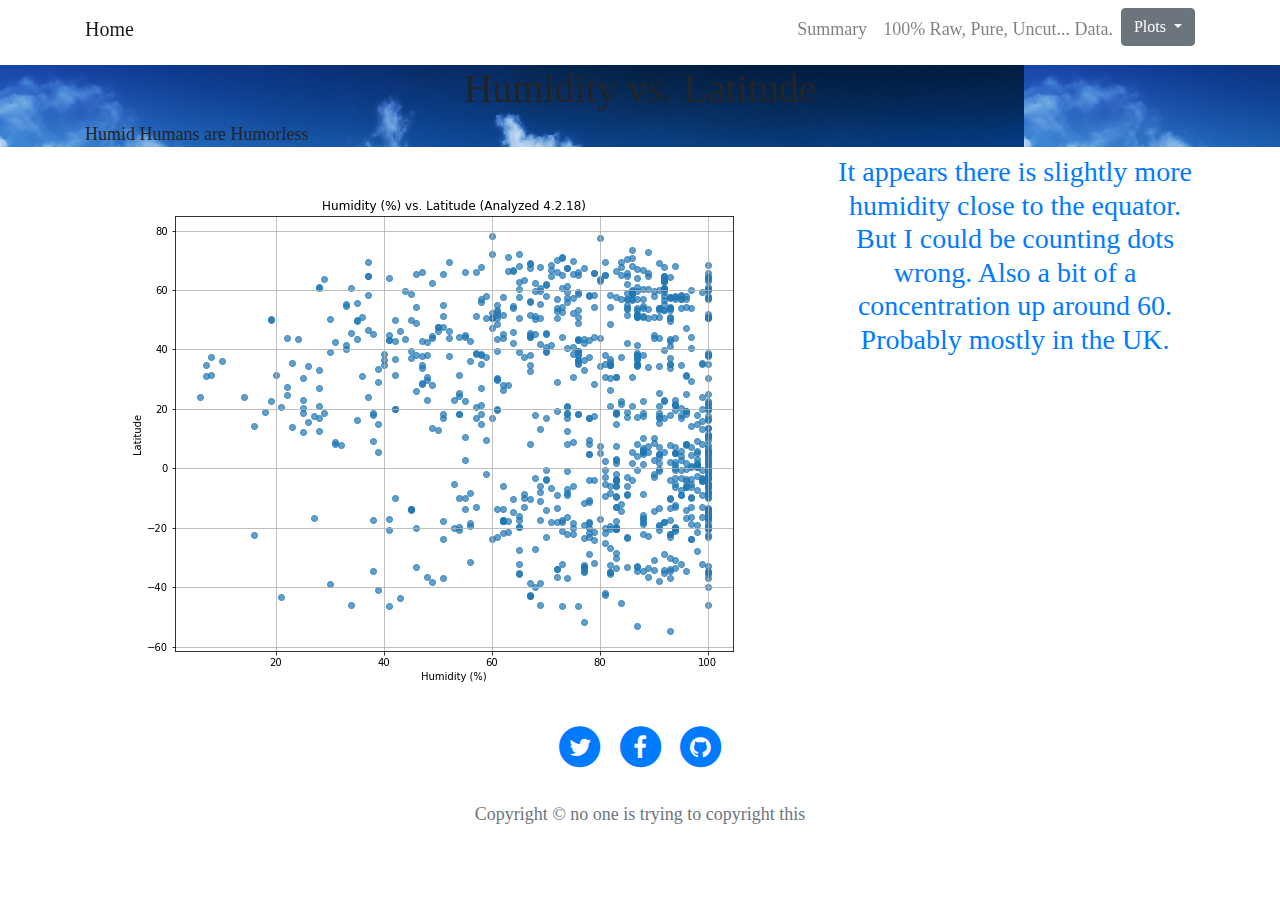
<file: humidity.html>
<!DOCTYPE html>
<html lang="en">

  <head>

    <meta charset="utf-8">
    <meta name="viewport" content="width=device-width, initial-scale=1, shrink-to-fit=no">
    <meta name="description" content="">
    <meta name="justin bergeron" content="">

    <title>The dopest climate graphs</title>

    <!-- Bootstrap core CSS -->
    <link href="vendor/bootstrap/css/bootstrap.min.css" rel="stylesheet">

    <!-- Custom fonts for this template -->
    <link href="vendor/font-awesome/css/font-awesome.min.css" rel="stylesheet" type="text/css">
    <link href='https://fonts.googleapis.com/css?family=Lora:400,700,400italic,700italic' rel='stylesheet' type='text/css'>
    <link href='https://fonts.googleapis.com/css?family=Open+Sans:300italic,400italic,600italic,700italic,800italic,400,300,600,700,800' rel='stylesheet' type='text/css'>

    <!-- Custom styles for this template -->
    <link href="css/clean-blog.min.css" rel="stylesheet">

  </head>

  <body>

    <!-- Navigation -->
    <nav class="navbar navbar-expand-lg navbar-light fixed-top" id="mainNav">
      <div class="container">
        <a class="navbar-brand" href="index.html">Home</a>
        <button class="navbar-toggler navbar-toggler-right" type="button" data-toggle="collapse" data-target="#navbarResponsive" aria-controls="navbarResponsive" aria-expanded="false" aria-label="Toggle navigation">
          Menu
          <i class="fa fa-bars"></i>
        </button>
        <div class="collapse navbar-collapse" id="navbarResponsive">
          <ul class="navbar-nav ml-auto">
            <li class="nav-item">
              <a class="nav-link" href="summary.html">Summary</a>
            </li>
            <li class="nav-item">
              <a class="nav-link" href="data.html">100% Raw, Pure, Uncut... Data.</a>
            </li>
              <div class="dropdown">
                <button class="btn btn-secondary dropdown-toggle" type="button" id="dropdownMenuButton" data-toggle="dropdown" aria-haspopup="true" aria-expanded="false">
    			  Plots
                </button>
                <div class="dropdown-menu" aria-labelledby="dropdownMenuButton">
                  <a class="dropdown-item" href="temp.html">Max Temperature</a>
                  <a class="dropdown-item" href="humidity.html">Humidity</a>
    			        <a class="dropdown-item" href="cloudiness.html">Cloudiness</a>
    			        <a class="dropdown-item" href="windspeed.html">Windspeed</a>
                </div>
               </div>
            </li>
          </ul>
        </div>
      </div>
    </nav>

    <!-- Page Header -->
    <header class="masthead" style="background-image: url('clouds.jpg')">
      <div class="overlay"></div>
      <div class="container">
        <div class="row">
          <div class="col">
            <div class="site-heading">
              <h1>Humidity vs. Latitude</h1>
              <span class="subheading">Humid Humans are Humorless</span>
            </div>
          </div>
        </div>
      </div>
    </header>

    <div class="container">
      <div class="row">
        <div class="col">
          <img src="graphs/Humidity_v_Latitude.png" alt="Cute cat" class="img-responsive">
        </div>
        <div class="col">
          <div class="post-preview">
            <a href="post.html">
              <h2 class="post-title">
              </h2>
              <h3 class="post-subtitle">
                  It appears there is slightly more humidity close to the equator. But I could be counting dots wrong.
                  Also a bit of a concentration up around 60. Probably mostly in the UK.
                </nav>
              </h3>
            </a>
          </div>
        </div>
          <hr>
          <hr>
          <!-- Pager -->

        </div>
      </div>
    </div>
    <footer>
      <div class="container">
        <div class="row">
          <div class="col-lg-8 col-md-10 mx-auto">
            <ul class="list-inline text-center">
              <li class="list-inline-item">
                <a href="post.html">
                  <span class="fa-stack fa-lg">
                    <i class="fa fa-circle fa-stack-2x"></i>
                    <i class="fa fa-twitter fa-stack-1x fa-inverse"></i>
                  </span>
                </a>
              </li>
              <li class="list-inline-item">
                <a href="post.html">
                  <span class="fa-stack fa-lg">
                    <i class="fa fa-circle fa-stack-2x"></i>
                    <i class="fa fa-facebook fa-stack-1x fa-inverse"></i>
                  </span>
                </a>
              </li>
              <li class="list-inline-item">
                <a href="post.html">
                  <span class="fa-stack fa-lg">
                    <i class="fa fa-circle fa-stack-2x"></i>
                    <i class="fa fa-github fa-stack-1x fa-inverse"></i>
                  </span>
                </a>
              </li>
            </ul>
            <p class="copyright text-muted">Copyright &copy; no one is trying to copyright this</p>
          </div>
        </div>
      </div>
    </footer>

    <!-- Bootstrap core JavaScript -->
    <script src="vendor/jquery/jquery.min.js"></script>
    <script src="vendor/bootstrap/js/bootstrap.bundle.min.js"></script>

    <!-- Custom scripts for this template -->
    <script src="js/clean-blog.min.js"></script>

  </body>

  </html>
</file>
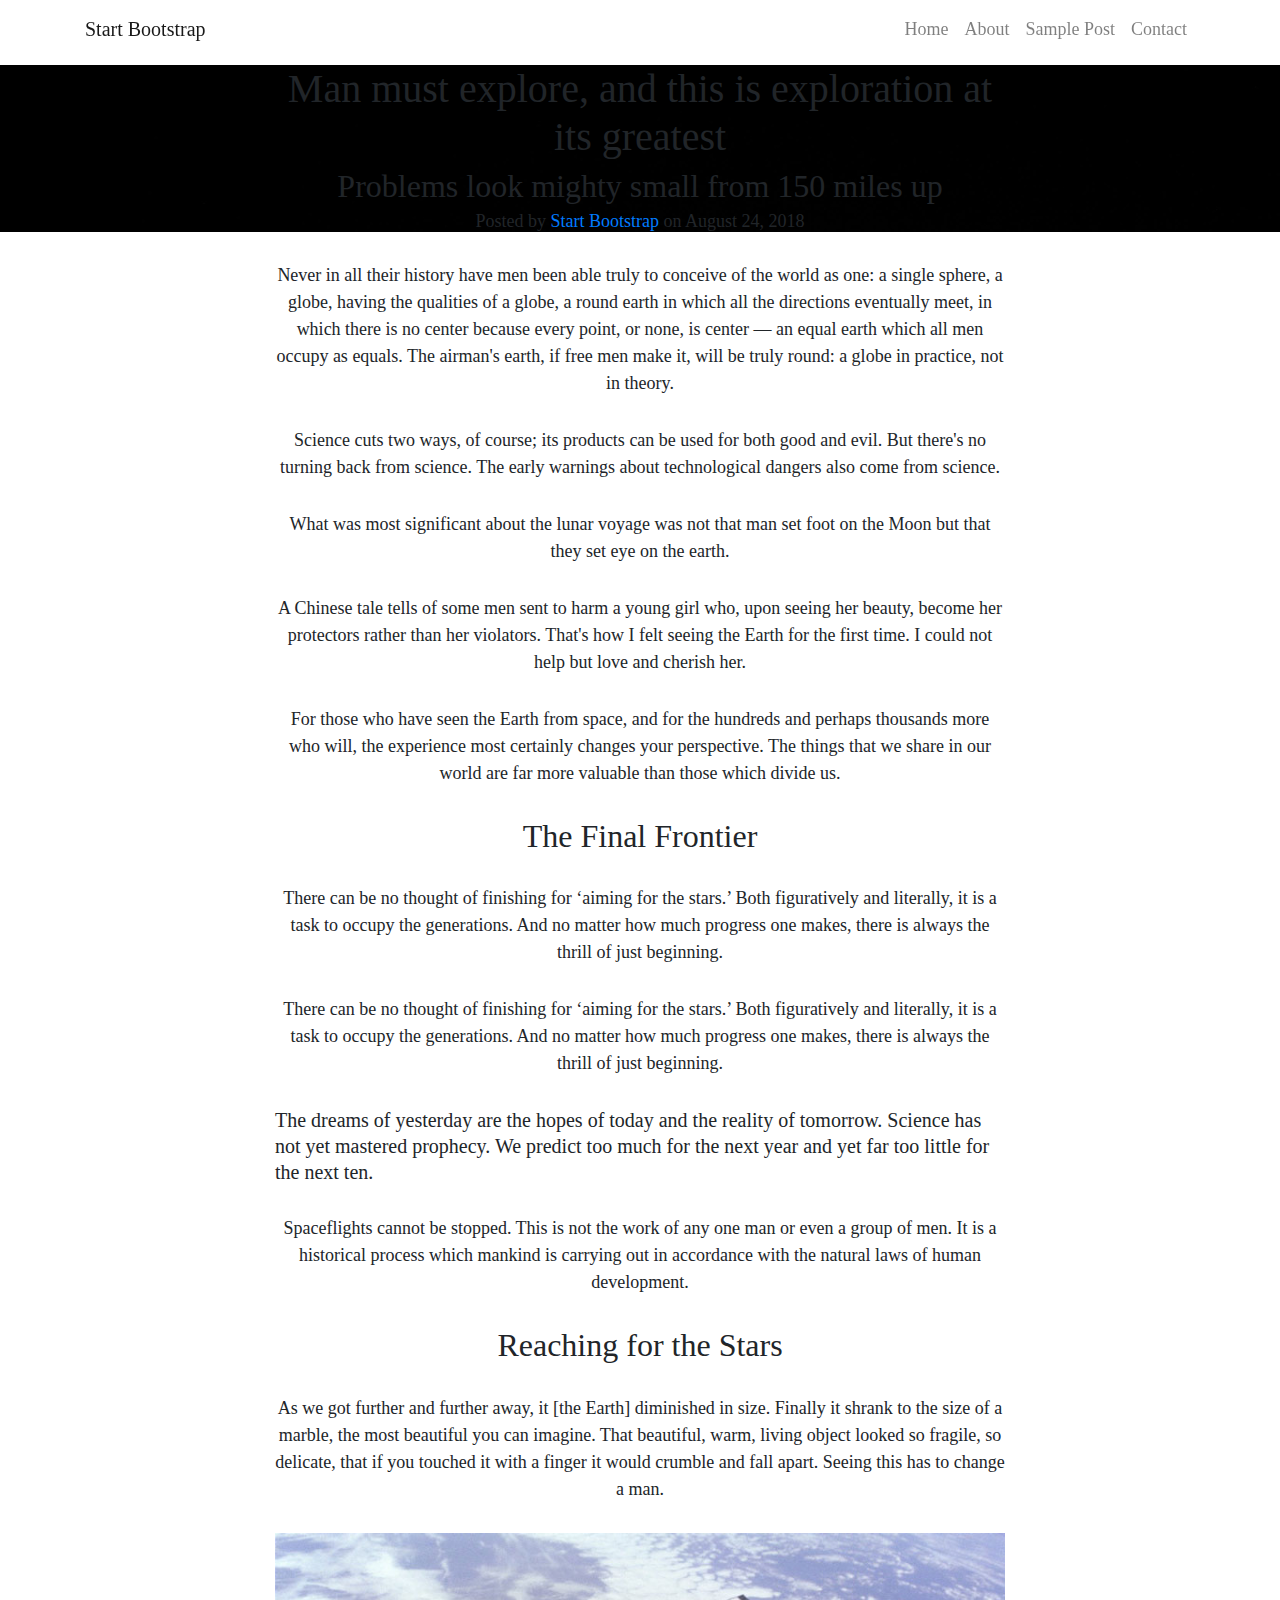
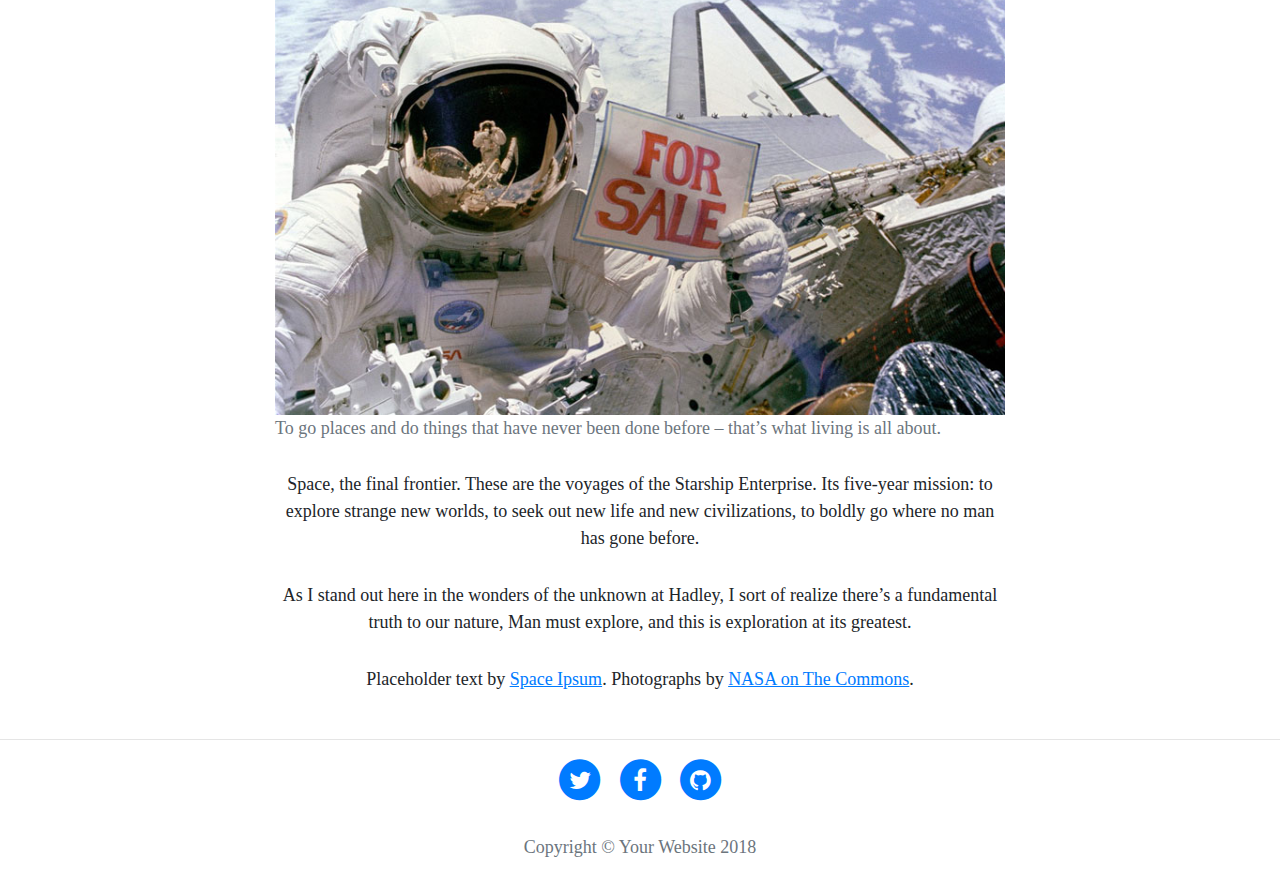
<file: post.html>
<!DOCTYPE html>
<html lang="en">

  <head>

    <meta charset="utf-8">
    <meta name="viewport" content="width=device-width, initial-scale=1, shrink-to-fit=no">
    <meta name="description" content="">
    <meta name="author" content="">

    <title>Clean Blog - Start Bootstrap Theme</title>

    <!-- Bootstrap core CSS -->
    <link href="vendor/bootstrap/css/bootstrap.min.css" rel="stylesheet">

    <!-- Custom fonts for this template -->
    <link href="vendor/font-awesome/css/font-awesome.min.css" rel="stylesheet" type="text/css">
    <link href='https://fonts.googleapis.com/css?family=Lora:400,700,400italic,700italic' rel='stylesheet' type='text/css'>
    <link href='https://fonts.googleapis.com/css?family=Open+Sans:300italic,400italic,600italic,700italic,800italic,400,300,600,700,800' rel='stylesheet' type='text/css'>

    <!-- Custom styles for this template -->
    <link href="css/clean-blog.min.css" rel="stylesheet">

  </head>

  <body>

    <!-- Navigation -->
    <nav class="navbar navbar-expand-lg navbar-light fixed-top" id="mainNav">
      <div class="container">
        <a class="navbar-brand" href="index.html">Start Bootstrap</a>
        <button class="navbar-toggler navbar-toggler-right" type="button" data-toggle="collapse" data-target="#navbarResponsive" aria-controls="navbarResponsive" aria-expanded="false" aria-label="Toggle navigation">
          Menu
          <i class="fa fa-bars"></i>
        </button>
        <div class="collapse navbar-collapse" id="navbarResponsive">
          <ul class="navbar-nav ml-auto">
            <li class="nav-item">
              <a class="nav-link" href="index.html">Home</a>
            </li>
            <li class="nav-item">
              <a class="nav-link" href="about.html">About</a>
            </li>
            <li class="nav-item">
              <a class="nav-link" href="post.html">Sample Post</a>
            </li>
            <li class="nav-item">
              <a class="nav-link" href="contact.html">Contact</a>
            </li>
          </ul>
        </div>
      </div>
    </nav>

    <!-- Page Header -->
    <header class="masthead" style="background-image: url('img/post-bg.jpg')">
      <div class="overlay"></div>
      <div class="container">
        <div class="row">
          <div class="col-lg-8 col-md-10 mx-auto">
            <div class="post-heading">
              <h1>Man must explore, and this is exploration at its greatest</h1>
              <h2 class="subheading">Problems look mighty small from 150 miles up</h2>
              <span class="meta">Posted by
                <a href="#">Start Bootstrap</a>
                on August 24, 2018</span>
            </div>
          </div>
        </div>
      </div>
    </header>

    <!-- Post Content -->
    <article>
      <div class="container">
        <div class="row">
          <div class="col-lg-8 col-md-10 mx-auto">
            <p>Never in all their history have men been able truly to conceive of the world as one: a single sphere, a globe, having the qualities of a globe, a round earth in which all the directions eventually meet, in which there is no center because every point, or none, is center — an equal earth which all men occupy as equals. The airman's earth, if free men make it, will be truly round: a globe in practice, not in theory.</p>

            <p>Science cuts two ways, of course; its products can be used for both good and evil. But there's no turning back from science. The early warnings about technological dangers also come from science.</p>

            <p>What was most significant about the lunar voyage was not that man set foot on the Moon but that they set eye on the earth.</p>

            <p>A Chinese tale tells of some men sent to harm a young girl who, upon seeing her beauty, become her protectors rather than her violators. That's how I felt seeing the Earth for the first time. I could not help but love and cherish her.</p>

            <p>For those who have seen the Earth from space, and for the hundreds and perhaps thousands more who will, the experience most certainly changes your perspective. The things that we share in our world are far more valuable than those which divide us.</p>

            <h2 class="section-heading">The Final Frontier</h2>

            <p>There can be no thought of finishing for ‘aiming for the stars.’ Both figuratively and literally, it is a task to occupy the generations. And no matter how much progress one makes, there is always the thrill of just beginning.</p>

            <p>There can be no thought of finishing for ‘aiming for the stars.’ Both figuratively and literally, it is a task to occupy the generations. And no matter how much progress one makes, there is always the thrill of just beginning.</p>

            <blockquote class="blockquote">The dreams of yesterday are the hopes of today and the reality of tomorrow. Science has not yet mastered prophecy. We predict too much for the next year and yet far too little for the next ten.</blockquote>

            <p>Spaceflights cannot be stopped. This is not the work of any one man or even a group of men. It is a historical process which mankind is carrying out in accordance with the natural laws of human development.</p>

            <h2 class="section-heading">Reaching for the Stars</h2>

            <p>As we got further and further away, it [the Earth] diminished in size. Finally it shrank to the size of a marble, the most beautiful you can imagine. That beautiful, warm, living object looked so fragile, so delicate, that if you touched it with a finger it would crumble and fall apart. Seeing this has to change a man.</p>

            <a href="#">
              <img class="img-fluid" src="img/post-sample-image.jpg" alt="">
            </a>
            <span class="caption text-muted">To go places and do things that have never been done before – that’s what living is all about.</span>

            <p>Space, the final frontier. These are the voyages of the Starship Enterprise. Its five-year mission: to explore strange new worlds, to seek out new life and new civilizations, to boldly go where no man has gone before.</p>

            <p>As I stand out here in the wonders of the unknown at Hadley, I sort of realize there’s a fundamental truth to our nature, Man must explore, and this is exploration at its greatest.</p>

            <p>Placeholder text by
              <a href="http://spaceipsum.com/">Space Ipsum</a>. Photographs by
              <a href="https://www.flickr.com/photos/nasacommons/">NASA on The Commons</a>.</p>
          </div>
        </div>
      </div>
    </article>

    <hr>

    <!-- Footer -->
    <footer>
      <div class="container">
        <div class="row">
          <div class="col-lg-8 col-md-10 mx-auto">
            <ul class="list-inline text-center">
              <li class="list-inline-item">
                <a href="#">
                  <span class="fa-stack fa-lg">
                    <i class="fa fa-circle fa-stack-2x"></i>
                    <i class="fa fa-twitter fa-stack-1x fa-inverse"></i>
                  </span>
                </a>
              </li>
              <li class="list-inline-item">
                <a href="#">
                  <span class="fa-stack fa-lg">
                    <i class="fa fa-circle fa-stack-2x"></i>
                    <i class="fa fa-facebook fa-stack-1x fa-inverse"></i>
                  </span>
                </a>
              </li>
              <li class="list-inline-item">
                <a href="#">
                  <span class="fa-stack fa-lg">
                    <i class="fa fa-circle fa-stack-2x"></i>
                    <i class="fa fa-github fa-stack-1x fa-inverse"></i>
                  </span>
                </a>
              </li>
            </ul>
            <p class="copyright text-muted">Copyright &copy; Your Website 2018</p>
          </div>
        </div>
      </div>
    </footer>

    <!-- Bootstrap core JavaScript -->
    <script src="vendor/jquery/jquery.min.js"></script>
    <script src="vendor/bootstrap/js/bootstrap.bundle.min.js"></script>

    <!-- Custom scripts for this template -->
    <script src="js/clean-blog.min.js"></script>

  </body>

</html>
</file>
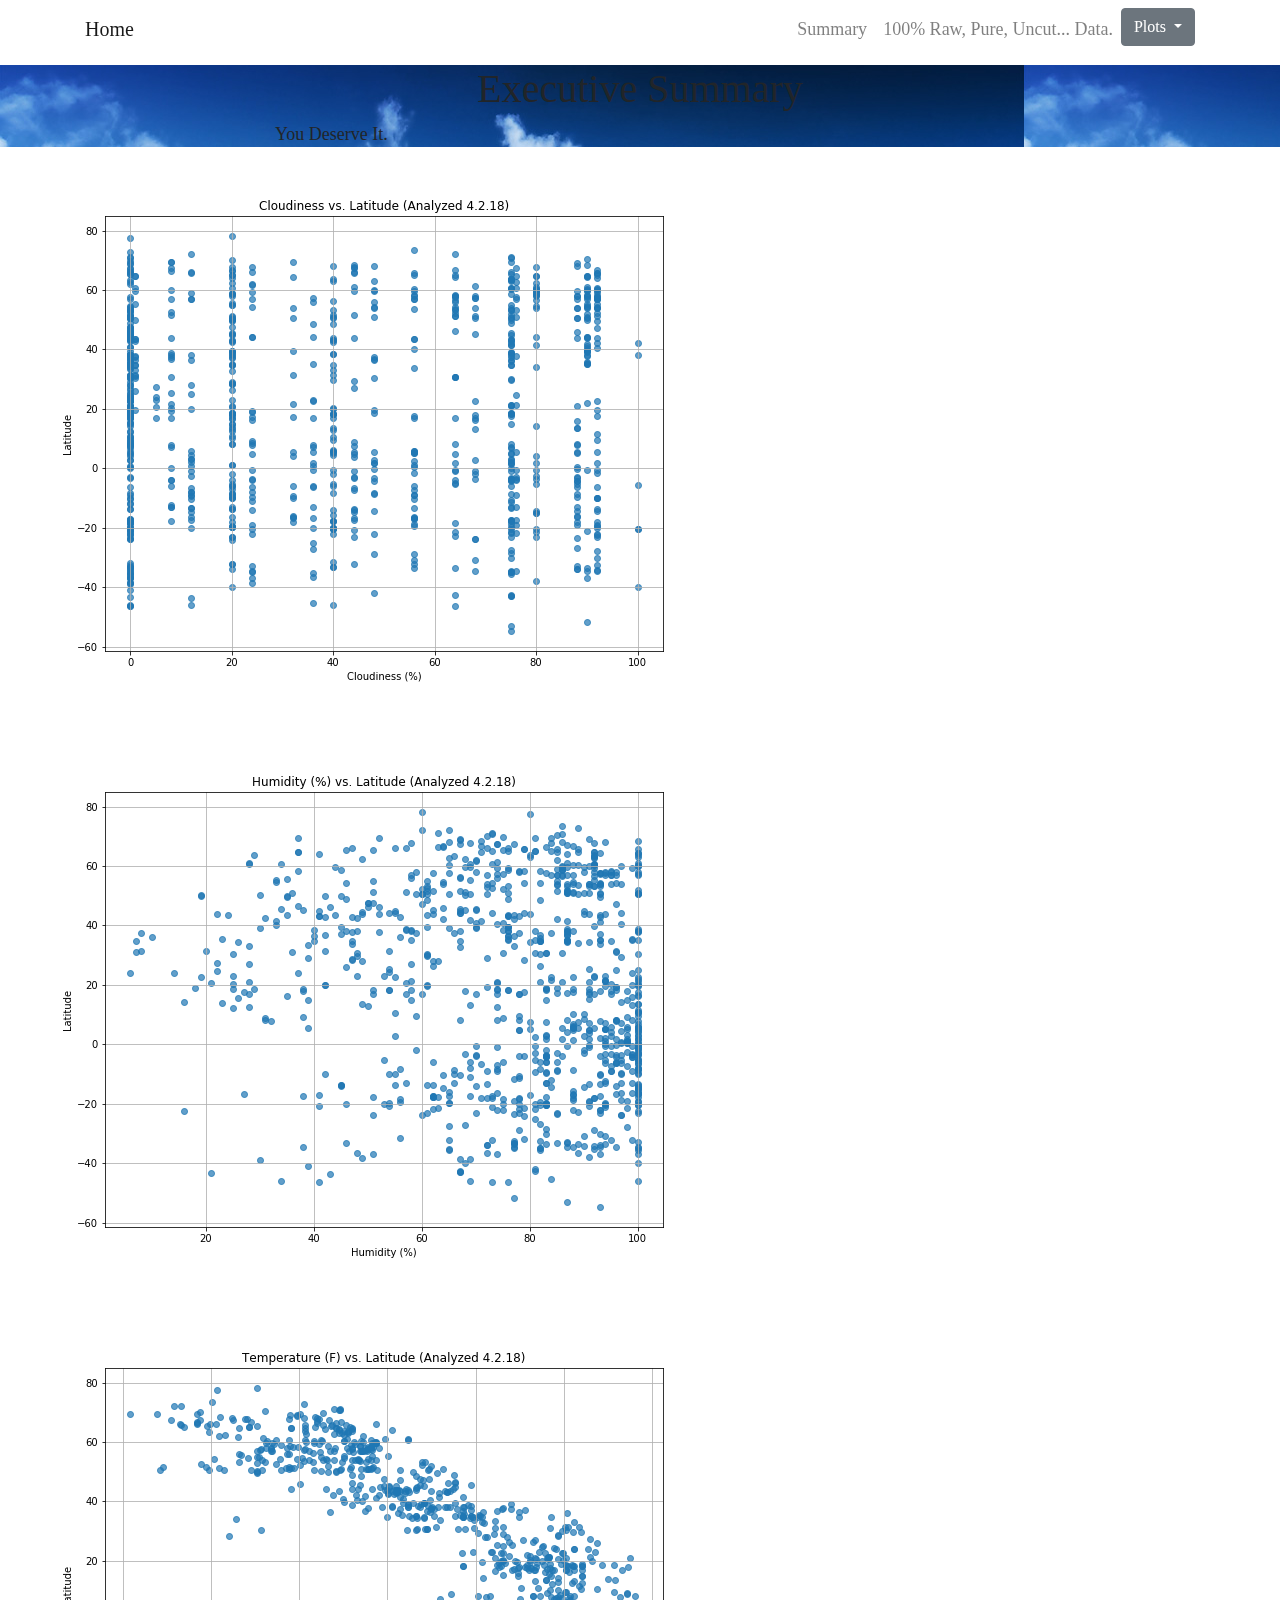
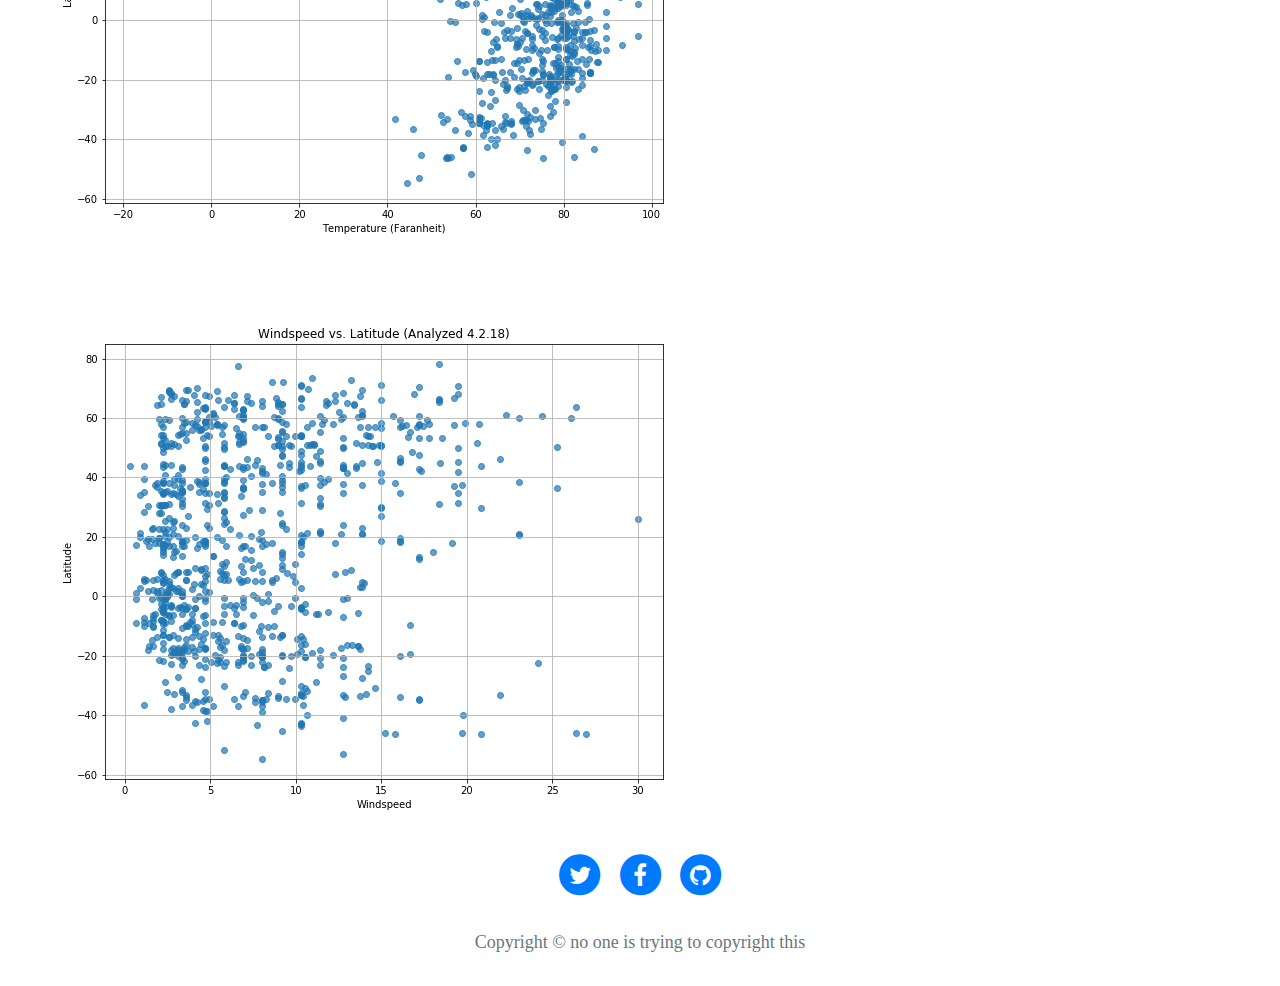
<file: summary.html>
<!DOCTYPE html>
<html lang="en">

  <head>

    <meta charset="utf-8">
    <meta name="viewport" content="width=device-width, initial-scale=1, shrink-to-fit=no">
    <meta name="description" content="">
    <meta name="justin bergeron" content="">

    <title>The dopest climate graphs</title>

    <!-- Bootstrap core CSS -->
    <link href="vendor/bootstrap/css/bootstrap.min.css" rel="stylesheet">

    <!-- Custom fonts for this template -->
    <link href="vendor/font-awesome/css/font-awesome.min.css" rel="stylesheet" type="text/css">
    <link href='https://fonts.googleapis.com/css?family=Lora:400,700,400italic,700italic' rel='stylesheet' type='text/css'>
    <link href='https://fonts.googleapis.com/css?family=Open+Sans:300italic,400italic,600italic,700italic,800italic,400,300,600,700,800' rel='stylesheet' type='text/css'>

    <!-- Custom styles for this template -->
    <link href="css/clean-blog.min.css" rel="stylesheet">

  </head>

  <body>

    <!-- Navigation -->
    <nav class="navbar navbar-expand-lg navbar-light fixed-top" id="mainNav">
      <div class="container">
        <a class="navbar-brand" href="index.html">Home</a>
        <button class="navbar-toggler navbar-toggler-right" type="button" data-toggle="collapse" data-target="#navbarResponsive" aria-controls="navbarResponsive" aria-expanded="false" aria-label="Toggle navigation">
          Menu
          <i class="fa fa-bars"></i>
        </button>
        <div class="collapse navbar-collapse" id="navbarResponsive">
          <ul class="navbar-nav ml-auto">
            <li class="nav-item">
              <a class="nav-link" href="summary.html">Summary</a>
            </li>
            <li class="nav-item">
              <a class="nav-link" href="data.html">100% Raw, Pure, Uncut... Data.</a>
            </li>
              <div class="dropdown">
                <button class="btn btn-secondary dropdown-toggle" type="button" id="dropdownMenuButton" data-toggle="dropdown" aria-haspopup="true" aria-expanded="false">
    			  Plots
                </button>
                <div class="dropdown-menu" aria-labelledby="dropdownMenuButton">
                  <a class="dropdown-item" href="temp.html">Max Temperature</a>
                  <a class="dropdown-item" href="humidity.html">Humidity</a>
    			        <a class="dropdown-item" href="cloudiness.html">Cloudiness</a>
    			        <a class="dropdown-item" href="windspeed.html">Windspeed</a>
                </div>
               </div>
            </li>
          </ul>
        </div>
      </div>
    </nav>

    <!-- Page Header -->
    <header class="masthead" style="background-image: url('clouds.jpg')">
      <div class="overlay"></div>
      <div class="container">
        <div class="row">
          <div class="col-lg-8 col-md-10 mx-auto">
            <div class="site-heading">
              <h1>Executive Summary</h1>
              <span class="subheading"> You Deserve It. </span>
            </div>
          </div>
        </div>
      </div>
    </header>

    <!-- Main Content -->
    <div class="float">
      <div class="col">
        <div class="row imagetiles">
          <div class="col-lg-12 col-md-6 col-sm-3 col-xs-3">
            <img src="graphs/Cloudiness_v_Latitude.png" alt="Cute cat" class="img-responsive">
            <img src="graphs/Humidity_v_Latitude.png" alt="Cute cat" class="img-responsive">
          </div>
        </div>
      </div>
      <div class="col">
        <div class="row imagetiles">
          <div class="col-lg-12 col-md-6 col-sm-3 col-xs-3">
            <img src="graphs/Temperature.png" alt="Cute cat" class="img-responsive">
            <img src="graphs/Windspeed_v_Latitude.png" alt="Cute cat" class="img-responsive">
          </div>
        </div>
      </div>
      </div>

      <!-- Footer -->
      <footer>
        <div class="container">
          <div class="row">
            <div class="col-lg-8 col-md-10 mx-auto">
              <ul class="list-inline text-center">
                <li class="list-inline-item">
                  <a href="post.html">
                    <span class="fa-stack fa-lg">
                      <i class="fa fa-circle fa-stack-2x"></i>
                      <i class="fa fa-twitter fa-stack-1x fa-inverse"></i>
                    </span>
                  </a>
                </li>
                <li class="list-inline-item">
                  <a href="post.html">
                    <span class="fa-stack fa-lg">
                      <i class="fa fa-circle fa-stack-2x"></i>
                      <i class="fa fa-facebook fa-stack-1x fa-inverse"></i>
                    </span>
                  </a>
                </li>
                <li class="list-inline-item">
                  <a href="post.html">
                    <span class="fa-stack fa-lg">
                      <i class="fa fa-circle fa-stack-2x"></i>
                      <i class="fa fa-github fa-stack-1x fa-inverse"></i>
                    </span>
                  </a>
                </li>
              </ul>
              <p class="copyright text-muted">Copyright &copy; no one is trying to copyright this</p>
            </div>
          </div>
        </div>
      </footer>

      <!-- Bootstrap core JavaScript -->
      <script src="vendor/jquery/jquery.min.js"></script>
      <script src="vendor/bootstrap/js/bootstrap.bundle.min.js"></script>

      <!-- Custom scripts for this template -->
      <script src="js/clean-blog.min.js"></script>

    </body>

    </html>


</html>
</file>
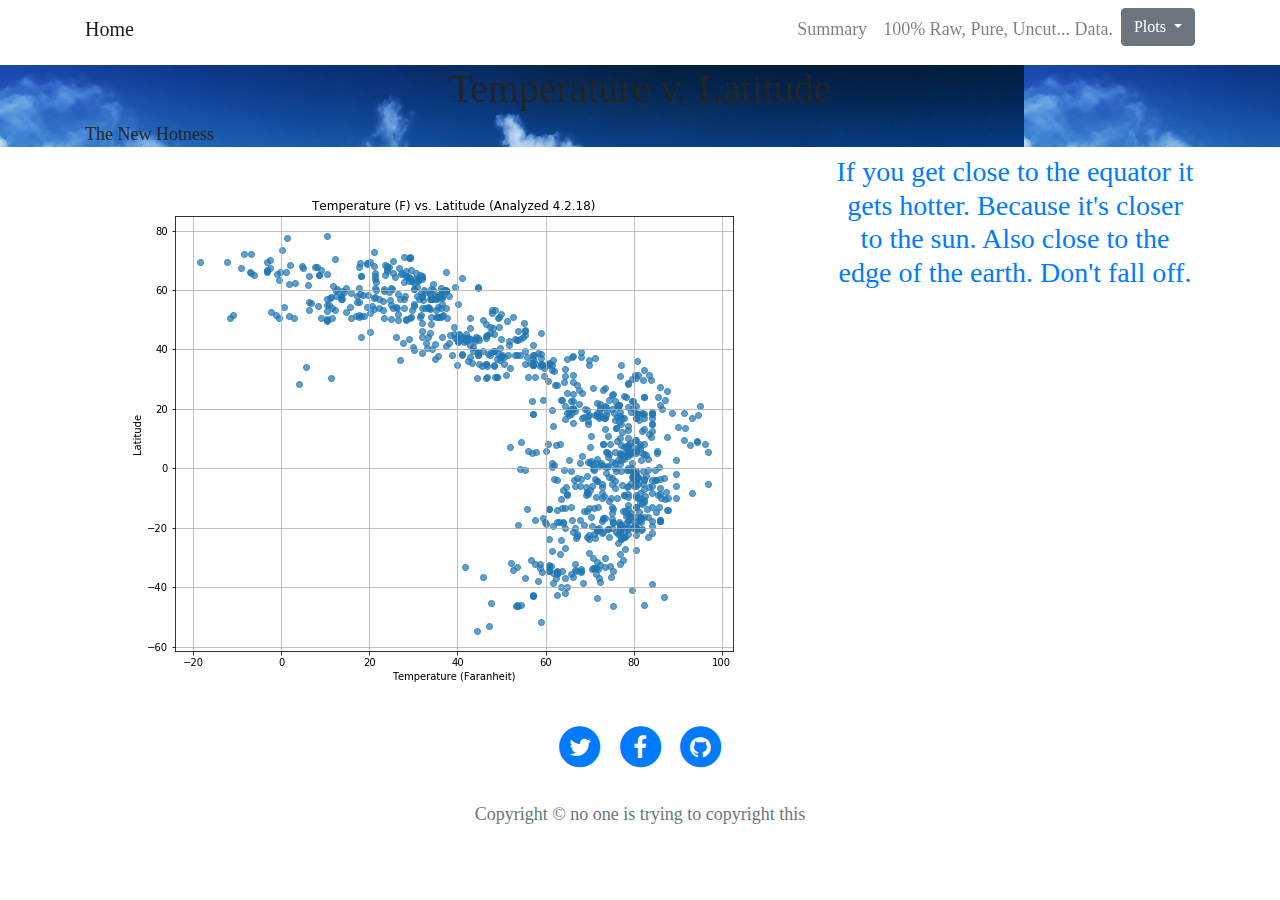
<file: temp.html>
<!DOCTYPE html>
<html lang="en">

  <head>

    <meta charset="utf-8">
    <meta name="viewport" content="width=device-width, initial-scale=1, shrink-to-fit=no">
    <meta name="description" content="">
    <meta name="justin bergeron" content="">

    <title>The dopest climate graphs</title>

    <!-- Bootstrap core CSS -->
    <link href="vendor/bootstrap/css/bootstrap.min.css" rel="stylesheet">

    <!-- Custom fonts for this template -->
    <link href="vendor/font-awesome/css/font-awesome.min.css" rel="stylesheet" type="text/css">
    <link href='https://fonts.googleapis.com/css?family=Lora:400,700,400italic,700italic' rel='stylesheet' type='text/css'>
    <link href='https://fonts.googleapis.com/css?family=Open+Sans:300italic,400italic,600italic,700italic,800italic,400,300,600,700,800' rel='stylesheet' type='text/css'>

    <!-- Custom styles for this template -->
    <link href="css/clean-blog.min.css" rel="stylesheet">

  </head>

  <body>

    <!-- Navigation -->
    <nav class="navbar navbar-expand-lg navbar-light fixed-top" id="mainNav">
      <div class="container">
        <a class="navbar-brand" href="index.html">Home</a>
        <button class="navbar-toggler navbar-toggler-right" type="button" data-toggle="collapse" data-target="#navbarResponsive" aria-controls="navbarResponsive" aria-expanded="false" aria-label="Toggle navigation">
          Menu
          <i class="fa fa-bars"></i>
        </button>
        <div class="collapse navbar-collapse" id="navbarResponsive">
          <ul class="navbar-nav ml-auto">
            <li class="nav-item">
              <a class="nav-link" href="summary.html">Summary</a>
            </li>
            <li class="nav-item">
              <a class="nav-link" href="data.html">100% Raw, Pure, Uncut... Data.</a>
            </li>
              <div class="dropdown">
                <button class="btn btn-secondary dropdown-toggle" type="button" id="dropdownMenuButton" data-toggle="dropdown" aria-haspopup="true" aria-expanded="false">
    			  Plots
                </button>
                <div class="dropdown-menu" aria-labelledby="dropdownMenuButton">
                  <a class="dropdown-item" href="temp.html">Max Temperature</a>
                  <a class="dropdown-item" href="humidity.html">Humidity</a>
    			        <a class="dropdown-item" href="cloudiness.html">Cloudiness</a>
    			        <a class="dropdown-item" href="windspeed.html">Windspeed</a>
                </div>
               </div>
            </li>
          </ul>
        </div>
      </div>
    </nav>

    <!-- Page Header -->
    <header class="masthead" style="background-image: url('clouds.jpg')">
      <div class="overlay"></div>
      <div class="container">
        <div class="row">
          <div class="col">
            <div class="site-heading">
              <h1>Temperature v. Latitude</h1>
              <span class="subheading">The New Hotness</span>
            </div>
          </div>
        </div>
      </div>
    </header>

    <div class="container">
      <div class="row">
        <div class="col">
          <img src="graphs/Temperature.png" alt="Cute cat" class="img-responsive">
        </div>
        <div class="col">
          <div class="post-preview">
            <a href="post.html">
              <h2 class="post-title">
              </h2>
              <h3 class="post-subtitle">
                  If you get close to the equator it gets hotter. Because it's closer to the sun.
                  Also close to the edge of the earth. Don't fall off.
                </nav>
              </h3>
            </a>
          </div>
        </div>
          <hr>
          <hr>
          <!-- Pager -->

        </div>
      </div>
    </div>
    <footer>
      <div class="container">
        <div class="row">
          <div class="col-lg-8 col-md-10 mx-auto">
            <ul class="list-inline text-center">
              <li class="list-inline-item">
                <a href="post.html">
                  <span class="fa-stack fa-lg">
                    <i class="fa fa-circle fa-stack-2x"></i>
                    <i class="fa fa-twitter fa-stack-1x fa-inverse"></i>
                  </span>
                </a>
              </li>
              <li class="list-inline-item">
                <a href="post.html">
                  <span class="fa-stack fa-lg">
                    <i class="fa fa-circle fa-stack-2x"></i>
                    <i class="fa fa-facebook fa-stack-1x fa-inverse"></i>
                  </span>
                </a>
              </li>
              <li class="list-inline-item">
                <a href="post.html">
                  <span class="fa-stack fa-lg">
                    <i class="fa fa-circle fa-stack-2x"></i>
                    <i class="fa fa-github fa-stack-1x fa-inverse"></i>
                  </span>
                </a>
              </li>
            </ul>
            <p class="copyright text-muted">Copyright &copy; no one is trying to copyright this</p>
          </div>
        </div>
      </div>
    </footer>

    <!-- Bootstrap core JavaScript -->
    <script src="vendor/jquery/jquery.min.js"></script>
    <script src="vendor/bootstrap/js/bootstrap.bundle.min.js"></script>

    <!-- Custom scripts for this template -->
    <script src="js/clean-blog.min.js"></script>

  </body>

  </html>
</file>
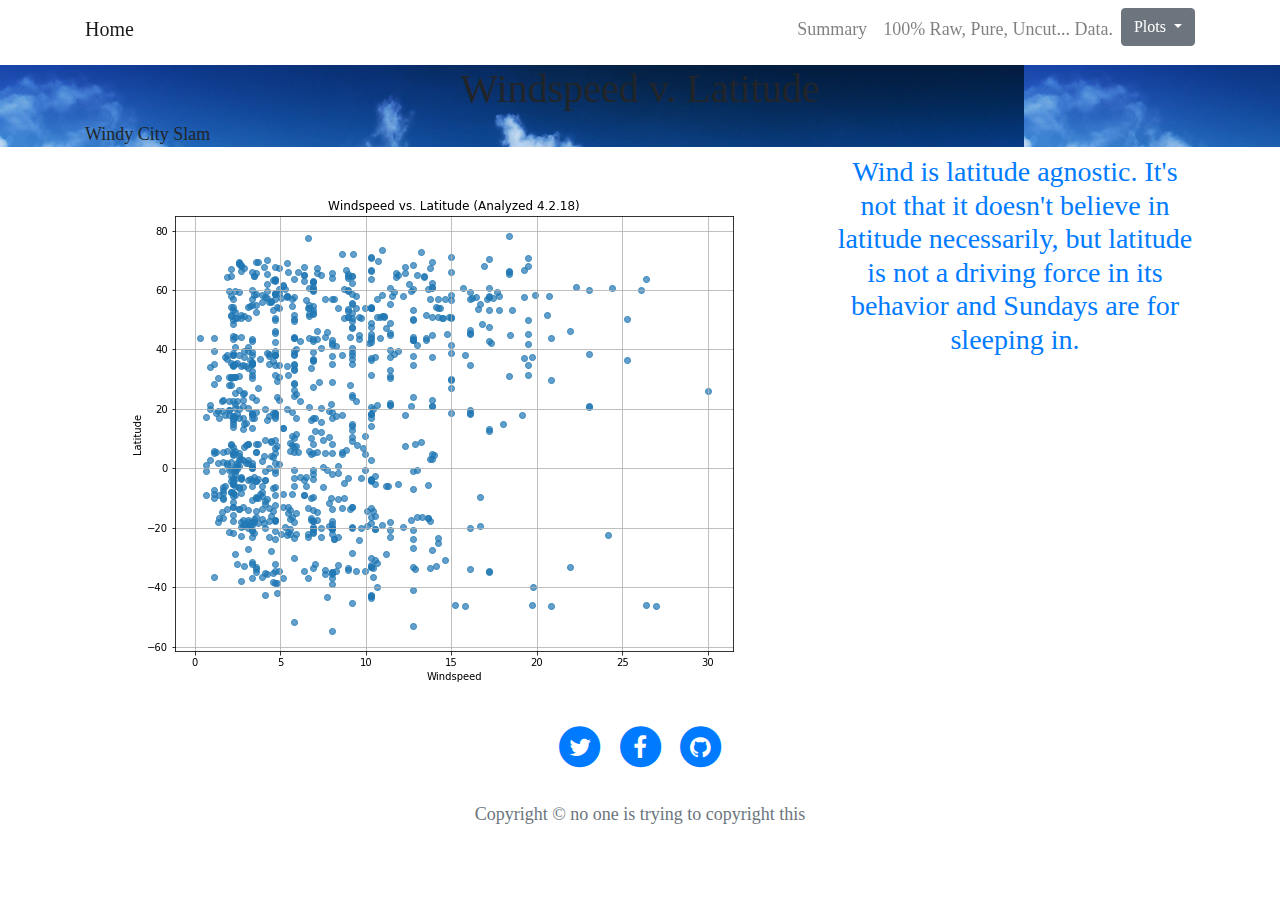
<file: windspeed.html>
<!DOCTYPE html>
<html lang="en">

  <head>

    <meta charset="utf-8">
    <meta name="viewport" content="width=device-width, initial-scale=1, shrink-to-fit=no">
    <meta name="description" content="">
    <meta name="justin bergeron" content="">

    <title>The dopest climate graphs</title>

    <!-- Bootstrap core CSS -->
    <link href="vendor/bootstrap/css/bootstrap.min.css" rel="stylesheet">

    <!-- Custom fonts for this template -->
    <link href="vendor/font-awesome/css/font-awesome.min.css" rel="stylesheet" type="text/css">
    <link href='https://fonts.googleapis.com/css?family=Lora:400,700,400italic,700italic' rel='stylesheet' type='text/css'>
    <link href='https://fonts.googleapis.com/css?family=Open+Sans:300italic,400italic,600italic,700italic,800italic,400,300,600,700,800' rel='stylesheet' type='text/css'>

    <!-- Custom styles for this template -->
    <link href="css/clean-blog.min.css" rel="stylesheet">

  </head>

  <body>

    <!-- Navigation -->
    <nav class="navbar navbar-expand-lg navbar-light fixed-top" id="mainNav">
      <div class="container">
        <a class="navbar-brand" href="index.html">Home</a>
        <button class="navbar-toggler navbar-toggler-right" type="button" data-toggle="collapse" data-target="#navbarResponsive" aria-controls="navbarResponsive" aria-expanded="false" aria-label="Toggle navigation">
          Menu
          <i class="fa fa-bars"></i>
        </button>
        <div class="collapse navbar-collapse" id="navbarResponsive">
          <ul class="navbar-nav ml-auto">
            <li class="nav-item">
              <a class="nav-link" href="summary.html">Summary</a>
            </li>
            <li class="nav-item">
              <a class="nav-link" href="data.html">100% Raw, Pure, Uncut... Data.</a>
            </li>
              <div class="dropdown">
                <button class="btn btn-secondary dropdown-toggle" type="button" id="dropdownMenuButton" data-toggle="dropdown" aria-haspopup="true" aria-expanded="false">
    			  Plots
                </button>
                <div class="dropdown-menu" aria-labelledby="dropdownMenuButton">
                  <a class="dropdown-item" href="temp.html">Max Temperature</a>
                  <a class="dropdown-item" href="humidity.html">Humidity</a>
    			        <a class="dropdown-item" href="cloudiness.html">Cloudiness</a>
    			        <a class="dropdown-item" href="windspeed.html">Windspeed</a>
                </div>
               </div>
            </li>
          </ul>
        </div>
      </div>
    </nav>

    <!-- Page Header -->
    <header class="masthead" style="background-image: url('clouds.jpg')">
      <div class="overlay"></div>
      <div class="container">
        <div class="row">
          <div class="col">
            <div class="site-heading">
              <h1>Windspeed v. Latitude</h1>
              <span class="subheading">Windy City Slam</span>
            </div>
          </div>
        </div>
      </div>
    </header>

    <div class="container">
      <div class="row">
        <div class="col">
          <img src="graphs/Windspeed_v_Latitude.png" alt="Cute cat" class="img-responsive">
        </div>
        <div class="col">
          <div class="post-preview">
            <a href="post.html">
              <h2 class="post-title">
              </h2>
              <h3 class="post-subtitle">
                  Wind is latitude agnostic. It's not that it doesn't believe in latitude necessarily,
                  but latitude is not a driving force in its behavior and Sundays are for sleeping in.
                </nav>
              </h3>
            </a>
          </div>
        </div>
          <hr>
          <hr>
          <!-- Pager -->

        </div>
      </div>
    </div>
    <footer>
      <div class="container">
        <div class="row">
          <div class="col-lg-8 col-md-10 mx-auto">
            <ul class="list-inline text-center">
              <li class="list-inline-item">
                <a href="post.html">
                  <span class="fa-stack fa-lg">
                    <i class="fa fa-circle fa-stack-2x"></i>
                    <i class="fa fa-twitter fa-stack-1x fa-inverse"></i>
                  </span>
                </a>
              </li>
              <li class="list-inline-item">
                <a href="post.html">
                  <span class="fa-stack fa-lg">
                    <i class="fa fa-circle fa-stack-2x"></i>
                    <i class="fa fa-facebook fa-stack-1x fa-inverse"></i>
                  </span>
                </a>
              </li>
              <li class="list-inline-item">
                <a href="post.html">
                  <span class="fa-stack fa-lg">
                    <i class="fa fa-circle fa-stack-2x"></i>
                    <i class="fa fa-github fa-stack-1x fa-inverse"></i>
                  </span>
                </a>
              </li>
            </ul>
            <p class="copyright text-muted">Copyright &copy; no one is trying to copyright this</p>
          </div>
        </div>
      </div>
    </footer>

    <!-- Bootstrap core JavaScript -->
    <script src="vendor/jquery/jquery.min.js"></script>
    <script src="vendor/bootstrap/js/bootstrap.bundle.min.js"></script>

    <!-- Custom scripts for this template -->
    <script src="js/clean-blog.min.js"></script>

  </body>

  </html>
</file>
<file: css/clean-blog.min.css>
body{
    color: #212529;
    font-family: Sans-Serif;
    font: 18px/26px "Mercury SSm A", "Mercury SSm B";
    padding-top: 65px; 

}

p {
    line-height: 1.5;
    margin: 30px 0;
    text-align: center;
  }
  
  p a {
    text-decoration: underline;
  }
  
  h1 {
    text-align: center;

  }
  
  h2 {
    text-align: center;
  }
  
  h3 {
    text-align: center;
  }
  
  h4 {
    text-align: center;
  }
  
  h5 {
    text-align: center;
  }
  
  h6 {
    font-weight: 800;
    font-family: 'Open Sans', 'Helvetica Neue', Helvetica, Arial, sans-serif;
  }

  header.masthead .post-heading .meta,
  header.masthead .post-heading .subheading {
    line-height: 1.1;
    display: block;
    text-align: center;
  }
</file>
